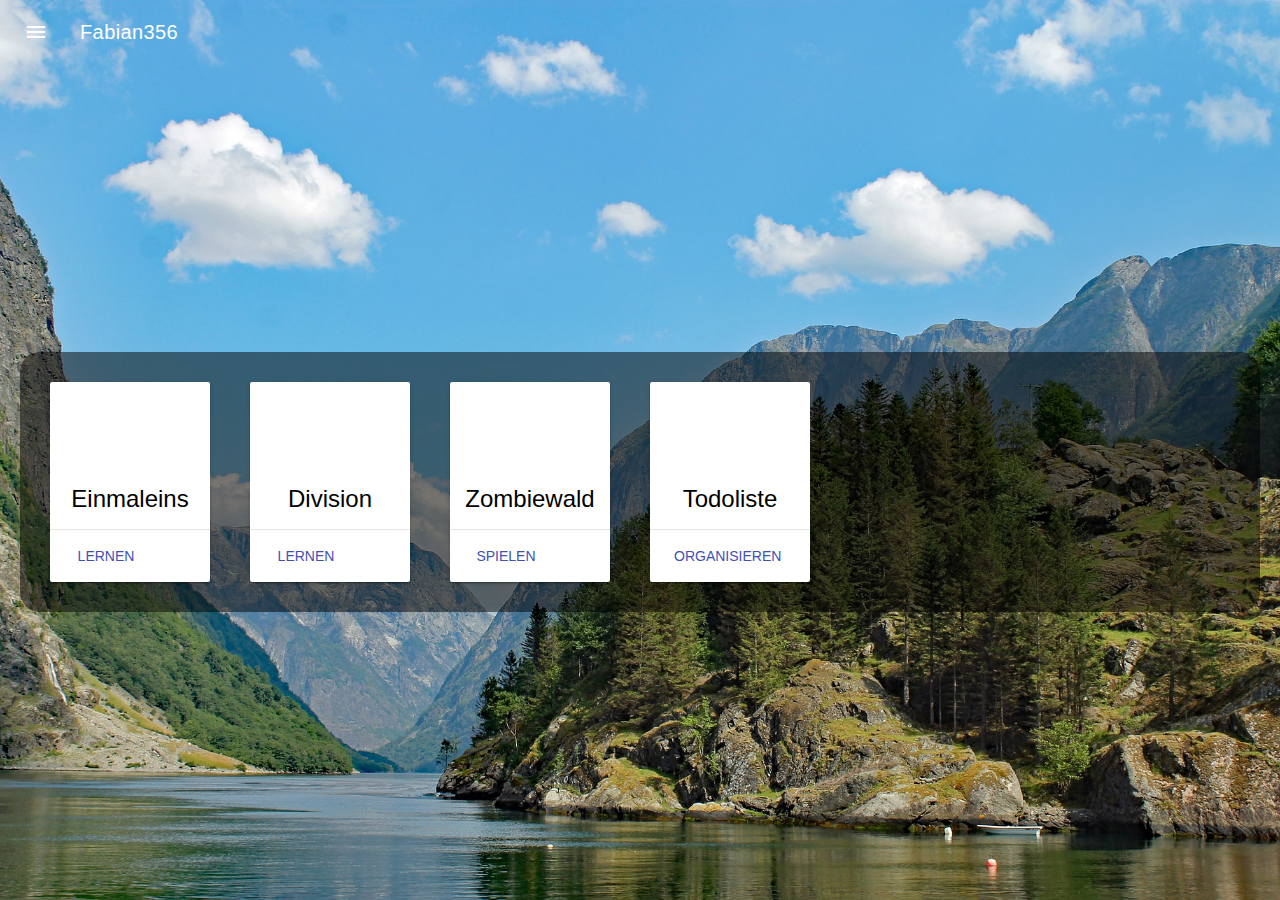
<file: index.html>
<!DOCTYPE html>
<html lang="de">

<head>
    <meta charset="UTF-8">
    <meta name="viewport" content="width=device-width, initial-scale=1.0">
    <title>Willkommen</title>
    <link rel="stylesheet" href="./css/material.min.css">
    <script src="./js/material.min.js"></script>
    <script src="./js/script.js" type="module"></script>
    <link rel="stylesheet" href="./css/styles.css">
    <link rel="stylesheet" href="https://fonts.googleapis.com/icon?family=Material+Icons">
</head>

<body>
    <div class="demo-layout-transparent mdl-layout mdl-js-layout">
        <header class="mdl-layout__header mdl-layout__header--transparent">
            <div class="mdl-layout__header-row">
                <!-- Title -->
                <span class="mdl-layout-title">Fabian356</span>
                <!-- Add spacer, to align navigation to the right -->
                <div class="mdl-layout-spacer"></div>
                <!-- Navigation -->
                <nav class="mdl-navigation">

                </nav>
            </div>
        </header>
        <div class="mdl-layout__drawer">
            <span class="mdl-layout-title">Fabian356</span>
            <nav class="mdl-navigation">

            </nav>
        </div>
        <main class="mdl-layout__content">
            <div class="home flexwrap">


                <div class="demo-card-square mdl-card mdl-shadow--2dp">
                    <div class="mdl-card__title mdl-card--expand">
                        <h2 class="mdl-card__title-text">Einmaleins</h2>
                    </div>
                    <div class="mdl-card__actions mdl-card--border">
                        <a class="mdl-button mdl-button--colored mdl-js-button mdl-js-ripple-effect"
                            href="./einmaleins/">
                            Lernen
                        </a>
                    </div>
                </div>
                <div class="demo-card-square mdl-card mdl-shadow--2dp">
                    <div class="mdl-card__title mdl-card--expand">
                        <h2 class="mdl-card__title-text">Division</h2>
                    </div>
                    <div class="mdl-card__actions mdl-card--border">
                        <a class="mdl-button mdl-button--colored mdl-js-button mdl-js-ripple-effect"
                            href="./division/">
                            Lernen
                        </a>
                    </div>
                </div>
                <div class="demo-card-square mdl-card mdl-shadow--2dp">
                    <div class="mdl-card__title mdl-card--expand">
                        <h2 class="mdl-card__title-text">Zombiewald</h2>
                    </div>
                    <div class="mdl-card__actions mdl-card--border">
                        <a class="mdl-button mdl-button--colored mdl-js-button mdl-js-ripple-effect"
                            href="./play/zombiewald/">
                            Spielen
                        </a>
                    </div>
                </div>
                <div class="demo-card-square mdl-card mdl-shadow--2dp">
                    <div class="mdl-card__title mdl-card--expand">
                        <h2 class="mdl-card__title-text">Todoliste</h2>
                    </div>
                    <div class="mdl-card__actions mdl-card--border">
                        <a class="mdl-button mdl-button--colored mdl-js-button mdl-js-ripple-effect" href="./todoliste/"
                            target="_blank">
                            Organisieren
                        </a>
                    </div>
                </div>
            </div>
        </main>
    </div>
</body>

</html>
</file>
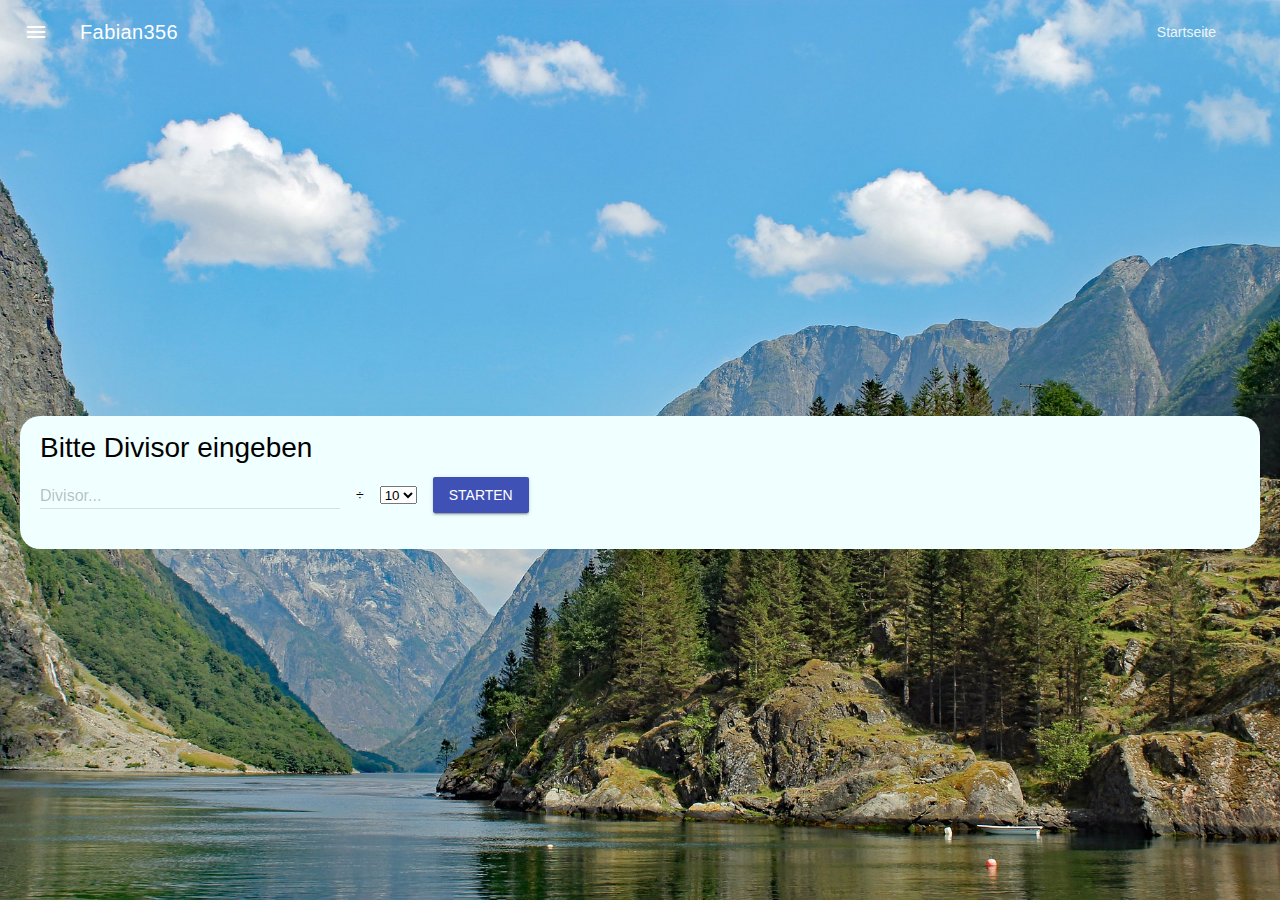
<file: division/index.html>
<!DOCTYPE html>
<html lang="de">

<head>
    <meta charset="UTF-8">
    <meta name="viewport" content="width=device-width, initial-scale=1.0">
    <title>Willkommen</title>
    <link rel="stylesheet" href="../css/material.min.css">
    <script src="../js/material.min.js"></script>
    <script src="../js/script.js" type="module"></script>
    <link rel="stylesheet" href="../css/styles.css">
    <link rel="stylesheet" href="https://fonts.googleapis.com/icon?family=Material+Icons">
</head>
<script>
    function foc() {
        document.getElementById('Feld').focus();
    }

    function Fehlermeldung(text) {
        document.getElementById('Aufforderung').innerHTML = text;
    }

    function Formularueberpruefe() {
        if ((document.getElementById('Feld').value == "") || (document.getElementById('reihe2').value == "")) {
            Fehlermeldung('Bitte alle Felder ausfüllen');
            return false;
        }
        else {
            return true;
        }
    }
</script>

<body>
    <div class="demo-layout-transparent mdl-layout mdl-js-layout">
        <header class="mdl-layout__header mdl-layout__header--transparent">
            <div class="mdl-layout__header-row">
                <!-- Title -->
                <span class="mdl-layout-title">Fabian356</span>
                <!-- Add spacer, to align navigation to the right -->
                <div class="mdl-layout-spacer"></div>
                <!-- Navigation -->
                <nav class="mdl-navigation">
                    <a class="mdl-navigation__link" href='../'>Startseite</a>
                </nav>
            </div>
        </header>
        <div class="mdl-layout__drawer">
            <span class="mdl-layout-title">Fabian356</span>
            <nav class="mdl-navigation">
                <a class="mdl-navigation__link" href='../'>Startseite</a>
            </nav>
        </div>
        <main class="mdl-layout__content">
            <div class="home white">
                <p id="Aufforderung" class="grossi">Bitte Divisor eingeben</p>
                <form action="../fragen/mathe/division/" class="flexwrap" method="get">
                    <div class="mdl-textfield mdl-js-textfield mdl-textfield--floating-label">
                        <input class="mdl-textfield__input" type="text" name="reihe" pattern="-?[0-9]*(\.[0-9]+)?" id="Feld">
                        <label class="mdl-textfield__label" for="Feld">Divisor...</label>
                        <span class="mdl-textfield__error">Input is not a number!</span>
                    </div>
                    ÷
                    <select name="reihe2" title="Zweite Reihe" id="reihe2">
                        <option value="5">5</option>
                        <option value="10" selected>10</option>
                        <option value="10">15</option>
                        <option value="20">20</option>
                    </select>
                    <button class="mdl-button mdl-js-button mdl-button--raised mdl-button--colored" type="submit">
                        Starten
                    </button>
                </form>
            </div>
        </main>
    </div>
</body>

</html>
</file>
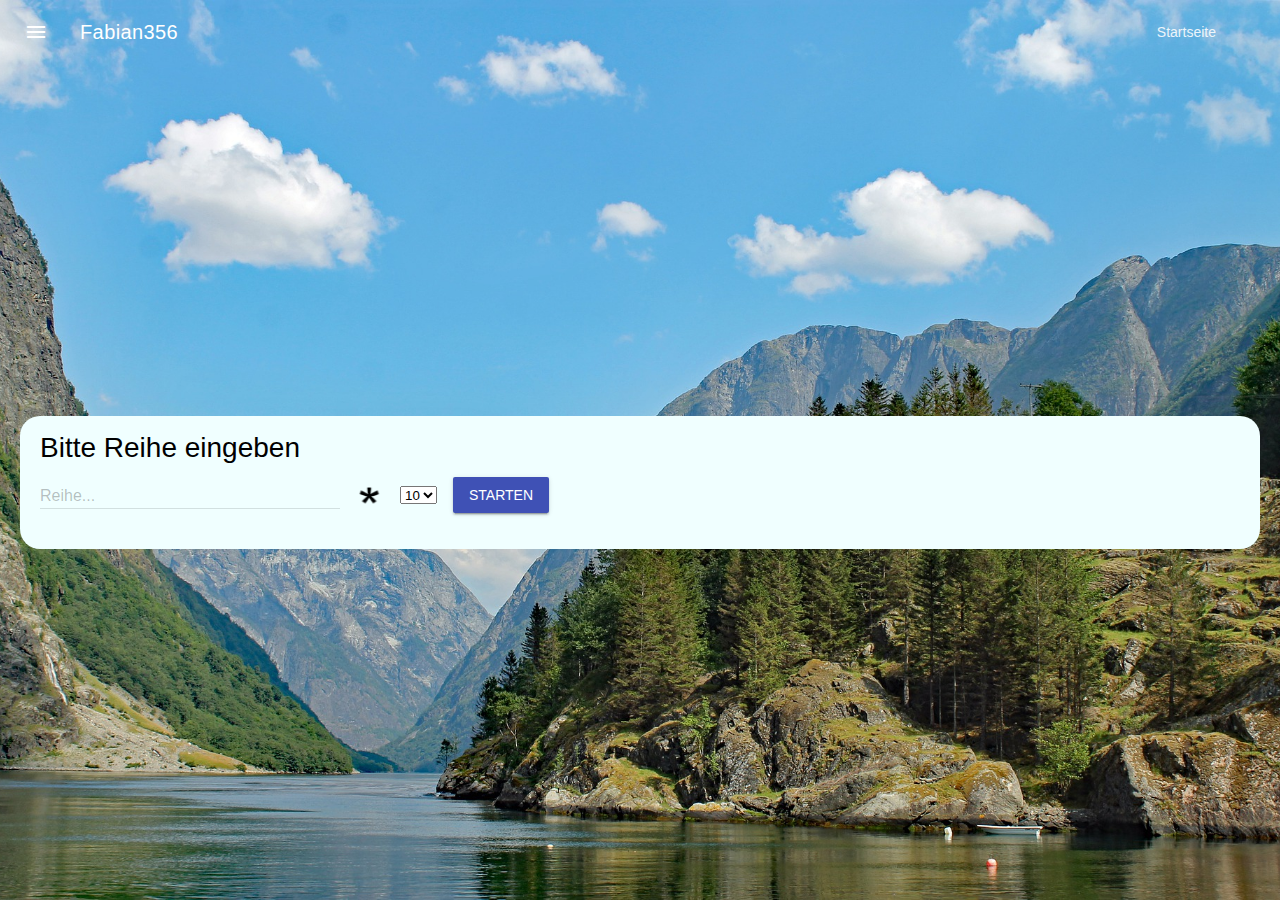
<file: Einmaleins/index.html>
<!DOCTYPE html>
<html lang="de">

<head>
    <meta charset="UTF-8">
    <meta name="viewport" content="width=device-width, initial-scale=1.0">
    <title>Willkommen</title>
    <link rel="stylesheet" href="../css/material.min.css">
    <script src="../js/material.min.js"></script>
    <script src="../js/script.js" type="module"></script>
    <link rel="stylesheet" href="../css/styles.css">
    <link rel="stylesheet" href="https://fonts.googleapis.com/icon?family=Material+Icons">
</head>
<script>
    function foc() {
        document.getElementById('Feld').focus();
    }

    function Fehlermeldung(text) {
        document.getElementById('Aufforderung').innerHTML = text;
    }

    function Formularueberpruefe() {
        if ((document.getElementById('Feld').value == "") || (document.getElementById('reihe2').value == "")) {
            Fehlermeldung('Bitte alle Felder ausfüllen');
            return false;
        }
        else {
            return true;
        }
    }
</script>

<body>
    <div class="demo-layout-transparent mdl-layout mdl-js-layout">
        <header class="mdl-layout__header mdl-layout__header--transparent">
            <div class="mdl-layout__header-row">
                <!-- Title -->
                <span class="mdl-layout-title">Fabian356</span>
                <!-- Add spacer, to align navigation to the right -->
                <div class="mdl-layout-spacer"></div>
                <!-- Navigation -->
                <nav class="mdl-navigation">
                    <a class="mdl-navigation__link" href='../'>Startseite</a>
                </nav>
            </div>
        </header>
        <div class="mdl-layout__drawer">
            <span class="mdl-layout-title">Fabian356</span>
            <nav class="mdl-navigation">
                <a class="mdl-navigation__link" href='../'>Startseite</a>
            </nav>
        </div>
        <main class="mdl-layout__content">
            <div class="home white">
                <p id="Aufforderung" class="grossi">Bitte Reihe eingeben</p>
                <form action="../fragen/einmaleins/" class="flexwrap" method="get">
                    <div class="mdl-textfield mdl-js-textfield mdl-textfield--floating-label">
                        <input class="mdl-textfield__input" type="text" name="reihe" pattern="-?[0-9]*(\.[0-9]+)?" id="Feld">
                        <label class="mdl-textfield__label" for="Feld">Reihe...</label>
                        <span class="mdl-textfield__error">Input is not a number!</span>
                    </div>
                    <img alt="*" src="../assets/mal.png" class="icon"/>
                    <select name="reihe2" title="Zweite Reihe" id="reihe2">
                        <option value="5">5</option>
                        <option value="10" selected>10</option>
                        <option value="10">15</option>
                        <option value="20">20</option>
                    </select>
                    <button class="mdl-button mdl-js-button mdl-button--raised mdl-button--colored" type="submit">
                        Starten
                    </button>
                </form>
            </div>
        </main>
    </div>
</body>

</html>
</file>
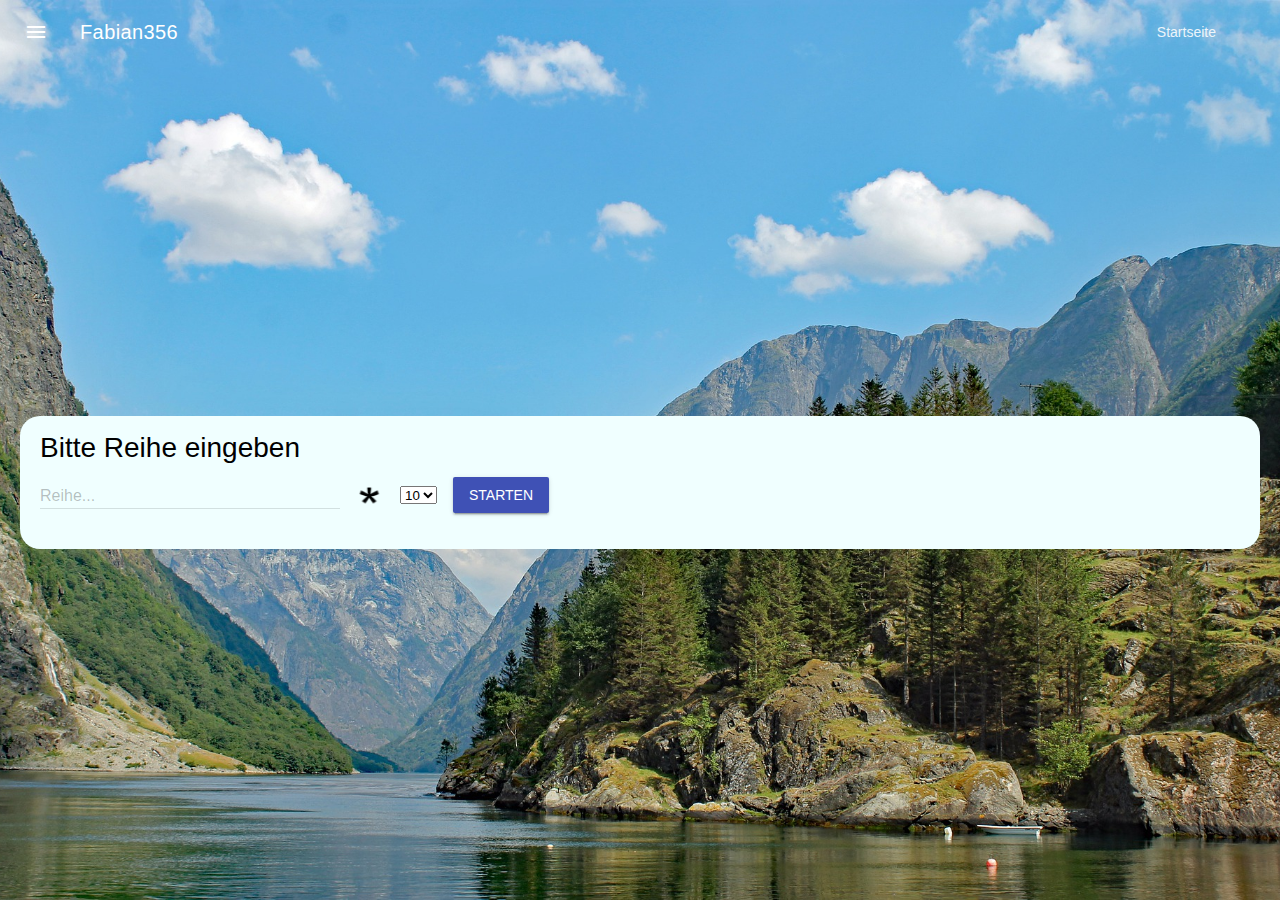
<file: einmaleins/index.html>
<!DOCTYPE html>
<html lang="de">

<head>
    <meta charset="UTF-8">
    <meta name="viewport" content="width=device-width, initial-scale=1.0">
    <title>Willkommen</title>
    <link rel="stylesheet" href="../css/material.min.css">
    <script src="../js/material.min.js"></script>
    <script src="../js/script.js" type="module"></script>
    <link rel="stylesheet" href="../css/styles.css">
    <link rel="stylesheet" href="https://fonts.googleapis.com/icon?family=Material+Icons">
</head>
<script>
    function foc() {
        document.getElementById('Feld').focus();
    }

    function Fehlermeldung(text) {
        document.getElementById('Aufforderung').innerHTML = text;
    }

    function Formularueberpruefe() {
        if ((document.getElementById('Feld').value == "") || (document.getElementById('reihe2').value == "")) {
            Fehlermeldung('Bitte alle Felder ausfüllen');
            return false;
        }
        else {
            return true;
        }
    }
</script>

<body>
    <div class="demo-layout-transparent mdl-layout mdl-js-layout">
        <header class="mdl-layout__header mdl-layout__header--transparent">
            <div class="mdl-layout__header-row">
                <!-- Title -->
                <span class="mdl-layout-title">Fabian356</span>
                <!-- Add spacer, to align navigation to the right -->
                <div class="mdl-layout-spacer"></div>
                <!-- Navigation -->
                <nav class="mdl-navigation">
                    <a class="mdl-navigation__link" href='../'>Startseite</a>
                </nav>
            </div>
        </header>
        <div class="mdl-layout__drawer">
            <span class="mdl-layout-title">Fabian356</span>
            <nav class="mdl-navigation">
                <a class="mdl-navigation__link" href='../'>Startseite</a>
            </nav>
        </div>
        <main class="mdl-layout__content">
            <div class="home white">
                <p id="Aufforderung" class="grossi">Bitte Reihe eingeben</p>
                <form action="../fragen/mathe/einmaleins/" class="flexwrap" method="get">
                    <div class="mdl-textfield mdl-js-textfield mdl-textfield--floating-label">
                        <input class="mdl-textfield__input" type="text" name="reihe" pattern="-?[0-9]*(\.[0-9]+)?" id="Feld">
                        <label class="mdl-textfield__label" for="Feld">Reihe...</label>
                        <span class="mdl-textfield__error">Input is not a number!</span>
                    </div>
                    <img alt="*" src="../assets/mal.png" class="icon"/>
                    <select name="reihe2" title="Zweite Reihe" id="reihe2">
                        <option value="5">5</option>
                        <option value="10" selected>10</option>
                        <option value="10">15</option>
                        <option value="20">20</option>
                    </select>
                    <button class="mdl-button mdl-js-button mdl-button--raised mdl-button--colored" type="submit">
                        Starten
                    </button>
                </form>
            </div>
        </main>
    </div>
</body>

</html>
</file>
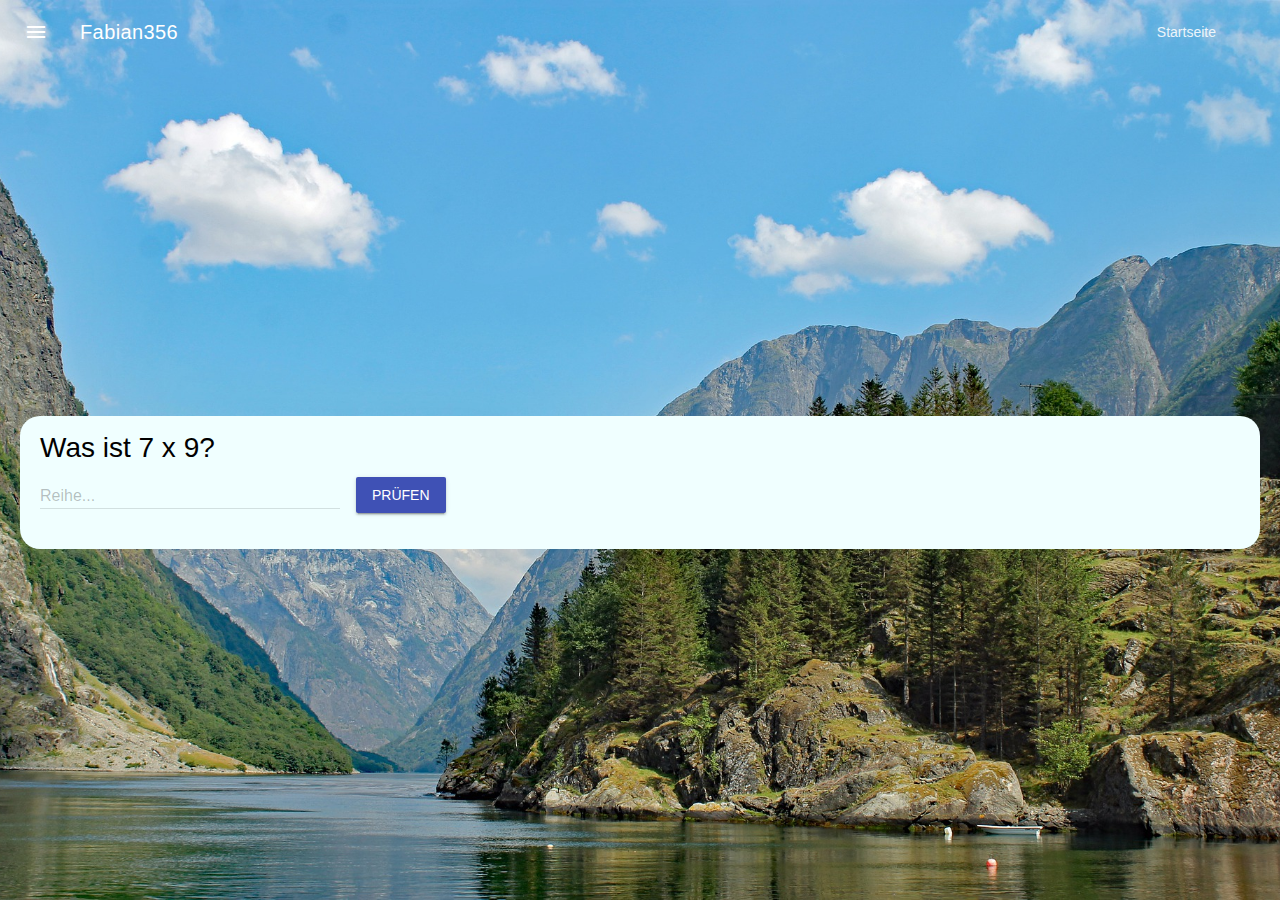
<file: fragen/index.html>
<!DOCTYPE html>
<html lang="de">

<head>
    <meta charset="UTF-8">
    <meta name="viewport" content="width=device-width, initial-scale=1.0">
    <title title></title>
    <link rel="stylesheet" href="../css/material.min.css">
    <script src="../js/material.min.js"></script>
    <link rel="stylesheet" href="../css/styles.css">
    <link rel="stylesheet" href="https://fonts.googleapis.com/icon?family=Material+Icons">
    <style>

    </style>
</head>
<script>
    window.addEventListener("DOMContentLoaded", () => {
        document.querySelectorAll("[title]").forEach(function (e) {
            e.innerText = 'Fabian356';
        })
    })
</script>

<body>

    <div class="demo-layout-transparent mdl-layout mdl-js-layout">
        <header class="mdl-layout__header mdl-layout__header--transparent">
            <div class="mdl-layout__header-row">
                <span class="mdl-layout-title" title>Malaufgaben-Quiz</span>
                <div class="mdl-layout-spacer"></div>
                <nav class="mdl-navigation">
                    <a class="mdl-navigation__link" href='../'>Startseite</a>
                </nav>
            </div>
        </header>
        <div class="mdl-layout__drawer">
            <span class="mdl-layout-title" title>Malaufgaben-Quiz</span>
            <nav class="mdl-navigation">
                <a class="mdl-navigation__link" href='../'>Startseite</a>
            </nav>
        </div>
        <main class="mdl-layout__content">
            <div class="home white">
                <p class="grossi" id="frage"></p>
                <div class="flexwrap form">
                    <!-- Numeric Textfield -->

                    <div class="mdl-textfield mdl-js-textfield">
                        <input class="mdl-textfield__input" autocomplete="off" type="text" pattern="-?[0-9]*(\.[0-9]+)?"
                            id="antwort">
                        <label class="mdl-textfield__label" for="antwort">Reihe...</label>
                        <span class="mdl-textfield__error">Input is not a number!</span>
                    </div>

                    <button class="mdl-button mdl-js-button mdl-button--raised mdl-button--colored" type="button"
                        id="pruefen">
                        Prüfen
                    </button>
                </div>
            </div>
        </main>
    </div>

    <script>
        class Dialog {
            dialog;
            closeButton;
            onCloseCallback; // Optionale Rückruffunktion für Aktionen nach dem Schließen des Dialogs

            constructor(content, title, options) {
                this.dialog = document.createElement('div');
                this.dialog.className = 'dialog';
                this.dialog.style.display = 'none';
                this.dialog.innerHTML = `
            <div class="container">
                <div class="content">
                    <h2>${title}</h2>
                    <p>${content}</p>
                </div>
            </div>`;
                document.body.appendChild(this.dialog);

                this.addCloseButton('Schließen');
                this.addEnterKeyHandler(); // Dialog kann mit Enter geschlossen werden
            }

            addCloseButton(textContent) {
                this.closeButton = document.createElement('button');
                this.closeButton.className = 'close mdl-button mdl-js-button mdl-js-ripple-effect';
                this.closeButton.textContent = textContent;
                this.closeButton.addEventListener('click', this.close.bind(this));
                document.querySelector('.content').appendChild(this.closeButton);
            }

            addEnterKeyHandler() {
                this.closeButton.addEventListener('keypress', (event) => {
                    if (event.key === 'Enter') {
                        this.close(); // Schließt den Dialog
                    }
                });
            }

            setOnCloseCallback(callback) {
                this.onCloseCallback = callback; // Setzt die Rückruffunktion
            }

            close() {
                if (document.body.contains(this.dialog)) {
                    document.body.removeChild(this.dialog);
                }
                if (this.onCloseCallback) {
                    this.onCloseCallback(); // Führt den Callback aus, wenn vorhanden
                }
            }

            open() {
                this.dialog.style.display = 'block';
                this.closeButton.focus();
            }
        }


        var runde = 1;
        var punktzahl = 0;

        function neueFrage() {
            var zahl1 = Math.floor(Math.random() * 10) + 1;
            var zahl2 = Math.floor(Math.random() * 10) + 1;
            document.getElementById('frage').innerText = `Was ist ${zahl1} x ${zahl2}?`;
            return [zahl1, zahl2];
        }

        function FrageStellen() {
            var neueZahlen = neueFrage();
            console.log("Neue Frage gestellt:", neueZahlen);
        }

        document.getElementById('pruefen').addEventListener('click', function () {
            var dialog;
            if (fragePruefen(zahlen[0], zahlen[1])) {
                dialog = new Dialog("Richtig!", "Glückwunsch");
            } else {
                dialog = new Dialog("Falsch! Versuch es noch einmal.", "Leider falsch");
            }
            dialog.setOnCloseCallback(FrageStellen); // Setzt den Callback zum Frage-Stellen
            dialog.open(); // Öffnet den Dialog
        });

        var zahlen = neueFrage();

        document.getElementById('pruefen').addEventListener('click', function () {
            if (runde <= 10) {
                fragePruefen(zahlen[0], zahlen[1]);

                if (runde < 10) {
                    runde++;
                    document.getElementById('antwort').value = "";
                    zahlen = neueFrage();
                } else {
                    // Weiterleitung auf eine andere Seite und die Punktzahl in der URL übergeben
                    window.location.href = `summary.html?punktzahl=${punktzahl}`;
                }
            }
        });

        // Prüfen mit der Enter-Taste
        document.getElementById('antwort').addEventListener('keypress', (event) => {
            if (event.key === 'Enter') {
                document.getElementById('pruefen').click(); // Ruft den Prüfen-Button auf
            }
        });
    </script>
</body>

</html>
</file>
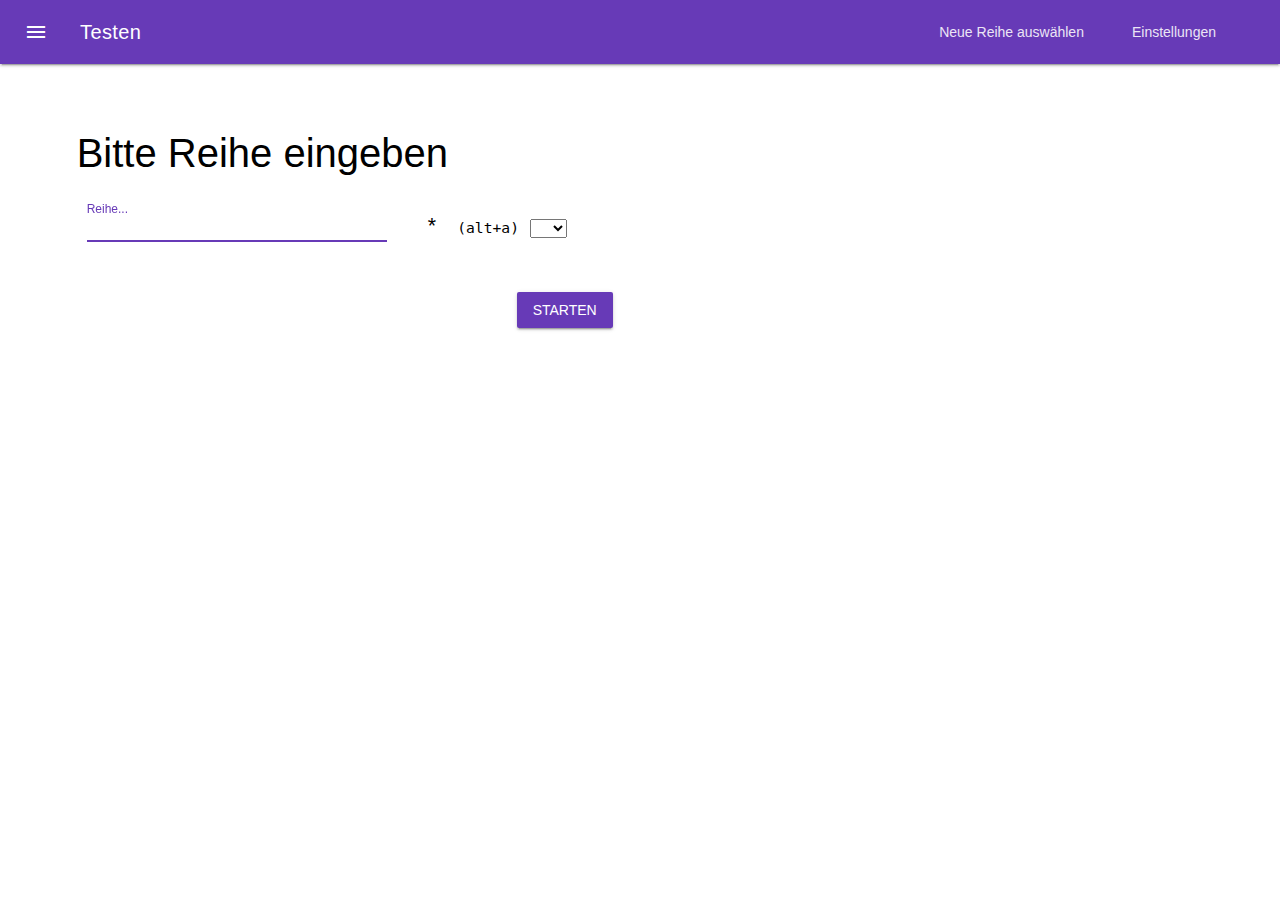
<file: src/index.html>
<!DOCTYPE html>
<html lang="de">

<head>
  <meta charset="UTF-8" />
  <meta name="viewport" content="width=device-width, initial-scale=1.0" />
  <link rel="stylesheet" href="Einstellungen.css">
  <title>Einmaleins</title>
  <link rel="stylesheet" href="./Framworks/material.min.css" />
  <script src="./Framworks/material.min.js"></script>
  <link rel="stylesheet" href="https://fonts.googleapis.com/icon?family=Material+Icons" />
  <script src="./Einmaleins/Einmaleins_Version1.2.js"></script>
  <link href="./Einmaleins/Einmaleins.css" rel="stylesheet" />
  <script src="./renderer.js"></script>
</head>

<body onload="foc()">
  <script>
    function foc() {
      document.getElementById('Feld').focus();
    }
    
    function Fehlermeldung(text) {
      document.getElementById('Aufforderung').innerHTML=text;
    }

    function Formularueberpruefe() {
      if ((document.getElementById('Feld').value=="")||(document.getElementById('reihe2').value=="")) {
        Fehlermeldung('Bitte alle Felder ausfüllen');
        return false;
      }
       else {
        return true;
      }
    }
  </script>
  <!-- Always shows a header, even in smaller screens. -->
  <div class="mdl-layout mdl-js-layout mdl-layout--fixed-header">
    <header class="mdl-layout__header">
      <div class="mdl-layout__header-row">
        <!-- Title -->
        <span class="mdl-layout-title">Testen</span>
        <!-- Add spacer, to align navigation to the right -->
        <div class="mdl-layout-spacer"></div>
        <!-- Navigation. We hide it in small screens. -->
        <nav class="mdl-navigation mdl-layout--large-screen-only">
          <a class="mdl-navigation__link" href="#">Neue Reihe ausw&auml;hlen</a>
          <a class="mdl-navigation__link" href="./Einstellungen/index.html">Einstellungen</a>
        </nav>
      </div>
    </header>
    <div class="mdl-layout__drawer">
      <span class="mdl-layout-title">Testen</span>
      <nav class="mdl-navigation">
        <a class="mdl-navigation__link" href="#">Neue Reihe ausw&auml;hlen</a>
        <a class="mdl-navigation__link" href="./Einstellungen/index.html">Einstellungen</a>
      </nav>
    </div>
    <main class="mdl-layout__content">
      <div class="page-content">

        <div class="center-1">
          <form action="./Einmaleins/index.html" method="get" onsubmit="return Formularueberpruefe()">
            <div class="Karte1">
              <p id="Aufforderung" style="color: black;">Bitte Reihe eingeben</p>

              <div class="mdl-textfield mdl-js-textfield mdl-textfield--floating-label">
                <input class="mdl-textfield__input" id="Feld" type="text" pattern="-?[0-9]*(\.[0-9]+)?" name="Reihe"
                  autocomplete="off" />
                <label class="mdl-textfield__label" for="Feld">Reihe...</label>
                <span class="mdl-textfield__error">Input is not a number!</span>
              </div>
              <p style="font-size: 16pt; display: inline; color: black;">*</p>
              <kbd style="font-size: 11pt; display: inline; color: black;">(alt+a)</kbd>
              <select name="Reihe2" title="Zweite Reihe" accesskey="a" id="reihe2">
                <option value=""></option>
                <option value="5">5</option>
                <option value="10">10</option>
                <option value="10">15</option>
                <option value="20">20</option>
              </select>
              <button class="mdl-button mdl-js-button mdl-button--raised mdl-button--colored" type="submit">
                Starten
              </button>
            </div>
          </form>
        </div>

      </div>
    </main>
  </div>
</body>

</html>
</file>
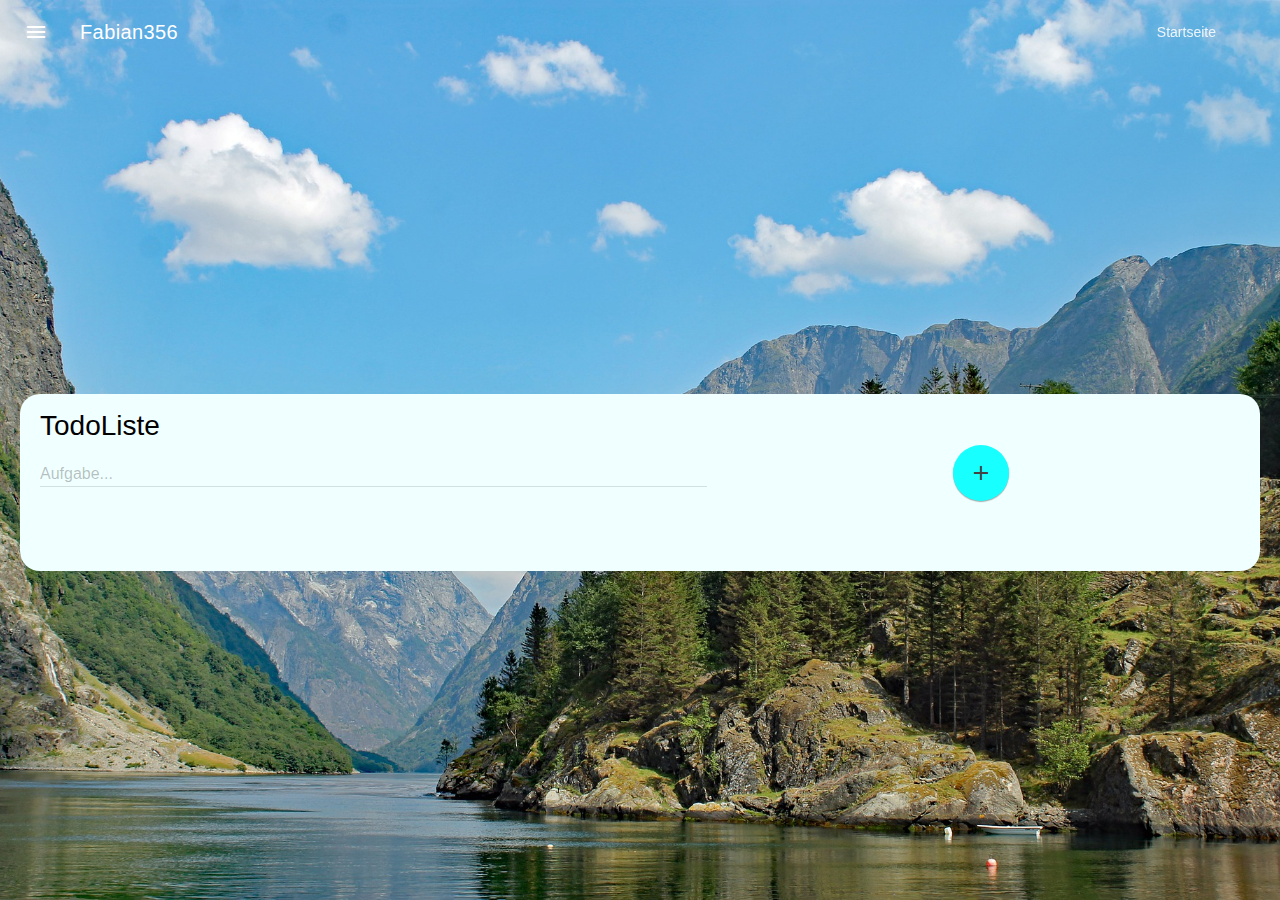
<file: todoliste/index.html>
<!DOCTYPE html>
<html lang="de">

<head>
    <meta charset="UTF-8">
    <meta name="viewport" content="width=device-width, initial-scale=1.0">
    <title>Willkommen</title>
    <link rel="stylesheet" href="../css/material.min.css">
    <script src="../js/material.min.js"></script>
    <link rel="stylesheet" href="../css/styles.css">
    <script src="./script.js"></script>
    <link rel="stylesheet" href="https://fonts.googleapis.com/icon?family=Material+Icons">
    <style>
        .mdl-textfield {
            width: 500pt;
        }

        .demo-list-control {
            width: 500pt;
        }
    </style>
</head>

<body>
    <div class="demo-layout-transparent mdl-layout mdl-js-layout">
        <header class="mdl-layout__header mdl-layout__header--transparent">
            <div class="mdl-layout__header-row">
                <!-- Title -->
                <span class="mdl-layout-title">Fabian356</span>
                <!-- Add spacer, to align navigation to the right -->
                <div class="mdl-layout-spacer"></div>
                <!-- Navigation -->
                <nav class="mdl-navigation">
                    <a class="mdl-navigation__link" href='../'>Startseite</a>
                </nav>
            </div>
        </header>
        <div class="mdl-layout__drawer">
            <span class="mdl-layout-title">Fabian356</span>
            <nav class="mdl-navigation">
                <a class="mdl-navigation__link" href='../'>Startseite</a>
            </nav>
        </div>
        <main class="mdl-layout__content">
            <div class="home white" style="max-height: 500pt !important; overflow: auto;">
                <p class="grossi">TodoListe</p>
                <div class="flexwrap form">

                    <div class="mdl-textfield mdl-js-textfield mdl-textfield--floating-label">
                        <input class="mdl-textfield__input" type="text" id="aufgabe">
                        <label class="mdl-textfield__label" for="aufgabe">Aufgabe...</label>
                    </div>
                    <!-- Colored FAB button with ripple -->
                    <button class="mdl-button mdl-js-button mdl-button--fab mdl-js-ripple-effect mdl-button--colored"
                        id="add">
                        <i class="material-icons">add</i>
                    </button>
                </div>
                <ul class="demo-list-control mdl-list" id="todos"></ul>
            </div>
        </main>
    </div>
</body>

</html>
</file>
<file: css/styles.css>
@import url(./einmaleins.css);

.demo-layout-transparent {
  /*linear-gradient(rgba(0, 0, 0, 0.5), rgba(0, 0, 0, 0.5)), */
  background: url("../assets/hintergrund1.jpg") center / cover;
}

.demo-layout-transparent .mdl-layout__header,
.demo-layout-transparent .mdl-layout__drawer-button {
  color: white;
}

.mdl-layout__content {
  justify-content: center;
  align-items: center;
  display: flex;
}

@media (max-width: 768px) {
  .mdl-layout__content {
    justify-content: start;
    align-items: center;
    display: block;
  }
}

.html,
body {
  height: 100%;
  margin: 0;
  padding: 0;
}

.demo-card-square.mdl-card {
  width: 160px;
  height: 130px;
  margin: 10px;
  z-index: 0;
  align-items: center;
  display: flex;
}

.home {
  background: rgba(0, 0, 0, 0.5);
  padding: 20px;
  gap: 20px;
  width: 100%;
  max-width: 1200px;
  border-radius: 20px;
  color: white;
}

@media (max-width: 768px) {
  .home {
    padding: 10px;
    gap: 10px;
    border-radius: 0;
    position: absolute;
    top: 4.5rem;
    left: 0rem;
  }
}

.dialog {
  position: fixed;
  top: 0;
  left: 0;
  right: 0;
  bottom: 0;
  z-index: 10000;
  background: rgba(0, 0, 0, 0.5);
}

.dialog .container {
  justify-content: center;
  align-items: center;
  display: flex;
  height: 100%;
  width: 100%;
}

.dialog .container .content {
  background: azure;
  border-radius: 20px;
  padding: 20px;
  width: 400px;
  max-width: 400px;
  height: 400px;
  max-height: 400px;
  overflow-y: auto;
}

.overlay {
  position: fixed;
  top: 0;
  left: 0;
  bottom: 0;
  right: 0;
  width: 100%;
  height: 100%;
  background: rgba(0, 0, 0, 0.5);
  z-index: 1000;
}

.home form,
.home .form {
  gap: 16px;
  display: flex;
  align-items: center;
}

.home form select,
.home .form select {
  height: 1.4em;
}

.flexwrap {
  display: flex;
  flex-wrap: wrap;
}

@media (max-width: 600px) {
  .flexwrap {
    flex-direction: column;
  }

  .home form,
  .home .form {
    align-items: start;
  }
}

.home.white {
  background-color: #f0ffff;
  color: black;
}

.mdl-layout__content .page-content {
  margin: 0 auto;
  padding: 20px;
  width: 100%;
  max-width: 1200px;
  min-height: 100%;
  border-top-left-radius: 20px;
  border-top-right-radius: 20px;
  background: azure center / contain;
}

#blocker {
  position: fixed;
  top: 0;
  left: 0;
  bottom: 0;
  right: 0;
  width: 100%;
  height: 100%;
  background-color: rgba(0, 0, 0, 0.5);
  color: white;
  display: flex;
  align-items: center;
  justify-content: center;
  cursor: pointer;
}

canvas {
  display: block;
}

.rechnungen {
  width: 300px;
}
</file>
<file: src/Einstellungen.css>
.en-list {
  width: 400px;
  background-color: white;
  border-radius: 20px;
  margin: 98pt;
  transition: margin 0.3s;
}

@media screen and (max-height: 800px){
    .en-list {
      margin: 60pt;
    }
}

@media screen and (min-height: 400px){
  .en-list {
    margin: 40pt;
  }
}

body {
  display: flex;
  justify-content: center;
  align-items: center;
  
}
:root {
  color-scheme: light dark;
}

.mdl-list__item-avatar {
  display: flex;
  align-items: center;
  justify-content: center;
}

@media (prefers-color-scheme: dark) {
  body {
    background: #333 !important;
    color: black;
  }
}

@media (prefers-color-scheme: light) {
  body {
    background: white;
    color: black;
  }
}
</file>
<file: src/Einmaleins/Einmaleins.css>
:root {
  ---userselect: none;
  /* Benutzerdefinierte Eigenschaft zum Deaktivieren der Benutzer-Auswahl auf der gesamten Seite */
}

.hidden {
  display: none;
}

.center-1 {
  display: flex;
  justify-content: center;
  align-items: center;
  min-height: 100pt;
  width: 100pt;
}
.center-2 {
  display: flex;
  justify-content: center;
  align-items: center;
  min-height: 250pt;
  width: 600pt;
}
.center-3 {
  display: flex;
  justify-content: center;
  align-items: center;
  min-height: calc(250pt * 1);
  width: 600pt;
}

.mdl-textfield {
  margin: 20px;
}

html,
body {
  -webkit-user-select: var(---userselect);
  /*background-color: rgb(50, 47, 47);*/
  user-select: var(---userselect);
  /* Deaktiviert die Benutzer-Auswahl auf der Seite */
  writing-mode: horizontal-tb;
  font-family: sans-serif;
  font-size: 30pt;
  margin: 0;

  /* Zusätzliche CSS-Eigenschaft für die Deaktivierung der Benutzer-Auswahl auf Webkit-basierten Browsern 
  overflow: auto;
}
/**/
}
.page-content {
  font-family: sans-serif;
  font-size: 30pt;
}

.Karte2 {
  position: absolute;
  background-color: #fff;
  writing-mode: horizontal-tb;
  -webkit-user-select: none;
  user-select: none;
  width: 16rem;
  height: fit-content;
  font-family: sans-serif;
  font-size: 30pt;
}
.Karte1,
.Karte2,
.Ergebniss {
  z-index: 50;
  border-radius: 10px;
}

.Ergebniss {
  background-color: #fff;
  position: absolute;
  width: 12rem;
  border-radius: 5px;
  height: 8rem;
  display: grid;
  justify-content: center;
  align-items: center;
  margin: 100px;

  .dialog-button {
    justify-content: end;
    display: flex;

    .mdl-button {
      width: -moz-fit-content;
      width: fit-content;
    }
  }

  @media screen and (max-height: 800px) {
    .Ergebniss {
      margin: 60pt;
    }
  }

  @media screen and (min-height: 400px) {
    .Ergebniss {
      margin: 40pt;
    }
  }

  .title {
    color: black;
    display: inline;
  }

  .body {
    .prozent {
      border-radius: 15px;
      border: lightblue solid 3px;
      border-top: lightblue solid 5px;
      display: inline-flex;
      margin: 1px;
      width: 80px;
      height: 30px;
      justify-content: center;
      align-items: center;
    }

    .falsch {
      border-radius: 15px;
      border: red solid 3px;
      border-top: red solid 5px;
      display: inline-flex;
      margin: 1px;
      width: 80px;
      height: 30px;
      justify-content: center;
      align-items: center;
    }

    .richtig {
      border-radius: 15px;
      border: yellowgreen solid 3px;
      border-top: yellowgreen solid 5px;
      display: inline-flex;
      margin: 1px;
      width: 80px;
      height: 30px;
      justify-content: center;
      align-items: center;
    }
    .er-zeit {
      border-radius: 15px;
      border: rgb(107, 50, 205) solid 3px;
      border-top: rgb(107, 50, 205) solid 5px;
      display: flex;
      margin: 2px;
      width: 160px;
      height: 35px;
      justify-content: center;
      align-items: center;
    }
    
    .zic {
      display: inline-flex;
    }
  }
}

.overlay {
  position: fixed;
  top: 0;
  bottom: 0;
  right: 0;
  left: 0;
  background: rgba(0, 0, 0, 0.6);
  z-index: 9999999;
}

.message-r {
  background-color: rgba(122, 225, 81, 0.719);
  height: 3rem;
  line-height: 1.3;
  margin-left: 50px;
  margin-right: 50px;
  width: 70%;
  position: fixed;
  border-top-right-radius: 20px;
  border-top-left-radius: 20px;
  bottom: 0;
  z-index: 10000000;

  .container {
    display: flex;
    justify-content: start;
    align-items: center;
    color: rgb(145, 255, 0);
    margin: 10px;
  }

  .accept-button {
    height: 1.2rem;
    background: rgba(250, 249, 249, 0.438);
    display: flex;
    align-items: center;
    justify-content: end;

    button {
      margin: 10px;
    }
  }
}

.message-f {
  background-color: rgb(255, 0, 0);
  height: 3rem;
  line-height: 1.3;
  margin-left: 50px;
  margin-right: 50px;
  width: 70%;
  position: fixed;
  border-top-right-radius: 20px;
  border-top-left-radius: 20px;
  bottom: 0;
  z-index: 10000000;

  .container {
    display: flex;
    justify-content: start;
    align-items: center;
    color: rgb(235, 128, 128);
    margin: 10px;
  }

  .accept-button {
    height: 1.2rem;
    background: rgba(250, 249, 249, 0.438);
    display: flex;
    align-items: center;
    justify-content: end;

    button {
      margin: 10px;
    }
  }
}

.Karte1 {
  position: absolute;
  background-color: #fff;
  writing-mode: horizontal-tb;
  -webkit-user-select: none;
  user-select: none;
  width: 15rem;
  height: fit-content;
  font-family: sans-serif;
  font-size: 30pt;
}

.Karte1 button {
  margin: 10px;
  margin-left: 450px;
}
button {
  text-decoration: none;
  outline-style: none;
  text-transform: uppercase;
  background: transparent;
  border: 0;
}

.Karte1 p,
.Karte2 p {
  font-family: sans-serif;
  font-size: 30pt;
  text-decoration: none;
  margin: 10px;
  -webkit-user-select: none;
  user-select: none;
  z-index: 100;
}

.Karte1 form input,
.Karte2 form input {
  margin: 200px;
}

.title {
  color: white;
  font-size: 30pt;
}
</file>
<file: css/material.min.css>
/**
 * material-design-lite - Material Design Components in CSS, JS and HTML
 * @version v1.3.0
 * @license Apache-2.0
 * @copyright 2015 Google, Inc.
 * @link https://github.com/google/material-design-lite
 */
@charset "UTF-8";

html {
    color: rgba(0, 0, 0, .87)
}

::-moz-selection {
    background: #b3d4fc;
    text-shadow: none
}

::selection {
    background: #b3d4fc;
    text-shadow: none
}

hr {
    display: block;
    height: 1px;
    border: 0;
    border-top: 1px solid #ccc;
    margin: 1em 0;
    padding: 0
}

audio,
canvas,
iframe,
img,
svg,
video {
    vertical-align: middle
}

fieldset {
    border: 0;
    margin: 0;
    padding: 0
}

textarea {
    resize: vertical
}

.browserupgrade {
    margin: .2em 0;
    background: #ccc;
    color: #000;
    padding: .2em 0
}

.hidden {
    display: none !important
}

.visuallyhidden {
    border: 0;
    clip: rect(0 0 0 0);
    height: 1px;
    margin: -1px;
    overflow: hidden;
    padding: 0;
    position: absolute;
    width: 1px
}

.visuallyhidden.focusable:active,
.visuallyhidden.focusable:focus {
    clip: auto;
    height: auto;
    margin: 0;
    overflow: visible;
    position: static;
    width: auto
}

.invisible {
    visibility: hidden
}

.clearfix:before,
.clearfix:after {
    content: " ";
    display: table
}

.clearfix:after {
    clear: both
}

@media print {

    *,
    *:before,
    *:after,
    *:first-letter {
        background: transparent !important;
        color: #000 !important;
        box-shadow: none !important
    }

    a,
    a:visited {
        text-decoration: underline
    }

    a[href]:after {
        content: " (" attr(href)")"
    }

    abbr[title]:after {
        content: " (" attr(title)")"
    }

    a[href^="#"]:after,
    a[href^="javascript:"]:after {
        content: ""
    }

    pre,
    blockquote {
        border: 1px solid #999;
        page-break-inside: avoid
    }

    thead {
        display: table-header-group
    }

    tr,
    img {
        page-break-inside: avoid
    }

    img {
        max-width: 100% !important
    }

    p,
    h2,
    h3 {
        orphans: 3;
        widows: 3
    }

    h2,
    h3 {
        page-break-after: avoid
    }
}

a,
.mdl-accordion,
.mdl-button,
.mdl-card,
.mdl-checkbox,
.mdl-dropdown-menu,
.mdl-icon-toggle,
.mdl-item,
.mdl-radio,
.mdl-slider,
.mdl-switch,
.mdl-tabs__tab {
    -webkit-tap-highlight-color: transparent;
    -webkit-tap-highlight-color: rgba(255, 255, 255, 0)
}

html {
    width: 100%;
    height: 100%;
    -ms-touch-action: manipulation;
    touch-action: manipulation
}

body {
    width: 100%;
    min-height: 100%
}

main {
    display: block
}

*[hidden] {
    display: none !important
}

html,
body {
    font-family: "Helvetica", "Arial", sans-serif;
    font-size: 14px;
    font-weight: 400;
    line-height: 20px
}

h1,
h2,
h3,
h4,
h5,
h6,
p {
    padding: 0
}

h1 small,
h2 small,
h3 small,
h4 small,
h5 small,
h6 small {
    font-family: "Roboto", "Helvetica", "Arial", sans-serif;
    font-weight: 400;
    line-height: 1.35;
    letter-spacing: -.02em;
    opacity: .54;
    font-size: .6em
}

h1 {
    font-size: 56px;
    line-height: 1.35;
    letter-spacing: -.02em;
    margin: 24px 0
}

h1,
h2 {
    font-family: "Roboto", "Helvetica", "Arial", sans-serif;
    font-weight: 400
}

h2 {
    font-size: 45px;
    line-height: 48px
}

h2,
h3 {
    margin: 24px 0
}

h3 {
    font-size: 34px;
    line-height: 40px
}

h3,
h4 {
    font-family: "Roboto", "Helvetica", "Arial", sans-serif;
    font-weight: 400
}

h4 {
    font-size: 24px;
    line-height: 32px;
    -moz-osx-font-smoothing: grayscale;
    margin: 24px 0 16px
}

h5 {
    font-size: 20px;
    font-weight: 500;
    line-height: 1;
    letter-spacing: .02em
}

h5,
h6 {
    font-family: "Roboto", "Helvetica", "Arial", sans-serif;
    margin: 24px 0 16px
}

h6 {
    font-size: 16px;
    letter-spacing: .04em
}

h6,
p {
    font-weight: 400;
    line-height: 24px
}

p {
    font-size: 14px;
    letter-spacing: 0;
    margin: 0 0 16px
}

a {
    color: rgb(24, 255, 255);
    font-weight: 500
}

blockquote {
    font-family: "Roboto", "Helvetica", "Arial", sans-serif;
    position: relative;
    font-size: 24px;
    font-weight: 300;
    font-style: italic;
    line-height: 1.35;
    letter-spacing: .08em
}

blockquote:before {
    position: absolute;
    left: -.5em;
    content: '“'
}

blockquote:after {
    content: '”';
    margin-left: -.05em
}

mark {
    background-color: #f4ff81
}

dt {
    font-weight: 700
}

address {
    font-size: 12px;
    line-height: 1;
    font-style: normal
}

address,
ul,
ol {
    font-weight: 400;
    letter-spacing: 0
}

ul,
ol {
    font-size: 14px;
    line-height: 24px
}

.mdl-typography--display-4,
.mdl-typography--display-4-color-contrast {
    font-family: "Roboto", "Helvetica", "Arial", sans-serif;
    font-size: 112px;
    font-weight: 300;
    line-height: 1;
    letter-spacing: -.04em
}

.mdl-typography--display-4-color-contrast {
    opacity: .54
}

.mdl-typography--display-3,
.mdl-typography--display-3-color-contrast {
    font-family: "Roboto", "Helvetica", "Arial", sans-serif;
    font-size: 56px;
    font-weight: 400;
    line-height: 1.35;
    letter-spacing: -.02em
}

.mdl-typography--display-3-color-contrast {
    opacity: .54
}

.mdl-typography--display-2,
.mdl-typography--display-2-color-contrast {
    font-family: "Roboto", "Helvetica", "Arial", sans-serif;
    font-size: 45px;
    font-weight: 400;
    line-height: 48px
}

.mdl-typography--display-2-color-contrast {
    opacity: .54
}

.mdl-typography--display-1,
.mdl-typography--display-1-color-contrast {
    font-family: "Roboto", "Helvetica", "Arial", sans-serif;
    font-size: 34px;
    font-weight: 400;
    line-height: 40px
}

.mdl-typography--display-1-color-contrast {
    opacity: .54
}

.mdl-typography--headline,
.mdl-typography--headline-color-contrast {
    font-family: "Roboto", "Helvetica", "Arial", sans-serif;
    font-size: 24px;
    font-weight: 400;
    line-height: 32px;
    -moz-osx-font-smoothing: grayscale
}

.mdl-typography--headline-color-contrast {
    opacity: .87
}

.mdl-typography--title,
.mdl-typography--title-color-contrast {
    font-family: "Roboto", "Helvetica", "Arial", sans-serif;
    font-size: 20px;
    font-weight: 500;
    line-height: 1;
    letter-spacing: .02em
}

.mdl-typography--title-color-contrast {
    opacity: .87
}

.mdl-typography--subhead,
.mdl-typography--subhead-color-contrast {
    font-family: "Roboto", "Helvetica", "Arial", sans-serif;
    font-size: 16px;
    font-weight: 400;
    line-height: 24px;
    letter-spacing: .04em
}

.mdl-typography--subhead-color-contrast {
    opacity: .87
}

.mdl-typography--body-2,
.mdl-typography--body-2-color-contrast {
    font-size: 14px;
    font-weight: 700;
    line-height: 24px;
    letter-spacing: 0
}

.mdl-typography--body-2-color-contrast {
    opacity: .87
}

.mdl-typography--body-1,
.mdl-typography--body-1-color-contrast {
    font-size: 14px;
    font-weight: 400;
    line-height: 24px;
    letter-spacing: 0
}

.mdl-typography--body-1-color-contrast {
    opacity: .87
}

.mdl-typography--body-2-force-preferred-font,
.mdl-typography--body-2-force-preferred-font-color-contrast {
    font-family: "Roboto", "Helvetica", "Arial", sans-serif;
    font-size: 14px;
    font-weight: 500;
    line-height: 24px;
    letter-spacing: 0
}

.mdl-typography--body-2-force-preferred-font-color-contrast {
    opacity: .87
}

.mdl-typography--body-1-force-preferred-font,
.mdl-typography--body-1-force-preferred-font-color-contrast {
    font-family: "Roboto", "Helvetica", "Arial", sans-serif;
    font-size: 14px;
    font-weight: 400;
    line-height: 24px;
    letter-spacing: 0
}

.mdl-typography--body-1-force-preferred-font-color-contrast {
    opacity: .87
}

.mdl-typography--caption,
.mdl-typography--caption-force-preferred-font {
    font-size: 12px;
    font-weight: 400;
    line-height: 1;
    letter-spacing: 0
}

.mdl-typography--caption-force-preferred-font {
    font-family: "Roboto", "Helvetica", "Arial", sans-serif
}

.mdl-typography--caption-color-contrast,
.mdl-typography--caption-force-preferred-font-color-contrast {
    font-size: 12px;
    font-weight: 400;
    line-height: 1;
    letter-spacing: 0;
    opacity: .54
}

.mdl-typography--caption-force-preferred-font-color-contrast,
.mdl-typography--menu {
    font-family: "Roboto", "Helvetica", "Arial", sans-serif
}

.mdl-typography--menu {
    font-size: 14px;
    font-weight: 500;
    line-height: 1;
    letter-spacing: 0
}

.mdl-typography--menu-color-contrast {
    opacity: .87
}

.mdl-typography--menu-color-contrast,
.mdl-typography--button,
.mdl-typography--button-color-contrast {
    font-family: "Roboto", "Helvetica", "Arial", sans-serif;
    font-size: 14px;
    font-weight: 500;
    line-height: 1;
    letter-spacing: 0
}

.mdl-typography--button,
.mdl-typography--button-color-contrast {
    text-transform: uppercase
}

.mdl-typography--button-color-contrast {
    opacity: .87
}

.mdl-typography--text-left {
    text-align: left
}

.mdl-typography--text-right {
    text-align: right
}

.mdl-typography--text-center {
    text-align: center
}

.mdl-typography--text-justify {
    text-align: justify
}

.mdl-typography--text-nowrap {
    white-space: nowrap
}

.mdl-typography--text-lowercase {
    text-transform: lowercase
}

.mdl-typography--text-uppercase {
    text-transform: uppercase
}

.mdl-typography--text-capitalize {
    text-transform: capitalize
}

.mdl-typography--font-thin {
    font-weight: 200 !important
}

.mdl-typography--font-light {
    font-weight: 300 !important
}

.mdl-typography--font-regular {
    font-weight: 400 !important
}

.mdl-typography--font-medium {
    font-weight: 500 !important
}

.mdl-typography--font-bold {
    font-weight: 700 !important
}

.mdl-typography--font-black {
    font-weight: 900 !important
}

.material-icons {
    font-family: 'Material Icons';
    font-weight: 400;
    font-style: normal;
    font-size: 24px;
    line-height: 1;
    letter-spacing: normal;
    text-transform: none;
    display: inline-block;
    word-wrap: normal;
    -moz-font-feature-settings: 'liga';
    font-feature-settings: 'liga';
    -webkit-font-feature-settings: 'liga';
    -webkit-font-smoothing: antialiased
}

.mdl-color-text--red {
    color: #f44336 !important
}

.mdl-color--red {
    background-color: #f44336 !important
}

.mdl-color-text--red-50 {
    color: #ffebee !important
}

.mdl-color--red-50 {
    background-color: #ffebee !important
}

.mdl-color-text--red-100 {
    color: #ffcdd2 !important
}

.mdl-color--red-100 {
    background-color: #ffcdd2 !important
}

.mdl-color-text--red-200 {
    color: #ef9a9a !important
}

.mdl-color--red-200 {
    background-color: #ef9a9a !important
}

.mdl-color-text--red-300 {
    color: #e57373 !important
}

.mdl-color--red-300 {
    background-color: #e57373 !important
}

.mdl-color-text--red-400 {
    color: #ef5350 !important
}

.mdl-color--red-400 {
    background-color: #ef5350 !important
}

.mdl-color-text--red-500 {
    color: #f44336 !important
}

.mdl-color--red-500 {
    background-color: #f44336 !important
}

.mdl-color-text--red-600 {
    color: #e53935 !important
}

.mdl-color--red-600 {
    background-color: #e53935 !important
}

.mdl-color-text--red-700 {
    color: #d32f2f !important
}

.mdl-color--red-700 {
    background-color: #d32f2f !important
}

.mdl-color-text--red-800 {
    color: #c62828 !important
}

.mdl-color--red-800 {
    background-color: #c62828 !important
}

.mdl-color-text--red-900 {
    color: #b71c1c !important
}

.mdl-color--red-900 {
    background-color: #b71c1c !important
}

.mdl-color-text--red-A100 {
    color: #ff8a80 !important
}

.mdl-color--red-A100 {
    background-color: #ff8a80 !important
}

.mdl-color-text--red-A200 {
    color: #ff5252 !important
}

.mdl-color--red-A200 {
    background-color: #ff5252 !important
}

.mdl-color-text--red-A400 {
    color: #ff1744 !important
}

.mdl-color--red-A400 {
    background-color: #ff1744 !important
}

.mdl-color-text--red-A700 {
    color: #d50000 !important
}

.mdl-color--red-A700 {
    background-color: #d50000 !important
}

.mdl-color-text--pink {
    color: #e91e63 !important
}

.mdl-color--pink {
    background-color: #e91e63 !important
}

.mdl-color-text--pink-50 {
    color: #fce4ec !important
}

.mdl-color--pink-50 {
    background-color: #fce4ec !important
}

.mdl-color-text--pink-100 {
    color: #f8bbd0 !important
}

.mdl-color--pink-100 {
    background-color: #f8bbd0 !important
}

.mdl-color-text--pink-200 {
    color: #f48fb1 !important
}

.mdl-color--pink-200 {
    background-color: #f48fb1 !important
}

.mdl-color-text--pink-300 {
    color: #f06292 !important
}

.mdl-color--pink-300 {
    background-color: #f06292 !important
}

.mdl-color-text--pink-400 {
    color: #ec407a !important
}

.mdl-color--pink-400 {
    background-color: #ec407a !important
}

.mdl-color-text--pink-500 {
    color: #e91e63 !important
}

.mdl-color--pink-500 {
    background-color: #e91e63 !important
}

.mdl-color-text--pink-600 {
    color: #d81b60 !important
}

.mdl-color--pink-600 {
    background-color: #d81b60 !important
}

.mdl-color-text--pink-700 {
    color: #c2185b !important
}

.mdl-color--pink-700 {
    background-color: #c2185b !important
}

.mdl-color-text--pink-800 {
    color: #ad1457 !important
}

.mdl-color--pink-800 {
    background-color: #ad1457 !important
}

.mdl-color-text--pink-900 {
    color: #880e4f !important
}

.mdl-color--pink-900 {
    background-color: #880e4f !important
}

.mdl-color-text--pink-A100 {
    color: #ff80ab !important
}

.mdl-color--pink-A100 {
    background-color: #ff80ab !important
}

.mdl-color-text--pink-A200 {
    color: #ff4081 !important
}

.mdl-color--pink-A200 {
    background-color: #ff4081 !important
}

.mdl-color-text--pink-A400 {
    color: #f50057 !important
}

.mdl-color--pink-A400 {
    background-color: #f50057 !important
}

.mdl-color-text--pink-A700 {
    color: #c51162 !important
}

.mdl-color--pink-A700 {
    background-color: #c51162 !important
}

.mdl-color-text--purple {
    color: #9c27b0 !important
}

.mdl-color--purple {
    background-color: #9c27b0 !important
}

.mdl-color-text--purple-50 {
    color: #f3e5f5 !important
}

.mdl-color--purple-50 {
    background-color: #f3e5f5 !important
}

.mdl-color-text--purple-100 {
    color: #e1bee7 !important
}

.mdl-color--purple-100 {
    background-color: #e1bee7 !important
}

.mdl-color-text--purple-200 {
    color: #ce93d8 !important
}

.mdl-color--purple-200 {
    background-color: #ce93d8 !important
}

.mdl-color-text--purple-300 {
    color: #ba68c8 !important
}

.mdl-color--purple-300 {
    background-color: #ba68c8 !important
}

.mdl-color-text--purple-400 {
    color: #ab47bc !important
}

.mdl-color--purple-400 {
    background-color: #ab47bc !important
}

.mdl-color-text--purple-500 {
    color: #9c27b0 !important
}

.mdl-color--purple-500 {
    background-color: #9c27b0 !important
}

.mdl-color-text--purple-600 {
    color: #8e24aa !important
}

.mdl-color--purple-600 {
    background-color: #8e24aa !important
}

.mdl-color-text--purple-700 {
    color: #7b1fa2 !important
}

.mdl-color--purple-700 {
    background-color: #7b1fa2 !important
}

.mdl-color-text--purple-800 {
    color: #6a1b9a !important
}

.mdl-color--purple-800 {
    background-color: #6a1b9a !important
}

.mdl-color-text--purple-900 {
    color: #4a148c !important
}

.mdl-color--purple-900 {
    background-color: #4a148c !important
}

.mdl-color-text--purple-A100 {
    color: #ea80fc !important
}

.mdl-color--purple-A100 {
    background-color: #ea80fc !important
}

.mdl-color-text--purple-A200 {
    color: #e040fb !important
}

.mdl-color--purple-A200 {
    background-color: #e040fb !important
}

.mdl-color-text--purple-A400 {
    color: #d500f9 !important
}

.mdl-color--purple-A400 {
    background-color: #d500f9 !important
}

.mdl-color-text--purple-A700 {
    color: #a0f !important
}

.mdl-color--purple-A700 {
    background-color: #a0f !important
}

.mdl-color-text--deep-purple {
    color: #673ab7 !important
}

.mdl-color--deep-purple {
    background-color: #673ab7 !important
}

.mdl-color-text--deep-purple-50 {
    color: #ede7f6 !important
}

.mdl-color--deep-purple-50 {
    background-color: #ede7f6 !important
}

.mdl-color-text--deep-purple-100 {
    color: #d1c4e9 !important
}

.mdl-color--deep-purple-100 {
    background-color: #d1c4e9 !important
}

.mdl-color-text--deep-purple-200 {
    color: #b39ddb !important
}

.mdl-color--deep-purple-200 {
    background-color: #b39ddb !important
}

.mdl-color-text--deep-purple-300 {
    color: #9575cd !important
}

.mdl-color--deep-purple-300 {
    background-color: #9575cd !important
}

.mdl-color-text--deep-purple-400 {
    color: #7e57c2 !important
}

.mdl-color--deep-purple-400 {
    background-color: #7e57c2 !important
}

.mdl-color-text--deep-purple-500 {
    color: #673ab7 !important
}

.mdl-color--deep-purple-500 {
    background-color: #673ab7 !important
}

.mdl-color-text--deep-purple-600 {
    color: #5e35b1 !important
}

.mdl-color--deep-purple-600 {
    background-color: #5e35b1 !important
}

.mdl-color-text--deep-purple-700 {
    color: #512da8 !important
}

.mdl-color--deep-purple-700 {
    background-color: #512da8 !important
}

.mdl-color-text--deep-purple-800 {
    color: #4527a0 !important
}

.mdl-color--deep-purple-800 {
    background-color: #4527a0 !important
}

.mdl-color-text--deep-purple-900 {
    color: #311b92 !important
}

.mdl-color--deep-purple-900 {
    background-color: #311b92 !important
}

.mdl-color-text--deep-purple-A100 {
    color: #b388ff !important
}

.mdl-color--deep-purple-A100 {
    background-color: #b388ff !important
}

.mdl-color-text--deep-purple-A200 {
    color: #7c4dff !important
}

.mdl-color--deep-purple-A200 {
    background-color: #7c4dff !important
}

.mdl-color-text--deep-purple-A400 {
    color: #651fff !important
}

.mdl-color--deep-purple-A400 {
    background-color: #651fff !important
}

.mdl-color-text--deep-purple-A700 {
    color: #6200ea !important
}

.mdl-color--deep-purple-A700 {
    background-color: #6200ea !important
}

.mdl-color-text--indigo {
    color: #3f51b5 !important
}

.mdl-color--indigo {
    background-color: #3f51b5 !important
}

.mdl-color-text--indigo-50 {
    color: #e8eaf6 !important
}

.mdl-color--indigo-50 {
    background-color: #e8eaf6 !important
}

.mdl-color-text--indigo-100 {
    color: #c5cae9 !important
}

.mdl-color--indigo-100 {
    background-color: #c5cae9 !important
}

.mdl-color-text--indigo-200 {
    color: #9fa8da !important
}

.mdl-color--indigo-200 {
    background-color: #9fa8da !important
}

.mdl-color-text--indigo-300 {
    color: #7986cb !important
}

.mdl-color--indigo-300 {
    background-color: #7986cb !important
}

.mdl-color-text--indigo-400 {
    color: #5c6bc0 !important
}

.mdl-color--indigo-400 {
    background-color: #5c6bc0 !important
}

.mdl-color-text--indigo-500 {
    color: #3f51b5 !important
}

.mdl-color--indigo-500 {
    background-color: #3f51b5 !important
}

.mdl-color-text--indigo-600 {
    color: #3949ab !important
}

.mdl-color--indigo-600 {
    background-color: #3949ab !important
}

.mdl-color-text--indigo-700 {
    color: #303f9f !important
}

.mdl-color--indigo-700 {
    background-color: #303f9f !important
}

.mdl-color-text--indigo-800 {
    color: #283593 !important
}

.mdl-color--indigo-800 {
    background-color: #283593 !important
}

.mdl-color-text--indigo-900 {
    color: #1a237e !important
}

.mdl-color--indigo-900 {
    background-color: #1a237e !important
}

.mdl-color-text--indigo-A100 {
    color: #8c9eff !important
}

.mdl-color--indigo-A100 {
    background-color: #8c9eff !important
}

.mdl-color-text--indigo-A200 {
    color: #536dfe !important
}

.mdl-color--indigo-A200 {
    background-color: #536dfe !important
}

.mdl-color-text--indigo-A400 {
    color: #3d5afe !important
}

.mdl-color--indigo-A400 {
    background-color: #3d5afe !important
}

.mdl-color-text--indigo-A700 {
    color: #304ffe !important
}

.mdl-color--indigo-A700 {
    background-color: #304ffe !important
}

.mdl-color-text--blue {
    color: #2196f3 !important
}

.mdl-color--blue {
    background-color: #2196f3 !important
}

.mdl-color-text--blue-50 {
    color: #e3f2fd !important
}

.mdl-color--blue-50 {
    background-color: #e3f2fd !important
}

.mdl-color-text--blue-100 {
    color: #bbdefb !important
}

.mdl-color--blue-100 {
    background-color: #bbdefb !important
}

.mdl-color-text--blue-200 {
    color: #90caf9 !important
}

.mdl-color--blue-200 {
    background-color: #90caf9 !important
}

.mdl-color-text--blue-300 {
    color: #64b5f6 !important
}

.mdl-color--blue-300 {
    background-color: #64b5f6 !important
}

.mdl-color-text--blue-400 {
    color: #42a5f5 !important
}

.mdl-color--blue-400 {
    background-color: #42a5f5 !important
}

.mdl-color-text--blue-500 {
    color: #2196f3 !important
}

.mdl-color--blue-500 {
    background-color: #2196f3 !important
}

.mdl-color-text--blue-600 {
    color: #1e88e5 !important
}

.mdl-color--blue-600 {
    background-color: #1e88e5 !important
}

.mdl-color-text--blue-700 {
    color: #1976d2 !important
}

.mdl-color--blue-700 {
    background-color: #1976d2 !important
}

.mdl-color-text--blue-800 {
    color: #1565c0 !important
}

.mdl-color--blue-800 {
    background-color: #1565c0 !important
}

.mdl-color-text--blue-900 {
    color: #0d47a1 !important
}

.mdl-color--blue-900 {
    background-color: #0d47a1 !important
}

.mdl-color-text--blue-A100 {
    color: #82b1ff !important
}

.mdl-color--blue-A100 {
    background-color: #82b1ff !important
}

.mdl-color-text--blue-A200 {
    color: #448aff !important
}

.mdl-color--blue-A200 {
    background-color: #448aff !important
}

.mdl-color-text--blue-A400 {
    color: #2979ff !important
}

.mdl-color--blue-A400 {
    background-color: #2979ff !important
}

.mdl-color-text--blue-A700 {
    color: #2962ff !important
}

.mdl-color--blue-A700 {
    background-color: #2962ff !important
}

.mdl-color-text--light-blue {
    color: #03a9f4 !important
}

.mdl-color--light-blue {
    background-color: #03a9f4 !important
}

.mdl-color-text--light-blue-50 {
    color: #e1f5fe !important
}

.mdl-color--light-blue-50 {
    background-color: #e1f5fe !important
}

.mdl-color-text--light-blue-100 {
    color: #b3e5fc !important
}

.mdl-color--light-blue-100 {
    background-color: #b3e5fc !important
}

.mdl-color-text--light-blue-200 {
    color: #81d4fa !important
}

.mdl-color--light-blue-200 {
    background-color: #81d4fa !important
}

.mdl-color-text--light-blue-300 {
    color: #4fc3f7 !important
}

.mdl-color--light-blue-300 {
    background-color: #4fc3f7 !important
}

.mdl-color-text--light-blue-400 {
    color: #29b6f6 !important
}

.mdl-color--light-blue-400 {
    background-color: #29b6f6 !important
}

.mdl-color-text--light-blue-500 {
    color: #03a9f4 !important
}

.mdl-color--light-blue-500 {
    background-color: #03a9f4 !important
}

.mdl-color-text--light-blue-600 {
    color: #039be5 !important
}

.mdl-color--light-blue-600 {
    background-color: #039be5 !important
}

.mdl-color-text--light-blue-700 {
    color: #0288d1 !important
}

.mdl-color--light-blue-700 {
    background-color: #0288d1 !important
}

.mdl-color-text--light-blue-800 {
    color: #0277bd !important
}

.mdl-color--light-blue-800 {
    background-color: #0277bd !important
}

.mdl-color-text--light-blue-900 {
    color: #01579b !important
}

.mdl-color--light-blue-900 {
    background-color: #01579b !important
}

.mdl-color-text--light-blue-A100 {
    color: #80d8ff !important
}

.mdl-color--light-blue-A100 {
    background-color: #80d8ff !important
}

.mdl-color-text--light-blue-A200 {
    color: #40c4ff !important
}

.mdl-color--light-blue-A200 {
    background-color: #40c4ff !important
}

.mdl-color-text--light-blue-A400 {
    color: #00b0ff !important
}

.mdl-color--light-blue-A400 {
    background-color: #00b0ff !important
}

.mdl-color-text--light-blue-A700 {
    color: #0091ea !important
}

.mdl-color--light-blue-A700 {
    background-color: #0091ea !important
}

.mdl-color-text--cyan {
    color: #00bcd4 !important
}

.mdl-color--cyan {
    background-color: #00bcd4 !important
}

.mdl-color-text--cyan-50 {
    color: #e0f7fa !important
}

.mdl-color--cyan-50 {
    background-color: #e0f7fa !important
}

.mdl-color-text--cyan-100 {
    color: #b2ebf2 !important
}

.mdl-color--cyan-100 {
    background-color: #b2ebf2 !important
}

.mdl-color-text--cyan-200 {
    color: #80deea !important
}

.mdl-color--cyan-200 {
    background-color: #80deea !important
}

.mdl-color-text--cyan-300 {
    color: #4dd0e1 !important
}

.mdl-color--cyan-300 {
    background-color: #4dd0e1 !important
}

.mdl-color-text--cyan-400 {
    color: #26c6da !important
}

.mdl-color--cyan-400 {
    background-color: #26c6da !important
}

.mdl-color-text--cyan-500 {
    color: #00bcd4 !important
}

.mdl-color--cyan-500 {
    background-color: #00bcd4 !important
}

.mdl-color-text--cyan-600 {
    color: #00acc1 !important
}

.mdl-color--cyan-600 {
    background-color: #00acc1 !important
}

.mdl-color-text--cyan-700 {
    color: #0097a7 !important
}

.mdl-color--cyan-700 {
    background-color: #0097a7 !important
}

.mdl-color-text--cyan-800 {
    color: #00838f !important
}

.mdl-color--cyan-800 {
    background-color: #00838f !important
}

.mdl-color-text--cyan-900 {
    color: #006064 !important
}

.mdl-color--cyan-900 {
    background-color: #006064 !important
}

.mdl-color-text--cyan-A100 {
    color: #84ffff !important
}

.mdl-color--cyan-A100 {
    background-color: #84ffff !important
}

.mdl-color-text--cyan-A200 {
    color: #18ffff !important
}

.mdl-color--cyan-A200 {
    background-color: #18ffff !important
}

.mdl-color-text--cyan-A400 {
    color: #00e5ff !important
}

.mdl-color--cyan-A400 {
    background-color: #00e5ff !important
}

.mdl-color-text--cyan-A700 {
    color: #00b8d4 !important
}

.mdl-color--cyan-A700 {
    background-color: #00b8d4 !important
}

.mdl-color-text--teal {
    color: #009688 !important
}

.mdl-color--teal {
    background-color: #009688 !important
}

.mdl-color-text--teal-50 {
    color: #e0f2f1 !important
}

.mdl-color--teal-50 {
    background-color: #e0f2f1 !important
}

.mdl-color-text--teal-100 {
    color: #b2dfdb !important
}

.mdl-color--teal-100 {
    background-color: #b2dfdb !important
}

.mdl-color-text--teal-200 {
    color: #80cbc4 !important
}

.mdl-color--teal-200 {
    background-color: #80cbc4 !important
}

.mdl-color-text--teal-300 {
    color: #4db6ac !important
}

.mdl-color--teal-300 {
    background-color: #4db6ac !important
}

.mdl-color-text--teal-400 {
    color: #26a69a !important
}

.mdl-color--teal-400 {
    background-color: #26a69a !important
}

.mdl-color-text--teal-500 {
    color: #009688 !important
}

.mdl-color--teal-500 {
    background-color: #009688 !important
}

.mdl-color-text--teal-600 {
    color: #00897b !important
}

.mdl-color--teal-600 {
    background-color: #00897b !important
}

.mdl-color-text--teal-700 {
    color: #00796b !important
}

.mdl-color--teal-700 {
    background-color: #00796b !important
}

.mdl-color-text--teal-800 {
    color: #00695c !important
}

.mdl-color--teal-800 {
    background-color: #00695c !important
}

.mdl-color-text--teal-900 {
    color: #004d40 !important
}

.mdl-color--teal-900 {
    background-color: #004d40 !important
}

.mdl-color-text--teal-A100 {
    color: #a7ffeb !important
}

.mdl-color--teal-A100 {
    background-color: #a7ffeb !important
}

.mdl-color-text--teal-A200 {
    color: #64ffda !important
}

.mdl-color--teal-A200 {
    background-color: #64ffda !important
}

.mdl-color-text--teal-A400 {
    color: #1de9b6 !important
}

.mdl-color--teal-A400 {
    background-color: #1de9b6 !important
}

.mdl-color-text--teal-A700 {
    color: #00bfa5 !important
}

.mdl-color--teal-A700 {
    background-color: #00bfa5 !important
}

.mdl-color-text--green {
    color: #4caf50 !important
}

.mdl-color--green {
    background-color: #4caf50 !important
}

.mdl-color-text--green-50 {
    color: #e8f5e9 !important
}

.mdl-color--green-50 {
    background-color: #e8f5e9 !important
}

.mdl-color-text--green-100 {
    color: #c8e6c9 !important
}

.mdl-color--green-100 {
    background-color: #c8e6c9 !important
}

.mdl-color-text--green-200 {
    color: #a5d6a7 !important
}

.mdl-color--green-200 {
    background-color: #a5d6a7 !important
}

.mdl-color-text--green-300 {
    color: #81c784 !important
}

.mdl-color--green-300 {
    background-color: #81c784 !important
}

.mdl-color-text--green-400 {
    color: #66bb6a !important
}

.mdl-color--green-400 {
    background-color: #66bb6a !important
}

.mdl-color-text--green-500 {
    color: #4caf50 !important
}

.mdl-color--green-500 {
    background-color: #4caf50 !important
}

.mdl-color-text--green-600 {
    color: #43a047 !important
}

.mdl-color--green-600 {
    background-color: #43a047 !important
}

.mdl-color-text--green-700 {
    color: #388e3c !important
}

.mdl-color--green-700 {
    background-color: #388e3c !important
}

.mdl-color-text--green-800 {
    color: #2e7d32 !important
}

.mdl-color--green-800 {
    background-color: #2e7d32 !important
}

.mdl-color-text--green-900 {
    color: #1b5e20 !important
}

.mdl-color--green-900 {
    background-color: #1b5e20 !important
}

.mdl-color-text--green-A100 {
    color: #b9f6ca !important
}

.mdl-color--green-A100 {
    background-color: #b9f6ca !important
}

.mdl-color-text--green-A200 {
    color: #69f0ae !important
}

.mdl-color--green-A200 {
    background-color: #69f0ae !important
}

.mdl-color-text--green-A400 {
    color: #00e676 !important
}

.mdl-color--green-A400 {
    background-color: #00e676 !important
}

.mdl-color-text--green-A700 {
    color: #00c853 !important
}

.mdl-color--green-A700 {
    background-color: #00c853 !important
}

.mdl-color-text--light-green {
    color: #8bc34a !important
}

.mdl-color--light-green {
    background-color: #8bc34a !important
}

.mdl-color-text--light-green-50 {
    color: #f1f8e9 !important
}

.mdl-color--light-green-50 {
    background-color: #f1f8e9 !important
}

.mdl-color-text--light-green-100 {
    color: #dcedc8 !important
}

.mdl-color--light-green-100 {
    background-color: #dcedc8 !important
}

.mdl-color-text--light-green-200 {
    color: #c5e1a5 !important
}

.mdl-color--light-green-200 {
    background-color: #c5e1a5 !important
}

.mdl-color-text--light-green-300 {
    color: #aed581 !important
}

.mdl-color--light-green-300 {
    background-color: #aed581 !important
}

.mdl-color-text--light-green-400 {
    color: #9ccc65 !important
}

.mdl-color--light-green-400 {
    background-color: #9ccc65 !important
}

.mdl-color-text--light-green-500 {
    color: #8bc34a !important
}

.mdl-color--light-green-500 {
    background-color: #8bc34a !important
}

.mdl-color-text--light-green-600 {
    color: #7cb342 !important
}

.mdl-color--light-green-600 {
    background-color: #7cb342 !important
}

.mdl-color-text--light-green-700 {
    color: #689f38 !important
}

.mdl-color--light-green-700 {
    background-color: #689f38 !important
}

.mdl-color-text--light-green-800 {
    color: #558b2f !important
}

.mdl-color--light-green-800 {
    background-color: #558b2f !important
}

.mdl-color-text--light-green-900 {
    color: #33691e !important
}

.mdl-color--light-green-900 {
    background-color: #33691e !important
}

.mdl-color-text--light-green-A100 {
    color: #ccff90 !important
}

.mdl-color--light-green-A100 {
    background-color: #ccff90 !important
}

.mdl-color-text--light-green-A200 {
    color: #b2ff59 !important
}

.mdl-color--light-green-A200 {
    background-color: #b2ff59 !important
}

.mdl-color-text--light-green-A400 {
    color: #76ff03 !important
}

.mdl-color--light-green-A400 {
    background-color: #76ff03 !important
}

.mdl-color-text--light-green-A700 {
    color: #64dd17 !important
}

.mdl-color--light-green-A700 {
    background-color: #64dd17 !important
}

.mdl-color-text--lime {
    color: #cddc39 !important
}

.mdl-color--lime {
    background-color: #cddc39 !important
}

.mdl-color-text--lime-50 {
    color: #f9fbe7 !important
}

.mdl-color--lime-50 {
    background-color: #f9fbe7 !important
}

.mdl-color-text--lime-100 {
    color: #f0f4c3 !important
}

.mdl-color--lime-100 {
    background-color: #f0f4c3 !important
}

.mdl-color-text--lime-200 {
    color: #e6ee9c !important
}

.mdl-color--lime-200 {
    background-color: #e6ee9c !important
}

.mdl-color-text--lime-300 {
    color: #dce775 !important
}

.mdl-color--lime-300 {
    background-color: #dce775 !important
}

.mdl-color-text--lime-400 {
    color: #d4e157 !important
}

.mdl-color--lime-400 {
    background-color: #d4e157 !important
}

.mdl-color-text--lime-500 {
    color: #cddc39 !important
}

.mdl-color--lime-500 {
    background-color: #cddc39 !important
}

.mdl-color-text--lime-600 {
    color: #c0ca33 !important
}

.mdl-color--lime-600 {
    background-color: #c0ca33 !important
}

.mdl-color-text--lime-700 {
    color: #afb42b !important
}

.mdl-color--lime-700 {
    background-color: #afb42b !important
}

.mdl-color-text--lime-800 {
    color: #9e9d24 !important
}

.mdl-color--lime-800 {
    background-color: #9e9d24 !important
}

.mdl-color-text--lime-900 {
    color: #827717 !important
}

.mdl-color--lime-900 {
    background-color: #827717 !important
}

.mdl-color-text--lime-A100 {
    color: #f4ff81 !important
}

.mdl-color--lime-A100 {
    background-color: #f4ff81 !important
}

.mdl-color-text--lime-A200 {
    color: #eeff41 !important
}

.mdl-color--lime-A200 {
    background-color: #eeff41 !important
}

.mdl-color-text--lime-A400 {
    color: #c6ff00 !important
}

.mdl-color--lime-A400 {
    background-color: #c6ff00 !important
}

.mdl-color-text--lime-A700 {
    color: #aeea00 !important
}

.mdl-color--lime-A700 {
    background-color: #aeea00 !important
}

.mdl-color-text--yellow {
    color: #ffeb3b !important
}

.mdl-color--yellow {
    background-color: #ffeb3b !important
}

.mdl-color-text--yellow-50 {
    color: #fffde7 !important
}

.mdl-color--yellow-50 {
    background-color: #fffde7 !important
}

.mdl-color-text--yellow-100 {
    color: #fff9c4 !important
}

.mdl-color--yellow-100 {
    background-color: #fff9c4 !important
}

.mdl-color-text--yellow-200 {
    color: #fff59d !important
}

.mdl-color--yellow-200 {
    background-color: #fff59d !important
}

.mdl-color-text--yellow-300 {
    color: #fff176 !important
}

.mdl-color--yellow-300 {
    background-color: #fff176 !important
}

.mdl-color-text--yellow-400 {
    color: #ffee58 !important
}

.mdl-color--yellow-400 {
    background-color: #ffee58 !important
}

.mdl-color-text--yellow-500 {
    color: #ffeb3b !important
}

.mdl-color--yellow-500 {
    background-color: #ffeb3b !important
}

.mdl-color-text--yellow-600 {
    color: #fdd835 !important
}

.mdl-color--yellow-600 {
    background-color: #fdd835 !important
}

.mdl-color-text--yellow-700 {
    color: #fbc02d !important
}

.mdl-color--yellow-700 {
    background-color: #fbc02d !important
}

.mdl-color-text--yellow-800 {
    color: #f9a825 !important
}

.mdl-color--yellow-800 {
    background-color: #f9a825 !important
}

.mdl-color-text--yellow-900 {
    color: #f57f17 !important
}

.mdl-color--yellow-900 {
    background-color: #f57f17 !important
}

.mdl-color-text--yellow-A100 {
    color: #ffff8d !important
}

.mdl-color--yellow-A100 {
    background-color: #ffff8d !important
}

.mdl-color-text--yellow-A200 {
    color: #ff0 !important
}

.mdl-color--yellow-A200 {
    background-color: #ff0 !important
}

.mdl-color-text--yellow-A400 {
    color: #ffea00 !important
}

.mdl-color--yellow-A400 {
    background-color: #ffea00 !important
}

.mdl-color-text--yellow-A700 {
    color: #ffd600 !important
}

.mdl-color--yellow-A700 {
    background-color: #ffd600 !important
}

.mdl-color-text--amber {
    color: #ffc107 !important
}

.mdl-color--amber {
    background-color: #ffc107 !important
}

.mdl-color-text--amber-50 {
    color: #fff8e1 !important
}

.mdl-color--amber-50 {
    background-color: #fff8e1 !important
}

.mdl-color-text--amber-100 {
    color: #ffecb3 !important
}

.mdl-color--amber-100 {
    background-color: #ffecb3 !important
}

.mdl-color-text--amber-200 {
    color: #ffe082 !important
}

.mdl-color--amber-200 {
    background-color: #ffe082 !important
}

.mdl-color-text--amber-300 {
    color: #ffd54f !important
}

.mdl-color--amber-300 {
    background-color: #ffd54f !important
}

.mdl-color-text--amber-400 {
    color: #ffca28 !important
}

.mdl-color--amber-400 {
    background-color: #ffca28 !important
}

.mdl-color-text--amber-500 {
    color: #ffc107 !important
}

.mdl-color--amber-500 {
    background-color: #ffc107 !important
}

.mdl-color-text--amber-600 {
    color: #ffb300 !important
}

.mdl-color--amber-600 {
    background-color: #ffb300 !important
}

.mdl-color-text--amber-700 {
    color: #ffa000 !important
}

.mdl-color--amber-700 {
    background-color: #ffa000 !important
}

.mdl-color-text--amber-800 {
    color: #ff8f00 !important
}

.mdl-color--amber-800 {
    background-color: #ff8f00 !important
}

.mdl-color-text--amber-900 {
    color: #ff6f00 !important
}

.mdl-color--amber-900 {
    background-color: #ff6f00 !important
}

.mdl-color-text--amber-A100 {
    color: #ffe57f !important
}

.mdl-color--amber-A100 {
    background-color: #ffe57f !important
}

.mdl-color-text--amber-A200 {
    color: #ffd740 !important
}

.mdl-color--amber-A200 {
    background-color: #ffd740 !important
}

.mdl-color-text--amber-A400 {
    color: #ffc400 !important
}

.mdl-color--amber-A400 {
    background-color: #ffc400 !important
}

.mdl-color-text--amber-A700 {
    color: #ffab00 !important
}

.mdl-color--amber-A700 {
    background-color: #ffab00 !important
}

.mdl-color-text--orange {
    color: #ff9800 !important
}

.mdl-color--orange {
    background-color: #ff9800 !important
}

.mdl-color-text--orange-50 {
    color: #fff3e0 !important
}

.mdl-color--orange-50 {
    background-color: #fff3e0 !important
}

.mdl-color-text--orange-100 {
    color: #ffe0b2 !important
}

.mdl-color--orange-100 {
    background-color: #ffe0b2 !important
}

.mdl-color-text--orange-200 {
    color: #ffcc80 !important
}

.mdl-color--orange-200 {
    background-color: #ffcc80 !important
}

.mdl-color-text--orange-300 {
    color: #ffb74d !important
}

.mdl-color--orange-300 {
    background-color: #ffb74d !important
}

.mdl-color-text--orange-400 {
    color: #ffa726 !important
}

.mdl-color--orange-400 {
    background-color: #ffa726 !important
}

.mdl-color-text--orange-500 {
    color: #ff9800 !important
}

.mdl-color--orange-500 {
    background-color: #ff9800 !important
}

.mdl-color-text--orange-600 {
    color: #fb8c00 !important
}

.mdl-color--orange-600 {
    background-color: #fb8c00 !important
}

.mdl-color-text--orange-700 {
    color: #f57c00 !important
}

.mdl-color--orange-700 {
    background-color: #f57c00 !important
}

.mdl-color-text--orange-800 {
    color: #ef6c00 !important
}

.mdl-color--orange-800 {
    background-color: #ef6c00 !important
}

.mdl-color-text--orange-900 {
    color: #e65100 !important
}

.mdl-color--orange-900 {
    background-color: #e65100 !important
}

.mdl-color-text--orange-A100 {
    color: #ffd180 !important
}

.mdl-color--orange-A100 {
    background-color: #ffd180 !important
}

.mdl-color-text--orange-A200 {
    color: #ffab40 !important
}

.mdl-color--orange-A200 {
    background-color: #ffab40 !important
}

.mdl-color-text--orange-A400 {
    color: #ff9100 !important
}

.mdl-color--orange-A400 {
    background-color: #ff9100 !important
}

.mdl-color-text--orange-A700 {
    color: #ff6d00 !important
}

.mdl-color--orange-A700 {
    background-color: #ff6d00 !important
}

.mdl-color-text--deep-orange {
    color: #ff5722 !important
}

.mdl-color--deep-orange {
    background-color: #ff5722 !important
}

.mdl-color-text--deep-orange-50 {
    color: #fbe9e7 !important
}

.mdl-color--deep-orange-50 {
    background-color: #fbe9e7 !important
}

.mdl-color-text--deep-orange-100 {
    color: #ffccbc !important
}

.mdl-color--deep-orange-100 {
    background-color: #ffccbc !important
}

.mdl-color-text--deep-orange-200 {
    color: #ffab91 !important
}

.mdl-color--deep-orange-200 {
    background-color: #ffab91 !important
}

.mdl-color-text--deep-orange-300 {
    color: #ff8a65 !important
}

.mdl-color--deep-orange-300 {
    background-color: #ff8a65 !important
}

.mdl-color-text--deep-orange-400 {
    color: #ff7043 !important
}

.mdl-color--deep-orange-400 {
    background-color: #ff7043 !important
}

.mdl-color-text--deep-orange-500 {
    color: #ff5722 !important
}

.mdl-color--deep-orange-500 {
    background-color: #ff5722 !important
}

.mdl-color-text--deep-orange-600 {
    color: #f4511e !important
}

.mdl-color--deep-orange-600 {
    background-color: #f4511e !important
}

.mdl-color-text--deep-orange-700 {
    color: #e64a19 !important
}

.mdl-color--deep-orange-700 {
    background-color: #e64a19 !important
}

.mdl-color-text--deep-orange-800 {
    color: #d84315 !important
}

.mdl-color--deep-orange-800 {
    background-color: #d84315 !important
}

.mdl-color-text--deep-orange-900 {
    color: #bf360c !important
}

.mdl-color--deep-orange-900 {
    background-color: #bf360c !important
}

.mdl-color-text--deep-orange-A100 {
    color: #ff9e80 !important
}

.mdl-color--deep-orange-A100 {
    background-color: #ff9e80 !important
}

.mdl-color-text--deep-orange-A200 {
    color: #ff6e40 !important
}

.mdl-color--deep-orange-A200 {
    background-color: #ff6e40 !important
}

.mdl-color-text--deep-orange-A400 {
    color: #ff3d00 !important
}

.mdl-color--deep-orange-A400 {
    background-color: #ff3d00 !important
}

.mdl-color-text--deep-orange-A700 {
    color: #dd2c00 !important
}

.mdl-color--deep-orange-A700 {
    background-color: #dd2c00 !important
}

.mdl-color-text--brown {
    color: #795548 !important
}

.mdl-color--brown {
    background-color: #795548 !important
}

.mdl-color-text--brown-50 {
    color: #efebe9 !important
}

.mdl-color--brown-50 {
    background-color: #efebe9 !important
}

.mdl-color-text--brown-100 {
    color: #d7ccc8 !important
}

.mdl-color--brown-100 {
    background-color: #d7ccc8 !important
}

.mdl-color-text--brown-200 {
    color: #bcaaa4 !important
}

.mdl-color--brown-200 {
    background-color: #bcaaa4 !important
}

.mdl-color-text--brown-300 {
    color: #a1887f !important
}

.mdl-color--brown-300 {
    background-color: #a1887f !important
}

.mdl-color-text--brown-400 {
    color: #8d6e63 !important
}

.mdl-color--brown-400 {
    background-color: #8d6e63 !important
}

.mdl-color-text--brown-500 {
    color: #795548 !important
}

.mdl-color--brown-500 {
    background-color: #795548 !important
}

.mdl-color-text--brown-600 {
    color: #6d4c41 !important
}

.mdl-color--brown-600 {
    background-color: #6d4c41 !important
}

.mdl-color-text--brown-700 {
    color: #5d4037 !important
}

.mdl-color--brown-700 {
    background-color: #5d4037 !important
}

.mdl-color-text--brown-800 {
    color: #4e342e !important
}

.mdl-color--brown-800 {
    background-color: #4e342e !important
}

.mdl-color-text--brown-900 {
    color: #3e2723 !important
}

.mdl-color--brown-900 {
    background-color: #3e2723 !important
}

.mdl-color-text--grey {
    color: #9e9e9e !important
}

.mdl-color--grey {
    background-color: #9e9e9e !important
}

.mdl-color-text--grey-50 {
    color: #fafafa !important
}

.mdl-color--grey-50 {
    background-color: #fafafa !important
}

.mdl-color-text--grey-100 {
    color: #f5f5f5 !important
}

.mdl-color--grey-100 {
    background-color: #f5f5f5 !important
}

.mdl-color-text--grey-200 {
    color: #eee !important
}

.mdl-color--grey-200 {
    background-color: #eee !important
}

.mdl-color-text--grey-300 {
    color: #e0e0e0 !important
}

.mdl-color--grey-300 {
    background-color: #e0e0e0 !important
}

.mdl-color-text--grey-400 {
    color: #bdbdbd !important
}

.mdl-color--grey-400 {
    background-color: #bdbdbd !important
}

.mdl-color-text--grey-500 {
    color: #9e9e9e !important
}

.mdl-color--grey-500 {
    background-color: #9e9e9e !important
}

.mdl-color-text--grey-600 {
    color: #757575 !important
}

.mdl-color--grey-600 {
    background-color: #757575 !important
}

.mdl-color-text--grey-700 {
    color: #616161 !important
}

.mdl-color--grey-700 {
    background-color: #616161 !important
}

.mdl-color-text--grey-800 {
    color: #424242 !important
}

.mdl-color--grey-800 {
    background-color: #424242 !important
}

.mdl-color-text--grey-900 {
    color: #212121 !important
}

.mdl-color--grey-900 {
    background-color: #212121 !important
}

.mdl-color-text--blue-grey {
    color: #607d8b !important
}

.mdl-color--blue-grey {
    background-color: #607d8b !important
}

.mdl-color-text--blue-grey-50 {
    color: #eceff1 !important
}

.mdl-color--blue-grey-50 {
    background-color: #eceff1 !important
}

.mdl-color-text--blue-grey-100 {
    color: #cfd8dc !important
}

.mdl-color--blue-grey-100 {
    background-color: #cfd8dc !important
}

.mdl-color-text--blue-grey-200 {
    color: #b0bec5 !important
}

.mdl-color--blue-grey-200 {
    background-color: #b0bec5 !important
}

.mdl-color-text--blue-grey-300 {
    color: #90a4ae !important
}

.mdl-color--blue-grey-300 {
    background-color: #90a4ae !important
}

.mdl-color-text--blue-grey-400 {
    color: #78909c !important
}

.mdl-color--blue-grey-400 {
    background-color: #78909c !important
}

.mdl-color-text--blue-grey-500 {
    color: #607d8b !important
}

.mdl-color--blue-grey-500 {
    background-color: #607d8b !important
}

.mdl-color-text--blue-grey-600 {
    color: #546e7a !important
}

.mdl-color--blue-grey-600 {
    background-color: #546e7a !important
}

.mdl-color-text--blue-grey-700 {
    color: #455a64 !important
}

.mdl-color--blue-grey-700 {
    background-color: #455a64 !important
}

.mdl-color-text--blue-grey-800 {
    color: #37474f !important
}

.mdl-color--blue-grey-800 {
    background-color: #37474f !important
}

.mdl-color-text--blue-grey-900 {
    color: #263238 !important
}

.mdl-color--blue-grey-900 {
    background-color: #263238 !important
}

.mdl-color--black {
    background-color: #000 !important
}

.mdl-color-text--black {
    color: #000 !important
}

.mdl-color--white {
    background-color: #fff !important
}

.mdl-color-text--white {
    color: #fff !important
}

.mdl-color--primary {
    background-color: rgb(63, 81, 181) !important
}

.mdl-color--primary-contrast {
    background-color: rgb(255, 255, 255) !important
}

.mdl-color--primary-dark {
    background-color: rgb(48, 63, 159) !important
}

.mdl-color--accent {
    background-color: rgb(24, 255, 255) !important
}

.mdl-color--accent-contrast {
    background-color: rgb(66, 66, 66) !important
}

.mdl-color-text--primary {
    color: rgb(63, 81, 181) !important
}

.mdl-color-text--primary-contrast {
    color: rgb(255, 255, 255) !important
}

.mdl-color-text--primary-dark {
    color: rgb(48, 63, 159) !important
}

.mdl-color-text--accent {
    color: rgb(24, 255, 255) !important
}

.mdl-color-text--accent-contrast {
    color: rgb(66, 66, 66) !important
}

.mdl-ripple {
    background: #000;
    border-radius: 50%;
    height: 50px;
    left: 0;
    opacity: 0;
    pointer-events: none;
    position: absolute;
    top: 0;
    -webkit-transform: translate(-50%, -50%);
    transform: translate(-50%, -50%);
    width: 50px;
    overflow: hidden
}

.mdl-ripple.is-animating {
    transition: transform .3s cubic-bezier(0, 0, .2, 1), width .3s cubic-bezier(0, 0, .2, 1), height .3s cubic-bezier(0, 0, .2, 1), opacity .6s cubic-bezier(0, 0, .2, 1);
    transition: transform .3s cubic-bezier(0, 0, .2, 1), width .3s cubic-bezier(0, 0, .2, 1), height .3s cubic-bezier(0, 0, .2, 1), opacity .6s cubic-bezier(0, 0, .2, 1), -webkit-transform .3s cubic-bezier(0, 0, .2, 1)
}

.mdl-ripple.is-visible {
    opacity: .3
}

.mdl-animation--default,
.mdl-animation--fast-out-slow-in {
    transition-timing-function: cubic-bezier(.4, 0, .2, 1)
}

.mdl-animation--linear-out-slow-in {
    transition-timing-function: cubic-bezier(0, 0, .2, 1)
}

.mdl-animation--fast-out-linear-in {
    transition-timing-function: cubic-bezier(.4, 0, 1, 1)
}

.mdl-badge {
    position: relative;
    white-space: nowrap;
    margin-right: 24px
}

.mdl-badge:not([data-badge]) {
    margin-right: auto
}

.mdl-badge[data-badge]:after {
    content: attr(data-badge);
    display: -webkit-flex;
    display: -ms-flexbox;
    display: flex;
    -webkit-flex-direction: row;
    -ms-flex-direction: row;
    flex-direction: row;
    -webkit-flex-wrap: wrap;
    -ms-flex-wrap: wrap;
    flex-wrap: wrap;
    -webkit-justify-content: center;
    -ms-flex-pack: center;
    justify-content: center;
    -webkit-align-content: center;
    -ms-flex-line-pack: center;
    align-content: center;
    -webkit-align-items: center;
    -ms-flex-align: center;
    align-items: center;
    position: absolute;
    top: -11px;
    right: -24px;
    font-family: "Roboto", "Helvetica", "Arial", sans-serif;
    font-weight: 600;
    font-size: 12px;
    width: 22px;
    height: 22px;
    border-radius: 50%;
    background: rgb(24, 255, 255);
    color: rgb(66, 66, 66)
}

.mdl-button .mdl-badge[data-badge]:after {
    top: -10px;
    right: -5px
}

.mdl-badge.mdl-badge--no-background[data-badge]:after {
    color: rgb(24, 255, 255);
    background: rgba(66, 66, 66, .2);
    box-shadow: 0 0 1px gray
}

.mdl-badge.mdl-badge--overlap {
    margin-right: 10px
}

.mdl-badge.mdl-badge--overlap:after {
    right: -10px
}

.mdl-button {
    background: 0 0;
    border: none;
    border-radius: 2px;
    color: #000;
    position: relative;
    height: 36px;
    margin: 0;
    min-width: 64px;
    padding: 0 16px;
    display: inline-block;
    font-family: "Roboto", "Helvetica", "Arial", sans-serif;
    font-size: 14px;
    font-weight: 500;
    text-transform: uppercase;
    letter-spacing: 0;
    overflow: hidden;
    will-change: box-shadow;
    transition: box-shadow .2s cubic-bezier(.4, 0, 1, 1), background-color .2s cubic-bezier(.4, 0, .2, 1), color .2s cubic-bezier(.4, 0, .2, 1);
    outline: none;
    cursor: pointer;
    text-decoration: none;
    text-align: center;
    line-height: 36px;
    vertical-align: middle
}

.mdl-button::-moz-focus-inner {
    border: 0
}

.mdl-button:hover {
    background-color: rgba(158, 158, 158, .2)
}

.mdl-button:focus:not(:active) {
    background-color: rgba(0, 0, 0, .12)
}

.mdl-button:active {
    background-color: rgba(158, 158, 158, .4)
}

.mdl-button.mdl-button--colored {
    color: rgb(63, 81, 181)
}

.mdl-button.mdl-button--colored:focus:not(:active) {
    background-color: rgba(0, 0, 0, .12)
}

input.mdl-button[type="submit"] {
    -webkit-appearance: none
}

.mdl-button--raised {
    background: rgba(158, 158, 158, .2);
    box-shadow: 0 2px 2px 0 rgba(0, 0, 0, .14), 0 3px 1px -2px rgba(0, 0, 0, .2), 0 1px 5px 0 rgba(0, 0, 0, .12)
}

.mdl-button--raised:active {
    box-shadow: 0 4px 5px 0 rgba(0, 0, 0, .14), 0 1px 10px 0 rgba(0, 0, 0, .12), 0 2px 4px -1px rgba(0, 0, 0, .2);
    background-color: rgba(158, 158, 158, .4)
}

.mdl-button--raised:focus:not(:active) {
    box-shadow: 0 0 8px rgba(0, 0, 0, .18), 0 8px 16px rgba(0, 0, 0, .36);
    background-color: rgba(158, 158, 158, .4)
}

.mdl-button--raised.mdl-button--colored {
    background: rgb(63, 81, 181);
    color: rgb(255, 255, 255)
}

.mdl-button--raised.mdl-button--colored:hover {
    background-color: rgb(63, 81, 181)
}

.mdl-button--raised.mdl-button--colored:active {
    background-color: rgb(63, 81, 181)
}

.mdl-button--raised.mdl-button--colored:focus:not(:active) {
    background-color: rgb(63, 81, 181)
}

.mdl-button--raised.mdl-button--colored .mdl-ripple {
    background: rgb(255, 255, 255)
}

.mdl-button--fab {
    border-radius: 50%;
    font-size: 24px;
    height: 56px;
    margin: auto;
    min-width: 56px;
    width: 56px;
    padding: 0;
    overflow: hidden;
    background: rgba(158, 158, 158, .2);
    box-shadow: 0 1px 1.5px 0 rgba(0, 0, 0, .12), 0 1px 1px 0 rgba(0, 0, 0, .24);
    position: relative;
    line-height: normal
}

.mdl-button--fab .material-icons {
    position: absolute;
    top: 50%;
    left: 50%;
    -webkit-transform: translate(-12px, -12px);
    transform: translate(-12px, -12px);
    line-height: 24px;
    width: 24px
}

.mdl-button--fab.mdl-button--mini-fab {
    height: 40px;
    min-width: 40px;
    width: 40px
}

.mdl-button--fab .mdl-button__ripple-container {
    border-radius: 50%;
    -webkit-mask-image: -webkit-radial-gradient(circle, #fff, #000)
}

.mdl-button--fab:active {
    box-shadow: 0 4px 5px 0 rgba(0, 0, 0, .14), 0 1px 10px 0 rgba(0, 0, 0, .12), 0 2px 4px -1px rgba(0, 0, 0, .2);
    background-color: rgba(158, 158, 158, .4)
}

.mdl-button--fab:focus:not(:active) {
    box-shadow: 0 0 8px rgba(0, 0, 0, .18), 0 8px 16px rgba(0, 0, 0, .36);
    background-color: rgba(158, 158, 158, .4)
}

.mdl-button--fab.mdl-button--colored {
    background: rgb(24, 255, 255);
    color: rgb(66, 66, 66)
}

.mdl-button--fab.mdl-button--colored:hover {
    background-color: rgb(24, 255, 255)
}

.mdl-button--fab.mdl-button--colored:focus:not(:active) {
    background-color: rgb(24, 255, 255)
}

.mdl-button--fab.mdl-button--colored:active {
    background-color: rgb(24, 255, 255)
}

.mdl-button--fab.mdl-button--colored .mdl-ripple {
    background: rgb(66, 66, 66)
}

.mdl-button--icon {
    border-radius: 50%;
    font-size: 24px;
    height: 32px;
    margin-left: 0;
    margin-right: 0;
    min-width: 32px;
    width: 32px;
    padding: 0;
    overflow: hidden;
    color: inherit;
    line-height: normal
}

.mdl-button--icon .material-icons {
    position: absolute;
    top: 50%;
    left: 50%;
    -webkit-transform: translate(-12px, -12px);
    transform: translate(-12px, -12px);
    line-height: 24px;
    width: 24px
}

.mdl-button--icon.mdl-button--mini-icon {
    height: 24px;
    min-width: 24px;
    width: 24px
}

.mdl-button--icon.mdl-button--mini-icon .material-icons {
    top: 0;
    left: 0
}

.mdl-button--icon .mdl-button__ripple-container {
    border-radius: 50%;
    -webkit-mask-image: -webkit-radial-gradient(circle, #fff, #000)
}

.mdl-button__ripple-container {
    display: block;
    height: 100%;
    left: 0;
    position: absolute;
    top: 0;
    width: 100%;
    z-index: 0;
    overflow: hidden
}

.mdl-button[disabled] .mdl-button__ripple-container .mdl-ripple,
.mdl-button.mdl-button--disabled .mdl-button__ripple-container .mdl-ripple {
    background-color: transparent
}

.mdl-button--primary.mdl-button--primary {
    color: rgb(63, 81, 181)
}

.mdl-button--primary.mdl-button--primary .mdl-ripple {
    background: rgb(255, 255, 255)
}

.mdl-button--primary.mdl-button--primary.mdl-button--raised,
.mdl-button--primary.mdl-button--primary.mdl-button--fab {
    color: rgb(255, 255, 255);
    background-color: rgb(63, 81, 181)
}

.mdl-button--accent.mdl-button--accent {
    color: rgb(24, 255, 255)
}

.mdl-button--accent.mdl-button--accent .mdl-ripple {
    background: rgb(66, 66, 66)
}

.mdl-button--accent.mdl-button--accent.mdl-button--raised,
.mdl-button--accent.mdl-button--accent.mdl-button--fab {
    color: rgb(66, 66, 66);
    background-color: rgb(24, 255, 255)
}

.mdl-button[disabled][disabled],
.mdl-button.mdl-button--disabled.mdl-button--disabled {
    color: rgba(0, 0, 0, .26);
    cursor: default;
    background-color: transparent
}

.mdl-button--fab[disabled][disabled],
.mdl-button--fab.mdl-button--disabled.mdl-button--disabled {
    background-color: rgba(0, 0, 0, .12);
    color: rgba(0, 0, 0, .26)
}

.mdl-button--raised[disabled][disabled],
.mdl-button--raised.mdl-button--disabled.mdl-button--disabled {
    background-color: rgba(0, 0, 0, .12);
    color: rgba(0, 0, 0, .26);
    box-shadow: none
}

.mdl-button--colored[disabled][disabled],
.mdl-button--colored.mdl-button--disabled.mdl-button--disabled {
    color: rgba(0, 0, 0, .26)
}

.mdl-button .material-icons {
    vertical-align: middle
}

.mdl-card {
    display: -webkit-flex;
    display: -ms-flexbox;
    display: flex;
    -webkit-flex-direction: column;
    -ms-flex-direction: column;
    flex-direction: column;
    font-size: 16px;
    font-weight: 400;
    min-height: 200px;
    overflow: hidden;
    width: 330px;
    z-index: 1;
    position: relative;
    background: #fff;
    border-radius: 2px;
    box-sizing: border-box
}

.mdl-card__media {
    background-color: rgb(24, 255, 255);
    background-repeat: repeat;
    background-position: 50% 50%;
    background-size: cover;
    background-origin: padding-box;
    background-attachment: scroll;
    box-sizing: border-box
}

.mdl-card__title {
    -webkit-align-items: center;
    -ms-flex-align: center;
    align-items: center;
    color: #000;
    display: block;
    display: -webkit-flex;
    display: -ms-flexbox;
    display: flex;
    -webkit-justify-content: stretch;
    -ms-flex-pack: stretch;
    justify-content: stretch;
    line-height: normal;
    padding: 16px;
    -webkit-perspective-origin: 165px 56px;
    perspective-origin: 165px 56px;
    -webkit-transform-origin: 165px 56px;
    transform-origin: 165px 56px;
    box-sizing: border-box
}

.mdl-card__title.mdl-card--border {
    border-bottom: 1px solid rgba(0, 0, 0, .1)
}

.mdl-card__title-text {
    -webkit-align-self: flex-end;
    -ms-flex-item-align: end;
    align-self: flex-end;
    color: inherit;
    display: block;
    display: -webkit-flex;
    display: -ms-flexbox;
    display: flex;
    font-size: 24px;
    font-weight: 300;
    line-height: normal;
    overflow: hidden;
    -webkit-transform-origin: 149px 48px;
    transform-origin: 149px 48px;
    margin: 0
}

.mdl-card__subtitle-text {
    font-size: 14px;
    color: rgba(0, 0, 0, .54);
    margin: 0
}

.mdl-card__supporting-text {
    color: rgba(0, 0, 0, .54);
    font-size: 1rem;
    line-height: 18px;
    overflow: hidden;
    padding: 16px;
    width: 90%
}

.mdl-card__supporting-text.mdl-card--border {
    border-bottom: 1px solid rgba(0, 0, 0, .1)
}

.mdl-card__actions {
    font-size: 16px;
    line-height: normal;
    width: 100%;
    background-color: transparent;
    padding: 8px;
    box-sizing: border-box
}

.mdl-card__actions.mdl-card--border {
    border-top: 1px solid rgba(0, 0, 0, .1)
}

.mdl-card--expand {
    -webkit-flex-grow: 1;
    -ms-flex-positive: 1;
    flex-grow: 1
}

.mdl-card__menu {
    position: absolute;
    right: 16px;
    top: 16px
}

.mdl-checkbox {
    position: relative;
    z-index: 1;
    vertical-align: middle;
    display: inline-block;
    box-sizing: border-box;
    width: 100%;
    height: 24px;
    margin: 0;
    padding: 0
}

.mdl-checkbox.is-upgraded {
    padding-left: 24px
}

.mdl-checkbox__input {
    line-height: 24px
}

.mdl-checkbox.is-upgraded .mdl-checkbox__input {
    position: absolute;
    width: 0;
    height: 0;
    margin: 0;
    padding: 0;
    opacity: 0;
    -ms-appearance: none;
    -moz-appearance: none;
    -webkit-appearance: none;
    appearance: none;
    border: none
}

.mdl-checkbox__box-outline {
    position: absolute;
    top: 3px;
    left: 0;
    display: inline-block;
    box-sizing: border-box;
    width: 16px;
    height: 16px;
    margin: 0;
    cursor: pointer;
    overflow: hidden;
    border: 2px solid rgba(0, 0, 0, .54);
    border-radius: 2px;
    z-index: 2
}

.mdl-checkbox.is-checked .mdl-checkbox__box-outline {
    border: 2px solid rgb(63, 81, 181)
}

fieldset[disabled] .mdl-checkbox .mdl-checkbox__box-outline,
.mdl-checkbox.is-disabled .mdl-checkbox__box-outline {
    border: 2px solid rgba(0, 0, 0, .26);
    cursor: auto
}

.mdl-checkbox__focus-helper {
    position: absolute;
    top: 3px;
    left: 0;
    display: inline-block;
    box-sizing: border-box;
    width: 16px;
    height: 16px;
    border-radius: 50%;
    background-color: transparent
}

.mdl-checkbox.is-focused .mdl-checkbox__focus-helper {
    box-shadow: 0 0 0 8px rgba(0, 0, 0, .1);
    background-color: rgba(0, 0, 0, .1)
}

.mdl-checkbox.is-focused.is-checked .mdl-checkbox__focus-helper {
    box-shadow: 0 0 0 8px rgba(63, 81, 181, .26);
    background-color: rgba(63, 81, 181, .26)
}

.mdl-checkbox__tick-outline {
    position: absolute;
    top: 0;
    left: 0;
    height: 100%;
    width: 100%;
    -webkit-mask: url("[data-uri]");
    mask: url("[data-uri]");
    background: 0 0;
    transition-duration: .28s;
    transition-timing-function: cubic-bezier(.4, 0, .2, 1);
    transition-property: background
}

.mdl-checkbox.is-checked .mdl-checkbox__tick-outline {
    background: rgb(63, 81, 181)url("[data-uri]")
}

fieldset[disabled] .mdl-checkbox.is-checked .mdl-checkbox__tick-outline,
.mdl-checkbox.is-checked.is-disabled .mdl-checkbox__tick-outline {
    background: rgba(0, 0, 0, .26)url("[data-uri]")
}

.mdl-checkbox__label {
    position: relative;
    cursor: pointer;
    font-size: 16px;
    line-height: 24px;
    margin: 0
}

fieldset[disabled] .mdl-checkbox .mdl-checkbox__label,
.mdl-checkbox.is-disabled .mdl-checkbox__label {
    color: rgba(0, 0, 0, .26);
    cursor: auto
}

.mdl-checkbox__ripple-container {
    position: absolute;
    z-index: 2;
    top: -6px;
    left: -10px;
    box-sizing: border-box;
    width: 36px;
    height: 36px;
    border-radius: 50%;
    cursor: pointer;
    overflow: hidden;
    -webkit-mask-image: -webkit-radial-gradient(circle, #fff, #000)
}

.mdl-checkbox__ripple-container .mdl-ripple {
    background: rgb(63, 81, 181)
}

fieldset[disabled] .mdl-checkbox .mdl-checkbox__ripple-container,
.mdl-checkbox.is-disabled .mdl-checkbox__ripple-container {
    cursor: auto
}

fieldset[disabled] .mdl-checkbox .mdl-checkbox__ripple-container .mdl-ripple,
.mdl-checkbox.is-disabled .mdl-checkbox__ripple-container .mdl-ripple {
    background: 0 0
}

.mdl-chip {
    height: 32px;
    font-family: "Roboto", "Helvetica", "Arial", sans-serif;
    line-height: 32px;
    padding: 0 12px;
    border: 0;
    border-radius: 16px;
    background-color: #dedede;
    display: inline-block;
    color: rgba(0, 0, 0, .87);
    margin: 2px 0;
    font-size: 0;
    white-space: nowrap
}

.mdl-chip__text {
    font-size: 13px;
    vertical-align: middle;
    display: inline-block
}

.mdl-chip__action {
    height: 24px;
    width: 24px;
    background: 0 0;
    opacity: .54;
    cursor: pointer;
    padding: 0;
    margin: 0 0 0 4px;
    font-size: 13px;
    text-decoration: none;
    color: rgba(0, 0, 0, .87);
    border: none;
    outline: none
}

.mdl-chip__action,
.mdl-chip__contact {
    display: inline-block;
    vertical-align: middle;
    overflow: hidden;
    text-align: center
}

.mdl-chip__contact {
    height: 32px;
    width: 32px;
    border-radius: 16px;
    margin-right: 8px;
    font-size: 18px;
    line-height: 32px
}

.mdl-chip:focus {
    outline: 0;
    box-shadow: 0 2px 2px 0 rgba(0, 0, 0, .14), 0 3px 1px -2px rgba(0, 0, 0, .2), 0 1px 5px 0 rgba(0, 0, 0, .12)
}

.mdl-chip:active {
    background-color: #d6d6d6
}

.mdl-chip--deletable {
    padding-right: 4px
}

.mdl-chip--contact {
    padding-left: 0
}

.mdl-data-table {
    position: relative;
    border: 1px solid rgba(0, 0, 0, .12);
    border-collapse: collapse;
    white-space: nowrap;
    font-size: 13px;
    background-color: #fff
}

.mdl-data-table thead {
    padding-bottom: 3px
}

.mdl-data-table thead .mdl-data-table__select {
    margin-top: 0
}

.mdl-data-table tbody tr {
    position: relative;
    height: 48px;
    transition-duration: .28s;
    transition-timing-function: cubic-bezier(.4, 0, .2, 1);
    transition-property: background-color
}

.mdl-data-table tbody tr.is-selected {
    background-color: #e0e0e0
}

.mdl-data-table tbody tr:hover {
    background-color: #eee
}

.mdl-data-table td {
    text-align: right
}

.mdl-data-table th {
    padding: 0 18px 12px 18px;
    text-align: right
}

.mdl-data-table td:first-of-type,
.mdl-data-table th:first-of-type {
    padding-left: 24px
}

.mdl-data-table td:last-of-type,
.mdl-data-table th:last-of-type {
    padding-right: 24px
}

.mdl-data-table td {
    position: relative;
    height: 48px;
    border-top: 1px solid rgba(0, 0, 0, .12);
    border-bottom: 1px solid rgba(0, 0, 0, .12);
    padding: 12px 18px;
    box-sizing: border-box
}

.mdl-data-table td,
.mdl-data-table td .mdl-data-table__select {
    vertical-align: middle
}

.mdl-data-table th {
    position: relative;
    vertical-align: bottom;
    text-overflow: ellipsis;
    font-weight: 700;
    line-height: 24px;
    letter-spacing: 0;
    height: 48px;
    font-size: 12px;
    color: rgba(0, 0, 0, .54);
    padding-bottom: 8px;
    box-sizing: border-box
}

.mdl-data-table th.mdl-data-table__header--sorted-ascending,
.mdl-data-table th.mdl-data-table__header--sorted-descending {
    color: rgba(0, 0, 0, .87)
}

.mdl-data-table th.mdl-data-table__header--sorted-ascending:before,
.mdl-data-table th.mdl-data-table__header--sorted-descending:before {
    font-family: 'Material Icons';
    font-weight: 400;
    font-style: normal;
    line-height: 1;
    letter-spacing: normal;
    text-transform: none;
    display: inline-block;
    word-wrap: normal;
    -moz-font-feature-settings: 'liga';
    font-feature-settings: 'liga';
    -webkit-font-feature-settings: 'liga';
    -webkit-font-smoothing: antialiased;
    font-size: 16px;
    content: "\e5d8";
    margin-right: 5px;
    vertical-align: sub
}

.mdl-data-table th.mdl-data-table__header--sorted-ascending:hover,
.mdl-data-table th.mdl-data-table__header--sorted-descending:hover {
    cursor: pointer
}

.mdl-data-table th.mdl-data-table__header--sorted-ascending:hover:before,
.mdl-data-table th.mdl-data-table__header--sorted-descending:hover:before {
    color: rgba(0, 0, 0, .26)
}

.mdl-data-table th.mdl-data-table__header--sorted-descending:before {
    content: "\e5db"
}

.mdl-data-table__select {
    width: 16px
}

.mdl-data-table__cell--non-numeric.mdl-data-table__cell--non-numeric {
    text-align: left
}

.mdl-dialog {
    border: none;
    box-shadow: 0 9px 46px 8px rgba(0, 0, 0, .14), 0 11px 15px -7px rgba(0, 0, 0, .12), 0 24px 38px 3px rgba(0, 0, 0, .2);
    width: 280px
}

.mdl-dialog__title {
    padding: 24px 24px 0;
    margin: 0;
    font-size: 2.5rem
}

.mdl-dialog__actions {
    padding: 8px 8px 8px 24px;
    display: -webkit-flex;
    display: -ms-flexbox;
    display: flex;
    -webkit-flex-direction: row-reverse;
    -ms-flex-direction: row-reverse;
    flex-direction: row-reverse;
    -webkit-flex-wrap: wrap;
    -ms-flex-wrap: wrap;
    flex-wrap: wrap
}

.mdl-dialog__actions>* {
    margin-right: 8px;
    height: 36px
}

.mdl-dialog__actions>*:first-child {
    margin-right: 0
}

.mdl-dialog__actions--full-width {
    padding: 0 0 8px
}

.mdl-dialog__actions--full-width>* {
    height: 48px;
    -webkit-flex: 0 0 100%;
    -ms-flex: 0 0 100%;
    flex: 0 0 100%;
    padding-right: 16px;
    margin-right: 0;
    text-align: right
}

.mdl-dialog__content {
    padding: 20px 24px 24px;
    color: rgba(0, 0, 0, .54)
}

.mdl-mega-footer {
    padding: 16px 40px;
    color: #9e9e9e;
    background-color: #424242
}

.mdl-mega-footer--top-section:after,
.mdl-mega-footer--middle-section:after,
.mdl-mega-footer--bottom-section:after,
.mdl-mega-footer__top-section:after,
.mdl-mega-footer__middle-section:after,
.mdl-mega-footer__bottom-section:after {
    content: '';
    display: block;
    clear: both
}

.mdl-mega-footer--left-section,
.mdl-mega-footer__left-section,
.mdl-mega-footer--right-section,
.mdl-mega-footer__right-section {
    margin-bottom: 16px
}

.mdl-mega-footer--right-section a,
.mdl-mega-footer__right-section a {
    display: block;
    margin-bottom: 16px;
    color: inherit;
    text-decoration: none
}

@media screen and (min-width:760px) {

    .mdl-mega-footer--left-section,
    .mdl-mega-footer__left-section {
        float: left
    }

    .mdl-mega-footer--right-section,
    .mdl-mega-footer__right-section {
        float: right
    }

    .mdl-mega-footer--right-section a,
    .mdl-mega-footer__right-section a {
        display: inline-block;
        margin-left: 16px;
        line-height: 36px;
        vertical-align: middle
    }
}

.mdl-mega-footer--social-btn,
.mdl-mega-footer__social-btn {
    width: 36px;
    height: 36px;
    padding: 0;
    margin: 0;
    background-color: #9e9e9e;
    border: none
}

.mdl-mega-footer--drop-down-section,
.mdl-mega-footer__drop-down-section {
    display: block;
    position: relative
}

@media screen and (min-width:760px) {

    .mdl-mega-footer--drop-down-section,
    .mdl-mega-footer__drop-down-section {
        width: 33%
    }

    .mdl-mega-footer--drop-down-section:nth-child(1),
    .mdl-mega-footer--drop-down-section:nth-child(2),
    .mdl-mega-footer__drop-down-section:nth-child(1),
    .mdl-mega-footer__drop-down-section:nth-child(2) {
        float: left
    }

    .mdl-mega-footer--drop-down-section:nth-child(3),
    .mdl-mega-footer__drop-down-section:nth-child(3) {
        float: right
    }

    .mdl-mega-footer--drop-down-section:nth-child(3):after,
    .mdl-mega-footer__drop-down-section:nth-child(3):after {
        clear: right
    }

    .mdl-mega-footer--drop-down-section:nth-child(4),
    .mdl-mega-footer__drop-down-section:nth-child(4) {
        clear: right;
        float: right
    }

    .mdl-mega-footer--middle-section:after,
    .mdl-mega-footer__middle-section:after {
        content: '';
        display: block;
        clear: both
    }

    .mdl-mega-footer--bottom-section,
    .mdl-mega-footer__bottom-section {
        padding-top: 0
    }
}

@media screen and (min-width:1024px) {

    .mdl-mega-footer--drop-down-section,
    .mdl-mega-footer--drop-down-section:nth-child(3),
    .mdl-mega-footer--drop-down-section:nth-child(4),
    .mdl-mega-footer__drop-down-section,
    .mdl-mega-footer__drop-down-section:nth-child(3),
    .mdl-mega-footer__drop-down-section:nth-child(4) {
        width: 24%;
        float: left
    }
}

.mdl-mega-footer--heading-checkbox,
.mdl-mega-footer__heading-checkbox {
    position: absolute;
    width: 100%;
    height: 55.8px;
    padding: 32px;
    margin: -16px 0 0;
    cursor: pointer;
    z-index: 1;
    opacity: 0
}

.mdl-mega-footer--heading-checkbox+.mdl-mega-footer--heading:after,
.mdl-mega-footer--heading-checkbox+.mdl-mega-footer__heading:after,
.mdl-mega-footer__heading-checkbox+.mdl-mega-footer--heading:after,
.mdl-mega-footer__heading-checkbox+.mdl-mega-footer__heading:after {
    font-family: 'Material Icons';
    content: '\E5CE'
}

.mdl-mega-footer--heading-checkbox:checked~.mdl-mega-footer--link-list,
.mdl-mega-footer--heading-checkbox:checked~.mdl-mega-footer__link-list,
.mdl-mega-footer--heading-checkbox:checked+.mdl-mega-footer--heading+.mdl-mega-footer--link-list,
.mdl-mega-footer--heading-checkbox:checked+.mdl-mega-footer__heading+.mdl-mega-footer__link-list,
.mdl-mega-footer__heading-checkbox:checked~.mdl-mega-footer--link-list,
.mdl-mega-footer__heading-checkbox:checked~.mdl-mega-footer__link-list,
.mdl-mega-footer__heading-checkbox:checked+.mdl-mega-footer--heading+.mdl-mega-footer--link-list,
.mdl-mega-footer__heading-checkbox:checked+.mdl-mega-footer__heading+.mdl-mega-footer__link-list {
    display: none
}

.mdl-mega-footer--heading-checkbox:checked+.mdl-mega-footer--heading:after,
.mdl-mega-footer--heading-checkbox:checked+.mdl-mega-footer__heading:after,
.mdl-mega-footer__heading-checkbox:checked+.mdl-mega-footer--heading:after,
.mdl-mega-footer__heading-checkbox:checked+.mdl-mega-footer__heading:after {
    font-family: 'Material Icons';
    content: '\E5CF'
}

.mdl-mega-footer--heading,
.mdl-mega-footer__heading {
    position: relative;
    width: 100%;
    padding-right: 39.8px;
    margin-bottom: 16px;
    box-sizing: border-box;
    font-size: 14px;
    line-height: 23.8px;
    font-weight: 500;
    white-space: nowrap;
    text-overflow: ellipsis;
    overflow: hidden;
    color: #e0e0e0
}

.mdl-mega-footer--heading:after,
.mdl-mega-footer__heading:after {
    content: '';
    position: absolute;
    top: 0;
    right: 0;
    display: block;
    width: 23.8px;
    height: 23.8px;
    background-size: cover
}

.mdl-mega-footer--link-list,
.mdl-mega-footer__link-list {
    list-style: none;
    padding: 0;
    margin: 0 0 32px
}

.mdl-mega-footer--link-list:after,
.mdl-mega-footer__link-list:after {
    clear: both;
    display: block;
    content: ''
}

.mdl-mega-footer--link-list li,
.mdl-mega-footer__link-list li {
    font-size: 14px;
    font-weight: 400;
    letter-spacing: 0;
    line-height: 20px
}

.mdl-mega-footer--link-list a,
.mdl-mega-footer__link-list a {
    color: inherit;
    text-decoration: none;
    white-space: nowrap
}

@media screen and (min-width:760px) {

    .mdl-mega-footer--heading-checkbox,
    .mdl-mega-footer__heading-checkbox {
        display: none
    }

    .mdl-mega-footer--heading-checkbox+.mdl-mega-footer--heading:after,
    .mdl-mega-footer--heading-checkbox+.mdl-mega-footer__heading:after,
    .mdl-mega-footer__heading-checkbox+.mdl-mega-footer--heading:after,
    .mdl-mega-footer__heading-checkbox+.mdl-mega-footer__heading:after {
        content: ''
    }

    .mdl-mega-footer--heading-checkbox:checked~.mdl-mega-footer--link-list,
    .mdl-mega-footer--heading-checkbox:checked~.mdl-mega-footer__link-list,
    .mdl-mega-footer--heading-checkbox:checked+.mdl-mega-footer__heading+.mdl-mega-footer__link-list,
    .mdl-mega-footer--heading-checkbox:checked+.mdl-mega-footer--heading+.mdl-mega-footer--link-list,
    .mdl-mega-footer__heading-checkbox:checked~.mdl-mega-footer--link-list,
    .mdl-mega-footer__heading-checkbox:checked~.mdl-mega-footer__link-list,
    .mdl-mega-footer__heading-checkbox:checked+.mdl-mega-footer__heading+.mdl-mega-footer__link-list,
    .mdl-mega-footer__heading-checkbox:checked+.mdl-mega-footer--heading+.mdl-mega-footer--link-list {
        display: block
    }

    .mdl-mega-footer--heading-checkbox:checked+.mdl-mega-footer--heading:after,
    .mdl-mega-footer--heading-checkbox:checked+.mdl-mega-footer__heading:after,
    .mdl-mega-footer__heading-checkbox:checked+.mdl-mega-footer--heading:after,
    .mdl-mega-footer__heading-checkbox:checked+.mdl-mega-footer__heading:after {
        content: ''
    }
}

.mdl-mega-footer--bottom-section,
.mdl-mega-footer__bottom-section {
    padding-top: 16px;
    margin-bottom: 16px
}

.mdl-logo {
    margin-bottom: 16px;
    color: #fff
}

.mdl-mega-footer--bottom-section .mdl-mega-footer--link-list li,
.mdl-mega-footer__bottom-section .mdl-mega-footer__link-list li {
    float: left;
    margin-bottom: 0;
    margin-right: 16px
}

@media screen and (min-width:760px) {
    .mdl-logo {
        float: left;
        margin-bottom: 0;
        margin-right: 16px
    }
}

.mdl-mini-footer {
    display: -webkit-flex;
    display: -ms-flexbox;
    display: flex;
    -webkit-flex-flow: row wrap;
    -ms-flex-flow: row wrap;
    flex-flow: row wrap;
    -webkit-justify-content: space-between;
    -ms-flex-pack: justify;
    justify-content: space-between;
    padding: 32px 16px;
    color: #9e9e9e;
    background-color: #424242
}

.mdl-mini-footer:after {
    content: '';
    display: block
}

.mdl-mini-footer .mdl-logo {
    line-height: 36px
}

.mdl-mini-footer--link-list,
.mdl-mini-footer__link-list {
    display: -webkit-flex;
    display: -ms-flexbox;
    display: flex;
    -webkit-flex-flow: row nowrap;
    -ms-flex-flow: row nowrap;
    flex-flow: row nowrap;
    list-style: none;
    margin: 0;
    padding: 0
}

.mdl-mini-footer--link-list li,
.mdl-mini-footer__link-list li {
    margin-bottom: 0;
    margin-right: 16px
}

@media screen and (min-width:760px) {

    .mdl-mini-footer--link-list li,
    .mdl-mini-footer__link-list li {
        line-height: 36px
    }
}

.mdl-mini-footer--link-list a,
.mdl-mini-footer__link-list a {
    color: inherit;
    text-decoration: none;
    white-space: nowrap
}

.mdl-mini-footer--left-section,
.mdl-mini-footer__left-section {
    display: inline-block;
    -webkit-order: 0;
    -ms-flex-order: 0;
    order: 0
}

.mdl-mini-footer--right-section,
.mdl-mini-footer__right-section {
    display: inline-block;
    -webkit-order: 1;
    -ms-flex-order: 1;
    order: 1
}

.mdl-mini-footer--social-btn,
.mdl-mini-footer__social-btn {
    width: 36px;
    height: 36px;
    padding: 0;
    margin: 0;
    background-color: #9e9e9e;
    border: none
}

.mdl-icon-toggle {
    position: relative;
    z-index: 1;
    vertical-align: middle;
    display: inline-block;
    height: 32px;
    margin: 0;
    padding: 0
}

.mdl-icon-toggle__input {
    line-height: 32px
}

.mdl-icon-toggle.is-upgraded .mdl-icon-toggle__input {
    position: absolute;
    width: 0;
    height: 0;
    margin: 0;
    padding: 0;
    opacity: 0;
    -ms-appearance: none;
    -moz-appearance: none;
    -webkit-appearance: none;
    appearance: none;
    border: none
}

.mdl-icon-toggle__label {
    display: inline-block;
    position: relative;
    cursor: pointer;
    height: 32px;
    width: 32px;
    min-width: 32px;
    color: #616161;
    border-radius: 50%;
    padding: 0;
    margin-left: 0;
    margin-right: 0;
    text-align: center;
    background-color: transparent;
    will-change: background-color;
    transition: background-color .2s cubic-bezier(.4, 0, .2, 1), color .2s cubic-bezier(.4, 0, .2, 1)
}

.mdl-icon-toggle__label.material-icons {
    line-height: 32px;
    font-size: 24px
}

.mdl-icon-toggle.is-checked .mdl-icon-toggle__label {
    color: rgb(63, 81, 181)
}

.mdl-icon-toggle.is-disabled .mdl-icon-toggle__label {
    color: rgba(0, 0, 0, .26);
    cursor: auto;
    transition: none
}

.mdl-icon-toggle.is-focused .mdl-icon-toggle__label {
    background-color: rgba(0, 0, 0, .12)
}

.mdl-icon-toggle.is-focused.is-checked .mdl-icon-toggle__label {
    background-color: rgba(63, 81, 181, .26)
}

.mdl-icon-toggle__ripple-container {
    position: absolute;
    z-index: 2;
    top: -2px;
    left: -2px;
    box-sizing: border-box;
    width: 36px;
    height: 36px;
    border-radius: 50%;
    cursor: pointer;
    overflow: hidden;
    -webkit-mask-image: -webkit-radial-gradient(circle, #fff, #000)
}

.mdl-icon-toggle__ripple-container .mdl-ripple {
    background: #616161
}

.mdl-icon-toggle.is-disabled .mdl-icon-toggle__ripple-container {
    cursor: auto
}

.mdl-icon-toggle.is-disabled .mdl-icon-toggle__ripple-container .mdl-ripple {
    background: 0 0
}

.mdl-list {
    display: block;
    padding: 8px 0;
    list-style: none
}

.mdl-list__item {
    font-family: "Roboto", "Helvetica", "Arial", sans-serif;
    font-size: 16px;
    font-weight: 400;
    letter-spacing: .04em;
    line-height: 1;
    min-height: 48px;
    -webkit-flex-direction: row;
    -ms-flex-direction: row;
    flex-direction: row;
    -webkit-flex-wrap: nowrap;
    -ms-flex-wrap: nowrap;
    flex-wrap: nowrap;
    padding: 16px;
    cursor: default;
    color: rgba(0, 0, 0, .87);
    overflow: hidden
}

.mdl-list__item,
.mdl-list__item .mdl-list__item-primary-content {
    box-sizing: border-box;
    display: -webkit-flex;
    display: -ms-flexbox;
    display: flex;
    -webkit-align-items: center;
    -ms-flex-align: center;
    align-items: center
}

.mdl-list__item .mdl-list__item-primary-content {
    -webkit-order: 0;
    -ms-flex-order: 0;
    order: 0;
    -webkit-flex-grow: 2;
    -ms-flex-positive: 2;
    flex-grow: 2;
    text-decoration: none
}

.mdl-list__item .mdl-list__item-primary-content .mdl-list__item-icon {
    margin-right: 32px
}

.mdl-list__item .mdl-list__item-primary-content .mdl-list__item-avatar {
    margin-right: 16px
}

.mdl-list__item .mdl-list__item-secondary-content {
    display: -webkit-flex;
    display: -ms-flexbox;
    display: flex;
    -webkit-flex-flow: column;
    -ms-flex-flow: column;
    flex-flow: column;
    -webkit-align-items: flex-end;
    -ms-flex-align: end;
    align-items: flex-end;
    margin-left: 16px
}

.mdl-list__item .mdl-list__item-secondary-content .mdl-list__item-secondary-action label {
    display: inline
}

.mdl-list__item .mdl-list__item-secondary-content .mdl-list__item-secondary-info {
    font-size: 12px;
    font-weight: 400;
    line-height: 1;
    letter-spacing: 0;
    color: rgba(0, 0, 0, .54)
}

.mdl-list__item .mdl-list__item-secondary-content .mdl-list__item-sub-header {
    padding: 0 0 0 16px
}

.mdl-list__item-icon,
.mdl-list__item-icon.material-icons {
    height: 24px;
    width: 24px;
    font-size: 24px;
    box-sizing: border-box;
    color: #757575
}

.mdl-list__item-avatar,
.mdl-list__item-avatar.material-icons {
    height: 40px;
    width: 40px;
    box-sizing: border-box;
    border-radius: 50%;
    background-color: #757575;
    font-size: 40px;
    color: #fff
}

.mdl-list__item--two-line {
    height: 72px
}

.mdl-list__item--two-line .mdl-list__item-primary-content {
    height: 36px;
    line-height: 20px;
    display: block
}

.mdl-list__item--two-line .mdl-list__item-primary-content .mdl-list__item-avatar {
    float: left
}

.mdl-list__item--two-line .mdl-list__item-primary-content .mdl-list__item-icon {
    float: left;
    margin-top: 6px
}

.mdl-list__item--two-line .mdl-list__item-primary-content .mdl-list__item-secondary-content {
    height: 36px
}

.mdl-list__item--two-line .mdl-list__item-primary-content .mdl-list__item-sub-title {
    font-size: 14px;
    font-weight: 400;
    letter-spacing: 0;
    line-height: 18px;
    color: rgba(0, 0, 0, .54);
    display: block;
    padding: 0
}

.mdl-list__item--three-line {
    height: 88px
}

.mdl-list__item--three-line .mdl-list__item-primary-content {
    height: 52px;
    line-height: 20px;
    display: block
}

.mdl-list__item--three-line .mdl-list__item-primary-content .mdl-list__item-avatar,
.mdl-list__item--three-line .mdl-list__item-primary-content .mdl-list__item-icon {
    float: left
}

.mdl-list__item--three-line .mdl-list__item-secondary-content {
    height: 52px
}

.mdl-list__item--three-line .mdl-list__item-text-body {
    font-size: 14px;
    font-weight: 400;
    letter-spacing: 0;
    line-height: 18px;
    height: 52px;
    color: rgba(0, 0, 0, .54);
    display: block;
    padding: 0
}

.mdl-menu__container {
    display: block;
    margin: 0;
    padding: 0;
    border: none;
    position: absolute;
    overflow: visible;
    height: 0;
    width: 0;
    visibility: hidden;
    z-index: -1
}

.mdl-menu__container.is-visible,
.mdl-menu__container.is-animating {
    z-index: 999;
    visibility: visible
}

.mdl-menu__outline {
    display: block;
    background: #fff;
    margin: 0;
    padding: 0;
    border: none;
    border-radius: 2px;
    position: absolute;
    top: 0;
    left: 0;
    overflow: hidden;
    opacity: 0;
    -webkit-transform: scale(0);
    transform: scale(0);
    -webkit-transform-origin: 0 0;
    transform-origin: 0 0;
    box-shadow: 0 2px 2px 0 rgba(0, 0, 0, .14), 0 3px 1px -2px rgba(0, 0, 0, .2), 0 1px 5px 0 rgba(0, 0, 0, .12);
    will-change: transform;
    transition: transform .3s cubic-bezier(.4, 0, .2, 1), opacity .2s cubic-bezier(.4, 0, .2, 1);
    transition: transform .3s cubic-bezier(.4, 0, .2, 1), opacity .2s cubic-bezier(.4, 0, .2, 1), -webkit-transform .3s cubic-bezier(.4, 0, .2, 1);
    z-index: -1
}

.mdl-menu__container.is-visible .mdl-menu__outline {
    opacity: 1;
    -webkit-transform: scale(1);
    transform: scale(1);
    z-index: 999
}

.mdl-menu__outline.mdl-menu--bottom-right {
    -webkit-transform-origin: 100% 0;
    transform-origin: 100% 0
}

.mdl-menu__outline.mdl-menu--top-left {
    -webkit-transform-origin: 0 100%;
    transform-origin: 0 100%
}

.mdl-menu__outline.mdl-menu--top-right {
    -webkit-transform-origin: 100% 100%;
    transform-origin: 100% 100%
}

.mdl-menu {
    position: absolute;
    list-style: none;
    top: 0;
    left: 0;
    height: auto;
    width: auto;
    min-width: 124px;
    padding: 8px 0;
    margin: 0;
    opacity: 0;
    clip: rect(0 0 0 0);
    z-index: -1
}

.mdl-menu__container.is-visible .mdl-menu {
    opacity: 1;
    z-index: 999
}

.mdl-menu.is-animating {
    transition: opacity .2s cubic-bezier(.4, 0, .2, 1), clip .3s cubic-bezier(.4, 0, .2, 1)
}

.mdl-menu.mdl-menu--bottom-right {
    left: auto;
    right: 0
}

.mdl-menu.mdl-menu--top-left {
    top: auto;
    bottom: 0
}

.mdl-menu.mdl-menu--top-right {
    top: auto;
    left: auto;
    bottom: 0;
    right: 0
}

.mdl-menu.mdl-menu--unaligned {
    top: auto;
    left: auto
}

.mdl-menu__item {
    display: block;
    border: none;
    color: rgba(0, 0, 0, .87);
    background-color: transparent;
    text-align: left;
    margin: 0;
    padding: 0 16px;
    outline-color: #bdbdbd;
    position: relative;
    overflow: hidden;
    font-size: 14px;
    font-weight: 400;
    letter-spacing: 0;
    text-decoration: none;
    cursor: pointer;
    height: 48px;
    line-height: 48px;
    white-space: nowrap;
    opacity: 0;
    transition: opacity .2s cubic-bezier(.4, 0, .2, 1);
    -webkit-user-select: none;
    -moz-user-select: none;
    -ms-user-select: none;
    user-select: none
}

.mdl-menu__container.is-visible .mdl-menu__item {
    opacity: 1
}

.mdl-menu__item::-moz-focus-inner {
    border: 0
}

.mdl-menu__item--full-bleed-divider {
    border-bottom: 1px solid rgba(0, 0, 0, .12)
}

.mdl-menu__item[disabled],
.mdl-menu__item[data-mdl-disabled] {
    color: #bdbdbd;
    background-color: transparent;
    cursor: auto
}

.mdl-menu__item[disabled]:hover,
.mdl-menu__item[data-mdl-disabled]:hover {
    background-color: transparent
}

.mdl-menu__item[disabled]:focus,
.mdl-menu__item[data-mdl-disabled]:focus {
    background-color: transparent
}

.mdl-menu__item[disabled] .mdl-ripple,
.mdl-menu__item[data-mdl-disabled] .mdl-ripple {
    background: 0 0
}

.mdl-menu__item:hover {
    background-color: #eee
}

.mdl-menu__item:focus {
    outline: none;
    background-color: #eee
}

.mdl-menu__item:active {
    background-color: #e0e0e0
}

.mdl-menu__item--ripple-container {
    display: block;
    height: 100%;
    left: 0;
    position: absolute;
    top: 0;
    width: 100%;
    z-index: 0;
    overflow: hidden
}

.mdl-progress {
    display: block;
    position: relative;
    height: 4px;
    width: 500px;
    max-width: 100%
}

.mdl-progress>.bar {
    display: block;
    position: absolute;
    top: 0;
    bottom: 0;
    width: 0%;
    transition: width .2s cubic-bezier(.4, 0, .2, 1)
}

.mdl-progress>.progressbar {
    background-color: rgb(63, 81, 181);
    z-index: 1;
    left: 0
}

.mdl-progress>.bufferbar {
    background-image: linear-gradient(to right, rgba(255, 255, 255, .7), rgba(255, 255, 255, .7)), linear-gradient(to right, rgb(63, 81, 181), rgb(63, 81, 181));
    z-index: 0;
    left: 0
}

.mdl-progress>.auxbar {
    right: 0
}

@supports (-webkit-appearance:none) {

    .mdl-progress:not(.mdl-progress--indeterminate):not(.mdl-progress--indeterminate)>.auxbar,
    .mdl-progress:not(.mdl-progress__indeterminate):not(.mdl-progress__indeterminate)>.auxbar {
        background-image: linear-gradient(to right, rgba(255, 255, 255, .7), rgba(255, 255, 255, .7)), linear-gradient(to right, rgb(63, 81, 181), rgb(63, 81, 181));
        -webkit-mask: url("[data-uri]");
        mask: url("[data-uri]")
    }
}

.mdl-progress:not(.mdl-progress--indeterminate)>.auxbar,
.mdl-progress:not(.mdl-progress__indeterminate)>.auxbar {
    background-image: linear-gradient(to right, rgba(255, 255, 255, .9), rgba(255, 255, 255, .9)), linear-gradient(to right, rgb(63, 81, 181), rgb(63, 81, 181))
}

.mdl-progress.mdl-progress--indeterminate>.bar1,
.mdl-progress.mdl-progress__indeterminate>.bar1 {
    -webkit-animation-name: indeterminate1;
    animation-name: indeterminate1
}

.mdl-progress.mdl-progress--indeterminate>.bar1,
.mdl-progress.mdl-progress__indeterminate>.bar1,
.mdl-progress.mdl-progress--indeterminate>.bar3,
.mdl-progress.mdl-progress__indeterminate>.bar3 {
    background-color: rgb(63, 81, 181);
    -webkit-animation-duration: 2s;
    animation-duration: 2s;
    -webkit-animation-iteration-count: infinite;
    animation-iteration-count: infinite;
    -webkit-animation-timing-function: linear;
    animation-timing-function: linear
}

.mdl-progress.mdl-progress--indeterminate>.bar3,
.mdl-progress.mdl-progress__indeterminate>.bar3 {
    background-image: none;
    -webkit-animation-name: indeterminate2;
    animation-name: indeterminate2
}

@-webkit-keyframes indeterminate1 {
    0% {
        left: 0%;
        width: 0%
    }

    50% {
        left: 25%;
        width: 75%
    }

    75% {
        left: 100%;
        width: 0%
    }
}

@keyframes indeterminate1 {
    0% {
        left: 0%;
        width: 0%
    }

    50% {
        left: 25%;
        width: 75%
    }

    75% {
        left: 100%;
        width: 0%
    }
}

@-webkit-keyframes indeterminate2 {

    0%,
    50% {
        left: 0%;
        width: 0%
    }

    75% {
        left: 0%;
        width: 25%
    }

    100% {
        left: 100%;
        width: 0%
    }
}

@keyframes indeterminate2 {

    0%,
    50% {
        left: 0%;
        width: 0%
    }

    75% {
        left: 0%;
        width: 25%
    }

    100% {
        left: 100%;
        width: 0%
    }
}

.mdl-navigation {
    display: -webkit-flex;
    display: -ms-flexbox;
    display: flex;
    -webkit-flex-wrap: nowrap;
    -ms-flex-wrap: nowrap;
    flex-wrap: nowrap;
    box-sizing: border-box
}

.mdl-navigation__link {
    color: #424242;
    text-decoration: none;
    margin: 0;
    font-size: 14px;
    font-weight: 400;
    line-height: 24px;
    letter-spacing: 0;
    opacity: .87
}

.mdl-navigation__link .material-icons {
    vertical-align: middle
}

.mdl-layout {
    width: 100%;
    height: 100%;
    display: -webkit-flex;
    display: -ms-flexbox;
    display: flex;
    -webkit-flex-direction: column;
    -ms-flex-direction: column;
    flex-direction: column;
    overflow-y: auto;
    overflow-x: hidden;
    position: relative;
    -webkit-overflow-scrolling: touch
}

.mdl-layout.is-small-screen .mdl-layout--large-screen-only {
    display: none
}

.mdl-layout:not(.is-small-screen) .mdl-layout--small-screen-only {
    display: none
}

.mdl-layout__container {
    position: absolute;
    width: 100%;
    height: 100%
}

.mdl-layout__title,
.mdl-layout-title {
    display: block;
    position: relative;
    font-family: "Roboto", "Helvetica", "Arial", sans-serif;
    font-size: 20px;
    line-height: 1;
    letter-spacing: .02em;
    font-weight: 400;
    box-sizing: border-box
}

.mdl-layout-spacer {
    -webkit-flex-grow: 1;
    -ms-flex-positive: 1;
    flex-grow: 1
}

.mdl-layout__drawer {
    display: -webkit-flex;
    display: -ms-flexbox;
    display: flex;
    -webkit-flex-direction: column;
    -ms-flex-direction: column;
    flex-direction: column;
    -webkit-flex-wrap: nowrap;
    -ms-flex-wrap: nowrap;
    flex-wrap: nowrap;
    width: 240px;
    height: 100%;
    max-height: 100%;
    position: absolute;
    top: 0;
    left: 0;
    box-shadow: 0 2px 2px 0 rgba(0, 0, 0, .14), 0 3px 1px -2px rgba(0, 0, 0, .2), 0 1px 5px 0 rgba(0, 0, 0, .12);
    box-sizing: border-box;
    border-right: 1px solid #e0e0e0;
    background: #fafafa;
    -webkit-transform: translateX(-250px);
    transform: translateX(-250px);
    -webkit-transform-style: preserve-3d;
    transform-style: preserve-3d;
    will-change: transform;
    transition-duration: .2s;
    transition-timing-function: cubic-bezier(.4, 0, .2, 1);
    transition-property: transform;
    transition-property: transform, -webkit-transform;
    color: #424242;
    overflow: visible;
    overflow-y: auto;
    z-index: 5
}

.mdl-layout__drawer.is-visible {
    -webkit-transform: translateX(0);
    transform: translateX(0)
}

.mdl-layout__drawer.is-visible~.mdl-layout__content.mdl-layout__content {
    overflow: hidden
}

.mdl-layout__drawer>* {
    -webkit-flex-shrink: 0;
    -ms-flex-negative: 0;
    flex-shrink: 0
}

.mdl-layout__drawer>.mdl-layout__title,
.mdl-layout__drawer>.mdl-layout-title {
    line-height: 64px;
    padding-left: 40px
}

@media screen and (max-width:1024px) {

    .mdl-layout__drawer>.mdl-layout__title,
    .mdl-layout__drawer>.mdl-layout-title {
        line-height: 56px;
        padding-left: 16px
    }
}

.mdl-layout__drawer .mdl-navigation {
    -webkit-flex-direction: column;
    -ms-flex-direction: column;
    flex-direction: column;
    -webkit-align-items: stretch;
    -ms-flex-align: stretch;
    align-items: stretch;
    padding-top: 16px
}

.mdl-layout__drawer .mdl-navigation .mdl-navigation__link {
    display: block;
    -webkit-flex-shrink: 0;
    -ms-flex-negative: 0;
    flex-shrink: 0;
    padding: 16px 40px;
    margin: 0;
    color: #757575
}

@media screen and (max-width:1024px) {
    .mdl-layout__drawer .mdl-navigation .mdl-navigation__link {
        padding: 16px
    }
}

.mdl-layout__drawer .mdl-navigation .mdl-navigation__link:hover {
    background-color: #e0e0e0
}

.mdl-layout__drawer .mdl-navigation .mdl-navigation__link--current {
    background-color: #e0e0e0;
    color: #000
}

@media screen and (min-width:1025px) {
    .mdl-layout--fixed-drawer>.mdl-layout__drawer {
        -webkit-transform: translateX(0);
        transform: translateX(0)
    }
}

.mdl-layout__drawer-button {
    display: block;
    position: absolute;
    height: 48px;
    width: 48px;
    border: 0;
    -webkit-flex-shrink: 0;
    -ms-flex-negative: 0;
    flex-shrink: 0;
    overflow: hidden;
    text-align: center;
    cursor: pointer;
    font-size: 26px;
    line-height: 56px;
    font-family: Helvetica, Arial, sans-serif;
    margin: 8px 12px;
    top: 0;
    left: 0;
    color: rgb(255, 255, 255);
    z-index: 4
}

.mdl-layout__header .mdl-layout__drawer-button {
    position: absolute;
    color: rgb(255, 255, 255);
    background-color: inherit
}

@media screen and (max-width:1024px) {
    .mdl-layout__header .mdl-layout__drawer-button {
        margin: 4px
    }
}

@media screen and (max-width:1024px) {
    .mdl-layout__drawer-button {
        margin: 4px;
        color: rgba(0, 0, 0, .5)
    }
}

@media screen and (min-width:1025px) {
    .mdl-layout__drawer-button {
        line-height: 54px
    }

    .mdl-layout--no-desktop-drawer-button .mdl-layout__drawer-button,
    .mdl-layout--fixed-drawer>.mdl-layout__drawer-button,
    .mdl-layout--no-drawer-button .mdl-layout__drawer-button {
        display: none
    }
}

.mdl-layout__header {
    display: -webkit-flex;
    display: -ms-flexbox;
    display: flex;
    -webkit-flex-direction: column;
    -ms-flex-direction: column;
    flex-direction: column;
    -webkit-flex-wrap: nowrap;
    -ms-flex-wrap: nowrap;
    flex-wrap: nowrap;
    -webkit-justify-content: flex-start;
    -ms-flex-pack: start;
    justify-content: flex-start;
    box-sizing: border-box;
    -webkit-flex-shrink: 0;
    -ms-flex-negative: 0;
    flex-shrink: 0;
    width: 100%;
    margin: 0;
    padding: 0;
    border: none;
    min-height: 64px;
    max-height: 1000px;
    z-index: 3;
    background-color: rgb(63, 81, 181);
    color: rgb(255, 255, 255);
    box-shadow: 0 2px 2px 0 rgba(0, 0, 0, .14), 0 3px 1px -2px rgba(0, 0, 0, .2), 0 1px 5px 0 rgba(0, 0, 0, .12);
    transition-duration: .2s;
    transition-timing-function: cubic-bezier(.4, 0, .2, 1);
    transition-property: max-height, box-shadow
}

@media screen and (max-width:1024px) {
    .mdl-layout__header {
        min-height: 56px
    }
}

.mdl-layout--fixed-drawer.is-upgraded:not(.is-small-screen)>.mdl-layout__header {
    margin-left: 240px;
    width: calc(100% - 240px)
}

@media screen and (min-width:1025px) {
    .mdl-layout--fixed-drawer>.mdl-layout__header .mdl-layout__header-row {
        padding-left: 40px
    }
}

.mdl-layout__header>.mdl-layout-icon {
    position: absolute;
    left: 40px;
    top: 16px;
    height: 32px;
    width: 32px;
    overflow: hidden;
    z-index: 3;
    display: block
}

@media screen and (max-width:1024px) {
    .mdl-layout__header>.mdl-layout-icon {
        left: 16px;
        top: 12px
    }
}

.mdl-layout.has-drawer .mdl-layout__header>.mdl-layout-icon {
    display: none
}

.mdl-layout__header.is-compact {
    max-height: 64px
}

@media screen and (max-width:1024px) {
    .mdl-layout__header.is-compact {
        max-height: 56px
    }
}

.mdl-layout__header.is-compact.has-tabs {
    height: 112px
}

@media screen and (max-width:1024px) {
    .mdl-layout__header.is-compact.has-tabs {
        min-height: 104px
    }
}

@media screen and (max-width:1024px) {
    .mdl-layout__header {
        display: none
    }

    .mdl-layout--fixed-header>.mdl-layout__header {
        display: -webkit-flex;
        display: -ms-flexbox;
        display: flex
    }
}

.mdl-layout__header--transparent.mdl-layout__header--transparent {
    background-color: transparent;
    box-shadow: none
}

.mdl-layout__header--seamed,
.mdl-layout__header--scroll {
    box-shadow: none
}

.mdl-layout__header--waterfall {
    box-shadow: none;
    overflow: hidden
}

.mdl-layout__header--waterfall.is-casting-shadow {
    box-shadow: 0 2px 2px 0 rgba(0, 0, 0, .14), 0 3px 1px -2px rgba(0, 0, 0, .2), 0 1px 5px 0 rgba(0, 0, 0, .12)
}

.mdl-layout__header--waterfall.mdl-layout__header--waterfall-hide-top {
    -webkit-justify-content: flex-end;
    -ms-flex-pack: end;
    justify-content: flex-end
}

.mdl-layout__header-row {
    display: -webkit-flex;
    display: -ms-flexbox;
    display: flex;
    -webkit-flex-direction: row;
    -ms-flex-direction: row;
    flex-direction: row;
    -webkit-flex-wrap: nowrap;
    -ms-flex-wrap: nowrap;
    flex-wrap: nowrap;
    -webkit-flex-shrink: 0;
    -ms-flex-negative: 0;
    flex-shrink: 0;
    box-sizing: border-box;
    -webkit-align-self: stretch;
    -ms-flex-item-align: stretch;
    align-self: stretch;
    -webkit-align-items: center;
    -ms-flex-align: center;
    align-items: center;
    height: 64px;
    margin: 0;
    padding: 0 40px 0 80px
}

.mdl-layout--no-drawer-button .mdl-layout__header-row {
    padding-left: 40px
}

@media screen and (min-width:1025px) {
    .mdl-layout--no-desktop-drawer-button .mdl-layout__header-row {
        padding-left: 40px
    }
}

@media screen and (max-width:1024px) {
    .mdl-layout__header-row {
        height: 56px;
        padding: 0 16px 0 72px
    }

    .mdl-layout--no-drawer-button .mdl-layout__header-row {
        padding-left: 16px
    }
}

.mdl-layout__header-row>* {
    -webkit-flex-shrink: 0;
    -ms-flex-negative: 0;
    flex-shrink: 0
}

.mdl-layout__header--scroll .mdl-layout__header-row {
    width: 100%
}

.mdl-layout__header-row .mdl-navigation {
    margin: 0;
    padding: 0;
    height: 64px;
    -webkit-flex-direction: row;
    -ms-flex-direction: row;
    flex-direction: row;
    -webkit-align-items: center;
    -ms-flex-align: center;
    align-items: center
}

@media screen and (max-width:1024px) {
    .mdl-layout__header-row .mdl-navigation {
        height: 56px
    }
}

.mdl-layout__header-row .mdl-navigation__link {
    display: block;
    color: rgb(255, 255, 255);
    line-height: 64px;
    padding: 0 24px
}

@media screen and (max-width:1024px) {
    .mdl-layout__header-row .mdl-navigation__link {
        line-height: 56px;
        padding: 0 16px
    }
}

.mdl-layout__obfuscator {
    background-color: transparent;
    position: absolute;
    top: 0;
    left: 0;
    height: 100%;
    width: 100%;
    z-index: 4;
    visibility: hidden;
    transition-property: background-color;
    transition-duration: .2s;
    transition-timing-function: cubic-bezier(.4, 0, .2, 1)
}

.mdl-layout__obfuscator.is-visible {
    background-color: rgba(0, 0, 0, .5);
    visibility: visible
}

@supports (pointer-events:auto) {
    .mdl-layout__obfuscator {
        background-color: rgba(0, 0, 0, .5);
        opacity: 0;
        transition-property: opacity;
        visibility: visible;
        pointer-events: none
    }

    .mdl-layout__obfuscator.is-visible {
        pointer-events: auto;
        opacity: 1
    }
}

.mdl-layout__content {
    -ms-flex: 0 1 auto;
    position: relative;
    display: inline-block;
    overflow-y: auto;
    overflow-x: hidden;
    -webkit-flex-grow: 1;
    -ms-flex-positive: 1;
    flex-grow: 1;
    z-index: 1;
    -webkit-overflow-scrolling: touch
}

.mdl-layout--fixed-drawer>.mdl-layout__content {
    margin-left: 240px
}

.mdl-layout__container.has-scrolling-header .mdl-layout__content {
    overflow: visible
}

@media screen and (max-width:1024px) {
    .mdl-layout--fixed-drawer>.mdl-layout__content {
        margin-left: 0
    }

    .mdl-layout__container.has-scrolling-header .mdl-layout__content {
        overflow-y: auto;
        overflow-x: hidden
    }
}

.mdl-layout__tab-bar {
    height: 96px;
    margin: 0;
    width: calc(100% - 112px);
    padding: 0 0 0 56px;
    display: -webkit-flex;
    display: -ms-flexbox;
    display: flex;
    background-color: rgb(63, 81, 181);
    overflow-y: hidden;
    overflow-x: scroll
}

.mdl-layout__tab-bar::-webkit-scrollbar {
    display: none
}

.mdl-layout--no-drawer-button .mdl-layout__tab-bar {
    padding-left: 16px;
    width: calc(100% - 32px)
}

@media screen and (min-width:1025px) {
    .mdl-layout--no-desktop-drawer-button .mdl-layout__tab-bar {
        padding-left: 16px;
        width: calc(100% - 32px)
    }
}

@media screen and (max-width:1024px) {
    .mdl-layout__tab-bar {
        width: calc(100% - 60px);
        padding: 0 0 0 60px
    }

    .mdl-layout--no-drawer-button .mdl-layout__tab-bar {
        width: calc(100% - 8px);
        padding-left: 4px
    }
}

.mdl-layout--fixed-tabs .mdl-layout__tab-bar {
    padding: 0;
    overflow: hidden;
    width: 100%
}

.mdl-layout__tab-bar-container {
    position: relative;
    height: 48px;
    width: 100%;
    border: none;
    margin: 0;
    z-index: 2;
    -webkit-flex-grow: 0;
    -ms-flex-positive: 0;
    flex-grow: 0;
    -webkit-flex-shrink: 0;
    -ms-flex-negative: 0;
    flex-shrink: 0;
    overflow: hidden
}

.mdl-layout__container>.mdl-layout__tab-bar-container {
    position: absolute;
    top: 0;
    left: 0
}

.mdl-layout__tab-bar-button {
    display: inline-block;
    position: absolute;
    top: 0;
    height: 48px;
    width: 56px;
    z-index: 4;
    text-align: center;
    background-color: rgb(63, 81, 181);
    color: transparent;
    cursor: pointer;
    -webkit-user-select: none;
    -moz-user-select: none;
    -ms-user-select: none;
    user-select: none
}

.mdl-layout--no-desktop-drawer-button .mdl-layout__tab-bar-button,
.mdl-layout--no-drawer-button .mdl-layout__tab-bar-button {
    width: 16px
}

.mdl-layout--no-desktop-drawer-button .mdl-layout__tab-bar-button .material-icons,
.mdl-layout--no-drawer-button .mdl-layout__tab-bar-button .material-icons {
    position: relative;
    left: -4px
}

@media screen and (max-width:1024px) {
    .mdl-layout__tab-bar-button {
        width: 60px
    }
}

.mdl-layout--fixed-tabs .mdl-layout__tab-bar-button {
    display: none
}

.mdl-layout__tab-bar-button .material-icons {
    line-height: 48px
}

.mdl-layout__tab-bar-button.is-active {
    color: rgb(255, 255, 255)
}

.mdl-layout__tab-bar-left-button {
    left: 0
}

.mdl-layout__tab-bar-right-button {
    right: 0
}

.mdl-layout__tab {
    margin: 0;
    border: none;
    padding: 0 24px;
    float: left;
    position: relative;
    display: block;
    -webkit-flex-grow: 0;
    -ms-flex-positive: 0;
    flex-grow: 0;
    -webkit-flex-shrink: 0;
    -ms-flex-negative: 0;
    flex-shrink: 0;
    text-decoration: none;
    height: 48px;
    line-height: 48px;
    text-align: center;
    font-weight: 500;
    font-size: 14px;
    text-transform: uppercase;
    color: rgba(255, 255, 255, .6);
    overflow: hidden
}

@media screen and (max-width:1024px) {
    .mdl-layout__tab {
        padding: 0 12px
    }
}

.mdl-layout--fixed-tabs .mdl-layout__tab {
    float: none;
    -webkit-flex-grow: 1;
    -ms-flex-positive: 1;
    flex-grow: 1;
    padding: 0
}

.mdl-layout.is-upgraded .mdl-layout__tab.is-active {
    color: rgb(255, 255, 255)
}

.mdl-layout.is-upgraded .mdl-layout__tab.is-active::after {
    height: 2px;
    width: 100%;
    display: block;
    content: " ";
    bottom: 0;
    left: 0;
    position: absolute;
    background: rgb(24, 255, 255);
    -webkit-animation: border-expand .2s cubic-bezier(.4, 0, .4, 1).01s alternate forwards;
    animation: border-expand .2s cubic-bezier(.4, 0, .4, 1).01s alternate forwards;
    transition: all 1s cubic-bezier(.4, 0, 1, 1)
}

.mdl-layout__tab .mdl-layout__tab-ripple-container {
    display: block;
    position: absolute;
    height: 100%;
    width: 100%;
    left: 0;
    top: 0;
    z-index: 1;
    overflow: hidden
}

.mdl-layout__tab .mdl-layout__tab-ripple-container .mdl-ripple {
    background-color: rgb(255, 255, 255)
}

.mdl-layout__tab-panel {
    display: block
}

.mdl-layout.is-upgraded .mdl-layout__tab-panel {
    display: none
}

.mdl-layout.is-upgraded .mdl-layout__tab-panel.is-active {
    display: block
}

.mdl-radio {
    position: relative;
    font-size: 16px;
    line-height: 24px;
    display: inline-block;
    vertical-align: middle;
    box-sizing: border-box;
    height: 24px;
    margin: 0;
    padding-left: 0
}

.mdl-radio.is-upgraded {
    padding-left: 24px
}

.mdl-radio__button {
    line-height: 24px
}

.mdl-radio.is-upgraded .mdl-radio__button {
    position: absolute;
    width: 0;
    height: 0;
    margin: 0;
    padding: 0;
    opacity: 0;
    -ms-appearance: none;
    -moz-appearance: none;
    -webkit-appearance: none;
    appearance: none;
    border: none
}

.mdl-radio__outer-circle {
    position: absolute;
    top: 4px;
    left: 0;
    display: inline-block;
    box-sizing: border-box;
    width: 16px;
    height: 16px;
    margin: 0;
    cursor: pointer;
    border: 2px solid rgba(0, 0, 0, .54);
    border-radius: 50%;
    z-index: 2
}

.mdl-radio.is-checked .mdl-radio__outer-circle {
    border: 2px solid rgb(63, 81, 181)
}

.mdl-radio__outer-circle fieldset[disabled] .mdl-radio,
.mdl-radio.is-disabled .mdl-radio__outer-circle {
    border: 2px solid rgba(0, 0, 0, .26);
    cursor: auto
}

.mdl-radio__inner-circle {
    position: absolute;
    z-index: 1;
    margin: 0;
    top: 8px;
    left: 4px;
    box-sizing: border-box;
    width: 8px;
    height: 8px;
    cursor: pointer;
    transition-duration: .28s;
    transition-timing-function: cubic-bezier(.4, 0, .2, 1);
    transition-property: transform;
    transition-property: transform, -webkit-transform;
    -webkit-transform: scale(0, 0);
    transform: scale(0, 0);
    border-radius: 50%;
    background: rgb(63, 81, 181)
}

.mdl-radio.is-checked .mdl-radio__inner-circle {
    -webkit-transform: scale(1, 1);
    transform: scale(1, 1)
}

fieldset[disabled] .mdl-radio .mdl-radio__inner-circle,
.mdl-radio.is-disabled .mdl-radio__inner-circle {
    background: rgba(0, 0, 0, .26);
    cursor: auto
}

.mdl-radio.is-focused .mdl-radio__inner-circle {
    box-shadow: 0 0 0 10px rgba(0, 0, 0, .1)
}

.mdl-radio__label {
    cursor: pointer
}

fieldset[disabled] .mdl-radio .mdl-radio__label,
.mdl-radio.is-disabled .mdl-radio__label {
    color: rgba(0, 0, 0, .26);
    cursor: auto
}

.mdl-radio__ripple-container {
    position: absolute;
    z-index: 2;
    top: -9px;
    left: -13px;
    box-sizing: border-box;
    width: 42px;
    height: 42px;
    border-radius: 50%;
    cursor: pointer;
    overflow: hidden;
    -webkit-mask-image: -webkit-radial-gradient(circle, #fff, #000)
}

.mdl-radio__ripple-container .mdl-ripple {
    background: rgb(63, 81, 181)
}

fieldset[disabled] .mdl-radio .mdl-radio__ripple-container,
.mdl-radio.is-disabled .mdl-radio__ripple-container {
    cursor: auto
}

fieldset[disabled] .mdl-radio .mdl-radio__ripple-container .mdl-ripple,
.mdl-radio.is-disabled .mdl-radio__ripple-container .mdl-ripple {
    background: 0 0
}

_:-ms-input-placeholder,
:root .mdl-slider.mdl-slider.is-upgraded {
    -ms-appearance: none;
    height: 32px;
    margin: 0
}

.mdl-slider {
    width: calc(100% - 40px);
    margin: 0 20px
}

.mdl-slider.is-upgraded {
    -webkit-appearance: none;
    -moz-appearance: none;
    appearance: none;
    height: 2px;
    background: 0 0;
    -webkit-user-select: none;
    -moz-user-select: none;
    -ms-user-select: none;
    user-select: none;
    outline: 0;
    padding: 0;
    color: rgb(63, 81, 181);
    -webkit-align-self: center;
    -ms-flex-item-align: center;
    -ms-grid-row-align: center;
    align-self: center;
    z-index: 1;
    cursor: pointer
}

.mdl-slider.is-upgraded::-moz-focus-outer {
    border: 0
}

.mdl-slider.is-upgraded::-ms-tooltip {
    display: none
}

.mdl-slider.is-upgraded::-webkit-slider-runnable-track {
    background: 0 0
}

.mdl-slider.is-upgraded::-moz-range-track {
    background: 0 0;
    border: none
}

.mdl-slider.is-upgraded::-ms-track {
    background: 0 0;
    color: transparent;
    height: 2px;
    width: 100%;
    border: none
}

.mdl-slider.is-upgraded::-ms-fill-lower {
    padding: 0;
    background: linear-gradient(to right, transparent, transparent 16px, rgb(63, 81, 181)16px, rgb(63, 81, 181)0)
}

.mdl-slider.is-upgraded::-ms-fill-upper {
    padding: 0;
    background: linear-gradient(to left, transparent, transparent 16px, rgba(0, 0, 0, .26)16px, rgba(0, 0, 0, .26)0)
}

.mdl-slider.is-upgraded::-webkit-slider-thumb {
    -webkit-appearance: none;
    width: 12px;
    height: 12px;
    box-sizing: border-box;
    border-radius: 50%;
    background: rgb(63, 81, 181);
    border: none;
    transition: transform .18s cubic-bezier(.4, 0, .2, 1), border .18s cubic-bezier(.4, 0, .2, 1), box-shadow .18s cubic-bezier(.4, 0, .2, 1), background .28s cubic-bezier(.4, 0, .2, 1);
    transition: transform .18s cubic-bezier(.4, 0, .2, 1), border .18s cubic-bezier(.4, 0, .2, 1), box-shadow .18s cubic-bezier(.4, 0, .2, 1), background .28s cubic-bezier(.4, 0, .2, 1), -webkit-transform .18s cubic-bezier(.4, 0, .2, 1)
}

.mdl-slider.is-upgraded::-moz-range-thumb {
    -moz-appearance: none;
    width: 12px;
    height: 12px;
    box-sizing: border-box;
    border-radius: 50%;
    background-image: none;
    background: rgb(63, 81, 181);
    border: none
}

.mdl-slider.is-upgraded:focus:not(:active)::-webkit-slider-thumb {
    box-shadow: 0 0 0 10px rgba(63, 81, 181, .26)
}

.mdl-slider.is-upgraded:focus:not(:active)::-moz-range-thumb {
    box-shadow: 0 0 0 10px rgba(63, 81, 181, .26)
}

.mdl-slider.is-upgraded:active::-webkit-slider-thumb {
    background-image: none;
    background: rgb(63, 81, 181);
    -webkit-transform: scale(1.5);
    transform: scale(1.5)
}

.mdl-slider.is-upgraded:active::-moz-range-thumb {
    background-image: none;
    background: rgb(63, 81, 181);
    transform: scale(1.5)
}

.mdl-slider.is-upgraded::-ms-thumb {
    width: 32px;
    height: 32px;
    border: none;
    border-radius: 50%;
    background: rgb(63, 81, 181);
    transform: scale(.375);
    transition: transform .18s cubic-bezier(.4, 0, .2, 1), background .28s cubic-bezier(.4, 0, .2, 1);
    transition: transform .18s cubic-bezier(.4, 0, .2, 1), background .28s cubic-bezier(.4, 0, .2, 1), -webkit-transform .18s cubic-bezier(.4, 0, .2, 1)
}

.mdl-slider.is-upgraded:focus:not(:active)::-ms-thumb {
    background: radial-gradient(circle closest-side, rgb(63, 81, 181)0%, rgb(63, 81, 181)37.5%, rgba(63, 81, 181, .26)37.5%, rgba(63, 81, 181, .26)100%);
    transform: scale(1)
}

.mdl-slider.is-upgraded:active::-ms-thumb {
    background: rgb(63, 81, 181);
    transform: scale(.5625)
}

.mdl-slider.is-upgraded.is-lowest-value::-webkit-slider-thumb {
    border: 2px solid rgba(0, 0, 0, .26);
    background: 0 0
}

.mdl-slider.is-upgraded.is-lowest-value::-moz-range-thumb {
    border: 2px solid rgba(0, 0, 0, .26);
    background: 0 0
}

.mdl-slider.is-upgraded.is-lowest-value+.mdl-slider__background-flex>.mdl-slider__background-upper {
    left: 6px
}

.mdl-slider.is-upgraded.is-lowest-value:focus:not(:active)::-webkit-slider-thumb {
    box-shadow: 0 0 0 10px rgba(0, 0, 0, .12);
    background: rgba(0, 0, 0, .12)
}

.mdl-slider.is-upgraded.is-lowest-value:focus:not(:active)::-moz-range-thumb {
    box-shadow: 0 0 0 10px rgba(0, 0, 0, .12);
    background: rgba(0, 0, 0, .12)
}

.mdl-slider.is-upgraded.is-lowest-value:active::-webkit-slider-thumb {
    border: 1.6px solid rgba(0, 0, 0, .26);
    -webkit-transform: scale(1.5);
    transform: scale(1.5)
}

.mdl-slider.is-upgraded.is-lowest-value:active+.mdl-slider__background-flex>.mdl-slider__background-upper {
    left: 9px
}

.mdl-slider.is-upgraded.is-lowest-value:active::-moz-range-thumb {
    border: 1.5px solid rgba(0, 0, 0, .26);
    transform: scale(1.5)
}

.mdl-slider.is-upgraded.is-lowest-value::-ms-thumb {
    background: radial-gradient(circle closest-side, transparent 0%, transparent 66.67%, rgba(0, 0, 0, .26)66.67%, rgba(0, 0, 0, .26)100%)
}

.mdl-slider.is-upgraded.is-lowest-value:focus:not(:active)::-ms-thumb {
    background: radial-gradient(circle closest-side, rgba(0, 0, 0, .12)0%, rgba(0, 0, 0, .12)25%, rgba(0, 0, 0, .26)25%, rgba(0, 0, 0, .26)37.5%, rgba(0, 0, 0, .12)37.5%, rgba(0, 0, 0, .12)100%);
    transform: scale(1)
}

.mdl-slider.is-upgraded.is-lowest-value:active::-ms-thumb {
    transform: scale(.5625);
    background: radial-gradient(circle closest-side, transparent 0%, transparent 77.78%, rgba(0, 0, 0, .26)77.78%, rgba(0, 0, 0, .26)100%)
}

.mdl-slider.is-upgraded.is-lowest-value::-ms-fill-lower {
    background: 0 0
}

.mdl-slider.is-upgraded.is-lowest-value::-ms-fill-upper {
    margin-left: 6px
}

.mdl-slider.is-upgraded.is-lowest-value:active::-ms-fill-upper {
    margin-left: 9px
}

.mdl-slider.is-upgraded:disabled:focus::-webkit-slider-thumb,
.mdl-slider.is-upgraded:disabled:active::-webkit-slider-thumb,
.mdl-slider.is-upgraded:disabled::-webkit-slider-thumb {
    -webkit-transform: scale(.667);
    transform: scale(.667);
    background: rgba(0, 0, 0, .26)
}

.mdl-slider.is-upgraded:disabled:focus::-moz-range-thumb,
.mdl-slider.is-upgraded:disabled:active::-moz-range-thumb,
.mdl-slider.is-upgraded:disabled::-moz-range-thumb {
    transform: scale(.667);
    background: rgba(0, 0, 0, .26)
}

.mdl-slider.is-upgraded:disabled+.mdl-slider__background-flex>.mdl-slider__background-lower {
    background-color: rgba(0, 0, 0, .26);
    left: -6px
}

.mdl-slider.is-upgraded:disabled+.mdl-slider__background-flex>.mdl-slider__background-upper {
    left: 6px
}

.mdl-slider.is-upgraded.is-lowest-value:disabled:focus::-webkit-slider-thumb,
.mdl-slider.is-upgraded.is-lowest-value:disabled:active::-webkit-slider-thumb,
.mdl-slider.is-upgraded.is-lowest-value:disabled::-webkit-slider-thumb {
    border: 3px solid rgba(0, 0, 0, .26);
    background: 0 0;
    -webkit-transform: scale(.667);
    transform: scale(.667)
}

.mdl-slider.is-upgraded.is-lowest-value:disabled:focus::-moz-range-thumb,
.mdl-slider.is-upgraded.is-lowest-value:disabled:active::-moz-range-thumb,
.mdl-slider.is-upgraded.is-lowest-value:disabled::-moz-range-thumb {
    border: 3px solid rgba(0, 0, 0, .26);
    background: 0 0;
    transform: scale(.667)
}

.mdl-slider.is-upgraded.is-lowest-value:disabled:active+.mdl-slider__background-flex>.mdl-slider__background-upper {
    left: 6px
}

.mdl-slider.is-upgraded:disabled:focus::-ms-thumb,
.mdl-slider.is-upgraded:disabled:active::-ms-thumb,
.mdl-slider.is-upgraded:disabled::-ms-thumb {
    transform: scale(.25);
    background: rgba(0, 0, 0, .26)
}

.mdl-slider.is-upgraded.is-lowest-value:disabled:focus::-ms-thumb,
.mdl-slider.is-upgraded.is-lowest-value:disabled:active::-ms-thumb,
.mdl-slider.is-upgraded.is-lowest-value:disabled::-ms-thumb {
    transform: scale(.25);
    background: radial-gradient(circle closest-side, transparent 0%, transparent 50%, rgba(0, 0, 0, .26)50%, rgba(0, 0, 0, .26)100%)
}

.mdl-slider.is-upgraded:disabled::-ms-fill-lower {
    margin-right: 6px;
    background: linear-gradient(to right, transparent, transparent 25px, rgba(0, 0, 0, .26)25px, rgba(0, 0, 0, .26)0)
}

.mdl-slider.is-upgraded:disabled::-ms-fill-upper {
    margin-left: 6px
}

.mdl-slider.is-upgraded.is-lowest-value:disabled:active::-ms-fill-upper {
    margin-left: 6px
}

.mdl-slider__ie-container {
    height: 18px;
    overflow: visible;
    border: none;
    margin: none;
    padding: none
}

.mdl-slider__container {
    height: 18px;
    position: relative;
    -webkit-flex-direction: row;
    -ms-flex-direction: row;
    flex-direction: row
}

.mdl-slider__container,
.mdl-slider__background-flex {
    background: 0 0;
    display: -webkit-flex;
    display: -ms-flexbox;
    display: flex
}

.mdl-slider__background-flex {
    position: absolute;
    height: 2px;
    width: calc(100% - 52px);
    top: 50%;
    left: 0;
    margin: 0 26px;
    overflow: hidden;
    border: 0;
    padding: 0;
    -webkit-transform: translate(0, -1px);
    transform: translate(0, -1px)
}

.mdl-slider__background-lower {
    background: rgb(63, 81, 181)
}

.mdl-slider__background-lower,
.mdl-slider__background-upper {
    -webkit-flex: 0;
    -ms-flex: 0;
    flex: 0;
    position: relative;
    border: 0;
    padding: 0
}

.mdl-slider__background-upper {
    background: rgba(0, 0, 0, .26);
    transition: left .18s cubic-bezier(.4, 0, .2, 1)
}

.mdl-snackbar {
    position: fixed;
    bottom: 0;
    left: 50%;
    cursor: default;
    background-color: #323232;
    z-index: 3;
    display: block;
    display: -webkit-flex;
    display: -ms-flexbox;
    display: flex;
    -webkit-justify-content: space-between;
    -ms-flex-pack: justify;
    justify-content: space-between;
    font-family: "Roboto", "Helvetica", "Arial", sans-serif;
    will-change: transform;
    -webkit-transform: translate(0, 80px);
    transform: translate(0, 80px);
    transition: transform .25s cubic-bezier(.4, 0, 1, 1);
    transition: transform .25s cubic-bezier(.4, 0, 1, 1), -webkit-transform .25s cubic-bezier(.4, 0, 1, 1);
    pointer-events: none
}

@media (max-width:479px) {
    .mdl-snackbar {
        width: 100%;
        left: 0;
        min-height: 48px;
        max-height: 80px
    }
}

@media (min-width:480px) {
    .mdl-snackbar {
        min-width: 288px;
        max-width: 568px;
        border-radius: 2px;
        -webkit-transform: translate(-50%, 80px);
        transform: translate(-50%, 80px)
    }
}

.mdl-snackbar--active {
    -webkit-transform: translate(0, 0);
    transform: translate(0, 0);
    pointer-events: auto;
    transition: transform .25s cubic-bezier(0, 0, .2, 1);
    transition: transform .25s cubic-bezier(0, 0, .2, 1), -webkit-transform .25s cubic-bezier(0, 0, .2, 1)
}

@media (min-width:480px) {
    .mdl-snackbar--active {
        -webkit-transform: translate(-50%, 0);
        transform: translate(-50%, 0)
    }
}

.mdl-snackbar__text {
    padding: 14px 12px 14px 24px;
    vertical-align: middle;
    color: #fff;
    float: left
}

.mdl-snackbar__action {
    background: 0 0;
    border: none;
    color: rgb(24, 255, 255);
    float: right;
    padding: 14px 24px 14px 12px;
    font-family: "Roboto", "Helvetica", "Arial", sans-serif;
    font-size: 14px;
    font-weight: 500;
    text-transform: uppercase;
    line-height: 1;
    letter-spacing: 0;
    overflow: hidden;
    outline: none;
    opacity: 0;
    pointer-events: none;
    cursor: pointer;
    text-decoration: none;
    text-align: center;
    -webkit-align-self: center;
    -ms-flex-item-align: center;
    -ms-grid-row-align: center;
    align-self: center
}

.mdl-snackbar__action::-moz-focus-inner {
    border: 0
}

.mdl-snackbar__action:not([aria-hidden]) {
    opacity: 1;
    pointer-events: auto
}

.mdl-spinner {
    display: inline-block;
    position: relative;
    width: 28px;
    height: 28px
}

.mdl-spinner:not(.is-upgraded).is-active:after {
    content: "Loading..."
}

.mdl-spinner.is-upgraded.is-active {
    -webkit-animation: mdl-spinner__container-rotate 1568.23529412ms linear infinite;
    animation: mdl-spinner__container-rotate 1568.23529412ms linear infinite
}

@-webkit-keyframes mdl-spinner__container-rotate {
    to {
        -webkit-transform: rotate(360deg);
        transform: rotate(360deg)
    }
}

@keyframes mdl-spinner__container-rotate {
    to {
        -webkit-transform: rotate(360deg);
        transform: rotate(360deg)
    }
}

.mdl-spinner__layer {
    position: absolute;
    width: 100%;
    height: 100%;
    opacity: 0
}

.mdl-spinner__layer-1 {
    border-color: #42a5f5
}

.mdl-spinner--single-color .mdl-spinner__layer-1 {
    border-color: rgb(63, 81, 181)
}

.mdl-spinner.is-active .mdl-spinner__layer-1 {
    -webkit-animation: mdl-spinner__fill-unfill-rotate 5332ms cubic-bezier(.4, 0, .2, 1)infinite both, mdl-spinner__layer-1-fade-in-out 5332ms cubic-bezier(.4, 0, .2, 1)infinite both;
    animation: mdl-spinner__fill-unfill-rotate 5332ms cubic-bezier(.4, 0, .2, 1)infinite both, mdl-spinner__layer-1-fade-in-out 5332ms cubic-bezier(.4, 0, .2, 1)infinite both
}

.mdl-spinner__layer-2 {
    border-color: #f44336
}

.mdl-spinner--single-color .mdl-spinner__layer-2 {
    border-color: rgb(63, 81, 181)
}

.mdl-spinner.is-active .mdl-spinner__layer-2 {
    -webkit-animation: mdl-spinner__fill-unfill-rotate 5332ms cubic-bezier(.4, 0, .2, 1)infinite both, mdl-spinner__layer-2-fade-in-out 5332ms cubic-bezier(.4, 0, .2, 1)infinite both;
    animation: mdl-spinner__fill-unfill-rotate 5332ms cubic-bezier(.4, 0, .2, 1)infinite both, mdl-spinner__layer-2-fade-in-out 5332ms cubic-bezier(.4, 0, .2, 1)infinite both
}

.mdl-spinner__layer-3 {
    border-color: #fdd835
}

.mdl-spinner--single-color .mdl-spinner__layer-3 {
    border-color: rgb(63, 81, 181)
}

.mdl-spinner.is-active .mdl-spinner__layer-3 {
    -webkit-animation: mdl-spinner__fill-unfill-rotate 5332ms cubic-bezier(.4, 0, .2, 1)infinite both, mdl-spinner__layer-3-fade-in-out 5332ms cubic-bezier(.4, 0, .2, 1)infinite both;
    animation: mdl-spinner__fill-unfill-rotate 5332ms cubic-bezier(.4, 0, .2, 1)infinite both, mdl-spinner__layer-3-fade-in-out 5332ms cubic-bezier(.4, 0, .2, 1)infinite both
}

.mdl-spinner__layer-4 {
    border-color: #4caf50
}

.mdl-spinner--single-color .mdl-spinner__layer-4 {
    border-color: rgb(63, 81, 181)
}

.mdl-spinner.is-active .mdl-spinner__layer-4 {
    -webkit-animation: mdl-spinner__fill-unfill-rotate 5332ms cubic-bezier(.4, 0, .2, 1)infinite both, mdl-spinner__layer-4-fade-in-out 5332ms cubic-bezier(.4, 0, .2, 1)infinite both;
    animation: mdl-spinner__fill-unfill-rotate 5332ms cubic-bezier(.4, 0, .2, 1)infinite both, mdl-spinner__layer-4-fade-in-out 5332ms cubic-bezier(.4, 0, .2, 1)infinite both
}

@-webkit-keyframes mdl-spinner__fill-unfill-rotate {
    12.5% {
        -webkit-transform: rotate(135deg);
        transform: rotate(135deg)
    }

    25% {
        -webkit-transform: rotate(270deg);
        transform: rotate(270deg)
    }

    37.5% {
        -webkit-transform: rotate(405deg);
        transform: rotate(405deg)
    }

    50% {
        -webkit-transform: rotate(540deg);
        transform: rotate(540deg)
    }

    62.5% {
        -webkit-transform: rotate(675deg);
        transform: rotate(675deg)
    }

    75% {
        -webkit-transform: rotate(810deg);
        transform: rotate(810deg)
    }

    87.5% {
        -webkit-transform: rotate(945deg);
        transform: rotate(945deg)
    }

    to {
        -webkit-transform: rotate(1080deg);
        transform: rotate(1080deg)
    }
}

@keyframes mdl-spinner__fill-unfill-rotate {
    12.5% {
        -webkit-transform: rotate(135deg);
        transform: rotate(135deg)
    }

    25% {
        -webkit-transform: rotate(270deg);
        transform: rotate(270deg)
    }

    37.5% {
        -webkit-transform: rotate(405deg);
        transform: rotate(405deg)
    }

    50% {
        -webkit-transform: rotate(540deg);
        transform: rotate(540deg)
    }

    62.5% {
        -webkit-transform: rotate(675deg);
        transform: rotate(675deg)
    }

    75% {
        -webkit-transform: rotate(810deg);
        transform: rotate(810deg)
    }

    87.5% {
        -webkit-transform: rotate(945deg);
        transform: rotate(945deg)
    }

    to {
        -webkit-transform: rotate(1080deg);
        transform: rotate(1080deg)
    }
}

@-webkit-keyframes mdl-spinner__layer-1-fade-in-out {

    from,
    25% {
        opacity: .99
    }

    26%,
    89% {
        opacity: 0
    }

    90%,
    100% {
        opacity: .99
    }
}

@keyframes mdl-spinner__layer-1-fade-in-out {

    from,
    25% {
        opacity: .99
    }

    26%,
    89% {
        opacity: 0
    }

    90%,
    100% {
        opacity: .99
    }
}

@-webkit-keyframes mdl-spinner__layer-2-fade-in-out {

    from,
    15% {
        opacity: 0
    }

    25%,
    50% {
        opacity: .99
    }

    51% {
        opacity: 0
    }
}

@keyframes mdl-spinner__layer-2-fade-in-out {

    from,
    15% {
        opacity: 0
    }

    25%,
    50% {
        opacity: .99
    }

    51% {
        opacity: 0
    }
}

@-webkit-keyframes mdl-spinner__layer-3-fade-in-out {

    from,
    40% {
        opacity: 0
    }

    50%,
    75% {
        opacity: .99
    }

    76% {
        opacity: 0
    }
}

@keyframes mdl-spinner__layer-3-fade-in-out {

    from,
    40% {
        opacity: 0
    }

    50%,
    75% {
        opacity: .99
    }

    76% {
        opacity: 0
    }
}

@-webkit-keyframes mdl-spinner__layer-4-fade-in-out {

    from,
    65% {
        opacity: 0
    }

    75%,
    90% {
        opacity: .99
    }

    100% {
        opacity: 0
    }
}

@keyframes mdl-spinner__layer-4-fade-in-out {

    from,
    65% {
        opacity: 0
    }

    75%,
    90% {
        opacity: .99
    }

    100% {
        opacity: 0
    }
}

.mdl-spinner__gap-patch {
    position: absolute;
    box-sizing: border-box;
    top: 0;
    left: 45%;
    width: 10%;
    height: 100%;
    overflow: hidden;
    border-color: inherit
}

.mdl-spinner__gap-patch .mdl-spinner__circle {
    width: 1000%;
    left: -450%
}

.mdl-spinner__circle-clipper {
    display: inline-block;
    position: relative;
    width: 50%;
    height: 100%;
    overflow: hidden;
    border-color: inherit
}

.mdl-spinner__circle-clipper.mdl-spinner__left {
    float: left
}

.mdl-spinner__circle-clipper.mdl-spinner__right {
    float: right
}

.mdl-spinner__circle-clipper .mdl-spinner__circle {
    width: 200%
}

.mdl-spinner__circle {
    box-sizing: border-box;
    height: 100%;
    border-width: 3px;
    border-style: solid;
    border-color: inherit;
    border-bottom-color: transparent !important;
    border-radius: 50%;
    -webkit-animation: none;
    animation: none;
    position: absolute;
    top: 0;
    right: 0;
    bottom: 0;
    left: 0
}

.mdl-spinner__left .mdl-spinner__circle {
    border-right-color: transparent !important;
    -webkit-transform: rotate(129deg);
    transform: rotate(129deg)
}

.mdl-spinner.is-active .mdl-spinner__left .mdl-spinner__circle {
    -webkit-animation: mdl-spinner__left-spin 1333ms cubic-bezier(.4, 0, .2, 1)infinite both;
    animation: mdl-spinner__left-spin 1333ms cubic-bezier(.4, 0, .2, 1)infinite both
}

.mdl-spinner__right .mdl-spinner__circle {
    left: -100%;
    border-left-color: transparent !important;
    -webkit-transform: rotate(-129deg);
    transform: rotate(-129deg)
}

.mdl-spinner.is-active .mdl-spinner__right .mdl-spinner__circle {
    -webkit-animation: mdl-spinner__right-spin 1333ms cubic-bezier(.4, 0, .2, 1)infinite both;
    animation: mdl-spinner__right-spin 1333ms cubic-bezier(.4, 0, .2, 1)infinite both
}

@-webkit-keyframes mdl-spinner__left-spin {
    from {
        -webkit-transform: rotate(130deg);
        transform: rotate(130deg)
    }

    50% {
        -webkit-transform: rotate(-5deg);
        transform: rotate(-5deg)
    }

    to {
        -webkit-transform: rotate(130deg);
        transform: rotate(130deg)
    }
}

@keyframes mdl-spinner__left-spin {
    from {
        -webkit-transform: rotate(130deg);
        transform: rotate(130deg)
    }

    50% {
        -webkit-transform: rotate(-5deg);
        transform: rotate(-5deg)
    }

    to {
        -webkit-transform: rotate(130deg);
        transform: rotate(130deg)
    }
}

@-webkit-keyframes mdl-spinner__right-spin {
    from {
        -webkit-transform: rotate(-130deg);
        transform: rotate(-130deg)
    }

    50% {
        -webkit-transform: rotate(5deg);
        transform: rotate(5deg)
    }

    to {
        -webkit-transform: rotate(-130deg);
        transform: rotate(-130deg)
    }
}

@keyframes mdl-spinner__right-spin {
    from {
        -webkit-transform: rotate(-130deg);
        transform: rotate(-130deg)
    }

    50% {
        -webkit-transform: rotate(5deg);
        transform: rotate(5deg)
    }

    to {
        -webkit-transform: rotate(-130deg);
        transform: rotate(-130deg)
    }
}

.mdl-switch {
    position: relative;
    z-index: 1;
    vertical-align: middle;
    display: inline-block;
    box-sizing: border-box;
    width: 100%;
    height: 24px;
    margin: 0;
    padding: 0;
    overflow: visible;
    -webkit-touch-callout: none;
    -webkit-user-select: none;
    -moz-user-select: none;
    -ms-user-select: none;
    user-select: none
}

.mdl-switch.is-upgraded {
    padding-left: 28px
}

.mdl-switch__input {
    line-height: 24px
}

.mdl-switch.is-upgraded .mdl-switch__input {
    position: absolute;
    width: 0;
    height: 0;
    margin: 0;
    padding: 0;
    opacity: 0;
    -ms-appearance: none;
    -moz-appearance: none;
    -webkit-appearance: none;
    appearance: none;
    border: none
}

.mdl-switch__track {
    background: rgba(0, 0, 0, .26);
    position: absolute;
    left: 0;
    top: 5px;
    height: 14px;
    width: 36px;
    border-radius: 14px;
    cursor: pointer
}

.mdl-switch.is-checked .mdl-switch__track {
    background: rgba(63, 81, 181, .5)
}

.mdl-switch__track fieldset[disabled] .mdl-switch,
.mdl-switch.is-disabled .mdl-switch__track {
    background: rgba(0, 0, 0, .12);
    cursor: auto
}

.mdl-switch__thumb {
    background: #fafafa;
    position: absolute;
    left: 0;
    top: 2px;
    height: 20px;
    width: 20px;
    border-radius: 50%;
    cursor: pointer;
    box-shadow: 0 2px 2px 0 rgba(0, 0, 0, .14), 0 3px 1px -2px rgba(0, 0, 0, .2), 0 1px 5px 0 rgba(0, 0, 0, .12);
    transition-duration: .28s;
    transition-timing-function: cubic-bezier(.4, 0, .2, 1);
    transition-property: left
}

.mdl-switch.is-checked .mdl-switch__thumb {
    background: rgb(63, 81, 181);
    left: 16px;
    box-shadow: 0 3px 4px 0 rgba(0, 0, 0, .14), 0 3px 3px -2px rgba(0, 0, 0, .2), 0 1px 8px 0 rgba(0, 0, 0, .12)
}

.mdl-switch__thumb fieldset[disabled] .mdl-switch,
.mdl-switch.is-disabled .mdl-switch__thumb {
    background: #bdbdbd;
    cursor: auto
}

.mdl-switch__focus-helper {
    position: absolute;
    top: 50%;
    left: 50%;
    -webkit-transform: translate(-4px, -4px);
    transform: translate(-4px, -4px);
    display: inline-block;
    box-sizing: border-box;
    width: 8px;
    height: 8px;
    border-radius: 50%;
    background-color: transparent
}

.mdl-switch.is-focused .mdl-switch__focus-helper {
    box-shadow: 0 0 0 20px rgba(0, 0, 0, .1);
    background-color: rgba(0, 0, 0, .1)
}

.mdl-switch.is-focused.is-checked .mdl-switch__focus-helper {
    box-shadow: 0 0 0 20px rgba(63, 81, 181, .26);
    background-color: rgba(63, 81, 181, .26)
}

.mdl-switch__label {
    position: relative;
    cursor: pointer;
    font-size: 16px;
    line-height: 24px;
    margin: 0;
    left: 24px
}

.mdl-switch__label fieldset[disabled] .mdl-switch,
.mdl-switch.is-disabled .mdl-switch__label {
    color: #bdbdbd;
    cursor: auto
}

.mdl-switch__ripple-container {
    position: absolute;
    z-index: 2;
    top: -12px;
    left: -14px;
    box-sizing: border-box;
    width: 48px;
    height: 48px;
    border-radius: 50%;
    cursor: pointer;
    overflow: hidden;
    -webkit-mask-image: -webkit-radial-gradient(circle, #fff, #000);
    transition-duration: .4s;
    transition-timing-function: step-end;
    transition-property: left
}

.mdl-switch__ripple-container .mdl-ripple {
    background: rgb(63, 81, 181)
}

.mdl-switch__ripple-container fieldset[disabled] .mdl-switch,
.mdl-switch.is-disabled .mdl-switch__ripple-container {
    cursor: auto
}

fieldset[disabled] .mdl-switch .mdl-switch__ripple-container .mdl-ripple,
.mdl-switch.is-disabled .mdl-switch__ripple-container .mdl-ripple {
    background: 0 0
}

.mdl-switch.is-checked .mdl-switch__ripple-container {
    left: 2px
}

.mdl-tabs {
    display: block;
    width: 100%
}

.mdl-tabs__tab-bar {
    display: -webkit-flex;
    display: -ms-flexbox;
    display: flex;
    -webkit-flex-direction: row;
    -ms-flex-direction: row;
    flex-direction: row;
    -webkit-justify-content: center;
    -ms-flex-pack: center;
    justify-content: center;
    -webkit-align-content: space-between;
    -ms-flex-line-pack: justify;
    align-content: space-between;
    -webkit-align-items: flex-start;
    -ms-flex-align: start;
    align-items: flex-start;
    height: 48px;
    padding: 0;
    margin: 0;
    border-bottom: 1px solid #e0e0e0
}

.mdl-tabs__tab {
    margin: 0;
    border: none;
    padding: 0 24px;
    float: left;
    position: relative;
    display: block;
    text-decoration: none;
    height: 48px;
    line-height: 48px;
    text-align: center;
    font-weight: 500;
    font-size: 14px;
    text-transform: uppercase;
    color: rgba(0, 0, 0, .54);
    overflow: hidden
}

.mdl-tabs.is-upgraded .mdl-tabs__tab.is-active {
    color: rgba(0, 0, 0, .87)
}

.mdl-tabs.is-upgraded .mdl-tabs__tab.is-active:after {
    height: 2px;
    width: 100%;
    display: block;
    content: " ";
    bottom: 0;
    left: 0;
    position: absolute;
    background: rgb(63, 81, 181);
    -webkit-animation: border-expand .2s cubic-bezier(.4, 0, .4, 1).01s alternate forwards;
    animation: border-expand .2s cubic-bezier(.4, 0, .4, 1).01s alternate forwards;
    transition: all 1s cubic-bezier(.4, 0, 1, 1)
}

.mdl-tabs__tab .mdl-tabs__ripple-container {
    display: block;
    position: absolute;
    height: 100%;
    width: 100%;
    left: 0;
    top: 0;
    z-index: 1;
    overflow: hidden
}

.mdl-tabs__tab .mdl-tabs__ripple-container .mdl-ripple {
    background: rgb(63, 81, 181)
}

.mdl-tabs__panel {
    display: block
}

.mdl-tabs.is-upgraded .mdl-tabs__panel {
    display: none
}

.mdl-tabs.is-upgraded .mdl-tabs__panel.is-active {
    display: block
}

@-webkit-keyframes border-expand {
    0% {
        opacity: 0;
        width: 0
    }

    100% {
        opacity: 1;
        width: 100%
    }
}

@keyframes border-expand {
    0% {
        opacity: 0;
        width: 0
    }

    100% {
        opacity: 1;
        width: 100%
    }
}

.mdl-textfield {
    position: relative;
    font-size: 16px;
    display: inline-block;
    box-sizing: border-box;
    width: 300px;
    max-width: 100%;
    margin: 0;
    padding: 20px 0
}

.mdl-textfield .mdl-button {
    position: absolute;
    bottom: 20px
}

.mdl-textfield--align-right {
    text-align: right
}

.mdl-textfield--full-width {
    width: 100%
}

.mdl-textfield--expandable {
    min-width: 32px;
    width: auto;
    min-height: 32px
}

.mdl-textfield--expandable .mdl-button--icon {
    top: 16px
}

.mdl-textfield__input {
    border: none;
    border-bottom: 1px solid rgba(0, 0, 0, .12);
    display: block;
    font-size: 16px;
    font-family: "Helvetica", "Arial", sans-serif;
    margin: 0;
    padding: 4px 0;
    width: 100%;
    background: 0 0;
    text-align: left;
    color: inherit
}

.mdl-textfield__input[type="number"] {
    -moz-appearance: textfield
}

.mdl-textfield__input[type="number"]::-webkit-inner-spin-button,
.mdl-textfield__input[type="number"]::-webkit-outer-spin-button {
    -webkit-appearance: none;
    margin: 0
}

.mdl-textfield.is-focused .mdl-textfield__input {
    outline: none
}

.mdl-textfield.is-invalid .mdl-textfield__input {
    border-color: #d50000;
    box-shadow: none
}

fieldset[disabled] .mdl-textfield .mdl-textfield__input,
.mdl-textfield.is-disabled .mdl-textfield__input {
    background-color: transparent;
    border-bottom: 1px dotted rgba(0, 0, 0, .12);
    color: rgba(0, 0, 0, .26)
}

.mdl-textfield textarea.mdl-textfield__input {
    display: block
}

.mdl-textfield__label {
    bottom: 0;
    color: rgba(0, 0, 0, .26);
    font-size: 16px;
    left: 0;
    right: 0;
    pointer-events: none;
    position: absolute;
    display: block;
    top: 24px;
    width: 100%;
    overflow: hidden;
    white-space: nowrap;
    text-align: left
}

.mdl-textfield.is-dirty .mdl-textfield__label,
.mdl-textfield.has-placeholder .mdl-textfield__label {
    visibility: hidden
}

.mdl-textfield--floating-label .mdl-textfield__label {
    transition-duration: .2s;
    transition-timing-function: cubic-bezier(.4, 0, .2, 1)
}

.mdl-textfield--floating-label.has-placeholder .mdl-textfield__label {
    transition: none
}

fieldset[disabled] .mdl-textfield .mdl-textfield__label,
.mdl-textfield.is-disabled.is-disabled .mdl-textfield__label {
    color: rgba(0, 0, 0, .26)
}

.mdl-textfield--floating-label.is-focused .mdl-textfield__label,
.mdl-textfield--floating-label.is-dirty .mdl-textfield__label,
.mdl-textfield--floating-label.has-placeholder .mdl-textfield__label {
    color: rgb(63, 81, 181);
    font-size: 12px;
    top: 4px;
    visibility: visible
}

.mdl-textfield--floating-label.is-focused .mdl-textfield__expandable-holder .mdl-textfield__label,
.mdl-textfield--floating-label.is-dirty .mdl-textfield__expandable-holder .mdl-textfield__label,
.mdl-textfield--floating-label.has-placeholder .mdl-textfield__expandable-holder .mdl-textfield__label {
    top: -16px
}

.mdl-textfield--floating-label.is-invalid .mdl-textfield__label {
    color: #d50000;
    font-size: 12px
}

.mdl-textfield__label:after {
    background-color: rgb(63, 81, 181);
    bottom: 20px;
    content: '';
    height: 2px;
    left: 45%;
    position: absolute;
    transition-duration: .2s;
    transition-timing-function: cubic-bezier(.4, 0, .2, 1);
    visibility: hidden;
    width: 10px
}

.mdl-textfield.is-focused .mdl-textfield__label:after {
    left: 0;
    visibility: visible;
    width: 100%
}

.mdl-textfield.is-invalid .mdl-textfield__label:after {
    background-color: #d50000
}

.mdl-textfield__error {
    color: #d50000;
    position: absolute;
    font-size: 12px;
    margin-top: 3px;
    visibility: hidden;
    display: block
}

.mdl-textfield.is-invalid .mdl-textfield__error {
    visibility: visible
}

.mdl-textfield__expandable-holder {
    display: inline-block;
    position: relative;
    margin-left: 32px;
    transition-duration: .2s;
    transition-timing-function: cubic-bezier(.4, 0, .2, 1);
    display: inline-block;
    max-width: .1px
}

.mdl-textfield.is-focused .mdl-textfield__expandable-holder,
.mdl-textfield.is-dirty .mdl-textfield__expandable-holder {
    max-width: 600px
}

.mdl-textfield__expandable-holder .mdl-textfield__label:after {
    bottom: 0
}

.mdl-tooltip {
    -webkit-transform: scale(0);
    transform: scale(0);
    -webkit-transform-origin: top center;
    transform-origin: top center;
    z-index: 999;
    background: rgba(97, 97, 97, .9);
    border-radius: 2px;
    color: #fff;
    display: inline-block;
    font-size: 10px;
    font-weight: 500;
    line-height: 14px;
    max-width: 170px;
    position: fixed;
    top: -500px;
    left: -500px;
    padding: 8px;
    text-align: center
}

.mdl-tooltip.is-active {
    -webkit-animation: pulse 200ms cubic-bezier(0, 0, .2, 1)forwards;
    animation: pulse 200ms cubic-bezier(0, 0, .2, 1)forwards
}

.mdl-tooltip--large {
    line-height: 14px;
    font-size: 14px;
    padding: 16px
}

@-webkit-keyframes pulse {
    0% {
        -webkit-transform: scale(0);
        transform: scale(0);
        opacity: 0
    }

    50% {
        -webkit-transform: scale(.99);
        transform: scale(.99)
    }

    100% {
        -webkit-transform: scale(1);
        transform: scale(1);
        opacity: 1;
        visibility: visible
    }
}

@keyframes pulse {
    0% {
        -webkit-transform: scale(0);
        transform: scale(0);
        opacity: 0
    }

    50% {
        -webkit-transform: scale(.99);
        transform: scale(.99)
    }

    100% {
        -webkit-transform: scale(1);
        transform: scale(1);
        opacity: 1;
        visibility: visible
    }
}

.mdl-shadow--2dp {
    box-shadow: 0 2px 2px 0 rgba(0, 0, 0, .14), 0 3px 1px -2px rgba(0, 0, 0, .2), 0 1px 5px 0 rgba(0, 0, 0, .12)
}

.mdl-shadow--3dp {
    box-shadow: 0 3px 4px 0 rgba(0, 0, 0, .14), 0 3px 3px -2px rgba(0, 0, 0, .2), 0 1px 8px 0 rgba(0, 0, 0, .12)
}

.mdl-shadow--4dp {
    box-shadow: 0 4px 5px 0 rgba(0, 0, 0, .14), 0 1px 10px 0 rgba(0, 0, 0, .12), 0 2px 4px -1px rgba(0, 0, 0, .2)
}

.mdl-shadow--6dp {
    box-shadow: 0 6px 10px 0 rgba(0, 0, 0, .14), 0 1px 18px 0 rgba(0, 0, 0, .12), 0 3px 5px -1px rgba(0, 0, 0, .2)
}

.mdl-shadow--8dp {
    box-shadow: 0 8px 10px 1px rgba(0, 0, 0, .14), 0 3px 14px 2px rgba(0, 0, 0, .12), 0 5px 5px -3px rgba(0, 0, 0, .2)
}

.mdl-shadow--16dp {
    box-shadow: 0 16px 24px 2px rgba(0, 0, 0, .14), 0 6px 30px 5px rgba(0, 0, 0, .12), 0 8px 10px -5px rgba(0, 0, 0, .2)
}

.mdl-shadow--24dp {
    box-shadow: 0 9px 46px 8px rgba(0, 0, 0, .14), 0 11px 15px -7px rgba(0, 0, 0, .12), 0 24px 38px 3px rgba(0, 0, 0, .2)
}

.mdl-grid {
    display: -webkit-flex;
    display: -ms-flexbox;
    display: flex;
    -webkit-flex-flow: row wrap;
    -ms-flex-flow: row wrap;
    flex-flow: row wrap;
    margin: 0 auto;
    -webkit-align-items: stretch;
    -ms-flex-align: stretch;
    align-items: stretch
}

.mdl-grid.mdl-grid--no-spacing {
    padding: 0
}

.mdl-cell {
    box-sizing: border-box
}

.mdl-cell--top {
    -webkit-align-self: flex-start;
    -ms-flex-item-align: start;
    align-self: flex-start
}

.mdl-cell--middle {
    -webkit-align-self: center;
    -ms-flex-item-align: center;
    -ms-grid-row-align: center;
    align-self: center
}

.mdl-cell--bottom {
    -webkit-align-self: flex-end;
    -ms-flex-item-align: end;
    align-self: flex-end
}

.mdl-cell--stretch {
    -webkit-align-self: stretch;
    -ms-flex-item-align: stretch;
    -ms-grid-row-align: stretch;
    align-self: stretch
}

.mdl-grid.mdl-grid--no-spacing>.mdl-cell {
    margin: 0
}

.mdl-cell--order-1 {
    -webkit-order: 1;
    -ms-flex-order: 1;
    order: 1
}

.mdl-cell--order-2 {
    -webkit-order: 2;
    -ms-flex-order: 2;
    order: 2
}

.mdl-cell--order-3 {
    -webkit-order: 3;
    -ms-flex-order: 3;
    order: 3
}

.mdl-cell--order-4 {
    -webkit-order: 4;
    -ms-flex-order: 4;
    order: 4
}

.mdl-cell--order-5 {
    -webkit-order: 5;
    -ms-flex-order: 5;
    order: 5
}

.mdl-cell--order-6 {
    -webkit-order: 6;
    -ms-flex-order: 6;
    order: 6
}

.mdl-cell--order-7 {
    -webkit-order: 7;
    -ms-flex-order: 7;
    order: 7
}

.mdl-cell--order-8 {
    -webkit-order: 8;
    -ms-flex-order: 8;
    order: 8
}

.mdl-cell--order-9 {
    -webkit-order: 9;
    -ms-flex-order: 9;
    order: 9
}

.mdl-cell--order-10 {
    -webkit-order: 10;
    -ms-flex-order: 10;
    order: 10
}

.mdl-cell--order-11 {
    -webkit-order: 11;
    -ms-flex-order: 11;
    order: 11
}

.mdl-cell--order-12 {
    -webkit-order: 12;
    -ms-flex-order: 12;
    order: 12
}

@media (max-width:479px) {
    .mdl-grid {
        padding: 8px
    }

    .mdl-cell {
        margin: 8px;
        width: calc(100% - 16px)
    }

    .mdl-grid--no-spacing>.mdl-cell {
        width: 100%
    }

    .mdl-cell--hide-phone {
        display: none !important
    }

    .mdl-cell--order-1-phone.mdl-cell--order-1-phone {
        -webkit-order: 1;
        -ms-flex-order: 1;
        order: 1
    }

    .mdl-cell--order-2-phone.mdl-cell--order-2-phone {
        -webkit-order: 2;
        -ms-flex-order: 2;
        order: 2
    }

    .mdl-cell--order-3-phone.mdl-cell--order-3-phone {
        -webkit-order: 3;
        -ms-flex-order: 3;
        order: 3
    }

    .mdl-cell--order-4-phone.mdl-cell--order-4-phone {
        -webkit-order: 4;
        -ms-flex-order: 4;
        order: 4
    }

    .mdl-cell--order-5-phone.mdl-cell--order-5-phone {
        -webkit-order: 5;
        -ms-flex-order: 5;
        order: 5
    }

    .mdl-cell--order-6-phone.mdl-cell--order-6-phone {
        -webkit-order: 6;
        -ms-flex-order: 6;
        order: 6
    }

    .mdl-cell--order-7-phone.mdl-cell--order-7-phone {
        -webkit-order: 7;
        -ms-flex-order: 7;
        order: 7
    }

    .mdl-cell--order-8-phone.mdl-cell--order-8-phone {
        -webkit-order: 8;
        -ms-flex-order: 8;
        order: 8
    }

    .mdl-cell--order-9-phone.mdl-cell--order-9-phone {
        -webkit-order: 9;
        -ms-flex-order: 9;
        order: 9
    }

    .mdl-cell--order-10-phone.mdl-cell--order-10-phone {
        -webkit-order: 10;
        -ms-flex-order: 10;
        order: 10
    }

    .mdl-cell--order-11-phone.mdl-cell--order-11-phone {
        -webkit-order: 11;
        -ms-flex-order: 11;
        order: 11
    }

    .mdl-cell--order-12-phone.mdl-cell--order-12-phone {
        -webkit-order: 12;
        -ms-flex-order: 12;
        order: 12
    }

    .mdl-cell--1-col,
    .mdl-cell--1-col-phone.mdl-cell--1-col-phone {
        width: calc(25% - 16px)
    }

    .mdl-grid--no-spacing>.mdl-cell--1-col,
    .mdl-grid--no-spacing>.mdl-cell--1-col-phone.mdl-cell--1-col-phone {
        width: 25%
    }

    .mdl-cell--2-col,
    .mdl-cell--2-col-phone.mdl-cell--2-col-phone {
        width: calc(50% - 16px)
    }

    .mdl-grid--no-spacing>.mdl-cell--2-col,
    .mdl-grid--no-spacing>.mdl-cell--2-col-phone.mdl-cell--2-col-phone {
        width: 50%
    }

    .mdl-cell--3-col,
    .mdl-cell--3-col-phone.mdl-cell--3-col-phone {
        width: calc(75% - 16px)
    }

    .mdl-grid--no-spacing>.mdl-cell--3-col,
    .mdl-grid--no-spacing>.mdl-cell--3-col-phone.mdl-cell--3-col-phone {
        width: 75%
    }

    .mdl-cell--4-col,
    .mdl-cell--4-col-phone.mdl-cell--4-col-phone {
        width: calc(100% - 16px)
    }

    .mdl-grid--no-spacing>.mdl-cell--4-col,
    .mdl-grid--no-spacing>.mdl-cell--4-col-phone.mdl-cell--4-col-phone {
        width: 100%
    }

    .mdl-cell--5-col,
    .mdl-cell--5-col-phone.mdl-cell--5-col-phone {
        width: calc(100% - 16px)
    }

    .mdl-grid--no-spacing>.mdl-cell--5-col,
    .mdl-grid--no-spacing>.mdl-cell--5-col-phone.mdl-cell--5-col-phone {
        width: 100%
    }

    .mdl-cell--6-col,
    .mdl-cell--6-col-phone.mdl-cell--6-col-phone {
        width: calc(100% - 16px)
    }

    .mdl-grid--no-spacing>.mdl-cell--6-col,
    .mdl-grid--no-spacing>.mdl-cell--6-col-phone.mdl-cell--6-col-phone {
        width: 100%
    }

    .mdl-cell--7-col,
    .mdl-cell--7-col-phone.mdl-cell--7-col-phone {
        width: calc(100% - 16px)
    }

    .mdl-grid--no-spacing>.mdl-cell--7-col,
    .mdl-grid--no-spacing>.mdl-cell--7-col-phone.mdl-cell--7-col-phone {
        width: 100%
    }

    .mdl-cell--8-col,
    .mdl-cell--8-col-phone.mdl-cell--8-col-phone {
        width: calc(100% - 16px)
    }

    .mdl-grid--no-spacing>.mdl-cell--8-col,
    .mdl-grid--no-spacing>.mdl-cell--8-col-phone.mdl-cell--8-col-phone {
        width: 100%
    }

    .mdl-cell--9-col,
    .mdl-cell--9-col-phone.mdl-cell--9-col-phone {
        width: calc(100% - 16px)
    }

    .mdl-grid--no-spacing>.mdl-cell--9-col,
    .mdl-grid--no-spacing>.mdl-cell--9-col-phone.mdl-cell--9-col-phone {
        width: 100%
    }

    .mdl-cell--10-col,
    .mdl-cell--10-col-phone.mdl-cell--10-col-phone {
        width: calc(100% - 16px)
    }

    .mdl-grid--no-spacing>.mdl-cell--10-col,
    .mdl-grid--no-spacing>.mdl-cell--10-col-phone.mdl-cell--10-col-phone {
        width: 100%
    }

    .mdl-cell--11-col,
    .mdl-cell--11-col-phone.mdl-cell--11-col-phone {
        width: calc(100% - 16px)
    }

    .mdl-grid--no-spacing>.mdl-cell--11-col,
    .mdl-grid--no-spacing>.mdl-cell--11-col-phone.mdl-cell--11-col-phone {
        width: 100%
    }

    .mdl-cell--12-col,
    .mdl-cell--12-col-phone.mdl-cell--12-col-phone {
        width: calc(100% - 16px)
    }

    .mdl-grid--no-spacing>.mdl-cell--12-col,
    .mdl-grid--no-spacing>.mdl-cell--12-col-phone.mdl-cell--12-col-phone {
        width: 100%
    }

    .mdl-cell--1-offset,
    .mdl-cell--1-offset-phone.mdl-cell--1-offset-phone {
        margin-left: calc(25% + 8px)
    }

    .mdl-grid.mdl-grid--no-spacing>.mdl-cell--1-offset,
    .mdl-grid.mdl-grid--no-spacing>.mdl-cell--1-offset-phone.mdl-cell--1-offset-phone {
        margin-left: 25%
    }

    .mdl-cell--2-offset,
    .mdl-cell--2-offset-phone.mdl-cell--2-offset-phone {
        margin-left: calc(50% + 8px)
    }

    .mdl-grid.mdl-grid--no-spacing>.mdl-cell--2-offset,
    .mdl-grid.mdl-grid--no-spacing>.mdl-cell--2-offset-phone.mdl-cell--2-offset-phone {
        margin-left: 50%
    }

    .mdl-cell--3-offset,
    .mdl-cell--3-offset-phone.mdl-cell--3-offset-phone {
        margin-left: calc(75% + 8px)
    }

    .mdl-grid.mdl-grid--no-spacing>.mdl-cell--3-offset,
    .mdl-grid.mdl-grid--no-spacing>.mdl-cell--3-offset-phone.mdl-cell--3-offset-phone {
        margin-left: 75%
    }
}

@media (min-width:480px) and (max-width:839px) {
    .mdl-grid {
        padding: 8px
    }

    .mdl-cell {
        margin: 8px;
        width: calc(50% - 16px)
    }

    .mdl-grid--no-spacing>.mdl-cell {
        width: 50%
    }

    .mdl-cell--hide-tablet {
        display: none !important
    }

    .mdl-cell--order-1-tablet.mdl-cell--order-1-tablet {
        -webkit-order: 1;
        -ms-flex-order: 1;
        order: 1
    }

    .mdl-cell--order-2-tablet.mdl-cell--order-2-tablet {
        -webkit-order: 2;
        -ms-flex-order: 2;
        order: 2
    }

    .mdl-cell--order-3-tablet.mdl-cell--order-3-tablet {
        -webkit-order: 3;
        -ms-flex-order: 3;
        order: 3
    }

    .mdl-cell--order-4-tablet.mdl-cell--order-4-tablet {
        -webkit-order: 4;
        -ms-flex-order: 4;
        order: 4
    }

    .mdl-cell--order-5-tablet.mdl-cell--order-5-tablet {
        -webkit-order: 5;
        -ms-flex-order: 5;
        order: 5
    }

    .mdl-cell--order-6-tablet.mdl-cell--order-6-tablet {
        -webkit-order: 6;
        -ms-flex-order: 6;
        order: 6
    }

    .mdl-cell--order-7-tablet.mdl-cell--order-7-tablet {
        -webkit-order: 7;
        -ms-flex-order: 7;
        order: 7
    }

    .mdl-cell--order-8-tablet.mdl-cell--order-8-tablet {
        -webkit-order: 8;
        -ms-flex-order: 8;
        order: 8
    }

    .mdl-cell--order-9-tablet.mdl-cell--order-9-tablet {
        -webkit-order: 9;
        -ms-flex-order: 9;
        order: 9
    }

    .mdl-cell--order-10-tablet.mdl-cell--order-10-tablet {
        -webkit-order: 10;
        -ms-flex-order: 10;
        order: 10
    }

    .mdl-cell--order-11-tablet.mdl-cell--order-11-tablet {
        -webkit-order: 11;
        -ms-flex-order: 11;
        order: 11
    }

    .mdl-cell--order-12-tablet.mdl-cell--order-12-tablet {
        -webkit-order: 12;
        -ms-flex-order: 12;
        order: 12
    }

    .mdl-cell--1-col,
    .mdl-cell--1-col-tablet.mdl-cell--1-col-tablet {
        width: calc(12.5% - 16px)
    }

    .mdl-grid--no-spacing>.mdl-cell--1-col,
    .mdl-grid--no-spacing>.mdl-cell--1-col-tablet.mdl-cell--1-col-tablet {
        width: 12.5%
    }

    .mdl-cell--2-col,
    .mdl-cell--2-col-tablet.mdl-cell--2-col-tablet {
        width: calc(25% - 16px)
    }

    .mdl-grid--no-spacing>.mdl-cell--2-col,
    .mdl-grid--no-spacing>.mdl-cell--2-col-tablet.mdl-cell--2-col-tablet {
        width: 25%
    }

    .mdl-cell--3-col,
    .mdl-cell--3-col-tablet.mdl-cell--3-col-tablet {
        width: calc(37.5% - 16px)
    }

    .mdl-grid--no-spacing>.mdl-cell--3-col,
    .mdl-grid--no-spacing>.mdl-cell--3-col-tablet.mdl-cell--3-col-tablet {
        width: 37.5%
    }

    .mdl-cell--4-col,
    .mdl-cell--4-col-tablet.mdl-cell--4-col-tablet {
        width: calc(50% - 16px)
    }

    .mdl-grid--no-spacing>.mdl-cell--4-col,
    .mdl-grid--no-spacing>.mdl-cell--4-col-tablet.mdl-cell--4-col-tablet {
        width: 50%
    }

    .mdl-cell--5-col,
    .mdl-cell--5-col-tablet.mdl-cell--5-col-tablet {
        width: calc(62.5% - 16px)
    }

    .mdl-grid--no-spacing>.mdl-cell--5-col,
    .mdl-grid--no-spacing>.mdl-cell--5-col-tablet.mdl-cell--5-col-tablet {
        width: 62.5%
    }

    .mdl-cell--6-col,
    .mdl-cell--6-col-tablet.mdl-cell--6-col-tablet {
        width: calc(75% - 16px)
    }

    .mdl-grid--no-spacing>.mdl-cell--6-col,
    .mdl-grid--no-spacing>.mdl-cell--6-col-tablet.mdl-cell--6-col-tablet {
        width: 75%
    }

    .mdl-cell--7-col,
    .mdl-cell--7-col-tablet.mdl-cell--7-col-tablet {
        width: calc(87.5% - 16px)
    }

    .mdl-grid--no-spacing>.mdl-cell--7-col,
    .mdl-grid--no-spacing>.mdl-cell--7-col-tablet.mdl-cell--7-col-tablet {
        width: 87.5%
    }

    .mdl-cell--8-col,
    .mdl-cell--8-col-tablet.mdl-cell--8-col-tablet {
        width: calc(100% - 16px)
    }

    .mdl-grid--no-spacing>.mdl-cell--8-col,
    .mdl-grid--no-spacing>.mdl-cell--8-col-tablet.mdl-cell--8-col-tablet {
        width: 100%
    }

    .mdl-cell--9-col,
    .mdl-cell--9-col-tablet.mdl-cell--9-col-tablet {
        width: calc(100% - 16px)
    }

    .mdl-grid--no-spacing>.mdl-cell--9-col,
    .mdl-grid--no-spacing>.mdl-cell--9-col-tablet.mdl-cell--9-col-tablet {
        width: 100%
    }

    .mdl-cell--10-col,
    .mdl-cell--10-col-tablet.mdl-cell--10-col-tablet {
        width: calc(100% - 16px)
    }

    .mdl-grid--no-spacing>.mdl-cell--10-col,
    .mdl-grid--no-spacing>.mdl-cell--10-col-tablet.mdl-cell--10-col-tablet {
        width: 100%
    }

    .mdl-cell--11-col,
    .mdl-cell--11-col-tablet.mdl-cell--11-col-tablet {
        width: calc(100% - 16px)
    }

    .mdl-grid--no-spacing>.mdl-cell--11-col,
    .mdl-grid--no-spacing>.mdl-cell--11-col-tablet.mdl-cell--11-col-tablet {
        width: 100%
    }

    .mdl-cell--12-col,
    .mdl-cell--12-col-tablet.mdl-cell--12-col-tablet {
        width: calc(100% - 16px)
    }

    .mdl-grid--no-spacing>.mdl-cell--12-col,
    .mdl-grid--no-spacing>.mdl-cell--12-col-tablet.mdl-cell--12-col-tablet {
        width: 100%
    }

    .mdl-cell--1-offset,
    .mdl-cell--1-offset-tablet.mdl-cell--1-offset-tablet {
        margin-left: calc(12.5% + 8px)
    }

    .mdl-grid.mdl-grid--no-spacing>.mdl-cell--1-offset,
    .mdl-grid.mdl-grid--no-spacing>.mdl-cell--1-offset-tablet.mdl-cell--1-offset-tablet {
        margin-left: 12.5%
    }

    .mdl-cell--2-offset,
    .mdl-cell--2-offset-tablet.mdl-cell--2-offset-tablet {
        margin-left: calc(25% + 8px)
    }

    .mdl-grid.mdl-grid--no-spacing>.mdl-cell--2-offset,
    .mdl-grid.mdl-grid--no-spacing>.mdl-cell--2-offset-tablet.mdl-cell--2-offset-tablet {
        margin-left: 25%
    }

    .mdl-cell--3-offset,
    .mdl-cell--3-offset-tablet.mdl-cell--3-offset-tablet {
        margin-left: calc(37.5% + 8px)
    }

    .mdl-grid.mdl-grid--no-spacing>.mdl-cell--3-offset,
    .mdl-grid.mdl-grid--no-spacing>.mdl-cell--3-offset-tablet.mdl-cell--3-offset-tablet {
        margin-left: 37.5%
    }

    .mdl-cell--4-offset,
    .mdl-cell--4-offset-tablet.mdl-cell--4-offset-tablet {
        margin-left: calc(50% + 8px)
    }

    .mdl-grid.mdl-grid--no-spacing>.mdl-cell--4-offset,
    .mdl-grid.mdl-grid--no-spacing>.mdl-cell--4-offset-tablet.mdl-cell--4-offset-tablet {
        margin-left: 50%
    }

    .mdl-cell--5-offset,
    .mdl-cell--5-offset-tablet.mdl-cell--5-offset-tablet {
        margin-left: calc(62.5% + 8px)
    }

    .mdl-grid.mdl-grid--no-spacing>.mdl-cell--5-offset,
    .mdl-grid.mdl-grid--no-spacing>.mdl-cell--5-offset-tablet.mdl-cell--5-offset-tablet {
        margin-left: 62.5%
    }

    .mdl-cell--6-offset,
    .mdl-cell--6-offset-tablet.mdl-cell--6-offset-tablet {
        margin-left: calc(75% + 8px)
    }

    .mdl-grid.mdl-grid--no-spacing>.mdl-cell--6-offset,
    .mdl-grid.mdl-grid--no-spacing>.mdl-cell--6-offset-tablet.mdl-cell--6-offset-tablet {
        margin-left: 75%
    }

    .mdl-cell--7-offset,
    .mdl-cell--7-offset-tablet.mdl-cell--7-offset-tablet {
        margin-left: calc(87.5% + 8px)
    }

    .mdl-grid.mdl-grid--no-spacing>.mdl-cell--7-offset,
    .mdl-grid.mdl-grid--no-spacing>.mdl-cell--7-offset-tablet.mdl-cell--7-offset-tablet {
        margin-left: 87.5%
    }
}

@media (min-width:840px) {
    .mdl-grid {
        padding: 8px
    }

    .mdl-cell {
        margin: 8px;
        width: calc(33.3333333333% - 16px)
    }

    .mdl-grid--no-spacing>.mdl-cell {
        width: 33.3333333333%
    }

    .mdl-cell--hide-desktop {
        display: none !important
    }

    .mdl-cell--order-1-desktop.mdl-cell--order-1-desktop {
        -webkit-order: 1;
        -ms-flex-order: 1;
        order: 1
    }

    .mdl-cell--order-2-desktop.mdl-cell--order-2-desktop {
        -webkit-order: 2;
        -ms-flex-order: 2;
        order: 2
    }

    .mdl-cell--order-3-desktop.mdl-cell--order-3-desktop {
        -webkit-order: 3;
        -ms-flex-order: 3;
        order: 3
    }

    .mdl-cell--order-4-desktop.mdl-cell--order-4-desktop {
        -webkit-order: 4;
        -ms-flex-order: 4;
        order: 4
    }

    .mdl-cell--order-5-desktop.mdl-cell--order-5-desktop {
        -webkit-order: 5;
        -ms-flex-order: 5;
        order: 5
    }

    .mdl-cell--order-6-desktop.mdl-cell--order-6-desktop {
        -webkit-order: 6;
        -ms-flex-order: 6;
        order: 6
    }

    .mdl-cell--order-7-desktop.mdl-cell--order-7-desktop {
        -webkit-order: 7;
        -ms-flex-order: 7;
        order: 7
    }

    .mdl-cell--order-8-desktop.mdl-cell--order-8-desktop {
        -webkit-order: 8;
        -ms-flex-order: 8;
        order: 8
    }

    .mdl-cell--order-9-desktop.mdl-cell--order-9-desktop {
        -webkit-order: 9;
        -ms-flex-order: 9;
        order: 9
    }

    .mdl-cell--order-10-desktop.mdl-cell--order-10-desktop {
        -webkit-order: 10;
        -ms-flex-order: 10;
        order: 10
    }

    .mdl-cell--order-11-desktop.mdl-cell--order-11-desktop {
        -webkit-order: 11;
        -ms-flex-order: 11;
        order: 11
    }

    .mdl-cell--order-12-desktop.mdl-cell--order-12-desktop {
        -webkit-order: 12;
        -ms-flex-order: 12;
        order: 12
    }

    .mdl-cell--1-col,
    .mdl-cell--1-col-desktop.mdl-cell--1-col-desktop {
        width: calc(8.3333333333% - 16px)
    }

    .mdl-grid--no-spacing>.mdl-cell--1-col,
    .mdl-grid--no-spacing>.mdl-cell--1-col-desktop.mdl-cell--1-col-desktop {
        width: 8.3333333333%
    }

    .mdl-cell--2-col,
    .mdl-cell--2-col-desktop.mdl-cell--2-col-desktop {
        width: calc(16.6666666667% - 16px)
    }

    .mdl-grid--no-spacing>.mdl-cell--2-col,
    .mdl-grid--no-spacing>.mdl-cell--2-col-desktop.mdl-cell--2-col-desktop {
        width: 16.6666666667%
    }

    .mdl-cell--3-col,
    .mdl-cell--3-col-desktop.mdl-cell--3-col-desktop {
        width: calc(25% - 16px)
    }

    .mdl-grid--no-spacing>.mdl-cell--3-col,
    .mdl-grid--no-spacing>.mdl-cell--3-col-desktop.mdl-cell--3-col-desktop {
        width: 25%
    }

    .mdl-cell--4-col,
    .mdl-cell--4-col-desktop.mdl-cell--4-col-desktop {
        width: calc(33.3333333333% - 16px)
    }

    .mdl-grid--no-spacing>.mdl-cell--4-col,
    .mdl-grid--no-spacing>.mdl-cell--4-col-desktop.mdl-cell--4-col-desktop {
        width: 33.3333333333%
    }

    .mdl-cell--5-col,
    .mdl-cell--5-col-desktop.mdl-cell--5-col-desktop {
        width: calc(41.6666666667% - 16px)
    }

    .mdl-grid--no-spacing>.mdl-cell--5-col,
    .mdl-grid--no-spacing>.mdl-cell--5-col-desktop.mdl-cell--5-col-desktop {
        width: 41.6666666667%
    }

    .mdl-cell--6-col,
    .mdl-cell--6-col-desktop.mdl-cell--6-col-desktop {
        width: calc(50% - 16px)
    }

    .mdl-grid--no-spacing>.mdl-cell--6-col,
    .mdl-grid--no-spacing>.mdl-cell--6-col-desktop.mdl-cell--6-col-desktop {
        width: 50%
    }

    .mdl-cell--7-col,
    .mdl-cell--7-col-desktop.mdl-cell--7-col-desktop {
        width: calc(58.3333333333% - 16px)
    }

    .mdl-grid--no-spacing>.mdl-cell--7-col,
    .mdl-grid--no-spacing>.mdl-cell--7-col-desktop.mdl-cell--7-col-desktop {
        width: 58.3333333333%
    }

    .mdl-cell--8-col,
    .mdl-cell--8-col-desktop.mdl-cell--8-col-desktop {
        width: calc(66.6666666667% - 16px)
    }

    .mdl-grid--no-spacing>.mdl-cell--8-col,
    .mdl-grid--no-spacing>.mdl-cell--8-col-desktop.mdl-cell--8-col-desktop {
        width: 66.6666666667%
    }

    .mdl-cell--9-col,
    .mdl-cell--9-col-desktop.mdl-cell--9-col-desktop {
        width: calc(75% - 16px)
    }

    .mdl-grid--no-spacing>.mdl-cell--9-col,
    .mdl-grid--no-spacing>.mdl-cell--9-col-desktop.mdl-cell--9-col-desktop {
        width: 75%
    }

    .mdl-cell--10-col,
    .mdl-cell--10-col-desktop.mdl-cell--10-col-desktop {
        width: calc(83.3333333333% - 16px)
    }

    .mdl-grid--no-spacing>.mdl-cell--10-col,
    .mdl-grid--no-spacing>.mdl-cell--10-col-desktop.mdl-cell--10-col-desktop {
        width: 83.3333333333%
    }

    .mdl-cell--11-col,
    .mdl-cell--11-col-desktop.mdl-cell--11-col-desktop {
        width: calc(91.6666666667% - 16px)
    }

    .mdl-grid--no-spacing>.mdl-cell--11-col,
    .mdl-grid--no-spacing>.mdl-cell--11-col-desktop.mdl-cell--11-col-desktop {
        width: 91.6666666667%
    }

    .mdl-cell--12-col,
    .mdl-cell--12-col-desktop.mdl-cell--12-col-desktop {
        width: calc(100% - 16px)
    }

    .mdl-grid--no-spacing>.mdl-cell--12-col,
    .mdl-grid--no-spacing>.mdl-cell--12-col-desktop.mdl-cell--12-col-desktop {
        width: 100%
    }

    .mdl-cell--1-offset,
    .mdl-cell--1-offset-desktop.mdl-cell--1-offset-desktop {
        margin-left: calc(8.3333333333% + 8px)
    }

    .mdl-grid.mdl-grid--no-spacing>.mdl-cell--1-offset,
    .mdl-grid.mdl-grid--no-spacing>.mdl-cell--1-offset-desktop.mdl-cell--1-offset-desktop {
        margin-left: 8.3333333333%
    }

    .mdl-cell--2-offset,
    .mdl-cell--2-offset-desktop.mdl-cell--2-offset-desktop {
        margin-left: calc(16.6666666667% + 8px)
    }

    .mdl-grid.mdl-grid--no-spacing>.mdl-cell--2-offset,
    .mdl-grid.mdl-grid--no-spacing>.mdl-cell--2-offset-desktop.mdl-cell--2-offset-desktop {
        margin-left: 16.6666666667%
    }

    .mdl-cell--3-offset,
    .mdl-cell--3-offset-desktop.mdl-cell--3-offset-desktop {
        margin-left: calc(25% + 8px)
    }

    .mdl-grid.mdl-grid--no-spacing>.mdl-cell--3-offset,
    .mdl-grid.mdl-grid--no-spacing>.mdl-cell--3-offset-desktop.mdl-cell--3-offset-desktop {
        margin-left: 25%
    }

    .mdl-cell--4-offset,
    .mdl-cell--4-offset-desktop.mdl-cell--4-offset-desktop {
        margin-left: calc(33.3333333333% + 8px)
    }

    .mdl-grid.mdl-grid--no-spacing>.mdl-cell--4-offset,
    .mdl-grid.mdl-grid--no-spacing>.mdl-cell--4-offset-desktop.mdl-cell--4-offset-desktop {
        margin-left: 33.3333333333%
    }

    .mdl-cell--5-offset,
    .mdl-cell--5-offset-desktop.mdl-cell--5-offset-desktop {
        margin-left: calc(41.6666666667% + 8px)
    }

    .mdl-grid.mdl-grid--no-spacing>.mdl-cell--5-offset,
    .mdl-grid.mdl-grid--no-spacing>.mdl-cell--5-offset-desktop.mdl-cell--5-offset-desktop {
        margin-left: 41.6666666667%
    }

    .mdl-cell--6-offset,
    .mdl-cell--6-offset-desktop.mdl-cell--6-offset-desktop {
        margin-left: calc(50% + 8px)
    }

    .mdl-grid.mdl-grid--no-spacing>.mdl-cell--6-offset,
    .mdl-grid.mdl-grid--no-spacing>.mdl-cell--6-offset-desktop.mdl-cell--6-offset-desktop {
        margin-left: 50%
    }

    .mdl-cell--7-offset,
    .mdl-cell--7-offset-desktop.mdl-cell--7-offset-desktop {
        margin-left: calc(58.3333333333% + 8px)
    }

    .mdl-grid.mdl-grid--no-spacing>.mdl-cell--7-offset,
    .mdl-grid.mdl-grid--no-spacing>.mdl-cell--7-offset-desktop.mdl-cell--7-offset-desktop {
        margin-left: 58.3333333333%
    }

    .mdl-cell--8-offset,
    .mdl-cell--8-offset-desktop.mdl-cell--8-offset-desktop {
        margin-left: calc(66.6666666667% + 8px)
    }

    .mdl-grid.mdl-grid--no-spacing>.mdl-cell--8-offset,
    .mdl-grid.mdl-grid--no-spacing>.mdl-cell--8-offset-desktop.mdl-cell--8-offset-desktop {
        margin-left: 66.6666666667%
    }

    .mdl-cell--9-offset,
    .mdl-cell--9-offset-desktop.mdl-cell--9-offset-desktop {
        margin-left: calc(75% + 8px)
    }

    .mdl-grid.mdl-grid--no-spacing>.mdl-cell--9-offset,
    .mdl-grid.mdl-grid--no-spacing>.mdl-cell--9-offset-desktop.mdl-cell--9-offset-desktop {
        margin-left: 75%
    }

    .mdl-cell--10-offset,
    .mdl-cell--10-offset-desktop.mdl-cell--10-offset-desktop {
        margin-left: calc(83.3333333333% + 8px)
    }

    .mdl-grid.mdl-grid--no-spacing>.mdl-cell--10-offset,
    .mdl-grid.mdl-grid--no-spacing>.mdl-cell--10-offset-desktop.mdl-cell--10-offset-desktop {
        margin-left: 83.3333333333%
    }

    .mdl-cell--11-offset,
    .mdl-cell--11-offset-desktop.mdl-cell--11-offset-desktop {
        margin-left: calc(91.6666666667% + 8px)
    }

    .mdl-grid.mdl-grid--no-spacing>.mdl-cell--11-offset,
    .mdl-grid.mdl-grid--no-spacing>.mdl-cell--11-offset-desktop.mdl-cell--11-offset-desktop {
        margin-left: 91.6666666667%
    }
}

body {
    margin: 0
}

.styleguide-demo h1 {
    margin: 48px 24px 0
}

.styleguide-demo h1:after {
    content: '';
    display: block;
    width: 100%;
    border-bottom: 1px solid rgba(0, 0, 0, .5);
    margin-top: 24px
}

.styleguide-demo {
    opacity: 0;
    transition: opacity .6s ease
}

.styleguide-masthead {
    height: 256px;
    background: #212121;
    padding: 115px 16px 0
}

.styleguide-container {
    position: relative;
    max-width: 960px;
    width: 100%
}

.styleguide-title {
    color: #fff;
    bottom: auto;
    position: relative;
    font-size: 56px;
    font-weight: 300;
    line-height: 1;
    letter-spacing: -.02em
}

.styleguide-title:after {
    border-bottom: 0
}

.styleguide-title span {
    font-weight: 300
}

.mdl-styleguide .mdl-layout__drawer .mdl-navigation__link {
    padding: 10px 24px
}

.demosLoaded .styleguide-demo {
    opacity: 1
}

iframe {
    display: block;
    width: 100%;
    border: none
}

iframe.heightSet {
    overflow: hidden
}

.demo-wrapper {
    margin: 24px
}

.demo-wrapper iframe {
    border: 1px solid rgba(0, 0, 0, .5)
}
</file>
<file: src/Framworks/material.min.css>
/**
 * material-design-lite - Material Design Components in CSS, JS and HTML
 * @version v1.3.0
 * @license Apache-2.0
 * @copyright 2015 Google, Inc.
 * @link https://github.com/google/material-design-lite
 */
@charset "UTF-8";
html {
  color: rgba(0, 0, 0, 0.87);
}
::-moz-selection {
  background: #b3d4fc;
  text-shadow: none;
}
::selection {
  background: #b3d4fc;
  text-shadow: none;
}
hr {
  display: block;
  height: 1px;
  border: 0;
  border-top: 1px solid #ccc;
  margin: 1em 0;
  padding: 0;
}
audio,
canvas,
iframe,
img,
svg,
video {
  vertical-align: middle;
}
fieldset {
  border: 0;
  margin: 0;
  padding: 0;
}
textarea {
  resize: vertical;
}
.browserupgrade {
  margin: 0.2em 0;
  background: #ccc;
  color: #000;
  padding: 0.2em 0;
}
.hidden {
  display: none !important;
}
.visuallyhidden {
  border: 0;
  clip: rect(0 0 0 0);
  height: 1px;
  margin: -1px;
  overflow: hidden;
  padding: 0;
  position: absolute;
  width: 1px;
}
.visuallyhidden.focusable:active,
.visuallyhidden.focusable:focus {
  clip: auto;
  height: auto;
  margin: 0;
  overflow: visible;
  position: static;
  width: auto;
}
.invisible {
  visibility: hidden;
}
.clearfix:before,
.clearfix:after {
  content: " ";
  display: table;
}
.clearfix:after {
  clear: both;
}
@media print {
  *,
  *:before,
  *:after,
  *:first-letter {
    background: transparent !important;
    color: #000 !important;
    box-shadow: none !important;
  }
  a,
  a:visited {
    text-decoration: underline;
  }
  a[href]:after {
    content: " (" attr(href) ")";
  }
  abbr[title]:after {
    content: " (" attr(title) ")";
  }
  a[href^="#"]:after,
  a[href^="javascript:"]:after {
    content: "";
  }
  pre,
  blockquote {
    border: 1px solid #999;
    page-break-inside: avoid;
  }
  thead {
    display: table-header-group;
  }
  tr,
  img {
    page-break-inside: avoid;
  }
  img {
    max-width: 100% !important;
  }
  p,
  h2,
  h3 {
    orphans: 3;
    widows: 3;
  }
  h2,
  h3 {
    page-break-after: avoid;
  }
}
a,
.mdl-accordion,
.mdl-button,
.mdl-card,
.mdl-checkbox,
.mdl-dropdown-menu,
.mdl-icon-toggle,
.mdl-item,
.mdl-radio,
.mdl-slider,
.mdl-switch,
.mdl-tabs__tab {
  -webkit-tap-highlight-color: transparent;
  -webkit-tap-highlight-color: rgba(255, 255, 255, 0);
}
html {
  width: 100%;
  height: 100%;
  -ms-touch-action: manipulation;
  touch-action: manipulation;
}
body {
  width: 100%;
  min-height: 100%;
}
main {
  display: block;
}
*[hidden] {
  display: none !important;
}
html,
body {
  font-family: "Helvetica", "Arial", sans-serif;
  font-size: 14px;
  font-weight: 400;
  line-height: 20px;
}
h1,
h2,
h3,
h4,
h5,
h6,
p {
  padding: 0;
}
h1 small,
h2 small,
h3 small,
h4 small,
h5 small,
h6 small {
  font-family: "sans-serif", "Helvetica", "Arial", sans-serif;
  font-weight: 400;
  line-height: 1.35;
  letter-spacing: -0.02em;
  opacity: 0.54;
  font-size: 0.6em;
}
h1 {
  font-size: 56px;
  line-height: 1.35;
  letter-spacing: -0.02em;
  margin: 24px 0;
}
h1,
h2 {
  font-family: "sans-serif", "Helvetica", "Arial", sans-serif;
  font-weight: 400;
}
h2 {
  font-size: 45px;
  line-height: 48px;
}
h2,
h3 {
  margin: 24px 0;
}
h3 {
  font-size: 34px;
  line-height: 40px;
}
h3,
h4 {
  font-family: "sans-serif", "Helvetica", "Arial", sans-serif;
  font-weight: 400;
}
h4 {
  font-size: 24px;
  line-height: 32px;
  -moz-osx-font-smoothing: grayscale;
  margin: 24px 0 16px;
}
h5 {
  font-size: 20px;
  font-weight: 500;
  line-height: 1;
  letter-spacing: 0.02em;
}
h5,
h6 {
  font-family: "sans-serif", "Helvetica", "Arial", sans-serif;
  margin: 24px 0 16px;
}
h6 {
  font-size: 16px;
  letter-spacing: 0.04em;
}
h6,
p {
  font-weight: 400;
  line-height: 24px;
}
p {
  font-size: 14px;
  letter-spacing: 0;
  margin: 0 0 16px;
}
a {
  color: rgb(68, 138, 255);
  font-weight: 500;
}
blockquote {
  font-family: "sans-serif", "Helvetica", "Arial", sans-serif;
  position: relative;
  font-size: 24px;
  font-weight: 300;
  font-style: italic;
  line-height: 1.35;
  letter-spacing: 0.08em;
}
blockquote:before {
  position: absolute;
  left: -0.5em;
  content: "“";
}
blockquote:after {
  content: "”";
  margin-left: -0.05em;
}
mark {
  background-color: #f4ff81;
}
dt {
  font-weight: 700;
}
address {
  font-size: 12px;
  line-height: 1;
  font-style: normal;
}
address,
ul,
ol {
  font-weight: 400;
  letter-spacing: 0;
}
ul,
ol {
  font-size: 14px;
  line-height: 24px;
}
.mdl-typography--display-4,
.mdl-typography--display-4-color-contrast {
  font-family: "sans-serif", "Helvetica", "Arial", sans-serif;
  font-size: 112px;
  font-weight: 300;
  line-height: 1;
  letter-spacing: -0.04em;
}
.mdl-typography--display-4-color-contrast {
  opacity: 0.54;
}
.mdl-typography--display-3,
.mdl-typography--display-3-color-contrast {
  font-family: "sans-serif", "Helvetica", "Arial", sans-serif;
  font-size: 56px;
  font-weight: 400;
  line-height: 1.35;
  letter-spacing: -0.02em;
}
.mdl-typography--display-3-color-contrast {
  opacity: 0.54;
}
.mdl-typography--display-2,
.mdl-typography--display-2-color-contrast {
  font-family: "sans-serif", "Helvetica", "Arial", sans-serif;
  font-size: 45px;
  font-weight: 400;
  line-height: 48px;
}
.mdl-typography--display-2-color-contrast {
  opacity: 0.54;
}
.mdl-typography--display-1,
.mdl-typography--display-1-color-contrast {
  font-family: "sans-serif", "Helvetica", "Arial", sans-serif;
  font-size: 34px;
  font-weight: 400;
  line-height: 40px;
}
.mdl-typography--display-1-color-contrast {
  opacity: 0.54;
}
.mdl-typography--headline,
.mdl-typography--headline-color-contrast {
  font-family: "sans-serif", "Helvetica", "Arial", sans-serif;
  font-size: 24px;
  font-weight: 400;
  line-height: 32px;
  -moz-osx-font-smoothing: grayscale;
}
.mdl-typography--headline-color-contrast {
  opacity: 0.87;
}
.mdl-typography--title,
.mdl-typography--title-color-contrast {
  font-family: "sans-serif", "Helvetica", "Arial", sans-serif;
  font-size: 20px;
  font-weight: 500;
  line-height: 1;
  letter-spacing: 0.02em;
}
.mdl-typography--title-color-contrast {
  opacity: 0.87;
}
.mdl-typography--subhead,
.mdl-typography--subhead-color-contrast {
  font-family: "sans-serif", "Helvetica", "Arial", sans-serif;
  font-size: 16px;
  font-weight: 400;
  line-height: 24px;
  letter-spacing: 0.04em;
}
.mdl-typography--subhead-color-contrast {
  opacity: 0.87;
}
.mdl-typography--body-2,
.mdl-typography--body-2-color-contrast {
  font-size: 14px;
  font-weight: 700;
  line-height: 24px;
  letter-spacing: 0;
}
.mdl-typography--body-2-color-contrast {
  opacity: 0.87;
}
.mdl-typography--body-1,
.mdl-typography--body-1-color-contrast {
  font-size: 14px;
  font-weight: 400;
  line-height: 24px;
  letter-spacing: 0;
}
.mdl-typography--body-1-color-contrast {
  opacity: 0.87;
}
.mdl-typography--body-2-force-preferred-font,
.mdl-typography--body-2-force-preferred-font-color-contrast {
  font-family: "sans-serif", "Helvetica", "Arial", sans-serif;
  font-size: 14px;
  font-weight: 500;
  line-height: 24px;
  letter-spacing: 0;
}
.mdl-typography--body-2-force-preferred-font-color-contrast {
  opacity: 0.87;
}
.mdl-typography--body-1-force-preferred-font,
.mdl-typography--body-1-force-preferred-font-color-contrast {
  font-family: "sans-serif", "Helvetica", "Arial", sans-serif;
  font-size: 14px;
  font-weight: 400;
  line-height: 24px;
  letter-spacing: 0;
}
.mdl-typography--body-1-force-preferred-font-color-contrast {
  opacity: 0.87;
}
.mdl-typography--caption,
.mdl-typography--caption-force-preferred-font {
  font-size: 12px;
  font-weight: 400;
  line-height: 1;
  letter-spacing: 0;
}
.mdl-typography--caption-force-preferred-font {
  font-family: "sans-serif", "Helvetica", "Arial", sans-serif;
}
.mdl-typography--caption-color-contrast,
.mdl-typography--caption-force-preferred-font-color-contrast {
  font-size: 12px;
  font-weight: 400;
  line-height: 1;
  letter-spacing: 0;
  opacity: 0.54;
}
.mdl-typography--caption-force-preferred-font-color-contrast,
.mdl-typography--menu {
  font-family: "sans-serif", "Helvetica", "Arial", sans-serif;
}
.mdl-typography--menu {
  font-size: 14px;
  font-weight: 500;
  line-height: 1;
  letter-spacing: 0;
}
.mdl-typography--menu-color-contrast {
  opacity: 0.87;
}
.mdl-typography--menu-color-contrast,
.mdl-typography--button,
.mdl-typography--button-color-contrast {
  font-family: "sans-serif", "Helvetica", "Arial", sans-serif;
  font-size: 14px;
  font-weight: 500;
  line-height: 1;
  letter-spacing: 0;
}
.mdl-typography--button,
.mdl-typography--button-color-contrast {
  text-transform: uppercase;
}
.mdl-typography--button-color-contrast {
  opacity: 0.87;
}
.mdl-typography--text-left {
  text-align: left;
}
.mdl-typography--text-right {
  text-align: right;
}
.mdl-typography--text-center {
  text-align: center;
}
.mdl-typography--text-justify {
  text-align: justify;
}
.mdl-typography--text-nowrap {
  white-space: nowrap;
}
.mdl-typography--text-lowercase {
  text-transform: lowercase;
}
.mdl-typography--text-uppercase {
  text-transform: uppercase;
}
.mdl-typography--text-capitalize {
  text-transform: capitalize;
}
.mdl-typography--font-thin {
  font-weight: 200 !important;
}
.mdl-typography--font-light {
  font-weight: 300 !important;
}
.mdl-typography--font-regular {
  font-weight: 400 !important;
}
.mdl-typography--font-medium {
  font-weight: 500 !important;
}
.mdl-typography--font-bold {
  font-weight: 700 !important;
}
.mdl-typography--font-black {
  font-weight: 900 !important;
}
.material-icons {
  font-family: "Material Icons";
  font-weight: 400;
  font-style: normal;
  font-size: 24px;
  line-height: 1;
  letter-spacing: normal;
  text-transform: none;
  display: inline-block;
  word-wrap: normal;
  -moz-font-feature-settings: "liga";
  font-feature-settings: "liga";
  -webkit-font-feature-settings: "liga";
  -webkit-font-smoothing: antialiased;
}
.mdl-color-text--red {
  color: #f44336 !important;
}
.mdl-color--red {
  background-color: #f44336 !important;
}
.mdl-color-text--red-50 {
  color: #ffebee !important;
}
.mdl-color--red-50 {
  background-color: #ffebee !important;
}
.mdl-color-text--red-100 {
  color: #ffcdd2 !important;
}
.mdl-color--red-100 {
  background-color: #ffcdd2 !important;
}
.mdl-color-text--red-200 {
  color: #ef9a9a !important;
}
.mdl-color--red-200 {
  background-color: #ef9a9a !important;
}
.mdl-color-text--red-300 {
  color: #e57373 !important;
}
.mdl-color--red-300 {
  background-color: #e57373 !important;
}
.mdl-color-text--red-400 {
  color: #ef5350 !important;
}
.mdl-color--red-400 {
  background-color: #ef5350 !important;
}
.mdl-color-text--red-500 {
  color: #f44336 !important;
}
.mdl-color--red-500 {
  background-color: #f44336 !important;
}
.mdl-color-text--red-600 {
  color: #e53935 !important;
}
.mdl-color--red-600 {
  background-color: #e53935 !important;
}
.mdl-color-text--red-700 {
  color: #d32f2f !important;
}
.mdl-color--red-700 {
  background-color: #d32f2f !important;
}
.mdl-color-text--red-800 {
  color: #c62828 !important;
}
.mdl-color--red-800 {
  background-color: #c62828 !important;
}
.mdl-color-text--red-900 {
  color: #b71c1c !important;
}
.mdl-color--red-900 {
  background-color: #b71c1c !important;
}
.mdl-color-text--red-A100 {
  color: #ff8a80 !important;
}
.mdl-color--red-A100 {
  background-color: #ff8a80 !important;
}
.mdl-color-text--red-A200 {
  color: #ff5252 !important;
}
.mdl-color--red-A200 {
  background-color: #ff5252 !important;
}
.mdl-color-text--red-A400 {
  color: #ff1744 !important;
}
.mdl-color--red-A400 {
  background-color: #ff1744 !important;
}
.mdl-color-text--red-A700 {
  color: #d50000 !important;
}
.mdl-color--red-A700 {
  background-color: #d50000 !important;
}
.mdl-color-text--pink {
  color: #e91e63 !important;
}
.mdl-color--pink {
  background-color: #e91e63 !important;
}
.mdl-color-text--pink-50 {
  color: #fce4ec !important;
}
.mdl-color--pink-50 {
  background-color: #fce4ec !important;
}
.mdl-color-text--pink-100 {
  color: #f8bbd0 !important;
}
.mdl-color--pink-100 {
  background-color: #f8bbd0 !important;
}
.mdl-color-text--pink-200 {
  color: #f48fb1 !important;
}
.mdl-color--pink-200 {
  background-color: #f48fb1 !important;
}
.mdl-color-text--pink-300 {
  color: #f06292 !important;
}
.mdl-color--pink-300 {
  background-color: #f06292 !important;
}
.mdl-color-text--pink-400 {
  color: #ec407a !important;
}
.mdl-color--pink-400 {
  background-color: #ec407a !important;
}
.mdl-color-text--pink-500 {
  color: #e91e63 !important;
}
.mdl-color--pink-500 {
  background-color: #e91e63 !important;
}
.mdl-color-text--pink-600 {
  color: #d81b60 !important;
}
.mdl-color--pink-600 {
  background-color: #d81b60 !important;
}
.mdl-color-text--pink-700 {
  color: #c2185b !important;
}
.mdl-color--pink-700 {
  background-color: #c2185b !important;
}
.mdl-color-text--pink-800 {
  color: #ad1457 !important;
}
.mdl-color--pink-800 {
  background-color: #ad1457 !important;
}
.mdl-color-text--pink-900 {
  color: #880e4f !important;
}
.mdl-color--pink-900 {
  background-color: #880e4f !important;
}
.mdl-color-text--pink-A100 {
  color: #ff80ab !important;
}
.mdl-color--pink-A100 {
  background-color: #ff80ab !important;
}
.mdl-color-text--pink-A200 {
  color: #ff4081 !important;
}
.mdl-color--pink-A200 {
  background-color: #ff4081 !important;
}
.mdl-color-text--pink-A400 {
  color: #f50057 !important;
}
.mdl-color--pink-A400 {
  background-color: #f50057 !important;
}
.mdl-color-text--pink-A700 {
  color: #c51162 !important;
}
.mdl-color--pink-A700 {
  background-color: #c51162 !important;
}
.mdl-color-text--purple {
  color: #9c27b0 !important;
}
.mdl-color--purple {
  background-color: #9c27b0 !important;
}
.mdl-color-text--purple-50 {
  color: #f3e5f5 !important;
}
.mdl-color--purple-50 {
  background-color: #f3e5f5 !important;
}
.mdl-color-text--purple-100 {
  color: #e1bee7 !important;
}
.mdl-color--purple-100 {
  background-color: #e1bee7 !important;
}
.mdl-color-text--purple-200 {
  color: #ce93d8 !important;
}
.mdl-color--purple-200 {
  background-color: #ce93d8 !important;
}
.mdl-color-text--purple-300 {
  color: #ba68c8 !important;
}
.mdl-color--purple-300 {
  background-color: #ba68c8 !important;
}
.mdl-color-text--purple-400 {
  color: #ab47bc !important;
}
.mdl-color--purple-400 {
  background-color: #ab47bc !important;
}
.mdl-color-text--purple-500 {
  color: #9c27b0 !important;
}
.mdl-color--purple-500 {
  background-color: #9c27b0 !important;
}
.mdl-color-text--purple-600 {
  color: #8e24aa !important;
}
.mdl-color--purple-600 {
  background-color: #8e24aa !important;
}
.mdl-color-text--purple-700 {
  color: #7b1fa2 !important;
}
.mdl-color--purple-700 {
  background-color: #7b1fa2 !important;
}
.mdl-color-text--purple-800 {
  color: #6a1b9a !important;
}
.mdl-color--purple-800 {
  background-color: #6a1b9a !important;
}
.mdl-color-text--purple-900 {
  color: #4a148c !important;
}
.mdl-color--purple-900 {
  background-color: #4a148c !important;
}
.mdl-color-text--purple-A100 {
  color: #ea80fc !important;
}
.mdl-color--purple-A100 {
  background-color: #ea80fc !important;
}
.mdl-color-text--purple-A200 {
  color: #e040fb !important;
}
.mdl-color--purple-A200 {
  background-color: #e040fb !important;
}
.mdl-color-text--purple-A400 {
  color: #d500f9 !important;
}
.mdl-color--purple-A400 {
  background-color: #d500f9 !important;
}
.mdl-color-text--purple-A700 {
  color: #a0f !important;
}
.mdl-color--purple-A700 {
  background-color: #a0f !important;
}
.mdl-color-text--deep-purple {
  color: #673ab7 !important;
}
.mdl-color--deep-purple {
  background-color: #673ab7 !important;
}
.mdl-color-text--deep-purple-50 {
  color: #ede7f6 !important;
}
.mdl-color--deep-purple-50 {
  background-color: #ede7f6 !important;
}
.mdl-color-text--deep-purple-100 {
  color: #d1c4e9 !important;
}
.mdl-color--deep-purple-100 {
  background-color: #d1c4e9 !important;
}
.mdl-color-text--deep-purple-200 {
  color: #b39ddb !important;
}
.mdl-color--deep-purple-200 {
  background-color: #b39ddb !important;
}
.mdl-color-text--deep-purple-300 {
  color: #9575cd !important;
}
.mdl-color--deep-purple-300 {
  background-color: #9575cd !important;
}
.mdl-color-text--deep-purple-400 {
  color: #7e57c2 !important;
}
.mdl-color--deep-purple-400 {
  background-color: #7e57c2 !important;
}
.mdl-color-text--deep-purple-500 {
  color: #673ab7 !important;
}
.mdl-color--deep-purple-500 {
  background-color: #673ab7 !important;
}
.mdl-color-text--deep-purple-600 {
  color: #5e35b1 !important;
}
.mdl-color--deep-purple-600 {
  background-color: #5e35b1 !important;
}
.mdl-color-text--deep-purple-700 {
  color: #512da8 !important;
}
.mdl-color--deep-purple-700 {
  background-color: #512da8 !important;
}
.mdl-color-text--deep-purple-800 {
  color: #4527a0 !important;
}
.mdl-color--deep-purple-800 {
  background-color: #4527a0 !important;
}
.mdl-color-text--deep-purple-900 {
  color: #311b92 !important;
}
.mdl-color--deep-purple-900 {
  background-color: #311b92 !important;
}
.mdl-color-text--deep-purple-A100 {
  color: #b388ff !important;
}
.mdl-color--deep-purple-A100 {
  background-color: #b388ff !important;
}
.mdl-color-text--deep-purple-A200 {
  color: #7c4dff !important;
}
.mdl-color--deep-purple-A200 {
  background-color: #7c4dff !important;
}
.mdl-color-text--deep-purple-A400 {
  color: #651fff !important;
}
.mdl-color--deep-purple-A400 {
  background-color: #651fff !important;
}
.mdl-color-text--deep-purple-A700 {
  color: #6200ea !important;
}
.mdl-color--deep-purple-A700 {
  background-color: #6200ea !important;
}
.mdl-color-text--indigo {
  color: #3f51b5 !important;
}
.mdl-color--indigo {
  background-color: #3f51b5 !important;
}
.mdl-color-text--indigo-50 {
  color: #e8eaf6 !important;
}
.mdl-color--indigo-50 {
  background-color: #e8eaf6 !important;
}
.mdl-color-text--indigo-100 {
  color: #c5cae9 !important;
}
.mdl-color--indigo-100 {
  background-color: #c5cae9 !important;
}
.mdl-color-text--indigo-200 {
  color: #9fa8da !important;
}
.mdl-color--indigo-200 {
  background-color: #9fa8da !important;
}
.mdl-color-text--indigo-300 {
  color: #7986cb !important;
}
.mdl-color--indigo-300 {
  background-color: #7986cb !important;
}
.mdl-color-text--indigo-400 {
  color: #5c6bc0 !important;
}
.mdl-color--indigo-400 {
  background-color: #5c6bc0 !important;
}
.mdl-color-text--indigo-500 {
  color: #3f51b5 !important;
}
.mdl-color--indigo-500 {
  background-color: #3f51b5 !important;
}
.mdl-color-text--indigo-600 {
  color: #3949ab !important;
}
.mdl-color--indigo-600 {
  background-color: #3949ab !important;
}
.mdl-color-text--indigo-700 {
  color: #303f9f !important;
}
.mdl-color--indigo-700 {
  background-color: #303f9f !important;
}
.mdl-color-text--indigo-800 {
  color: #283593 !important;
}
.mdl-color--indigo-800 {
  background-color: #283593 !important;
}
.mdl-color-text--indigo-900 {
  color: #1a237e !important;
}
.mdl-color--indigo-900 {
  background-color: #1a237e !important;
}
.mdl-color-text--indigo-A100 {
  color: #8c9eff !important;
}
.mdl-color--indigo-A100 {
  background-color: #8c9eff !important;
}
.mdl-color-text--indigo-A200 {
  color: #536dfe !important;
}
.mdl-color--indigo-A200 {
  background-color: #536dfe !important;
}
.mdl-color-text--indigo-A400 {
  color: #3d5afe !important;
}
.mdl-color--indigo-A400 {
  background-color: #3d5afe !important;
}
.mdl-color-text--indigo-A700 {
  color: #304ffe !important;
}
.mdl-color--indigo-A700 {
  background-color: #304ffe !important;
}
.mdl-color-text--blue {
  color: #2196f3 !important;
}
.mdl-color--blue {
  background-color: #2196f3 !important;
}
.mdl-color-text--blue-50 {
  color: #e3f2fd !important;
}
.mdl-color--blue-50 {
  background-color: #e3f2fd !important;
}
.mdl-color-text--blue-100 {
  color: #bbdefb !important;
}
.mdl-color--blue-100 {
  background-color: #bbdefb !important;
}
.mdl-color-text--blue-200 {
  color: #90caf9 !important;
}
.mdl-color--blue-200 {
  background-color: #90caf9 !important;
}
.mdl-color-text--blue-300 {
  color: #64b5f6 !important;
}
.mdl-color--blue-300 {
  background-color: #64b5f6 !important;
}
.mdl-color-text--blue-400 {
  color: #42a5f5 !important;
}
.mdl-color--blue-400 {
  background-color: #42a5f5 !important;
}
.mdl-color-text--blue-500 {
  color: #2196f3 !important;
}
.mdl-color--blue-500 {
  background-color: #2196f3 !important;
}
.mdl-color-text--blue-600 {
  color: #1e88e5 !important;
}
.mdl-color--blue-600 {
  background-color: #1e88e5 !important;
}
.mdl-color-text--blue-700 {
  color: #1976d2 !important;
}
.mdl-color--blue-700 {
  background-color: #1976d2 !important;
}
.mdl-color-text--blue-800 {
  color: #1565c0 !important;
}
.mdl-color--blue-800 {
  background-color: #1565c0 !important;
}
.mdl-color-text--blue-900 {
  color: #0d47a1 !important;
}
.mdl-color--blue-900 {
  background-color: #0d47a1 !important;
}
.mdl-color-text--blue-A100 {
  color: #82b1ff !important;
}
.mdl-color--blue-A100 {
  background-color: #82b1ff !important;
}
.mdl-color-text--blue-A200 {
  color: #448aff !important;
}
.mdl-color--blue-A200 {
  background-color: #448aff !important;
}
.mdl-color-text--blue-A400 {
  color: #2979ff !important;
}
.mdl-color--blue-A400 {
  background-color: #2979ff !important;
}
.mdl-color-text--blue-A700 {
  color: #2962ff !important;
}
.mdl-color--blue-A700 {
  background-color: #2962ff !important;
}
.mdl-color-text--light-blue {
  color: #03a9f4 !important;
}
.mdl-color--light-blue {
  background-color: #03a9f4 !important;
}
.mdl-color-text--light-blue-50 {
  color: #e1f5fe !important;
}
.mdl-color--light-blue-50 {
  background-color: #e1f5fe !important;
}
.mdl-color-text--light-blue-100 {
  color: #b3e5fc !important;
}
.mdl-color--light-blue-100 {
  background-color: #b3e5fc !important;
}
.mdl-color-text--light-blue-200 {
  color: #81d4fa !important;
}
.mdl-color--light-blue-200 {
  background-color: #81d4fa !important;
}
.mdl-color-text--light-blue-300 {
  color: #4fc3f7 !important;
}
.mdl-color--light-blue-300 {
  background-color: #4fc3f7 !important;
}
.mdl-color-text--light-blue-400 {
  color: #29b6f6 !important;
}
.mdl-color--light-blue-400 {
  background-color: #29b6f6 !important;
}
.mdl-color-text--light-blue-500 {
  color: #03a9f4 !important;
}
.mdl-color--light-blue-500 {
  background-color: #03a9f4 !important;
}
.mdl-color-text--light-blue-600 {
  color: #039be5 !important;
}
.mdl-color--light-blue-600 {
  background-color: #039be5 !important;
}
.mdl-color-text--light-blue-700 {
  color: #0288d1 !important;
}
.mdl-color--light-blue-700 {
  background-color: #0288d1 !important;
}
.mdl-color-text--light-blue-800 {
  color: #0277bd !important;
}
.mdl-color--light-blue-800 {
  background-color: #0277bd !important;
}
.mdl-color-text--light-blue-900 {
  color: #01579b !important;
}
.mdl-color--light-blue-900 {
  background-color: #01579b !important;
}
.mdl-color-text--light-blue-A100 {
  color: #80d8ff !important;
}
.mdl-color--light-blue-A100 {
  background-color: #80d8ff !important;
}
.mdl-color-text--light-blue-A200 {
  color: #40c4ff !important;
}
.mdl-color--light-blue-A200 {
  background-color: #40c4ff !important;
}
.mdl-color-text--light-blue-A400 {
  color: #00b0ff !important;
}
.mdl-color--light-blue-A400 {
  background-color: #00b0ff !important;
}
.mdl-color-text--light-blue-A700 {
  color: #0091ea !important;
}
.mdl-color--light-blue-A700 {
  background-color: #0091ea !important;
}
.mdl-color-text--cyan {
  color: #00bcd4 !important;
}
.mdl-color--cyan {
  background-color: #00bcd4 !important;
}
.mdl-color-text--cyan-50 {
  color: #e0f7fa !important;
}
.mdl-color--cyan-50 {
  background-color: #e0f7fa !important;
}
.mdl-color-text--cyan-100 {
  color: #b2ebf2 !important;
}
.mdl-color--cyan-100 {
  background-color: #b2ebf2 !important;
}
.mdl-color-text--cyan-200 {
  color: #80deea !important;
}
.mdl-color--cyan-200 {
  background-color: #80deea !important;
}
.mdl-color-text--cyan-300 {
  color: #4dd0e1 !important;
}
.mdl-color--cyan-300 {
  background-color: #4dd0e1 !important;
}
.mdl-color-text--cyan-400 {
  color: #26c6da !important;
}
.mdl-color--cyan-400 {
  background-color: #26c6da !important;
}
.mdl-color-text--cyan-500 {
  color: #00bcd4 !important;
}
.mdl-color--cyan-500 {
  background-color: #00bcd4 !important;
}
.mdl-color-text--cyan-600 {
  color: #00acc1 !important;
}
.mdl-color--cyan-600 {
  background-color: #00acc1 !important;
}
.mdl-color-text--cyan-700 {
  color: #0097a7 !important;
}
.mdl-color--cyan-700 {
  background-color: #0097a7 !important;
}
.mdl-color-text--cyan-800 {
  color: #00838f !important;
}
.mdl-color--cyan-800 {
  background-color: #00838f !important;
}
.mdl-color-text--cyan-900 {
  color: #006064 !important;
}
.mdl-color--cyan-900 {
  background-color: #006064 !important;
}
.mdl-color-text--cyan-A100 {
  color: #84ffff !important;
}
.mdl-color--cyan-A100 {
  background-color: #84ffff !important;
}
.mdl-color-text--cyan-A200 {
  color: #18ffff !important;
}
.mdl-color--cyan-A200 {
  background-color: #18ffff !important;
}
.mdl-color-text--cyan-A400 {
  color: #00e5ff !important;
}
.mdl-color--cyan-A400 {
  background-color: #00e5ff !important;
}
.mdl-color-text--cyan-A700 {
  color: #00b8d4 !important;
}
.mdl-color--cyan-A700 {
  background-color: #00b8d4 !important;
}
.mdl-color-text--teal {
  color: #009688 !important;
}
.mdl-color--teal {
  background-color: #009688 !important;
}
.mdl-color-text--teal-50 {
  color: #e0f2f1 !important;
}
.mdl-color--teal-50 {
  background-color: #e0f2f1 !important;
}
.mdl-color-text--teal-100 {
  color: #b2dfdb !important;
}
.mdl-color--teal-100 {
  background-color: #b2dfdb !important;
}
.mdl-color-text--teal-200 {
  color: #80cbc4 !important;
}
.mdl-color--teal-200 {
  background-color: #80cbc4 !important;
}
.mdl-color-text--teal-300 {
  color: #4db6ac !important;
}
.mdl-color--teal-300 {
  background-color: #4db6ac !important;
}
.mdl-color-text--teal-400 {
  color: #26a69a !important;
}
.mdl-color--teal-400 {
  background-color: #26a69a !important;
}
.mdl-color-text--teal-500 {
  color: #009688 !important;
}
.mdl-color--teal-500 {
  background-color: #009688 !important;
}
.mdl-color-text--teal-600 {
  color: #00897b !important;
}
.mdl-color--teal-600 {
  background-color: #00897b !important;
}
.mdl-color-text--teal-700 {
  color: #00796b !important;
}
.mdl-color--teal-700 {
  background-color: #00796b !important;
}
.mdl-color-text--teal-800 {
  color: #00695c !important;
}
.mdl-color--teal-800 {
  background-color: #00695c !important;
}
.mdl-color-text--teal-900 {
  color: #004d40 !important;
}
.mdl-color--teal-900 {
  background-color: #004d40 !important;
}
.mdl-color-text--teal-A100 {
  color: #a7ffeb !important;
}
.mdl-color--teal-A100 {
  background-color: #a7ffeb !important;
}
.mdl-color-text--teal-A200 {
  color: #64ffda !important;
}
.mdl-color--teal-A200 {
  background-color: #64ffda !important;
}
.mdl-color-text--teal-A400 {
  color: #1de9b6 !important;
}
.mdl-color--teal-A400 {
  background-color: #1de9b6 !important;
}
.mdl-color-text--teal-A700 {
  color: #00bfa5 !important;
}
.mdl-color--teal-A700 {
  background-color: #00bfa5 !important;
}
.mdl-color-text--green {
  color: #4caf50 !important;
}
.mdl-color--green {
  background-color: #4caf50 !important;
}
.mdl-color-text--green-50 {
  color: #e8f5e9 !important;
}
.mdl-color--green-50 {
  background-color: #e8f5e9 !important;
}
.mdl-color-text--green-100 {
  color: #c8e6c9 !important;
}
.mdl-color--green-100 {
  background-color: #c8e6c9 !important;
}
.mdl-color-text--green-200 {
  color: #a5d6a7 !important;
}
.mdl-color--green-200 {
  background-color: #a5d6a7 !important;
}
.mdl-color-text--green-300 {
  color: #81c784 !important;
}
.mdl-color--green-300 {
  background-color: #81c784 !important;
}
.mdl-color-text--green-400 {
  color: #66bb6a !important;
}
.mdl-color--green-400 {
  background-color: #66bb6a !important;
}
.mdl-color-text--green-500 {
  color: #4caf50 !important;
}
.mdl-color--green-500 {
  background-color: #4caf50 !important;
}
.mdl-color-text--green-600 {
  color: #43a047 !important;
}
.mdl-color--green-600 {
  background-color: #43a047 !important;
}
.mdl-color-text--green-700 {
  color: #388e3c !important;
}
.mdl-color--green-700 {
  background-color: #388e3c !important;
}
.mdl-color-text--green-800 {
  color: #2e7d32 !important;
}
.mdl-color--green-800 {
  background-color: #2e7d32 !important;
}
.mdl-color-text--green-900 {
  color: #1b5e20 !important;
}
.mdl-color--green-900 {
  background-color: #1b5e20 !important;
}
.mdl-color-text--green-A100 {
  color: #b9f6ca !important;
}
.mdl-color--green-A100 {
  background-color: #b9f6ca !important;
}
.mdl-color-text--green-A200 {
  color: #69f0ae !important;
}
.mdl-color--green-A200 {
  background-color: #69f0ae !important;
}
.mdl-color-text--green-A400 {
  color: #00e676 !important;
}
.mdl-color--green-A400 {
  background-color: #00e676 !important;
}
.mdl-color-text--green-A700 {
  color: #00c853 !important;
}
.mdl-color--green-A700 {
  background-color: #00c853 !important;
}
.mdl-color-text--light-green {
  color: #8bc34a !important;
}
.mdl-color--light-green {
  background-color: #8bc34a !important;
}
.mdl-color-text--light-green-50 {
  color: #f1f8e9 !important;
}
.mdl-color--light-green-50 {
  background-color: #f1f8e9 !important;
}
.mdl-color-text--light-green-100 {
  color: #dcedc8 !important;
}
.mdl-color--light-green-100 {
  background-color: #dcedc8 !important;
}
.mdl-color-text--light-green-200 {
  color: #c5e1a5 !important;
}
.mdl-color--light-green-200 {
  background-color: #c5e1a5 !important;
}
.mdl-color-text--light-green-300 {
  color: #aed581 !important;
}
.mdl-color--light-green-300 {
  background-color: #aed581 !important;
}
.mdl-color-text--light-green-400 {
  color: #9ccc65 !important;
}
.mdl-color--light-green-400 {
  background-color: #9ccc65 !important;
}
.mdl-color-text--light-green-500 {
  color: #8bc34a !important;
}
.mdl-color--light-green-500 {
  background-color: #8bc34a !important;
}
.mdl-color-text--light-green-600 {
  color: #7cb342 !important;
}
.mdl-color--light-green-600 {
  background-color: #7cb342 !important;
}
.mdl-color-text--light-green-700 {
  color: #689f38 !important;
}
.mdl-color--light-green-700 {
  background-color: #689f38 !important;
}
.mdl-color-text--light-green-800 {
  color: #558b2f !important;
}
.mdl-color--light-green-800 {
  background-color: #558b2f !important;
}
.mdl-color-text--light-green-900 {
  color: #33691e !important;
}
.mdl-color--light-green-900 {
  background-color: #33691e !important;
}
.mdl-color-text--light-green-A100 {
  color: #ccff90 !important;
}
.mdl-color--light-green-A100 {
  background-color: #ccff90 !important;
}
.mdl-color-text--light-green-A200 {
  color: #b2ff59 !important;
}
.mdl-color--light-green-A200 {
  background-color: #b2ff59 !important;
}
.mdl-color-text--light-green-A400 {
  color: #76ff03 !important;
}
.mdl-color--light-green-A400 {
  background-color: #76ff03 !important;
}
.mdl-color-text--light-green-A700 {
  color: #64dd17 !important;
}
.mdl-color--light-green-A700 {
  background-color: #64dd17 !important;
}
.mdl-color-text--lime {
  color: #cddc39 !important;
}
.mdl-color--lime {
  background-color: #cddc39 !important;
}
.mdl-color-text--lime-50 {
  color: #f9fbe7 !important;
}
.mdl-color--lime-50 {
  background-color: #f9fbe7 !important;
}
.mdl-color-text--lime-100 {
  color: #f0f4c3 !important;
}
.mdl-color--lime-100 {
  background-color: #f0f4c3 !important;
}
.mdl-color-text--lime-200 {
  color: #e6ee9c !important;
}
.mdl-color--lime-200 {
  background-color: #e6ee9c !important;
}
.mdl-color-text--lime-300 {
  color: #dce775 !important;
}
.mdl-color--lime-300 {
  background-color: #dce775 !important;
}
.mdl-color-text--lime-400 {
  color: #d4e157 !important;
}
.mdl-color--lime-400 {
  background-color: #d4e157 !important;
}
.mdl-color-text--lime-500 {
  color: #cddc39 !important;
}
.mdl-color--lime-500 {
  background-color: #cddc39 !important;
}
.mdl-color-text--lime-600 {
  color: #c0ca33 !important;
}
.mdl-color--lime-600 {
  background-color: #c0ca33 !important;
}
.mdl-color-text--lime-700 {
  color: #afb42b !important;
}
.mdl-color--lime-700 {
  background-color: #afb42b !important;
}
.mdl-color-text--lime-800 {
  color: #9e9d24 !important;
}
.mdl-color--lime-800 {
  background-color: #9e9d24 !important;
}
.mdl-color-text--lime-900 {
  color: #827717 !important;
}
.mdl-color--lime-900 {
  background-color: #827717 !important;
}
.mdl-color-text--lime-A100 {
  color: #f4ff81 !important;
}
.mdl-color--lime-A100 {
  background-color: #f4ff81 !important;
}
.mdl-color-text--lime-A200 {
  color: #eeff41 !important;
}
.mdl-color--lime-A200 {
  background-color: #eeff41 !important;
}
.mdl-color-text--lime-A400 {
  color: #c6ff00 !important;
}
.mdl-color--lime-A400 {
  background-color: #c6ff00 !important;
}
.mdl-color-text--lime-A700 {
  color: #aeea00 !important;
}
.mdl-color--lime-A700 {
  background-color: #aeea00 !important;
}
.mdl-color-text--yellow {
  color: #ffeb3b !important;
}
.mdl-color--yellow {
  background-color: #ffeb3b !important;
}
.mdl-color-text--yellow-50 {
  color: #fffde7 !important;
}
.mdl-color--yellow-50 {
  background-color: #fffde7 !important;
}
.mdl-color-text--yellow-100 {
  color: #fff9c4 !important;
}
.mdl-color--yellow-100 {
  background-color: #fff9c4 !important;
}
.mdl-color-text--yellow-200 {
  color: #fff59d !important;
}
.mdl-color--yellow-200 {
  background-color: #fff59d !important;
}
.mdl-color-text--yellow-300 {
  color: #fff176 !important;
}
.mdl-color--yellow-300 {
  background-color: #fff176 !important;
}
.mdl-color-text--yellow-400 {
  color: #ffee58 !important;
}
.mdl-color--yellow-400 {
  background-color: #ffee58 !important;
}
.mdl-color-text--yellow-500 {
  color: #ffeb3b !important;
}
.mdl-color--yellow-500 {
  background-color: #ffeb3b !important;
}
.mdl-color-text--yellow-600 {
  color: #fdd835 !important;
}
.mdl-color--yellow-600 {
  background-color: #fdd835 !important;
}
.mdl-color-text--yellow-700 {
  color: #fbc02d !important;
}
.mdl-color--yellow-700 {
  background-color: #fbc02d !important;
}
.mdl-color-text--yellow-800 {
  color: #f9a825 !important;
}
.mdl-color--yellow-800 {
  background-color: #f9a825 !important;
}
.mdl-color-text--yellow-900 {
  color: #f57f17 !important;
}
.mdl-color--yellow-900 {
  background-color: #f57f17 !important;
}
.mdl-color-text--yellow-A100 {
  color: #ffff8d !important;
}
.mdl-color--yellow-A100 {
  background-color: #ffff8d !important;
}
.mdl-color-text--yellow-A200 {
  color: #ff0 !important;
}
.mdl-color--yellow-A200 {
  background-color: #ff0 !important;
}
.mdl-color-text--yellow-A400 {
  color: #ffea00 !important;
}
.mdl-color--yellow-A400 {
  background-color: #ffea00 !important;
}
.mdl-color-text--yellow-A700 {
  color: #ffd600 !important;
}
.mdl-color--yellow-A700 {
  background-color: #ffd600 !important;
}
.mdl-color-text--amber {
  color: #ffc107 !important;
}
.mdl-color--amber {
  background-color: #ffc107 !important;
}
.mdl-color-text--amber-50 {
  color: #fff8e1 !important;
}
.mdl-color--amber-50 {
  background-color: #fff8e1 !important;
}
.mdl-color-text--amber-100 {
  color: #ffecb3 !important;
}
.mdl-color--amber-100 {
  background-color: #ffecb3 !important;
}
.mdl-color-text--amber-200 {
  color: #ffe082 !important;
}
.mdl-color--amber-200 {
  background-color: #ffe082 !important;
}
.mdl-color-text--amber-300 {
  color: #ffd54f !important;
}
.mdl-color--amber-300 {
  background-color: #ffd54f !important;
}
.mdl-color-text--amber-400 {
  color: #ffca28 !important;
}
.mdl-color--amber-400 {
  background-color: #ffca28 !important;
}
.mdl-color-text--amber-500 {
  color: #ffc107 !important;
}
.mdl-color--amber-500 {
  background-color: #ffc107 !important;
}
.mdl-color-text--amber-600 {
  color: #ffb300 !important;
}
.mdl-color--amber-600 {
  background-color: #ffb300 !important;
}
.mdl-color-text--amber-700 {
  color: #ffa000 !important;
}
.mdl-color--amber-700 {
  background-color: #ffa000 !important;
}
.mdl-color-text--amber-800 {
  color: #ff8f00 !important;
}
.mdl-color--amber-800 {
  background-color: #ff8f00 !important;
}
.mdl-color-text--amber-900 {
  color: #ff6f00 !important;
}
.mdl-color--amber-900 {
  background-color: #ff6f00 !important;
}
.mdl-color-text--amber-A100 {
  color: #ffe57f !important;
}
.mdl-color--amber-A100 {
  background-color: #ffe57f !important;
}
.mdl-color-text--amber-A200 {
  color: #ffd740 !important;
}
.mdl-color--amber-A200 {
  background-color: #ffd740 !important;
}
.mdl-color-text--amber-A400 {
  color: #ffc400 !important;
}
.mdl-color--amber-A400 {
  background-color: #ffc400 !important;
}
.mdl-color-text--amber-A700 {
  color: #ffab00 !important;
}
.mdl-color--amber-A700 {
  background-color: #ffab00 !important;
}
.mdl-color-text--orange {
  color: #ff9800 !important;
}
.mdl-color--orange {
  background-color: #ff9800 !important;
}
.mdl-color-text--orange-50 {
  color: #fff3e0 !important;
}
.mdl-color--orange-50 {
  background-color: #fff3e0 !important;
}
.mdl-color-text--orange-100 {
  color: #ffe0b2 !important;
}
.mdl-color--orange-100 {
  background-color: #ffe0b2 !important;
}
.mdl-color-text--orange-200 {
  color: #ffcc80 !important;
}
.mdl-color--orange-200 {
  background-color: #ffcc80 !important;
}
.mdl-color-text--orange-300 {
  color: #ffb74d !important;
}
.mdl-color--orange-300 {
  background-color: #ffb74d !important;
}
.mdl-color-text--orange-400 {
  color: #ffa726 !important;
}
.mdl-color--orange-400 {
  background-color: #ffa726 !important;
}
.mdl-color-text--orange-500 {
  color: #ff9800 !important;
}
.mdl-color--orange-500 {
  background-color: #ff9800 !important;
}
.mdl-color-text--orange-600 {
  color: #fb8c00 !important;
}
.mdl-color--orange-600 {
  background-color: #fb8c00 !important;
}
.mdl-color-text--orange-700 {
  color: #f57c00 !important;
}
.mdl-color--orange-700 {
  background-color: #f57c00 !important;
}
.mdl-color-text--orange-800 {
  color: #ef6c00 !important;
}
.mdl-color--orange-800 {
  background-color: #ef6c00 !important;
}
.mdl-color-text--orange-900 {
  color: #e65100 !important;
}
.mdl-color--orange-900 {
  background-color: #e65100 !important;
}
.mdl-color-text--orange-A100 {
  color: #ffd180 !important;
}
.mdl-color--orange-A100 {
  background-color: #ffd180 !important;
}
.mdl-color-text--orange-A200 {
  color: #ffab40 !important;
}
.mdl-color--orange-A200 {
  background-color: #ffab40 !important;
}
.mdl-color-text--orange-A400 {
  color: #ff9100 !important;
}
.mdl-color--orange-A400 {
  background-color: #ff9100 !important;
}
.mdl-color-text--orange-A700 {
  color: #ff6d00 !important;
}
.mdl-color--orange-A700 {
  background-color: #ff6d00 !important;
}
.mdl-color-text--deep-orange {
  color: #ff5722 !important;
}
.mdl-color--deep-orange {
  background-color: #ff5722 !important;
}
.mdl-color-text--deep-orange-50 {
  color: #fbe9e7 !important;
}
.mdl-color--deep-orange-50 {
  background-color: #fbe9e7 !important;
}
.mdl-color-text--deep-orange-100 {
  color: #ffccbc !important;
}
.mdl-color--deep-orange-100 {
  background-color: #ffccbc !important;
}
.mdl-color-text--deep-orange-200 {
  color: #ffab91 !important;
}
.mdl-color--deep-orange-200 {
  background-color: #ffab91 !important;
}
.mdl-color-text--deep-orange-300 {
  color: #ff8a65 !important;
}
.mdl-color--deep-orange-300 {
  background-color: #ff8a65 !important;
}
.mdl-color-text--deep-orange-400 {
  color: #ff7043 !important;
}
.mdl-color--deep-orange-400 {
  background-color: #ff7043 !important;
}
.mdl-color-text--deep-orange-500 {
  color: #ff5722 !important;
}
.mdl-color--deep-orange-500 {
  background-color: #ff5722 !important;
}
.mdl-color-text--deep-orange-600 {
  color: #f4511e !important;
}
.mdl-color--deep-orange-600 {
  background-color: #f4511e !important;
}
.mdl-color-text--deep-orange-700 {
  color: #e64a19 !important;
}
.mdl-color--deep-orange-700 {
  background-color: #e64a19 !important;
}
.mdl-color-text--deep-orange-800 {
  color: #d84315 !important;
}
.mdl-color--deep-orange-800 {
  background-color: #d84315 !important;
}
.mdl-color-text--deep-orange-900 {
  color: #bf360c !important;
}
.mdl-color--deep-orange-900 {
  background-color: #bf360c !important;
}
.mdl-color-text--deep-orange-A100 {
  color: #ff9e80 !important;
}
.mdl-color--deep-orange-A100 {
  background-color: #ff9e80 !important;
}
.mdl-color-text--deep-orange-A200 {
  color: #ff6e40 !important;
}
.mdl-color--deep-orange-A200 {
  background-color: #ff6e40 !important;
}
.mdl-color-text--deep-orange-A400 {
  color: #ff3d00 !important;
}
.mdl-color--deep-orange-A400 {
  background-color: #ff3d00 !important;
}
.mdl-color-text--deep-orange-A700 {
  color: #dd2c00 !important;
}
.mdl-color--deep-orange-A700 {
  background-color: #dd2c00 !important;
}
.mdl-color-text--brown {
  color: #795548 !important;
}
.mdl-color--brown {
  background-color: #795548 !important;
}
.mdl-color-text--brown-50 {
  color: #efebe9 !important;
}
.mdl-color--brown-50 {
  background-color: #efebe9 !important;
}
.mdl-color-text--brown-100 {
  color: #d7ccc8 !important;
}
.mdl-color--brown-100 {
  background-color: #d7ccc8 !important;
}
.mdl-color-text--brown-200 {
  color: #bcaaa4 !important;
}
.mdl-color--brown-200 {
  background-color: #bcaaa4 !important;
}
.mdl-color-text--brown-300 {
  color: #a1887f !important;
}
.mdl-color--brown-300 {
  background-color: #a1887f !important;
}
.mdl-color-text--brown-400 {
  color: #8d6e63 !important;
}
.mdl-color--brown-400 {
  background-color: #8d6e63 !important;
}
.mdl-color-text--brown-500 {
  color: #795548 !important;
}
.mdl-color--brown-500 {
  background-color: #795548 !important;
}
.mdl-color-text--brown-600 {
  color: #6d4c41 !important;
}
.mdl-color--brown-600 {
  background-color: #6d4c41 !important;
}
.mdl-color-text--brown-700 {
  color: #5d4037 !important;
}
.mdl-color--brown-700 {
  background-color: #5d4037 !important;
}
.mdl-color-text--brown-800 {
  color: #4e342e !important;
}
.mdl-color--brown-800 {
  background-color: #4e342e !important;
}
.mdl-color-text--brown-900 {
  color: #3e2723 !important;
}
.mdl-color--brown-900 {
  background-color: #3e2723 !important;
}
.mdl-color-text--grey {
  color: #9e9e9e !important;
}
.mdl-color--grey {
  background-color: #9e9e9e !important;
}
.mdl-color-text--grey-50 {
  color: #fafafa !important;
}
.mdl-color--grey-50 {
  background-color: #fafafa !important;
}
.mdl-color-text--grey-100 {
  color: #f5f5f5 !important;
}
.mdl-color--grey-100 {
  background-color: #f5f5f5 !important;
}
.mdl-color-text--grey-200 {
  color: #eee !important;
}
.mdl-color--grey-200 {
  background-color: #eee !important;
}
.mdl-color-text--grey-300 {
  color: #e0e0e0 !important;
}
.mdl-color--grey-300 {
  background-color: #e0e0e0 !important;
}
.mdl-color-text--grey-400 {
  color: #bdbdbd !important;
}
.mdl-color--grey-400 {
  background-color: #bdbdbd !important;
}
.mdl-color-text--grey-500 {
  color: #9e9e9e !important;
}
.mdl-color--grey-500 {
  background-color: #9e9e9e !important;
}
.mdl-color-text--grey-600 {
  color: #757575 !important;
}
.mdl-color--grey-600 {
  background-color: #757575 !important;
}
.mdl-color-text--grey-700 {
  color: #616161 !important;
}
.mdl-color--grey-700 {
  background-color: #616161 !important;
}
.mdl-color-text--grey-800 {
  color: #424242 !important;
}
.mdl-color--grey-800 {
  background-color: #424242 !important;
}
.mdl-color-text--grey-900 {
  color: #212121 !important;
}
.mdl-color--grey-900 {
  background-color: #212121 !important;
}
.mdl-color-text--blue-grey {
  color: #607d8b !important;
}
.mdl-color--blue-grey {
  background-color: #607d8b !important;
}
.mdl-color-text--blue-grey-50 {
  color: #eceff1 !important;
}
.mdl-color--blue-grey-50 {
  background-color: #eceff1 !important;
}
.mdl-color-text--blue-grey-100 {
  color: #cfd8dc !important;
}
.mdl-color--blue-grey-100 {
  background-color: #cfd8dc !important;
}
.mdl-color-text--blue-grey-200 {
  color: #b0bec5 !important;
}
.mdl-color--blue-grey-200 {
  background-color: #b0bec5 !important;
}
.mdl-color-text--blue-grey-300 {
  color: #90a4ae !important;
}
.mdl-color--blue-grey-300 {
  background-color: #90a4ae !important;
}
.mdl-color-text--blue-grey-400 {
  color: #78909c !important;
}
.mdl-color--blue-grey-400 {
  background-color: #78909c !important;
}
.mdl-color-text--blue-grey-500 {
  color: #607d8b !important;
}
.mdl-color--blue-grey-500 {
  background-color: #607d8b !important;
}
.mdl-color-text--blue-grey-600 {
  color: #546e7a !important;
}
.mdl-color--blue-grey-600 {
  background-color: #546e7a !important;
}
.mdl-color-text--blue-grey-700 {
  color: #455a64 !important;
}
.mdl-color--blue-grey-700 {
  background-color: #455a64 !important;
}
.mdl-color-text--blue-grey-800 {
  color: #37474f !important;
}
.mdl-color--blue-grey-800 {
  background-color: #37474f !important;
}
.mdl-color-text--blue-grey-900 {
  color: #263238 !important;
}
.mdl-color--blue-grey-900 {
  background-color: #263238 !important;
}
.mdl-color--black {
  background-color: #000 !important;
}
.mdl-color-text--black {
  color: #000 !important;
}
.mdl-color--white {
  background-color: #fff !important;
}
.mdl-color-text--white {
  color: #fff !important;
}
.mdl-color--primary {
  background-color: rgb(103, 58, 183) !important;
}
.mdl-color--primary-contrast {
  background-color: rgb(255, 255, 255) !important;
}
.mdl-color--primary-dark {
  background-color: rgb(81, 45, 168) !important;
}
.mdl-color--accent {
  background-color: rgb(68, 138, 255) !important;
}
.mdl-color--accent-contrast {
  background-color: rgb(255, 255, 255) !important;
}
.mdl-color-text--primary {
  color: rgb(103, 58, 183) !important;
}
.mdl-color-text--primary-contrast {
  color: rgb(255, 255, 255) !important;
}
.mdl-color-text--primary-dark {
  color: rgb(81, 45, 168) !important;
}
.mdl-color-text--accent {
  color: rgb(68, 138, 255) !important;
}
.mdl-color-text--accent-contrast {
  color: rgb(255, 255, 255) !important;
}
.mdl-ripple {
  background: #000;
  border-radius: 50%;
  height: 50px;
  left: 0;
  opacity: 0;
  pointer-events: none;
  position: absolute;
  top: 0;
  -webkit-transform: translate(-50%, -50%);
  transform: translate(-50%, -50%);
  width: 50px;
  overflow: hidden;
}
.mdl-ripple.is-animating {
  transition: transform 0.3s cubic-bezier(0, 0, 0.2, 1),
    width 0.3s cubic-bezier(0, 0, 0.2, 1),
    height 0.3s cubic-bezier(0, 0, 0.2, 1),
    opacity 0.6s cubic-bezier(0, 0, 0.2, 1);
  transition: transform 0.3s cubic-bezier(0, 0, 0.2, 1),
    width 0.3s cubic-bezier(0, 0, 0.2, 1),
    height 0.3s cubic-bezier(0, 0, 0.2, 1),
    opacity 0.6s cubic-bezier(0, 0, 0.2, 1),
    -webkit-transform 0.3s cubic-bezier(0, 0, 0.2, 1);
}
.mdl-ripple.is-visible {
  opacity: 0.3;
}
.mdl-animation--default,
.mdl-animation--fast-out-slow-in {
  transition-timing-function: cubic-bezier(0.4, 0, 0.2, 1);
}
.mdl-animation--linear-out-slow-in {
  transition-timing-function: cubic-bezier(0, 0, 0.2, 1);
}
.mdl-animation--fast-out-linear-in {
  transition-timing-function: cubic-bezier(0.4, 0, 1, 1);
}
.mdl-badge {
  position: relative;
  white-space: nowrap;
  margin-right: 24px;
}
.mdl-badge:not([data-badge]) {
  margin-right: auto;
}
.mdl-badge[data-badge]:after {
  content: attr(data-badge);
  display: -webkit-flex;
  display: -ms-flexbox;
  display: flex;
  -webkit-flex-direction: row;
  -ms-flex-direction: row;
  flex-direction: row;
  -webkit-flex-wrap: wrap;
  -ms-flex-wrap: wrap;
  flex-wrap: wrap;
  -webkit-justify-content: center;
  -ms-flex-pack: center;
  justify-content: center;
  -webkit-align-content: center;
  -ms-flex-line-pack: center;
  align-content: center;
  -webkit-align-items: center;
  -ms-flex-align: center;
  align-items: center;
  position: absolute;
  top: -11px;
  right: -24px;
  font-family: "sans-serif", "Helvetica", "Arial", sans-serif;
  font-weight: 600;
  font-size: 12px;
  width: 22px;
  height: 22px;
  border-radius: 50%;
  background: rgb(68, 138, 255);
  color: rgb(255, 255, 255);
}
.mdl-button .mdl-badge[data-badge]:after {
  top: -10px;
  right: -5px;
}
.mdl-badge.mdl-badge--no-background[data-badge]:after {
  color: rgb(68, 138, 255);
  background: rgba(255, 255, 255, 0.2);
  box-shadow: 0 0 1px gray;
}
.mdl-badge.mdl-badge--overlap {
  margin-right: 10px;
}
.mdl-badge.mdl-badge--overlap:after {
  right: -10px;
}
.mdl-button {
  background: 0 0;
  border: none;
  border-radius: 2px;
  color: #000;
  position: relative;
  height: 36px;
  margin: 0;
  min-width: 64px;
  padding: 0 16px;
  display: inline-block;
  font-family: "sans-serif", "Helvetica", "Arial", sans-serif;
  font-size: 14px;
  font-weight: 500;
  text-transform: uppercase;
  letter-spacing: 0;
  overflow: hidden;
  will-change: box-shadow;
  transition: box-shadow 0.2s cubic-bezier(0.4, 0, 1, 1),
    background-color 0.2s cubic-bezier(0.4, 0, 0.2, 1),
    color 0.2s cubic-bezier(0.4, 0, 0.2, 1);
  outline: none;
  cursor: pointer;
  text-decoration: none;
  text-align: center;
  line-height: 36px;
  vertical-align: middle;
}
.mdl-button::-moz-focus-inner {
  border: 0;
}
.mdl-button:hover {
  background-color: rgba(158, 158, 158, 0.2);
}
.mdl-button:focus:not(:active) {
  background-color: rgba(0, 0, 0, 0.12);
}
.mdl-button:active {
  background-color: rgba(158, 158, 158, 0.4);
}
.mdl-button.mdl-button--colored {
  color: rgb(103, 58, 183);
}
.mdl-button.mdl-button--colored:focus:not(:active) {
  background-color: rgba(0, 0, 0, 0.12);
}
input.mdl-button[type="submit"] {
  -webkit-appearance: none;
}
.mdl-button--raised {
  background: rgba(158, 158, 158, 0.2);
  box-shadow: 0 2px 2px 0 rgba(0, 0, 0, 0.14), 0 3px 1px -2px rgba(0, 0, 0, 0.2),
    0 1px 5px 0 rgba(0, 0, 0, 0.12);
}
.mdl-button--raised:active {
  box-shadow: 0 4px 5px 0 rgba(0, 0, 0, 0.14), 0 1px 10px 0 rgba(0, 0, 0, 0.12),
    0 2px 4px -1px rgba(0, 0, 0, 0.2);
  background-color: rgba(158, 158, 158, 0.4);
}
.mdl-button--raised:focus:not(:active) {
  box-shadow: 0 0 8px rgba(0, 0, 0, 0.18), 0 8px 16px rgba(0, 0, 0, 0.36);
  background-color: rgba(158, 158, 158, 0.4);
}
.mdl-button--raised.mdl-button--colored {
  background: rgb(103, 58, 183);
  color: rgb(255, 255, 255);
}
.mdl-button--raised.mdl-button--colored:hover {
  background-color: rgb(103, 58, 183);
}
.mdl-button--raised.mdl-button--colored:active {
  background-color: rgb(103, 58, 183);
}
.mdl-button--raised.mdl-button--colored:focus:not(:active) {
  background-color: rgb(103, 58, 183);
}
.mdl-button--raised.mdl-button--colored .mdl-ripple {
  background: rgb(255, 255, 255);
}
.mdl-button--fab {
  border-radius: 50%;
  font-size: 24px;
  height: 56px;
  margin: auto;
  min-width: 56px;
  width: 56px;
  padding: 0;
  overflow: hidden;
  background: rgba(158, 158, 158, 0.2);
  box-shadow: 0 1px 1.5px 0 rgba(0, 0, 0, 0.12), 0 1px 1px 0 rgba(0, 0, 0, 0.24);
  position: relative;
  line-height: normal;
}
.mdl-button--fab .material-icons {
  position: absolute;
  top: 50%;
  left: 50%;
  -webkit-transform: translate(-12px, -12px);
  transform: translate(-12px, -12px);
  line-height: 24px;
  width: 24px;
}
.mdl-button--fab.mdl-button--mini-fab {
  height: 40px;
  min-width: 40px;
  width: 40px;
}
.mdl-button--fab .mdl-button__ripple-container {
  border-radius: 50%;
  -webkit-mask-image: -webkit-radial-gradient(circle, #fff, #000);
}
.mdl-button--fab:active {
  box-shadow: 0 4px 5px 0 rgba(0, 0, 0, 0.14), 0 1px 10px 0 rgba(0, 0, 0, 0.12),
    0 2px 4px -1px rgba(0, 0, 0, 0.2);
  background-color: rgba(158, 158, 158, 0.4);
}
.mdl-button--fab:focus:not(:active) {
  box-shadow: 0 0 8px rgba(0, 0, 0, 0.18), 0 8px 16px rgba(0, 0, 0, 0.36);
  background-color: rgba(158, 158, 158, 0.4);
}
.mdl-button--fab.mdl-button--colored {
  background: rgb(68, 138, 255);
  color: rgb(255, 255, 255);
}
.mdl-button--fab.mdl-button--colored:hover {
  background-color: rgb(68, 138, 255);
}
.mdl-button--fab.mdl-button--colored:focus:not(:active) {
  background-color: rgb(68, 138, 255);
}
.mdl-button--fab.mdl-button--colored:active {
  background-color: rgb(68, 138, 255);
}
.mdl-button--fab.mdl-button--colored .mdl-ripple {
  background: rgb(255, 255, 255);
}
.mdl-button--icon {
  border-radius: 50%;
  font-size: 24px;
  height: 32px;
  margin-left: 0;
  margin-right: 0;
  min-width: 32px;
  width: 32px;
  padding: 0;
  overflow: hidden;
  color: inherit;
  line-height: normal;
}
.mdl-button--icon .material-icons {
  position: absolute;
  top: 50%;
  left: 50%;
  -webkit-transform: translate(-12px, -12px);
  transform: translate(-12px, -12px);
  line-height: 24px;
  width: 24px;
}
.mdl-button--icon.mdl-button--mini-icon {
  height: 24px;
  min-width: 24px;
  width: 24px;
}
.mdl-button--icon.mdl-button--mini-icon .material-icons {
  top: 0;
  left: 0;
}
.mdl-button--icon .mdl-button__ripple-container {
  border-radius: 50%;
  -webkit-mask-image: -webkit-radial-gradient(circle, #fff, #000);
}
.mdl-button__ripple-container {
  display: block;
  height: 100%;
  left: 0;
  position: absolute;
  top: 0;
  width: 100%;
  z-index: 0;
  overflow: hidden;
}
.mdl-button[disabled] .mdl-button__ripple-container .mdl-ripple,
.mdl-button.mdl-button--disabled .mdl-button__ripple-container .mdl-ripple {
  background-color: transparent;
}
.mdl-button--primary.mdl-button--primary {
  color: rgb(103, 58, 183);
}
.mdl-button--primary.mdl-button--primary .mdl-ripple {
  background: rgb(255, 255, 255);
}
.mdl-button--primary.mdl-button--primary.mdl-button--raised,
.mdl-button--primary.mdl-button--primary.mdl-button--fab {
  color: rgb(255, 255, 255);
  background-color: rgb(103, 58, 183);
}
.mdl-button--accent.mdl-button--accent {
  color: rgb(68, 138, 255);
}
.mdl-button--accent.mdl-button--accent .mdl-ripple {
  background: rgb(255, 255, 255);
}
.mdl-button--accent.mdl-button--accent.mdl-button--raised,
.mdl-button--accent.mdl-button--accent.mdl-button--fab {
  color: rgb(255, 255, 255);
  background-color: rgb(68, 138, 255);
}
.mdl-button[disabled][disabled],
.mdl-button.mdl-button--disabled.mdl-button--disabled {
  color: rgba(0, 0, 0, 0.26);
  cursor: default;
  background-color: transparent;
}
.mdl-button--fab[disabled][disabled],
.mdl-button--fab.mdl-button--disabled.mdl-button--disabled {
  background-color: rgba(0, 0, 0, 0.12);
  color: rgba(0, 0, 0, 0.26);
}
.mdl-button--raised[disabled][disabled],
.mdl-button--raised.mdl-button--disabled.mdl-button--disabled {
  background-color: rgba(0, 0, 0, 0.12);
  color: rgba(0, 0, 0, 0.26);
  box-shadow: none;
}
.mdl-button--colored[disabled][disabled],
.mdl-button--colored.mdl-button--disabled.mdl-button--disabled {
  color: rgba(0, 0, 0, 0.26);
}
.mdl-button .material-icons {
  vertical-align: middle;
}
.mdl-card {
  display: -webkit-flex;
  display: -ms-flexbox;
  display: flex;
  -webkit-flex-direction: column;
  -ms-flex-direction: column;
  flex-direction: column;
  font-size: 16px;
  font-weight: 400;
  min-height: 200px;
  overflow: hidden;
  width: 330px;
  z-index: 1;
  position: relative;
  background: #fff;
  border-radius: 2px;
  box-sizing: border-box;
}
.mdl-card__media {
  background-color: rgb(68, 138, 255);
  background-repeat: repeat;
  background-position: 50% 50%;
  background-size: cover;
  background-origin: padding-box;
  background-attachment: scroll;
  box-sizing: border-box;
}
.mdl-card__title {
  -webkit-align-items: center;
  -ms-flex-align: center;
  align-items: center;
  color: #000;
  display: block;
  display: -webkit-flex;
  display: -ms-flexbox;
  display: flex;
  -webkit-justify-content: stretch;
  -ms-flex-pack: stretch;
  justify-content: stretch;
  line-height: normal;
  padding: 16px;
  -webkit-perspective-origin: 165px 56px;
  perspective-origin: 165px 56px;
  -webkit-transform-origin: 165px 56px;
  transform-origin: 165px 56px;
  box-sizing: border-box;
}
.mdl-card__title.mdl-card--border {
  border-bottom: 1px solid rgba(0, 0, 0, 0.1);
}
.mdl-card__title-text {
  -webkit-align-self: flex-end;
  -ms-flex-item-align: end;
  align-self: flex-end;
  color: inherit;
  display: block;
  display: -webkit-flex;
  display: -ms-flexbox;
  display: flex;
  font-size: 24px;
  font-weight: 300;
  line-height: normal;
  overflow: hidden;
  -webkit-transform-origin: 149px 48px;
  transform-origin: 149px 48px;
  margin: 0;
}
.mdl-card__subtitle-text {
  font-size: 14px;
  color: rgba(0, 0, 0, 0.54);
  margin: 0;
}
.mdl-card__supporting-text {
  color: rgba(0, 0, 0, 0.54);
  font-size: 1rem;
  line-height: 18px;
  overflow: hidden;
  padding: 16px;
  width: 90%;
}
.mdl-card__supporting-text.mdl-card--border {
  border-bottom: 1px solid rgba(0, 0, 0, 0.1);
}
.mdl-card__actions {
  font-size: 16px;
  line-height: normal;
  width: 100%;
  background-color: transparent;
  padding: 8px;
  box-sizing: border-box;
}
.mdl-card__actions.mdl-card--border {
  border-top: 1px solid rgba(0, 0, 0, 0.1);
}
.mdl-card--expand {
  -webkit-flex-grow: 1;
  -ms-flex-positive: 1;
  flex-grow: 1;
}
.mdl-card__menu {
  position: absolute;
  right: 16px;
  top: 16px;
}
.mdl-checkbox {
  position: relative;
  z-index: 1;
  vertical-align: middle;
  display: inline-block;
  box-sizing: border-box;
  width: 100%;
  height: 24px;
  margin: 0;
  padding: 0;
}
.mdl-checkbox.is-upgraded {
  padding-left: 24px;
}
.mdl-checkbox__input {
  line-height: 24px;
}
.mdl-checkbox.is-upgraded .mdl-checkbox__input {
  position: absolute;
  width: 0;
  height: 0;
  margin: 0;
  padding: 0;
  opacity: 0;
  -ms-appearance: none;
  -moz-appearance: none;
  -webkit-appearance: none;
  appearance: none;
  border: none;
}
.mdl-checkbox__box-outline {
  position: absolute;
  top: 3px;
  left: 0;
  display: inline-block;
  box-sizing: border-box;
  width: 16px;
  height: 16px;
  margin: 0;
  cursor: pointer;
  overflow: hidden;
  border: 2px solid rgba(0, 0, 0, 0.54);
  border-radius: 2px;
  z-index: 2;
}
.mdl-checkbox.is-checked .mdl-checkbox__box-outline {
  border: 2px solid rgb(103, 58, 183);
}
fieldset[disabled] .mdl-checkbox .mdl-checkbox__box-outline,
.mdl-checkbox.is-disabled .mdl-checkbox__box-outline {
  border: 2px solid rgba(0, 0, 0, 0.26);
  cursor: auto;
}
.mdl-checkbox__focus-helper {
  position: absolute;
  top: 3px;
  left: 0;
  display: inline-block;
  box-sizing: border-box;
  width: 16px;
  height: 16px;
  border-radius: 50%;
  background-color: transparent;
}
.mdl-checkbox.is-focused .mdl-checkbox__focus-helper {
  box-shadow: 0 0 0 8px rgba(0, 0, 0, 0.1);
  background-color: rgba(0, 0, 0, 0.1);
}
.mdl-checkbox.is-focused.is-checked .mdl-checkbox__focus-helper {
  box-shadow: 0 0 0 8px rgba(103, 58, 183, 0.26);
  background-color: rgba(103, 58, 183, 0.26);
}
.mdl-checkbox__tick-outline {
  position: absolute;
  top: 0;
  left: 0;
  height: 100%;
  width: 100%;
  -webkit-mask: url("[data-uri]");
  mask: url("[data-uri]");
  background: 0 0;
  transition-duration: 0.28s;
  transition-timing-function: cubic-bezier(0.4, 0, 0.2, 1);
  transition-property: background;
}
.mdl-checkbox.is-checked .mdl-checkbox__tick-outline {
  background: rgb(103, 58, 183)
    url("[data-uri]");
}
fieldset[disabled] .mdl-checkbox.is-checked .mdl-checkbox__tick-outline,
.mdl-checkbox.is-checked.is-disabled .mdl-checkbox__tick-outline {
  background: rgba(0, 0, 0, 0.26)
    url("[data-uri]");
}
.mdl-checkbox__label {
  position: relative;
  cursor: pointer;
  font-size: 16px;
  line-height: 24px;
  margin: 0;
}
fieldset[disabled] .mdl-checkbox .mdl-checkbox__label,
.mdl-checkbox.is-disabled .mdl-checkbox__label {
  color: rgba(0, 0, 0, 0.26);
  cursor: auto;
}
.mdl-checkbox__ripple-container {
  position: absolute;
  z-index: 2;
  top: -6px;
  left: -10px;
  box-sizing: border-box;
  width: 36px;
  height: 36px;
  border-radius: 50%;
  cursor: pointer;
  overflow: hidden;
  -webkit-mask-image: -webkit-radial-gradient(circle, #fff, #000);
}
.mdl-checkbox__ripple-container .mdl-ripple {
  background: rgb(103, 58, 183);
}
fieldset[disabled] .mdl-checkbox .mdl-checkbox__ripple-container,
.mdl-checkbox.is-disabled .mdl-checkbox__ripple-container {
  cursor: auto;
}
fieldset[disabled] .mdl-checkbox .mdl-checkbox__ripple-container .mdl-ripple,
.mdl-checkbox.is-disabled .mdl-checkbox__ripple-container .mdl-ripple {
  background: 0 0;
}
.mdl-chip {
  height: 32px;
  font-family: "sans-serif", "Helvetica", "Arial", sans-serif;
  line-height: 32px;
  padding: 0 12px;
  border: 0;
  border-radius: 16px;
  background-color: #dedede;
  display: inline-block;
  color: rgba(0, 0, 0, 0.87);
  margin: 2px 0;
  font-size: 0;
  white-space: nowrap;
}
.mdl-chip__text {
  font-size: 13px;
  vertical-align: middle;
  display: inline-block;
}
.mdl-chip__action {
  height: 24px;
  width: 24px;
  background: 0 0;
  opacity: 0.54;
  cursor: pointer;
  padding: 0;
  margin: 0 0 0 4px;
  font-size: 13px;
  text-decoration: none;
  color: rgba(0, 0, 0, 0.87);
  border: none;
  outline: none;
}
.mdl-chip__action,
.mdl-chip__contact {
  display: inline-block;
  vertical-align: middle;
  overflow: hidden;
  text-align: center;
}
.mdl-chip__contact {
  height: 32px;
  width: 32px;
  border-radius: 16px;
  margin-right: 8px;
  font-size: 18px;
  line-height: 32px;
}
.mdl-chip:focus {
  outline: 0;
  box-shadow: 0 2px 2px 0 rgba(0, 0, 0, 0.14), 0 3px 1px -2px rgba(0, 0, 0, 0.2),
    0 1px 5px 0 rgba(0, 0, 0, 0.12);
}
.mdl-chip:active {
  background-color: #d6d6d6;
}
.mdl-chip--deletable {
  padding-right: 4px;
}
.mdl-chip--contact {
  padding-left: 0;
}
.mdl-data-table {
  position: relative;
  border: 1px solid rgba(0, 0, 0, 0.12);
  border-collapse: collapse;
  white-space: nowrap;
  font-size: 13px;
  background-color: #fff;
}
.mdl-data-table thead {
  padding-bottom: 3px;
}
.mdl-data-table thead .mdl-data-table__select {
  margin-top: 0;
}
.mdl-data-table tbody tr {
  position: relative;
  height: 48px;
  transition-duration: 0.28s;
  transition-timing-function: cubic-bezier(0.4, 0, 0.2, 1);
  transition-property: background-color;
}
.mdl-data-table tbody tr.is-selected {
  background-color: #e0e0e0;
}
.mdl-data-table tbody tr:hover {
  background-color: #eee;
}
.mdl-data-table td {
  text-align: right;
}
.mdl-data-table th {
  padding: 0 18px 12px 18px;
  text-align: right;
}
.mdl-data-table td:first-of-type,
.mdl-data-table th:first-of-type {
  padding-left: 24px;
}
.mdl-data-table td:last-of-type,
.mdl-data-table th:last-of-type {
  padding-right: 24px;
}
.mdl-data-table td {
  position: relative;
  height: 48px;
  border-top: 1px solid rgba(0, 0, 0, 0.12);
  border-bottom: 1px solid rgba(0, 0, 0, 0.12);
  padding: 12px 18px;
  box-sizing: border-box;
}
.mdl-data-table td,
.mdl-data-table td .mdl-data-table__select {
  vertical-align: middle;
}
.mdl-data-table th {
  position: relative;
  vertical-align: bottom;
  text-overflow: ellipsis;
  font-weight: 700;
  line-height: 24px;
  letter-spacing: 0;
  height: 48px;
  font-size: 12px;
  color: rgba(0, 0, 0, 0.54);
  padding-bottom: 8px;
  box-sizing: border-box;
}
.mdl-data-table th.mdl-data-table__header--sorted-ascending,
.mdl-data-table th.mdl-data-table__header--sorted-descending {
  color: rgba(0, 0, 0, 0.87);
}
.mdl-data-table th.mdl-data-table__header--sorted-ascending:before,
.mdl-data-table th.mdl-data-table__header--sorted-descending:before {
  font-family: "Material Icons";
  font-weight: 400;
  font-style: normal;
  line-height: 1;
  letter-spacing: normal;
  text-transform: none;
  display: inline-block;
  word-wrap: normal;
  -moz-font-feature-settings: "liga";
  font-feature-settings: "liga";
  -webkit-font-feature-settings: "liga";
  -webkit-font-smoothing: antialiased;
  font-size: 16px;
  content: "\e5d8";
  margin-right: 5px;
  vertical-align: sub;
}
.mdl-data-table th.mdl-data-table__header--sorted-ascending:hover,
.mdl-data-table th.mdl-data-table__header--sorted-descending:hover {
  cursor: pointer;
}
.mdl-data-table th.mdl-data-table__header--sorted-ascending:hover:before,
.mdl-data-table th.mdl-data-table__header--sorted-descending:hover:before {
  color: rgba(0, 0, 0, 0.26);
}
.mdl-data-table th.mdl-data-table__header--sorted-descending:before {
  content: "\e5db";
}
.mdl-data-table__select {
  width: 16px;
}
.mdl-data-table__cell--non-numeric.mdl-data-table__cell--non-numeric {
  text-align: left;
}
.mdl-dialog {
  border: none;
  box-shadow: 0 9px 46px 8px rgba(0, 0, 0, 0.14),
    0 11px 15px -7px rgba(0, 0, 0, 0.12), 0 24px 38px 3px rgba(0, 0, 0, 0.2);
  width: 280px;
}
.mdl-dialog__title {
  padding: 24px 24px 0;
  margin: 0;
  font-size: 2.5rem;
}
.mdl-dialog__actions {
  padding: 8px 8px 8px 24px;
  display: -webkit-flex;
  display: -ms-flexbox;
  display: flex;
  -webkit-flex-direction: row-reverse;
  -ms-flex-direction: row-reverse;
  flex-direction: row-reverse;
  -webkit-flex-wrap: wrap;
  -ms-flex-wrap: wrap;
  flex-wrap: wrap;
}
.mdl-dialog__actions > * {
  margin-right: 8px;
  height: 36px;
}
.mdl-dialog__actions > *:first-child {
  margin-right: 0;
}
.mdl-dialog__actions--full-width {
  padding: 0 0 8px;
}
.mdl-dialog__actions--full-width > * {
  height: 48px;
  -webkit-flex: 0 0 100%;
  -ms-flex: 0 0 100%;
  flex: 0 0 100%;
  padding-right: 16px;
  margin-right: 0;
  text-align: right;
}
.mdl-dialog__content {
  padding: 20px 24px 24px;
  color: rgba(0, 0, 0, 0.54);
}
.mdl-mega-footer {
  padding: 16px 40px;
  color: #9e9e9e;
  background-color: #424242;
}
.mdl-mega-footer--top-section:after,
.mdl-mega-footer--middle-section:after,
.mdl-mega-footer--bottom-section:after,
.mdl-mega-footer__top-section:after,
.mdl-mega-footer__middle-section:after,
.mdl-mega-footer__bottom-section:after {
  content: "";
  display: block;
  clear: both;
}
.mdl-mega-footer--left-section,
.mdl-mega-footer__left-section,
.mdl-mega-footer--right-section,
.mdl-mega-footer__right-section {
  margin-bottom: 16px;
}
.mdl-mega-footer--right-section a,
.mdl-mega-footer__right-section a {
  display: block;
  margin-bottom: 16px;
  color: inherit;
  text-decoration: none;
}
@media screen and (min-width: 760px) {
  .mdl-mega-footer--left-section,
  .mdl-mega-footer__left-section {
    float: left;
  }
  .mdl-mega-footer--right-section,
  .mdl-mega-footer__right-section {
    float: right;
  }
  .mdl-mega-footer--right-section a,
  .mdl-mega-footer__right-section a {
    display: inline-block;
    margin-left: 16px;
    line-height: 36px;
    vertical-align: middle;
  }
}
.mdl-mega-footer--social-btn,
.mdl-mega-footer__social-btn {
  width: 36px;
  height: 36px;
  padding: 0;
  margin: 0;
  background-color: #9e9e9e;
  border: none;
}
.mdl-mega-footer--drop-down-section,
.mdl-mega-footer__drop-down-section {
  display: block;
  position: relative;
}
@media screen and (min-width: 760px) {
  .mdl-mega-footer--drop-down-section,
  .mdl-mega-footer__drop-down-section {
    width: 33%;
  }
  .mdl-mega-footer--drop-down-section:nth-child(1),
  .mdl-mega-footer--drop-down-section:nth-child(2),
  .mdl-mega-footer__drop-down-section:nth-child(1),
  .mdl-mega-footer__drop-down-section:nth-child(2) {
    float: left;
  }
  .mdl-mega-footer--drop-down-section:nth-child(3),
  .mdl-mega-footer__drop-down-section:nth-child(3) {
    float: right;
  }
  .mdl-mega-footer--drop-down-section:nth-child(3):after,
  .mdl-mega-footer__drop-down-section:nth-child(3):after {
    clear: right;
  }
  .mdl-mega-footer--drop-down-section:nth-child(4),
  .mdl-mega-footer__drop-down-section:nth-child(4) {
    clear: right;
    float: right;
  }
  .mdl-mega-footer--middle-section:after,
  .mdl-mega-footer__middle-section:after {
    content: "";
    display: block;
    clear: both;
  }
  .mdl-mega-footer--bottom-section,
  .mdl-mega-footer__bottom-section {
    padding-top: 0;
  }
}
@media screen and (min-width: 1024px) {
  .mdl-mega-footer--drop-down-section,
  .mdl-mega-footer--drop-down-section:nth-child(3),
  .mdl-mega-footer--drop-down-section:nth-child(4),
  .mdl-mega-footer__drop-down-section,
  .mdl-mega-footer__drop-down-section:nth-child(3),
  .mdl-mega-footer__drop-down-section:nth-child(4) {
    width: 24%;
    float: left;
  }
}
.mdl-mega-footer--heading-checkbox,
.mdl-mega-footer__heading-checkbox {
  position: absolute;
  width: 100%;
  height: 55.8px;
  padding: 32px;
  margin: -16px 0 0;
  cursor: pointer;
  z-index: 1;
  opacity: 0;
}
.mdl-mega-footer--heading-checkbox + .mdl-mega-footer--heading:after,
.mdl-mega-footer--heading-checkbox + .mdl-mega-footer__heading:after,
.mdl-mega-footer__heading-checkbox + .mdl-mega-footer--heading:after,
.mdl-mega-footer__heading-checkbox + .mdl-mega-footer__heading:after {
  font-family: "Material Icons";
  content: "\E5CE";
}
.mdl-mega-footer--heading-checkbox:checked ~ .mdl-mega-footer--link-list,
.mdl-mega-footer--heading-checkbox:checked ~ .mdl-mega-footer__link-list,
.mdl-mega-footer--heading-checkbox:checked
  + .mdl-mega-footer--heading
  + .mdl-mega-footer--link-list,
.mdl-mega-footer--heading-checkbox:checked
  + .mdl-mega-footer__heading
  + .mdl-mega-footer__link-list,
.mdl-mega-footer__heading-checkbox:checked ~ .mdl-mega-footer--link-list,
.mdl-mega-footer__heading-checkbox:checked ~ .mdl-mega-footer__link-list,
.mdl-mega-footer__heading-checkbox:checked
  + .mdl-mega-footer--heading
  + .mdl-mega-footer--link-list,
.mdl-mega-footer__heading-checkbox:checked
  + .mdl-mega-footer__heading
  + .mdl-mega-footer__link-list {
  display: none;
}
.mdl-mega-footer--heading-checkbox:checked + .mdl-mega-footer--heading:after,
.mdl-mega-footer--heading-checkbox:checked + .mdl-mega-footer__heading:after,
.mdl-mega-footer__heading-checkbox:checked + .mdl-mega-footer--heading:after,
.mdl-mega-footer__heading-checkbox:checked + .mdl-mega-footer__heading:after {
  font-family: "Material Icons";
  content: "\E5CF";
}
.mdl-mega-footer--heading,
.mdl-mega-footer__heading {
  position: relative;
  width: 100%;
  padding-right: 39.8px;
  margin-bottom: 16px;
  box-sizing: border-box;
  font-size: 14px;
  line-height: 23.8px;
  font-weight: 500;
  white-space: nowrap;
  text-overflow: ellipsis;
  overflow: hidden;
  color: #e0e0e0;
}
.mdl-mega-footer--heading:after,
.mdl-mega-footer__heading:after {
  content: "";
  position: absolute;
  top: 0;
  right: 0;
  display: block;
  width: 23.8px;
  height: 23.8px;
  background-size: cover;
}
.mdl-mega-footer--link-list,
.mdl-mega-footer__link-list {
  list-style: none;
  padding: 0;
  margin: 0 0 32px;
}
.mdl-mega-footer--link-list:after,
.mdl-mega-footer__link-list:after {
  clear: both;
  display: block;
  content: "";
}
.mdl-mega-footer--link-list li,
.mdl-mega-footer__link-list li {
  font-size: 14px;
  font-weight: 400;
  letter-spacing: 0;
  line-height: 20px;
}
.mdl-mega-footer--link-list a,
.mdl-mega-footer__link-list a {
  color: inherit;
  text-decoration: none;
  white-space: nowrap;
}
@media screen and (min-width: 760px) {
  .mdl-mega-footer--heading-checkbox,
  .mdl-mega-footer__heading-checkbox {
    display: none;
  }
  .mdl-mega-footer--heading-checkbox + .mdl-mega-footer--heading:after,
  .mdl-mega-footer--heading-checkbox + .mdl-mega-footer__heading:after,
  .mdl-mega-footer__heading-checkbox + .mdl-mega-footer--heading:after,
  .mdl-mega-footer__heading-checkbox + .mdl-mega-footer__heading:after {
    content: "";
  }
  .mdl-mega-footer--heading-checkbox:checked ~ .mdl-mega-footer--link-list,
  .mdl-mega-footer--heading-checkbox:checked ~ .mdl-mega-footer__link-list,
  .mdl-mega-footer--heading-checkbox:checked
    + .mdl-mega-footer__heading
    + .mdl-mega-footer__link-list,
  .mdl-mega-footer--heading-checkbox:checked
    + .mdl-mega-footer--heading
    + .mdl-mega-footer--link-list,
  .mdl-mega-footer__heading-checkbox:checked ~ .mdl-mega-footer--link-list,
  .mdl-mega-footer__heading-checkbox:checked ~ .mdl-mega-footer__link-list,
  .mdl-mega-footer__heading-checkbox:checked
    + .mdl-mega-footer__heading
    + .mdl-mega-footer__link-list,
  .mdl-mega-footer__heading-checkbox:checked
    + .mdl-mega-footer--heading
    + .mdl-mega-footer--link-list {
    display: block;
  }
  .mdl-mega-footer--heading-checkbox:checked + .mdl-mega-footer--heading:after,
  .mdl-mega-footer--heading-checkbox:checked + .mdl-mega-footer__heading:after,
  .mdl-mega-footer__heading-checkbox:checked + .mdl-mega-footer--heading:after,
  .mdl-mega-footer__heading-checkbox:checked + .mdl-mega-footer__heading:after {
    content: "";
  }
}
.mdl-mega-footer--bottom-section,
.mdl-mega-footer__bottom-section {
  padding-top: 16px;
  margin-bottom: 16px;
}
.mdl-logo {
  margin-bottom: 16px;
  color: #fff;
}
.mdl-mega-footer--bottom-section .mdl-mega-footer--link-list li,
.mdl-mega-footer__bottom-section .mdl-mega-footer__link-list li {
  float: left;
  margin-bottom: 0;
  margin-right: 16px;
}
@media screen and (min-width: 760px) {
  .mdl-logo {
    float: left;
    margin-bottom: 0;
    margin-right: 16px;
  }
}
.mdl-mini-footer {
  display: -webkit-flex;
  display: -ms-flexbox;
  display: flex;
  -webkit-flex-flow: row wrap;
  -ms-flex-flow: row wrap;
  flex-flow: row wrap;
  -webkit-justify-content: space-between;
  -ms-flex-pack: justify;
  justify-content: space-between;
  padding: 32px 16px;
  color: #9e9e9e;
  background-color: #424242;
}
.mdl-mini-footer:after {
  content: "";
  display: block;
}
.mdl-mini-footer .mdl-logo {
  line-height: 36px;
}
.mdl-mini-footer--link-list,
.mdl-mini-footer__link-list {
  display: -webkit-flex;
  display: -ms-flexbox;
  display: flex;
  -webkit-flex-flow: row nowrap;
  -ms-flex-flow: row nowrap;
  flex-flow: row nowrap;
  list-style: none;
  margin: 0;
  padding: 0;
}
.mdl-mini-footer--link-list li,
.mdl-mini-footer__link-list li {
  margin-bottom: 0;
  margin-right: 16px;
}
@media screen and (min-width: 760px) {
  .mdl-mini-footer--link-list li,
  .mdl-mini-footer__link-list li {
    line-height: 36px;
  }
}
.mdl-mini-footer--link-list a,
.mdl-mini-footer__link-list a {
  color: inherit;
  text-decoration: none;
  white-space: nowrap;
}
.mdl-mini-footer--left-section,
.mdl-mini-footer__left-section {
  display: inline-block;
  -webkit-order: 0;
  -ms-flex-order: 0;
  order: 0;
}
.mdl-mini-footer--right-section,
.mdl-mini-footer__right-section {
  display: inline-block;
  -webkit-order: 1;
  -ms-flex-order: 1;
  order: 1;
}
.mdl-mini-footer--social-btn,
.mdl-mini-footer__social-btn {
  width: 36px;
  height: 36px;
  padding: 0;
  margin: 0;
  background-color: #9e9e9e;
  border: none;
}
.mdl-icon-toggle {
  position: relative;
  z-index: 1;
  vertical-align: middle;
  display: inline-block;
  height: 32px;
  margin: 0;
  padding: 0;
}
.mdl-icon-toggle__input {
  line-height: 32px;
}
.mdl-icon-toggle.is-upgraded .mdl-icon-toggle__input {
  position: absolute;
  width: 0;
  height: 0;
  margin: 0;
  padding: 0;
  opacity: 0;
  -ms-appearance: none;
  -moz-appearance: none;
  -webkit-appearance: none;
  appearance: none;
  border: none;
}
.mdl-icon-toggle__label {
  display: inline-block;
  position: relative;
  cursor: pointer;
  height: 32px;
  width: 32px;
  min-width: 32px;
  color: #616161;
  border-radius: 50%;
  padding: 0;
  margin-left: 0;
  margin-right: 0;
  text-align: center;
  background-color: transparent;
  will-change: background-color;
  transition: background-color 0.2s cubic-bezier(0.4, 0, 0.2, 1),
    color 0.2s cubic-bezier(0.4, 0, 0.2, 1);
}
.mdl-icon-toggle__label.material-icons {
  line-height: 32px;
  font-size: 24px;
}
.mdl-icon-toggle.is-checked .mdl-icon-toggle__label {
  color: rgb(103, 58, 183);
}
.mdl-icon-toggle.is-disabled .mdl-icon-toggle__label {
  color: rgba(0, 0, 0, 0.26);
  cursor: auto;
  transition: none;
}
.mdl-icon-toggle.is-focused .mdl-icon-toggle__label {
  background-color: rgba(0, 0, 0, 0.12);
}
.mdl-icon-toggle.is-focused.is-checked .mdl-icon-toggle__label {
  background-color: rgba(103, 58, 183, 0.26);
}
.mdl-icon-toggle__ripple-container {
  position: absolute;
  z-index: 2;
  top: -2px;
  left: -2px;
  box-sizing: border-box;
  width: 36px;
  height: 36px;
  border-radius: 50%;
  cursor: pointer;
  overflow: hidden;
  -webkit-mask-image: -webkit-radial-gradient(circle, #fff, #000);
}
.mdl-icon-toggle__ripple-container .mdl-ripple {
  background: #616161;
}
.mdl-icon-toggle.is-disabled .mdl-icon-toggle__ripple-container {
  cursor: auto;
}
.mdl-icon-toggle.is-disabled .mdl-icon-toggle__ripple-container .mdl-ripple {
  background: 0 0;
}
.mdl-list {
  display: block;
  padding: 8px 0;
  list-style: none;
}
.mdl-list__item {
  font-family: "sans-serif", "Helvetica", "Arial", sans-serif;
  font-size: 16px;
  font-weight: 400;
  letter-spacing: 0.04em;
  line-height: 1;
  min-height: 48px;
  -webkit-flex-direction: row;
  -ms-flex-direction: row;
  flex-direction: row;
  -webkit-flex-wrap: nowrap;
  -ms-flex-wrap: nowrap;
  flex-wrap: nowrap;
  padding: 16px;
  cursor: default;
  color: rgba(0, 0, 0, 0.87);
  overflow: hidden;
}
.mdl-list__item,
.mdl-list__item .mdl-list__item-primary-content {
  box-sizing: border-box;
  display: -webkit-flex;
  display: -ms-flexbox;
  display: flex;
  -webkit-align-items: center;
  -ms-flex-align: center;
  align-items: center;
}
.mdl-list__item .mdl-list__item-primary-content {
  -webkit-order: 0;
  -ms-flex-order: 0;
  order: 0;
  -webkit-flex-grow: 2;
  -ms-flex-positive: 2;
  flex-grow: 2;
  text-decoration: none;
}
.mdl-list__item .mdl-list__item-primary-content .mdl-list__item-icon {
  margin-right: 32px;
}
.mdl-list__item .mdl-list__item-primary-content .mdl-list__item-avatar {
  margin-right: 16px;
}
.mdl-list__item .mdl-list__item-secondary-content {
  display: -webkit-flex;
  display: -ms-flexbox;
  display: flex;
  -webkit-flex-flow: column;
  -ms-flex-flow: column;
  flex-flow: column;
  -webkit-align-items: flex-end;
  -ms-flex-align: end;
  align-items: flex-end;
  margin-left: 16px;
}
.mdl-list__item
  .mdl-list__item-secondary-content
  .mdl-list__item-secondary-action
  label {
  display: inline;
}
.mdl-list__item
  .mdl-list__item-secondary-content
  .mdl-list__item-secondary-info {
  font-size: 12px;
  font-weight: 400;
  line-height: 1;
  letter-spacing: 0;
  color: rgba(0, 0, 0, 0.54);
}
.mdl-list__item .mdl-list__item-secondary-content .mdl-list__item-sub-header {
  padding: 0 0 0 16px;
}
.mdl-list__item-icon,
.mdl-list__item-icon.material-icons {
  height: 24px;
  width: 24px;
  font-size: 24px;
  box-sizing: border-box;
  color: #757575;
}
.mdl-list__item-avatar,
.mdl-list__item-avatar.material-icons {
  height: 40px;
  width: 40px;
  box-sizing: border-box;
  border-radius: 50%;
  background-color: #757575;
  font-size: 40px;
  color: #fff;
}
.mdl-list__item--two-line {
  height: 72px;
}
.mdl-list__item--two-line .mdl-list__item-primary-content {
  height: 36px;
  line-height: 20px;
  display: block;
}
.mdl-list__item--two-line
  .mdl-list__item-primary-content
  .mdl-list__item-avatar {
  float: left;
}
.mdl-list__item--two-line .mdl-list__item-primary-content .mdl-list__item-icon {
  float: left;
  margin-top: 6px;
}
.mdl-list__item--two-line
  .mdl-list__item-primary-content
  .mdl-list__item-secondary-content {
  height: 36px;
}
.mdl-list__item--two-line
  .mdl-list__item-primary-content
  .mdl-list__item-sub-title {
  font-size: 14px;
  font-weight: 400;
  letter-spacing: 0;
  line-height: 18px;
  color: rgba(0, 0, 0, 0.54);
  display: block;
  padding: 0;
}
.mdl-list__item--three-line {
  height: 88px;
}
.mdl-list__item--three-line .mdl-list__item-primary-content {
  height: 52px;
  line-height: 20px;
  display: block;
}
.mdl-list__item--three-line
  .mdl-list__item-primary-content
  .mdl-list__item-avatar,
.mdl-list__item--three-line
  .mdl-list__item-primary-content
  .mdl-list__item-icon {
  float: left;
}
.mdl-list__item--three-line .mdl-list__item-secondary-content {
  height: 52px;
}
.mdl-list__item--three-line .mdl-list__item-text-body {
  font-size: 14px;
  font-weight: 400;
  letter-spacing: 0;
  line-height: 18px;
  height: 52px;
  color: rgba(0, 0, 0, 0.54);
  display: block;
  padding: 0;
}
.mdl-menu__container {
  display: block;
  margin: 0;
  padding: 0;
  border: none;
  position: absolute;
  overflow: visible;
  height: 0;
  width: 0;
  visibility: hidden;
  z-index: -1;
}
.mdl-menu__container.is-visible,
.mdl-menu__container.is-animating {
  z-index: 999;
  visibility: visible;
}
.mdl-menu__outline {
  display: block;
  background: #fff;
  margin: 0;
  padding: 0;
  border: none;
  border-radius: 2px;
  position: absolute;
  top: 0;
  left: 0;
  overflow: hidden;
  opacity: 0;
  -webkit-transform: scale(0);
  transform: scale(0);
  -webkit-transform-origin: 0 0;
  transform-origin: 0 0;
  box-shadow: 0 2px 2px 0 rgba(0, 0, 0, 0.14), 0 3px 1px -2px rgba(0, 0, 0, 0.2),
    0 1px 5px 0 rgba(0, 0, 0, 0.12);
  will-change: transform;
  transition: transform 0.3s cubic-bezier(0.4, 0, 0.2, 1),
    opacity 0.2s cubic-bezier(0.4, 0, 0.2, 1);
  transition: transform 0.3s cubic-bezier(0.4, 0, 0.2, 1),
    opacity 0.2s cubic-bezier(0.4, 0, 0.2, 1),
    -webkit-transform 0.3s cubic-bezier(0.4, 0, 0.2, 1);
  z-index: -1;
}
.mdl-menu__container.is-visible .mdl-menu__outline {
  opacity: 1;
  -webkit-transform: scale(1);
  transform: scale(1);
  z-index: 999;
}
.mdl-menu__outline.mdl-menu--bottom-right {
  -webkit-transform-origin: 100% 0;
  transform-origin: 100% 0;
}
.mdl-menu__outline.mdl-menu--top-left {
  -webkit-transform-origin: 0 100%;
  transform-origin: 0 100%;
}
.mdl-menu__outline.mdl-menu--top-right {
  -webkit-transform-origin: 100% 100%;
  transform-origin: 100% 100%;
}
.mdl-menu {
  position: absolute;
  list-style: none;
  top: 0;
  left: 0;
  height: auto;
  width: auto;
  min-width: 124px;
  padding: 8px 0;
  margin: 0;
  opacity: 0;
  clip: rect(0 0 0 0);
  z-index: -1;
}
.mdl-menu__container.is-visible .mdl-menu {
  opacity: 1;
  z-index: 999;
}
.mdl-menu.is-animating {
  transition: opacity 0.2s cubic-bezier(0.4, 0, 0.2, 1),
    clip 0.3s cubic-bezier(0.4, 0, 0.2, 1);
}
.mdl-menu.mdl-menu--bottom-right {
  left: auto;
  right: 0;
}
.mdl-menu.mdl-menu--top-left {
  top: auto;
  bottom: 0;
}
.mdl-menu.mdl-menu--top-right {
  top: auto;
  left: auto;
  bottom: 0;
  right: 0;
}
.mdl-menu.mdl-menu--unaligned {
  top: auto;
  left: auto;
}
.mdl-menu__item {
  display: block;
  border: none;
  color: rgba(0, 0, 0, 0.87);
  background-color: transparent;
  text-align: left;
  margin: 0;
  padding: 0 16px;
  outline-color: #bdbdbd;
  position: relative;
  overflow: hidden;
  font-size: 14px;
  font-weight: 400;
  letter-spacing: 0;
  text-decoration: none;
  cursor: pointer;
  height: 48px;
  line-height: 48px;
  white-space: nowrap;
  opacity: 0;
  transition: opacity 0.2s cubic-bezier(0.4, 0, 0.2, 1);
  -webkit-user-select: none;
  -moz-user-select: none;
  -ms-user-select: none;
  user-select: none;
}
.mdl-menu__container.is-visible .mdl-menu__item {
  opacity: 1;
}
.mdl-menu__item::-moz-focus-inner {
  border: 0;
}
.mdl-menu__item--full-bleed-divider {
  border-bottom: 1px solid rgba(0, 0, 0, 0.12);
}
.mdl-menu__item[disabled],
.mdl-menu__item[data-mdl-disabled] {
  color: #bdbdbd;
  background-color: transparent;
  cursor: auto;
}
.mdl-menu__item[disabled]:hover,
.mdl-menu__item[data-mdl-disabled]:hover {
  background-color: transparent;
}
.mdl-menu__item[disabled]:focus,
.mdl-menu__item[data-mdl-disabled]:focus {
  background-color: transparent;
}
.mdl-menu__item[disabled] .mdl-ripple,
.mdl-menu__item[data-mdl-disabled] .mdl-ripple {
  background: 0 0;
}
.mdl-menu__item:hover {
  background-color: #eee;
}
.mdl-menu__item:focus {
  outline: none;
  background-color: #eee;
}
.mdl-menu__item:active {
  background-color: #e0e0e0;
}
.mdl-menu__item--ripple-container {
  display: block;
  height: 100%;
  left: 0;
  position: absolute;
  top: 0;
  width: 100%;
  z-index: 0;
  overflow: hidden;
}
.mdl-progress {
  display: block;
  position: relative;
  height: 4px;
  width: 500px;
  max-width: 100%;
}
.mdl-progress > .bar {
  display: block;
  position: absolute;
  top: 0;
  bottom: 0;
  width: 0%;
  transition: width 0.2s cubic-bezier(0.4, 0, 0.2, 1);
}
.mdl-progress > .progressbar {
  background-color: rgb(103, 58, 183);
  z-index: 1;
  left: 0;
}
.mdl-progress > .bufferbar {
  background-image: linear-gradient(
      to right,
      rgba(255, 255, 255, 0.7),
      rgba(255, 255, 255, 0.7)
    ),
    linear-gradient(to right, rgb(103, 58, 183), rgb(103, 58, 183));
  z-index: 0;
  left: 0;
}
.mdl-progress > .auxbar {
  right: 0;
}
@supports (-webkit-appearance: none) {
  .mdl-progress:not(.mdl-progress--indeterminate):not(
      .mdl-progress--indeterminate
    )
    > .auxbar,
  .mdl-progress:not(.mdl-progress__indeterminate):not(
      .mdl-progress__indeterminate
    )
    > .auxbar {
    background-image: linear-gradient(
        to right,
        rgba(255, 255, 255, 0.7),
        rgba(255, 255, 255, 0.7)
      ),
      linear-gradient(to right, rgb(103, 58, 183), rgb(103, 58, 183));
    -webkit-mask: url("[data-uri]");
    mask: url("[data-uri]");
  }
}
.mdl-progress:not(.mdl-progress--indeterminate) > .auxbar,
.mdl-progress:not(.mdl-progress__indeterminate) > .auxbar {
  background-image: linear-gradient(
      to right,
      rgba(255, 255, 255, 0.9),
      rgba(255, 255, 255, 0.9)
    ),
    linear-gradient(to right, rgb(103, 58, 183), rgb(103, 58, 183));
}
.mdl-progress.mdl-progress--indeterminate > .bar1,
.mdl-progress.mdl-progress__indeterminate > .bar1 {
  -webkit-animation-name: indeterminate1;
  animation-name: indeterminate1;
}
.mdl-progress.mdl-progress--indeterminate > .bar1,
.mdl-progress.mdl-progress__indeterminate > .bar1,
.mdl-progress.mdl-progress--indeterminate > .bar3,
.mdl-progress.mdl-progress__indeterminate > .bar3 {
  background-color: rgb(103, 58, 183);
  -webkit-animation-duration: 2s;
  animation-duration: 2s;
  -webkit-animation-iteration-count: infinite;
  animation-iteration-count: infinite;
  -webkit-animation-timing-function: linear;
  animation-timing-function: linear;
}
.mdl-progress.mdl-progress--indeterminate > .bar3,
.mdl-progress.mdl-progress__indeterminate > .bar3 {
  background-image: none;
  -webkit-animation-name: indeterminate2;
  animation-name: indeterminate2;
}
@-webkit-keyframes indeterminate1 {
  0% {
    left: 0%;
    width: 0%;
  }
  50% {
    left: 25%;
    width: 75%;
  }
  75% {
    left: 100%;
    width: 0%;
  }
}
@keyframes indeterminate1 {
  0% {
    left: 0%;
    width: 0%;
  }
  50% {
    left: 25%;
    width: 75%;
  }
  75% {
    left: 100%;
    width: 0%;
  }
}
@-webkit-keyframes indeterminate2 {
  0%,
  50% {
    left: 0%;
    width: 0%;
  }
  75% {
    left: 0%;
    width: 25%;
  }
  100% {
    left: 100%;
    width: 0%;
  }
}
@keyframes indeterminate2 {
  0%,
  50% {
    left: 0%;
    width: 0%;
  }
  75% {
    left: 0%;
    width: 25%;
  }
  100% {
    left: 100%;
    width: 0%;
  }
}
.mdl-navigation {
  display: -webkit-flex;
  display: -ms-flexbox;
  display: flex;
  -webkit-flex-wrap: nowrap;
  -ms-flex-wrap: nowrap;
  flex-wrap: nowrap;
  box-sizing: border-box;
}
.mdl-navigation__link {
  color: #424242;
  text-decoration: none;
  margin: 0;
  font-size: 14px;
  font-weight: 400;
  line-height: 24px;
  letter-spacing: 0;
  opacity: 0.87;
}
.mdl-navigation__link .material-icons {
  vertical-align: middle;
}
.mdl-layout {
  width: 100%;
  height: 100%;
  display: -webkit-flex;
  display: -ms-flexbox;
  display: flex;
  -webkit-flex-direction: column;
  -ms-flex-direction: column;
  flex-direction: column;
  overflow-y: auto;
  overflow-x: hidden;
  position: relative;
  -webkit-overflow-scrolling: touch;
}
.mdl-layout.is-small-screen .mdl-layout--large-screen-only {
  display: none;
}
.mdl-layout:not(.is-small-screen) .mdl-layout--small-screen-only {
  display: none;
}
.mdl-layout__container {
  position: absolute;
  width: 100%;
  height: 100%;
}
.mdl-layout__title,
.mdl-layout-title {
  display: block;
  position: relative;
  font-family: "sans-serif", "Helvetica", "Arial", sans-serif;
  font-size: 20px;
  line-height: 1;
  letter-spacing: 0.02em;
  font-weight: 400;
  box-sizing: border-box;
}
.mdl-layout-spacer {
  -webkit-flex-grow: 1;
  -ms-flex-positive: 1;
  flex-grow: 1;
}
.mdl-layout__drawer {
  display: -webkit-flex;
  display: -ms-flexbox;
  display: flex;
  -webkit-flex-direction: column;
  -ms-flex-direction: column;
  flex-direction: column;
  -webkit-flex-wrap: nowrap;
  -ms-flex-wrap: nowrap;
  flex-wrap: nowrap;
  width: 240px;
  height: 100%;
  max-height: 100%;
  position: absolute;
  top: 0;
  left: 0;
  box-shadow: 0 2px 2px 0 rgba(0, 0, 0, 0.14), 0 3px 1px -2px rgba(0, 0, 0, 0.2),
    0 1px 5px 0 rgba(0, 0, 0, 0.12);
  box-sizing: border-box;
  border-right: 1px solid #e0e0e0;
  background: #fafafa;
  -webkit-transform: translateX(-250px);
  transform: translateX(-250px);
  -webkit-transform-style: preserve-3d;
  transform-style: preserve-3d;
  will-change: transform;
  transition-duration: 0.2s;
  transition-timing-function: cubic-bezier(0.4, 0, 0.2, 1);
  transition-property: transform;
  transition-property: transform, -webkit-transform;
  color: #424242;
  overflow: visible;
  overflow-y: auto;
  z-index: 5;
}
.mdl-layout__drawer.is-visible {
  -webkit-transform: translateX(0);
  transform: translateX(0);
}
.mdl-layout__drawer.is-visible ~ .mdl-layout__content.mdl-layout__content {
  overflow: hidden;
}
.mdl-layout__drawer > * {
  -webkit-flex-shrink: 0;
  -ms-flex-negative: 0;
  flex-shrink: 0;
}
.mdl-layout__drawer > .mdl-layout__title,
.mdl-layout__drawer > .mdl-layout-title {
  line-height: 64px;
  padding-left: 40px;
}
@media screen and (max-width: 1024px) {
  .mdl-layout__drawer > .mdl-layout__title,
  .mdl-layout__drawer > .mdl-layout-title {
    line-height: 56px;
    padding-left: 16px;
  }
}
.mdl-layout__drawer .mdl-navigation {
  -webkit-flex-direction: column;
  -ms-flex-direction: column;
  flex-direction: column;
  -webkit-align-items: stretch;
  -ms-flex-align: stretch;
  align-items: stretch;
  padding-top: 16px;
}
.mdl-layout__drawer .mdl-navigation .mdl-navigation__link {
  display: block;
  -webkit-flex-shrink: 0;
  -ms-flex-negative: 0;
  flex-shrink: 0;
  padding: 16px 40px;
  margin: 0;
  color: #757575;
}
@media screen and (max-width: 1024px) {
  .mdl-layout__drawer .mdl-navigation .mdl-navigation__link {
    padding: 16px;
  }
}
.mdl-layout__drawer .mdl-navigation .mdl-navigation__link:hover {
  background-color: #e0e0e0;
}
.mdl-layout__drawer .mdl-navigation .mdl-navigation__link--current {
  background-color: #e0e0e0;
  color: #000;
}
@media screen and (min-width: 1025px) {
  .mdl-layout--fixed-drawer > .mdl-layout__drawer {
    -webkit-transform: translateX(0);
    transform: translateX(0);
  }
}
.mdl-layout__drawer-button {
  display: block;
  position: absolute;
  height: 48px;
  width: 48px;
  border: 0;
  -webkit-flex-shrink: 0;
  -ms-flex-negative: 0;
  flex-shrink: 0;
  overflow: hidden;
  text-align: center;
  cursor: pointer;
  font-size: 26px;
  line-height: 56px;
  font-family: Helvetica, Arial, sans-serif;
  margin: 8px 12px;
  top: 0;
  left: 0;
  color: rgb(255, 255, 255);
  z-index: 4;
}
.mdl-layout__header .mdl-layout__drawer-button {
  position: absolute;
  color: rgb(255, 255, 255);
  background-color: inherit;
}
@media screen and (max-width: 1024px) {
  .mdl-layout__header .mdl-layout__drawer-button {
    margin: 4px;
  }
}
@media screen and (max-width: 1024px) {
  .mdl-layout__drawer-button {
    margin: 4px;
    color: rgba(0, 0, 0, 0.5);
  }
}
@media screen and (min-width: 1025px) {
  .mdl-layout__drawer-button {
    line-height: 54px;
  }
  .mdl-layout--no-desktop-drawer-button .mdl-layout__drawer-button,
  .mdl-layout--fixed-drawer > .mdl-layout__drawer-button,
  .mdl-layout--no-drawer-button .mdl-layout__drawer-button {
    display: none;
  }
}
.mdl-layout__header {
  display: -webkit-flex;
  display: -ms-flexbox;
  display: flex;
  -webkit-flex-direction: column;
  -ms-flex-direction: column;
  flex-direction: column;
  -webkit-flex-wrap: nowrap;
  -ms-flex-wrap: nowrap;
  flex-wrap: nowrap;
  -webkit-justify-content: flex-start;
  -ms-flex-pack: start;
  justify-content: flex-start;
  box-sizing: border-box;
  -webkit-flex-shrink: 0;
  -ms-flex-negative: 0;
  flex-shrink: 0;
  width: 100%;
  margin: 0;
  padding: 0;
  border: none;
  min-height: 64px;
  max-height: 1000px;
  z-index: 3;
  background-color: rgb(103, 58, 183);
  color: rgb(255, 255, 255);
  box-shadow: 0 2px 2px 0 rgba(0, 0, 0, 0.14), 0 3px 1px -2px rgba(0, 0, 0, 0.2),
    0 1px 5px 0 rgba(0, 0, 0, 0.12);
  transition-duration: 0.2s;
  transition-timing-function: cubic-bezier(0.4, 0, 0.2, 1);
  transition-property: max-height, box-shadow;
}
@media screen and (max-width: 1024px) {
  .mdl-layout__header {
    min-height: 56px;
  }
}
.mdl-layout--fixed-drawer.is-upgraded:not(.is-small-screen)
  > .mdl-layout__header {
  margin-left: 240px;
  width: calc(100% - 240px);
}
@media screen and (min-width: 1025px) {
  .mdl-layout--fixed-drawer > .mdl-layout__header .mdl-layout__header-row {
    padding-left: 40px;
  }
}
.mdl-layout__header > .mdl-layout-icon {
  position: absolute;
  left: 40px;
  top: 16px;
  height: 32px;
  width: 32px;
  overflow: hidden;
  z-index: 3;
  display: block;
}
@media screen and (max-width: 1024px) {
  .mdl-layout__header > .mdl-layout-icon {
    left: 16px;
    top: 12px;
  }
}
.mdl-layout.has-drawer .mdl-layout__header > .mdl-layout-icon {
  display: none;
}
.mdl-layout__header.is-compact {
  max-height: 64px;
}
@media screen and (max-width: 1024px) {
  .mdl-layout__header.is-compact {
    max-height: 56px;
  }
}
.mdl-layout__header.is-compact.has-tabs {
  height: 112px;
}
@media screen and (max-width: 1024px) {
  .mdl-layout__header.is-compact.has-tabs {
    min-height: 104px;
  }
}
@media screen and (max-width: 1024px) {
  .mdl-layout__header {
    display: none;
  }
  .mdl-layout--fixed-header > .mdl-layout__header {
    display: -webkit-flex;
    display: -ms-flexbox;
    display: flex;
  }
}
.mdl-layout__header--transparent.mdl-layout__header--transparent {
  background-color: transparent;
  box-shadow: none;
}
.mdl-layout__header--seamed,
.mdl-layout__header--scroll {
  box-shadow: none;
}
.mdl-layout__header--waterfall {
  box-shadow: none;
  overflow: hidden;
}
.mdl-layout__header--waterfall.is-casting-shadow {
  box-shadow: 0 2px 2px 0 rgba(0, 0, 0, 0.14), 0 3px 1px -2px rgba(0, 0, 0, 0.2),
    0 1px 5px 0 rgba(0, 0, 0, 0.12);
}
.mdl-layout__header--waterfall.mdl-layout__header--waterfall-hide-top {
  -webkit-justify-content: flex-end;
  -ms-flex-pack: end;
  justify-content: flex-end;
}
.mdl-layout__header-row {
  display: -webkit-flex;
  display: -ms-flexbox;
  display: flex;
  -webkit-flex-direction: row;
  -ms-flex-direction: row;
  flex-direction: row;
  -webkit-flex-wrap: nowrap;
  -ms-flex-wrap: nowrap;
  flex-wrap: nowrap;
  -webkit-flex-shrink: 0;
  -ms-flex-negative: 0;
  flex-shrink: 0;
  box-sizing: border-box;
  -webkit-align-self: stretch;
  -ms-flex-item-align: stretch;
  align-self: stretch;
  -webkit-align-items: center;
  -ms-flex-align: center;
  align-items: center;
  height: 64px;
  margin: 0;
  padding: 0 40px 0 80px;
}
.mdl-layout--no-drawer-button .mdl-layout__header-row {
  padding-left: 40px;
}
@media screen and (min-width: 1025px) {
  .mdl-layout--no-desktop-drawer-button .mdl-layout__header-row {
    padding-left: 40px;
  }
}
@media screen and (max-width: 1024px) {
  .mdl-layout__header-row {
    height: 56px;
    padding: 0 16px 0 72px;
  }
  .mdl-layout--no-drawer-button .mdl-layout__header-row {
    padding-left: 16px;
  }
}
.mdl-layout__header-row > * {
  -webkit-flex-shrink: 0;
  -ms-flex-negative: 0;
  flex-shrink: 0;
}
.mdl-layout__header--scroll .mdl-layout__header-row {
  width: 100%;
}
.mdl-layout__header-row .mdl-navigation {
  margin: 0;
  padding: 0;
  height: 64px;
  -webkit-flex-direction: row;
  -ms-flex-direction: row;
  flex-direction: row;
  -webkit-align-items: center;
  -ms-flex-align: center;
  align-items: center;
}
@media screen and (max-width: 1024px) {
  .mdl-layout__header-row .mdl-navigation {
    height: 56px;
  }
}
.mdl-layout__header-row .mdl-navigation__link {
  display: block;
  color: rgb(255, 255, 255);
  line-height: 64px;
  padding: 0 24px;
}
@media screen and (max-width: 1024px) {
  .mdl-layout__header-row .mdl-navigation__link {
    line-height: 56px;
    padding: 0 16px;
  }
}
.mdl-layout__obfuscator {
  background-color: transparent;
  position: absolute;
  top: 0;
  left: 0;
  height: 100%;
  width: 100%;
  z-index: 4;
  visibility: hidden;
  transition-property: background-color;
  transition-duration: 0.2s;
  transition-timing-function: cubic-bezier(0.4, 0, 0.2, 1);
}
.mdl-layout__obfuscator.is-visible {
  background-color: rgba(0, 0, 0, 0.5);
  visibility: visible;
}
@supports (pointer-events: auto) {
  .mdl-layout__obfuscator {
    background-color: rgba(0, 0, 0, 0.5);
    opacity: 0;
    transition-property: opacity;
    visibility: visible;
    pointer-events: none;
  }
  .mdl-layout__obfuscator.is-visible {
    pointer-events: auto;
    opacity: 1;
  }
}
.mdl-layout__content {
  -ms-flex: 0 1 auto;
  position: relative;
  display: inline-block;
  overflow-y: auto;
  overflow-x: hidden;
  -webkit-flex-grow: 1;
  -ms-flex-positive: 1;
  flex-grow: 1;
  z-index: 1;
  -webkit-overflow-scrolling: touch;
}
.mdl-layout--fixed-drawer > .mdl-layout__content {
  margin-left: 240px;
}
.mdl-layout__container.has-scrolling-header .mdl-layout__content {
  overflow: visible;
}
@media screen and (max-width: 1024px) {
  .mdl-layout--fixed-drawer > .mdl-layout__content {
    margin-left: 0;
  }
  .mdl-layout__container.has-scrolling-header .mdl-layout__content {
    overflow-y: auto;
    overflow-x: hidden;
  }
}
.mdl-layout__tab-bar {
  height: 96px;
  margin: 0;
  width: calc(100% - 112px);
  padding: 0 0 0 56px;
  display: -webkit-flex;
  display: -ms-flexbox;
  display: flex;
  background-color: rgb(103, 58, 183);
  overflow-y: hidden;
  overflow-x: scroll;
}
.mdl-layout__tab-bar::-webkit-scrollbar {
  display: none;
}
.mdl-layout--no-drawer-button .mdl-layout__tab-bar {
  padding-left: 16px;
  width: calc(100% - 32px);
}
@media screen and (min-width: 1025px) {
  .mdl-layout--no-desktop-drawer-button .mdl-layout__tab-bar {
    padding-left: 16px;
    width: calc(100% - 32px);
  }
}
@media screen and (max-width: 1024px) {
  .mdl-layout__tab-bar {
    width: calc(100% - 60px);
    padding: 0 0 0 60px;
  }
  .mdl-layout--no-drawer-button .mdl-layout__tab-bar {
    width: calc(100% - 8px);
    padding-left: 4px;
  }
}
.mdl-layout--fixed-tabs .mdl-layout__tab-bar {
  padding: 0;
  overflow: hidden;
  width: 100%;
}
.mdl-layout__tab-bar-container {
  position: relative;
  height: 48px;
  width: 100%;
  border: none;
  margin: 0;
  z-index: 2;
  -webkit-flex-grow: 0;
  -ms-flex-positive: 0;
  flex-grow: 0;
  -webkit-flex-shrink: 0;
  -ms-flex-negative: 0;
  flex-shrink: 0;
  overflow: hidden;
}
.mdl-layout__container > .mdl-layout__tab-bar-container {
  position: absolute;
  top: 0;
  left: 0;
}
.mdl-layout__tab-bar-button {
  display: inline-block;
  position: absolute;
  top: 0;
  height: 48px;
  width: 56px;
  z-index: 4;
  text-align: center;
  background-color: rgb(103, 58, 183);
  color: transparent;
  cursor: pointer;
  -webkit-user-select: none;
  -moz-user-select: none;
  -ms-user-select: none;
  user-select: none;
}
.mdl-layout--no-desktop-drawer-button .mdl-layout__tab-bar-button,
.mdl-layout--no-drawer-button .mdl-layout__tab-bar-button {
  width: 16px;
}
.mdl-layout--no-desktop-drawer-button
  .mdl-layout__tab-bar-button
  .material-icons,
.mdl-layout--no-drawer-button .mdl-layout__tab-bar-button .material-icons {
  position: relative;
  left: -4px;
}
@media screen and (max-width: 1024px) {
  .mdl-layout__tab-bar-button {
    width: 60px;
  }
}
.mdl-layout--fixed-tabs .mdl-layout__tab-bar-button {
  display: none;
}
.mdl-layout__tab-bar-button .material-icons {
  line-height: 48px;
}
.mdl-layout__tab-bar-button.is-active {
  color: rgb(255, 255, 255);
}
.mdl-layout__tab-bar-left-button {
  left: 0;
}
.mdl-layout__tab-bar-right-button {
  right: 0;
}
.mdl-layout__tab {
  margin: 0;
  border: none;
  padding: 0 24px;
  float: left;
  position: relative;
  display: block;
  -webkit-flex-grow: 0;
  -ms-flex-positive: 0;
  flex-grow: 0;
  -webkit-flex-shrink: 0;
  -ms-flex-negative: 0;
  flex-shrink: 0;
  text-decoration: none;
  height: 48px;
  line-height: 48px;
  text-align: center;
  font-weight: 500;
  font-size: 14px;
  text-transform: uppercase;
  color: rgba(255, 255, 255, 0.6);
  overflow: hidden;
}
@media screen and (max-width: 1024px) {
  .mdl-layout__tab {
    padding: 0 12px;
  }
}
.mdl-layout--fixed-tabs .mdl-layout__tab {
  float: none;
  -webkit-flex-grow: 1;
  -ms-flex-positive: 1;
  flex-grow: 1;
  padding: 0;
}
.mdl-layout.is-upgraded .mdl-layout__tab.is-active {
  color: rgb(255, 255, 255);
}
.mdl-layout.is-upgraded .mdl-layout__tab.is-active::after {
  height: 2px;
  width: 100%;
  display: block;
  content: " ";
  bottom: 0;
  left: 0;
  position: absolute;
  background: rgb(68, 138, 255);
  -webkit-animation: border-expand 0.2s cubic-bezier(0.4, 0, 0.4, 1) 0.01s
    alternate forwards;
  animation: border-expand 0.2s cubic-bezier(0.4, 0, 0.4, 1) 0.01s alternate
    forwards;
  transition: all 1s cubic-bezier(0.4, 0, 1, 1);
}
.mdl-layout__tab .mdl-layout__tab-ripple-container {
  display: block;
  position: absolute;
  height: 100%;
  width: 100%;
  left: 0;
  top: 0;
  z-index: 1;
  overflow: hidden;
}
.mdl-layout__tab .mdl-layout__tab-ripple-container .mdl-ripple {
  background-color: rgb(255, 255, 255);
}
.mdl-layout__tab-panel {
  display: block;
}
.mdl-layout.is-upgraded .mdl-layout__tab-panel {
  display: none;
}
.mdl-layout.is-upgraded .mdl-layout__tab-panel.is-active {
  display: block;
}
.mdl-radio {
  position: relative;
  font-size: 16px;
  line-height: 24px;
  display: inline-block;
  vertical-align: middle;
  box-sizing: border-box;
  height: 24px;
  margin: 0;
  padding-left: 0;
}
.mdl-radio.is-upgraded {
  padding-left: 24px;
}
.mdl-radio__button {
  line-height: 24px;
}
.mdl-radio.is-upgraded .mdl-radio__button {
  position: absolute;
  width: 0;
  height: 0;
  margin: 0;
  padding: 0;
  opacity: 0;
  -ms-appearance: none;
  -moz-appearance: none;
  -webkit-appearance: none;
  appearance: none;
  border: none;
}
.mdl-radio__outer-circle {
  position: absolute;
  top: 4px;
  left: 0;
  display: inline-block;
  box-sizing: border-box;
  width: 16px;
  height: 16px;
  margin: 0;
  cursor: pointer;
  border: 2px solid rgba(0, 0, 0, 0.54);
  border-radius: 50%;
  z-index: 2;
}
.mdl-radio.is-checked .mdl-radio__outer-circle {
  border: 2px solid rgb(103, 58, 183);
}
.mdl-radio__outer-circle fieldset[disabled] .mdl-radio,
.mdl-radio.is-disabled .mdl-radio__outer-circle {
  border: 2px solid rgba(0, 0, 0, 0.26);
  cursor: auto;
}
.mdl-radio__inner-circle {
  position: absolute;
  z-index: 1;
  margin: 0;
  top: 8px;
  left: 4px;
  box-sizing: border-box;
  width: 8px;
  height: 8px;
  cursor: pointer;
  transition-duration: 0.28s;
  transition-timing-function: cubic-bezier(0.4, 0, 0.2, 1);
  transition-property: transform;
  transition-property: transform, -webkit-transform;
  -webkit-transform: scale(0, 0);
  transform: scale(0, 0);
  border-radius: 50%;
  background: rgb(103, 58, 183);
}
.mdl-radio.is-checked .mdl-radio__inner-circle {
  -webkit-transform: scale(1, 1);
  transform: scale(1, 1);
}
fieldset[disabled] .mdl-radio .mdl-radio__inner-circle,
.mdl-radio.is-disabled .mdl-radio__inner-circle {
  background: rgba(0, 0, 0, 0.26);
  cursor: auto;
}
.mdl-radio.is-focused .mdl-radio__inner-circle {
  box-shadow: 0 0 0 10px rgba(0, 0, 0, 0.1);
}
.mdl-radio__label {
  cursor: pointer;
}
fieldset[disabled] .mdl-radio .mdl-radio__label,
.mdl-radio.is-disabled .mdl-radio__label {
  color: rgba(0, 0, 0, 0.26);
  cursor: auto;
}
.mdl-radio__ripple-container {
  position: absolute;
  z-index: 2;
  top: -9px;
  left: -13px;
  box-sizing: border-box;
  width: 42px;
  height: 42px;
  border-radius: 50%;
  cursor: pointer;
  overflow: hidden;
  -webkit-mask-image: -webkit-radial-gradient(circle, #fff, #000);
}
.mdl-radio__ripple-container .mdl-ripple {
  background: rgb(103, 58, 183);
}
fieldset[disabled] .mdl-radio .mdl-radio__ripple-container,
.mdl-radio.is-disabled .mdl-radio__ripple-container {
  cursor: auto;
}
fieldset[disabled] .mdl-radio .mdl-radio__ripple-container .mdl-ripple,
.mdl-radio.is-disabled .mdl-radio__ripple-container .mdl-ripple {
  background: 0 0;
}
_:-ms-input-placeholder,
:root .mdl-slider.mdl-slider.is-upgraded {
  -ms-appearance: none;
  height: 32px;
  margin: 0;
}
.mdl-slider {
  width: calc(100% - 40px);
  margin: 0 20px;
}
.mdl-slider.is-upgraded {
  -webkit-appearance: none;
  -moz-appearance: none;
  appearance: none;
  height: 2px;
  background: 0 0;
  -webkit-user-select: none;
  -moz-user-select: none;
  -ms-user-select: none;
  user-select: none;
  outline: 0;
  padding: 0;
  color: rgb(103, 58, 183);
  -webkit-align-self: center;
  -ms-flex-item-align: center;
  -ms-grid-row-align: center;
  align-self: center;
  z-index: 1;
  cursor: pointer;
}
.mdl-slider.is-upgraded::-moz-focus-outer {
  border: 0;
}
.mdl-slider.is-upgraded::-ms-tooltip {
  display: none;
}
.mdl-slider.is-upgraded::-webkit-slider-runnable-track {
  background: 0 0;
}
.mdl-slider.is-upgraded::-moz-range-track {
  background: 0 0;
  border: none;
}
.mdl-slider.is-upgraded::-ms-track {
  background: 0 0;
  color: transparent;
  height: 2px;
  width: 100%;
  border: none;
}
.mdl-slider.is-upgraded::-ms-fill-lower {
  padding: 0;
  background: linear-gradient(
    to right,
    transparent,
    transparent 16px,
    rgb(103, 58, 183) 16px,
    rgb(103, 58, 183) 0
  );
}
.mdl-slider.is-upgraded::-ms-fill-upper {
  padding: 0;
  background: linear-gradient(
    to left,
    transparent,
    transparent 16px,
    rgba(0, 0, 0, 0.26) 16px,
    rgba(0, 0, 0, 0.26) 0
  );
}
.mdl-slider.is-upgraded::-webkit-slider-thumb {
  -webkit-appearance: none;
  width: 12px;
  height: 12px;
  box-sizing: border-box;
  border-radius: 50%;
  background: rgb(103, 58, 183);
  border: none;
  transition: transform 0.18s cubic-bezier(0.4, 0, 0.2, 1),
    border 0.18s cubic-bezier(0.4, 0, 0.2, 1),
    box-shadow 0.18s cubic-bezier(0.4, 0, 0.2, 1),
    background 0.28s cubic-bezier(0.4, 0, 0.2, 1);
  transition: transform 0.18s cubic-bezier(0.4, 0, 0.2, 1),
    border 0.18s cubic-bezier(0.4, 0, 0.2, 1),
    box-shadow 0.18s cubic-bezier(0.4, 0, 0.2, 1),
    background 0.28s cubic-bezier(0.4, 0, 0.2, 1),
    -webkit-transform 0.18s cubic-bezier(0.4, 0, 0.2, 1);
}
.mdl-slider.is-upgraded::-moz-range-thumb {
  -moz-appearance: none;
  width: 12px;
  height: 12px;
  box-sizing: border-box;
  border-radius: 50%;
  background-image: none;
  background: rgb(103, 58, 183);
  border: none;
}
.mdl-slider.is-upgraded:focus:not(:active)::-webkit-slider-thumb {
  box-shadow: 0 0 0 10px rgba(103, 58, 183, 0.26);
}
.mdl-slider.is-upgraded:focus:not(:active)::-moz-range-thumb {
  box-shadow: 0 0 0 10px rgba(103, 58, 183, 0.26);
}
.mdl-slider.is-upgraded:active::-webkit-slider-thumb {
  background-image: none;
  background: rgb(103, 58, 183);
  -webkit-transform: scale(1.5);
  transform: scale(1.5);
}
.mdl-slider.is-upgraded:active::-moz-range-thumb {
  background-image: none;
  background: rgb(103, 58, 183);
  transform: scale(1.5);
}
.mdl-slider.is-upgraded::-ms-thumb {
  width: 32px;
  height: 32px;
  border: none;
  border-radius: 50%;
  background: rgb(103, 58, 183);
  transform: scale(0.375);
  transition: transform 0.18s cubic-bezier(0.4, 0, 0.2, 1),
    background 0.28s cubic-bezier(0.4, 0, 0.2, 1);
  transition: transform 0.18s cubic-bezier(0.4, 0, 0.2, 1),
    background 0.28s cubic-bezier(0.4, 0, 0.2, 1),
    -webkit-transform 0.18s cubic-bezier(0.4, 0, 0.2, 1);
}
.mdl-slider.is-upgraded:focus:not(:active)::-ms-thumb {
  background: radial-gradient(
    circle closest-side,
    rgb(103, 58, 183) 0%,
    rgb(103, 58, 183) 37.5%,
    rgba(103, 58, 183, 0.26) 37.5%,
    rgba(103, 58, 183, 0.26) 100%
  );
  transform: scale(1);
}
.mdl-slider.is-upgraded:active::-ms-thumb {
  background: rgb(103, 58, 183);
  transform: scale(0.5625);
}
.mdl-slider.is-upgraded.is-lowest-value::-webkit-slider-thumb {
  border: 2px solid rgba(0, 0, 0, 0.26);
  background: 0 0;
}
.mdl-slider.is-upgraded.is-lowest-value::-moz-range-thumb {
  border: 2px solid rgba(0, 0, 0, 0.26);
  background: 0 0;
}
.mdl-slider.is-upgraded.is-lowest-value
  + .mdl-slider__background-flex
  > .mdl-slider__background-upper {
  left: 6px;
}
.mdl-slider.is-upgraded.is-lowest-value:focus:not(
    :active
  )::-webkit-slider-thumb {
  box-shadow: 0 0 0 10px rgba(0, 0, 0, 0.12);
  background: rgba(0, 0, 0, 0.12);
}
.mdl-slider.is-upgraded.is-lowest-value:focus:not(:active)::-moz-range-thumb {
  box-shadow: 0 0 0 10px rgba(0, 0, 0, 0.12);
  background: rgba(0, 0, 0, 0.12);
}
.mdl-slider.is-upgraded.is-lowest-value:active::-webkit-slider-thumb {
  border: 1.6px solid rgba(0, 0, 0, 0.26);
  -webkit-transform: scale(1.5);
  transform: scale(1.5);
}
.mdl-slider.is-upgraded.is-lowest-value:active
  + .mdl-slider__background-flex
  > .mdl-slider__background-upper {
  left: 9px;
}
.mdl-slider.is-upgraded.is-lowest-value:active::-moz-range-thumb {
  border: 1.5px solid rgba(0, 0, 0, 0.26);
  transform: scale(1.5);
}
.mdl-slider.is-upgraded.is-lowest-value::-ms-thumb {
  background: radial-gradient(
    circle closest-side,
    transparent 0%,
    transparent 66.67%,
    rgba(0, 0, 0, 0.26) 66.67%,
    rgba(0, 0, 0, 0.26) 100%
  );
}
.mdl-slider.is-upgraded.is-lowest-value:focus:not(:active)::-ms-thumb {
  background: radial-gradient(
    circle closest-side,
    rgba(0, 0, 0, 0.12) 0%,
    rgba(0, 0, 0, 0.12) 25%,
    rgba(0, 0, 0, 0.26) 25%,
    rgba(0, 0, 0, 0.26) 37.5%,
    rgba(0, 0, 0, 0.12) 37.5%,
    rgba(0, 0, 0, 0.12) 100%
  );
  transform: scale(1);
}
.mdl-slider.is-upgraded.is-lowest-value:active::-ms-thumb {
  transform: scale(0.5625);
  background: radial-gradient(
    circle closest-side,
    transparent 0%,
    transparent 77.78%,
    rgba(0, 0, 0, 0.26) 77.78%,
    rgba(0, 0, 0, 0.26) 100%
  );
}
.mdl-slider.is-upgraded.is-lowest-value::-ms-fill-lower {
  background: 0 0;
}
.mdl-slider.is-upgraded.is-lowest-value::-ms-fill-upper {
  margin-left: 6px;
}
.mdl-slider.is-upgraded.is-lowest-value:active::-ms-fill-upper {
  margin-left: 9px;
}
.mdl-slider.is-upgraded:disabled:focus::-webkit-slider-thumb,
.mdl-slider.is-upgraded:disabled:active::-webkit-slider-thumb,
.mdl-slider.is-upgraded:disabled::-webkit-slider-thumb {
  -webkit-transform: scale(0.667);
  transform: scale(0.667);
  background: rgba(0, 0, 0, 0.26);
}
.mdl-slider.is-upgraded:disabled:focus::-moz-range-thumb,
.mdl-slider.is-upgraded:disabled:active::-moz-range-thumb,
.mdl-slider.is-upgraded:disabled::-moz-range-thumb {
  transform: scale(0.667);
  background: rgba(0, 0, 0, 0.26);
}
.mdl-slider.is-upgraded:disabled
  + .mdl-slider__background-flex
  > .mdl-slider__background-lower {
  background-color: rgba(0, 0, 0, 0.26);
  left: -6px;
}
.mdl-slider.is-upgraded:disabled
  + .mdl-slider__background-flex
  > .mdl-slider__background-upper {
  left: 6px;
}
.mdl-slider.is-upgraded.is-lowest-value:disabled:focus::-webkit-slider-thumb,
.mdl-slider.is-upgraded.is-lowest-value:disabled:active::-webkit-slider-thumb,
.mdl-slider.is-upgraded.is-lowest-value:disabled::-webkit-slider-thumb {
  border: 3px solid rgba(0, 0, 0, 0.26);
  background: 0 0;
  -webkit-transform: scale(0.667);
  transform: scale(0.667);
}
.mdl-slider.is-upgraded.is-lowest-value:disabled:focus::-moz-range-thumb,
.mdl-slider.is-upgraded.is-lowest-value:disabled:active::-moz-range-thumb,
.mdl-slider.is-upgraded.is-lowest-value:disabled::-moz-range-thumb {
  border: 3px solid rgba(0, 0, 0, 0.26);
  background: 0 0;
  transform: scale(0.667);
}
.mdl-slider.is-upgraded.is-lowest-value:disabled:active
  + .mdl-slider__background-flex
  > .mdl-slider__background-upper {
  left: 6px;
}
.mdl-slider.is-upgraded:disabled:focus::-ms-thumb,
.mdl-slider.is-upgraded:disabled:active::-ms-thumb,
.mdl-slider.is-upgraded:disabled::-ms-thumb {
  transform: scale(0.25);
  background: rgba(0, 0, 0, 0.26);
}
.mdl-slider.is-upgraded.is-lowest-value:disabled:focus::-ms-thumb,
.mdl-slider.is-upgraded.is-lowest-value:disabled:active::-ms-thumb,
.mdl-slider.is-upgraded.is-lowest-value:disabled::-ms-thumb {
  transform: scale(0.25);
  background: radial-gradient(
    circle closest-side,
    transparent 0%,
    transparent 50%,
    rgba(0, 0, 0, 0.26) 50%,
    rgba(0, 0, 0, 0.26) 100%
  );
}
.mdl-slider.is-upgraded:disabled::-ms-fill-lower {
  margin-right: 6px;
  background: linear-gradient(
    to right,
    transparent,
    transparent 25px,
    rgba(0, 0, 0, 0.26) 25px,
    rgba(0, 0, 0, 0.26) 0
  );
}
.mdl-slider.is-upgraded:disabled::-ms-fill-upper {
  margin-left: 6px;
}
.mdl-slider.is-upgraded.is-lowest-value:disabled:active::-ms-fill-upper {
  margin-left: 6px;
}
.mdl-slider__ie-container {
  height: 18px;
  overflow: visible;
  border: none;
  margin: none;
  padding: none;
}
.mdl-slider__container {
  height: 18px;
  position: relative;
  -webkit-flex-direction: row;
  -ms-flex-direction: row;
  flex-direction: row;
}
.mdl-slider__container,
.mdl-slider__background-flex {
  background: 0 0;
  display: -webkit-flex;
  display: -ms-flexbox;
  display: flex;
}
.mdl-slider__background-flex {
  position: absolute;
  height: 2px;
  width: calc(100% - 52px);
  top: 50%;
  left: 0;
  margin: 0 26px;
  overflow: hidden;
  border: 0;
  padding: 0;
  -webkit-transform: translate(0, -1px);
  transform: translate(0, -1px);
}
.mdl-slider__background-lower {
  background: rgb(103, 58, 183);
}
.mdl-slider__background-lower,
.mdl-slider__background-upper {
  -webkit-flex: 0;
  -ms-flex: 0;
  flex: 0;
  position: relative;
  border: 0;
  padding: 0;
}
.mdl-slider__background-upper {
  background: rgba(0, 0, 0, 0.26);
  transition: left 0.18s cubic-bezier(0.4, 0, 0.2, 1);
}
.mdl-snackbar {
  position: fixed;
  bottom: 0;
  left: 50%;
  cursor: default;
  background-color: #323232;
  z-index: 3;
  display: block;
  display: -webkit-flex;
  display: -ms-flexbox;
  display: flex;
  -webkit-justify-content: space-between;
  -ms-flex-pack: justify;
  justify-content: space-between;
  font-family: "sans-serif", "Helvetica", "Arial", sans-serif;
  will-change: transform;
  -webkit-transform: translate(0, 80px);
  transform: translate(0, 80px);
  transition: transform 0.25s cubic-bezier(0.4, 0, 1, 1);
  transition: transform 0.25s cubic-bezier(0.4, 0, 1, 1),
    -webkit-transform 0.25s cubic-bezier(0.4, 0, 1, 1);
  pointer-events: none;
}
@media (max-width: 479px) {
  .mdl-snackbar {
    width: 100%;
    left: 0;
    min-height: 48px;
    max-height: 80px;
  }
}
@media (min-width: 480px) {
  .mdl-snackbar {
    min-width: 288px;
    max-width: 568px;
    border-radius: 2px;
    -webkit-transform: translate(-50%, 80px);
    transform: translate(-50%, 80px);
  }
}
.mdl-snackbar--active {
  -webkit-transform: translate(0, 0);
  transform: translate(0, 0);
  pointer-events: auto;
  transition: transform 0.25s cubic-bezier(0, 0, 0.2, 1);
  transition: transform 0.25s cubic-bezier(0, 0, 0.2, 1),
    -webkit-transform 0.25s cubic-bezier(0, 0, 0.2, 1);
}
@media (min-width: 480px) {
  .mdl-snackbar--active {
    -webkit-transform: translate(-50%, 0);
    transform: translate(-50%, 0);
  }
}
.mdl-snackbar__text {
  padding: 14px 12px 14px 24px;
  vertical-align: middle;
  color: #fff;
  float: left;
}
.mdl-snackbar__action {
  background: 0 0;
  border: none;
  color: rgb(68, 138, 255);
  float: right;
  padding: 14px 24px 14px 12px;
  font-family: "sans-serif", "Helvetica", "Arial", sans-serif;
  font-size: 14px;
  font-weight: 500;
  text-transform: uppercase;
  line-height: 1;
  letter-spacing: 0;
  overflow: hidden;
  outline: none;
  opacity: 0;
  pointer-events: none;
  cursor: pointer;
  text-decoration: none;
  text-align: center;
  -webkit-align-self: center;
  -ms-flex-item-align: center;
  -ms-grid-row-align: center;
  align-self: center;
}
.mdl-snackbar__action::-moz-focus-inner {
  border: 0;
}
.mdl-snackbar__action:not([aria-hidden]) {
  opacity: 1;
  pointer-events: auto;
}
.mdl-spinner {
  display: inline-block;
  position: relative;
  width: 28px;
  height: 28px;
}
.mdl-spinner:not(.is-upgraded).is-active:after {
  content: "Loading...";
}
.mdl-spinner.is-upgraded.is-active {
  -webkit-animation: mdl-spinner__container-rotate 1568.23529412ms linear
    infinite;
  animation: mdl-spinner__container-rotate 1568.23529412ms linear infinite;
}
@-webkit-keyframes mdl-spinner__container-rotate {
  to {
    -webkit-transform: rotate(360deg);
    transform: rotate(360deg);
  }
}
@keyframes mdl-spinner__container-rotate {
  to {
    -webkit-transform: rotate(360deg);
    transform: rotate(360deg);
  }
}
.mdl-spinner__layer {
  position: absolute;
  width: 100%;
  height: 100%;
  opacity: 0;
}
.mdl-spinner__layer-1 {
  border-color: #42a5f5;
}
.mdl-spinner--single-color .mdl-spinner__layer-1 {
  border-color: rgb(103, 58, 183);
}
.mdl-spinner.is-active .mdl-spinner__layer-1 {
  -webkit-animation: mdl-spinner__fill-unfill-rotate 5332ms
      cubic-bezier(0.4, 0, 0.2, 1) infinite both,
    mdl-spinner__layer-1-fade-in-out 5332ms cubic-bezier(0.4, 0, 0.2, 1)
      infinite both;
  animation: mdl-spinner__fill-unfill-rotate 5332ms cubic-bezier(0.4, 0, 0.2, 1)
      infinite both,
    mdl-spinner__layer-1-fade-in-out 5332ms cubic-bezier(0.4, 0, 0.2, 1)
      infinite both;
}
.mdl-spinner__layer-2 {
  border-color: #f44336;
}
.mdl-spinner--single-color .mdl-spinner__layer-2 {
  border-color: rgb(103, 58, 183);
}
.mdl-spinner.is-active .mdl-spinner__layer-2 {
  -webkit-animation: mdl-spinner__fill-unfill-rotate 5332ms
      cubic-bezier(0.4, 0, 0.2, 1) infinite both,
    mdl-spinner__layer-2-fade-in-out 5332ms cubic-bezier(0.4, 0, 0.2, 1)
      infinite both;
  animation: mdl-spinner__fill-unfill-rotate 5332ms cubic-bezier(0.4, 0, 0.2, 1)
      infinite both,
    mdl-spinner__layer-2-fade-in-out 5332ms cubic-bezier(0.4, 0, 0.2, 1)
      infinite both;
}
.mdl-spinner__layer-3 {
  border-color: #fdd835;
}
.mdl-spinner--single-color .mdl-spinner__layer-3 {
  border-color: rgb(103, 58, 183);
}
.mdl-spinner.is-active .mdl-spinner__layer-3 {
  -webkit-animation: mdl-spinner__fill-unfill-rotate 5332ms
      cubic-bezier(0.4, 0, 0.2, 1) infinite both,
    mdl-spinner__layer-3-fade-in-out 5332ms cubic-bezier(0.4, 0, 0.2, 1)
      infinite both;
  animation: mdl-spinner__fill-unfill-rotate 5332ms cubic-bezier(0.4, 0, 0.2, 1)
      infinite both,
    mdl-spinner__layer-3-fade-in-out 5332ms cubic-bezier(0.4, 0, 0.2, 1)
      infinite both;
}
.mdl-spinner__layer-4 {
  border-color: #4caf50;
}
.mdl-spinner--single-color .mdl-spinner__layer-4 {
  border-color: rgb(103, 58, 183);
}
.mdl-spinner.is-active .mdl-spinner__layer-4 {
  -webkit-animation: mdl-spinner__fill-unfill-rotate 5332ms
      cubic-bezier(0.4, 0, 0.2, 1) infinite both,
    mdl-spinner__layer-4-fade-in-out 5332ms cubic-bezier(0.4, 0, 0.2, 1)
      infinite both;
  animation: mdl-spinner__fill-unfill-rotate 5332ms cubic-bezier(0.4, 0, 0.2, 1)
      infinite both,
    mdl-spinner__layer-4-fade-in-out 5332ms cubic-bezier(0.4, 0, 0.2, 1)
      infinite both;
}
@-webkit-keyframes mdl-spinner__fill-unfill-rotate {
  12.5% {
    -webkit-transform: rotate(135deg);
    transform: rotate(135deg);
  }
  25% {
    -webkit-transform: rotate(270deg);
    transform: rotate(270deg);
  }
  37.5% {
    -webkit-transform: rotate(405deg);
    transform: rotate(405deg);
  }
  50% {
    -webkit-transform: rotate(540deg);
    transform: rotate(540deg);
  }
  62.5% {
    -webkit-transform: rotate(675deg);
    transform: rotate(675deg);
  }
  75% {
    -webkit-transform: rotate(810deg);
    transform: rotate(810deg);
  }
  87.5% {
    -webkit-transform: rotate(945deg);
    transform: rotate(945deg);
  }
  to {
    -webkit-transform: rotate(1080deg);
    transform: rotate(1080deg);
  }
}
@keyframes mdl-spinner__fill-unfill-rotate {
  12.5% {
    -webkit-transform: rotate(135deg);
    transform: rotate(135deg);
  }
  25% {
    -webkit-transform: rotate(270deg);
    transform: rotate(270deg);
  }
  37.5% {
    -webkit-transform: rotate(405deg);
    transform: rotate(405deg);
  }
  50% {
    -webkit-transform: rotate(540deg);
    transform: rotate(540deg);
  }
  62.5% {
    -webkit-transform: rotate(675deg);
    transform: rotate(675deg);
  }
  75% {
    -webkit-transform: rotate(810deg);
    transform: rotate(810deg);
  }
  87.5% {
    -webkit-transform: rotate(945deg);
    transform: rotate(945deg);
  }
  to {
    -webkit-transform: rotate(1080deg);
    transform: rotate(1080deg);
  }
}
@-webkit-keyframes mdl-spinner__layer-1-fade-in-out {
  from,
  25% {
    opacity: 0.99;
  }
  26%,
  89% {
    opacity: 0;
  }
  90%,
  100% {
    opacity: 0.99;
  }
}
@keyframes mdl-spinner__layer-1-fade-in-out {
  from,
  25% {
    opacity: 0.99;
  }
  26%,
  89% {
    opacity: 0;
  }
  90%,
  100% {
    opacity: 0.99;
  }
}
@-webkit-keyframes mdl-spinner__layer-2-fade-in-out {
  from,
  15% {
    opacity: 0;
  }
  25%,
  50% {
    opacity: 0.99;
  }
  51% {
    opacity: 0;
  }
}
@keyframes mdl-spinner__layer-2-fade-in-out {
  from,
  15% {
    opacity: 0;
  }
  25%,
  50% {
    opacity: 0.99;
  }
  51% {
    opacity: 0;
  }
}
@-webkit-keyframes mdl-spinner__layer-3-fade-in-out {
  from,
  40% {
    opacity: 0;
  }
  50%,
  75% {
    opacity: 0.99;
  }
  76% {
    opacity: 0;
  }
}
@keyframes mdl-spinner__layer-3-fade-in-out {
  from,
  40% {
    opacity: 0;
  }
  50%,
  75% {
    opacity: 0.99;
  }
  76% {
    opacity: 0;
  }
}
@-webkit-keyframes mdl-spinner__layer-4-fade-in-out {
  from,
  65% {
    opacity: 0;
  }
  75%,
  90% {
    opacity: 0.99;
  }
  100% {
    opacity: 0;
  }
}
@keyframes mdl-spinner__layer-4-fade-in-out {
  from,
  65% {
    opacity: 0;
  }
  75%,
  90% {
    opacity: 0.99;
  }
  100% {
    opacity: 0;
  }
}
.mdl-spinner__gap-patch {
  position: absolute;
  box-sizing: border-box;
  top: 0;
  left: 45%;
  width: 10%;
  height: 100%;
  overflow: hidden;
  border-color: inherit;
}
.mdl-spinner__gap-patch .mdl-spinner__circle {
  width: 1000%;
  left: -450%;
}
.mdl-spinner__circle-clipper {
  display: inline-block;
  position: relative;
  width: 50%;
  height: 100%;
  overflow: hidden;
  border-color: inherit;
}
.mdl-spinner__circle-clipper.mdl-spinner__left {
  float: left;
}
.mdl-spinner__circle-clipper.mdl-spinner__right {
  float: right;
}
.mdl-spinner__circle-clipper .mdl-spinner__circle {
  width: 200%;
}
.mdl-spinner__circle {
  box-sizing: border-box;
  height: 100%;
  border-width: 3px;
  border-style: solid;
  border-color: inherit;
  border-bottom-color: transparent !important;
  border-radius: 50%;
  -webkit-animation: none;
  animation: none;
  position: absolute;
  top: 0;
  right: 0;
  bottom: 0;
  left: 0;
}
.mdl-spinner__left .mdl-spinner__circle {
  border-right-color: transparent !important;
  -webkit-transform: rotate(129deg);
  transform: rotate(129deg);
}
.mdl-spinner.is-active .mdl-spinner__left .mdl-spinner__circle {
  -webkit-animation: mdl-spinner__left-spin 1333ms cubic-bezier(0.4, 0, 0.2, 1)
    infinite both;
  animation: mdl-spinner__left-spin 1333ms cubic-bezier(0.4, 0, 0.2, 1) infinite
    both;
}
.mdl-spinner__right .mdl-spinner__circle {
  left: -100%;
  border-left-color: transparent !important;
  -webkit-transform: rotate(-129deg);
  transform: rotate(-129deg);
}
.mdl-spinner.is-active .mdl-spinner__right .mdl-spinner__circle {
  -webkit-animation: mdl-spinner__right-spin 1333ms cubic-bezier(0.4, 0, 0.2, 1)
    infinite both;
  animation: mdl-spinner__right-spin 1333ms cubic-bezier(0.4, 0, 0.2, 1)
    infinite both;
}
@-webkit-keyframes mdl-spinner__left-spin {
  from {
    -webkit-transform: rotate(130deg);
    transform: rotate(130deg);
  }
  50% {
    -webkit-transform: rotate(-5deg);
    transform: rotate(-5deg);
  }
  to {
    -webkit-transform: rotate(130deg);
    transform: rotate(130deg);
  }
}
@keyframes mdl-spinner__left-spin {
  from {
    -webkit-transform: rotate(130deg);
    transform: rotate(130deg);
  }
  50% {
    -webkit-transform: rotate(-5deg);
    transform: rotate(-5deg);
  }
  to {
    -webkit-transform: rotate(130deg);
    transform: rotate(130deg);
  }
}
@-webkit-keyframes mdl-spinner__right-spin {
  from {
    -webkit-transform: rotate(-130deg);
    transform: rotate(-130deg);
  }
  50% {
    -webkit-transform: rotate(5deg);
    transform: rotate(5deg);
  }
  to {
    -webkit-transform: rotate(-130deg);
    transform: rotate(-130deg);
  }
}
@keyframes mdl-spinner__right-spin {
  from {
    -webkit-transform: rotate(-130deg);
    transform: rotate(-130deg);
  }
  50% {
    -webkit-transform: rotate(5deg);
    transform: rotate(5deg);
  }
  to {
    -webkit-transform: rotate(-130deg);
    transform: rotate(-130deg);
  }
}
.mdl-switch {
  position: relative;
  z-index: 1;
  vertical-align: middle;
  display: inline-block;
  box-sizing: border-box;
  width: 100%;
  height: 24px;
  margin: 0;
  padding: 0;
  overflow: visible;
  -webkit-touch-callout: none;
  -webkit-user-select: none;
  -moz-user-select: none;
  -ms-user-select: none;
  user-select: none;
}
.mdl-switch.is-upgraded {
  padding-left: 28px;
}
.mdl-switch__input {
  line-height: 24px;
}
.mdl-switch.is-upgraded .mdl-switch__input {
  position: absolute;
  width: 0;
  height: 0;
  margin: 0;
  padding: 0;
  opacity: 0;
  -ms-appearance: none;
  -moz-appearance: none;
  -webkit-appearance: none;
  appearance: none;
  border: none;
}
.mdl-switch__track {
  background: rgba(0, 0, 0, 0.26);
  position: absolute;
  left: 0;
  top: 5px;
  height: 14px;
  width: 36px;
  border-radius: 14px;
  cursor: pointer;
}
.mdl-switch.is-checked .mdl-switch__track {
  background: rgba(103, 58, 183, 0.5);
}
.mdl-switch__track fieldset[disabled] .mdl-switch,
.mdl-switch.is-disabled .mdl-switch__track {
  background: rgba(0, 0, 0, 0.12);
  cursor: auto;
}
.mdl-switch__thumb {
  background: #fafafa;
  position: absolute;
  left: 0;
  top: 2px;
  height: 20px;
  width: 20px;
  border-radius: 50%;
  cursor: pointer;
  box-shadow: 0 2px 2px 0 rgba(0, 0, 0, 0.14), 0 3px 1px -2px rgba(0, 0, 0, 0.2),
    0 1px 5px 0 rgba(0, 0, 0, 0.12);
  transition-duration: 0.28s;
  transition-timing-function: cubic-bezier(0.4, 0, 0.2, 1);
  transition-property: left;
}
.mdl-switch.is-checked .mdl-switch__thumb {
  background: rgb(103, 58, 183);
  left: 16px;
  box-shadow: 0 3px 4px 0 rgba(0, 0, 0, 0.14), 0 3px 3px -2px rgba(0, 0, 0, 0.2),
    0 1px 8px 0 rgba(0, 0, 0, 0.12);
}
.mdl-switch__thumb fieldset[disabled] .mdl-switch,
.mdl-switch.is-disabled .mdl-switch__thumb {
  background: #bdbdbd;
  cursor: auto;
}
.mdl-switch__focus-helper {
  position: absolute;
  top: 50%;
  left: 50%;
  -webkit-transform: translate(-4px, -4px);
  transform: translate(-4px, -4px);
  display: inline-block;
  box-sizing: border-box;
  width: 8px;
  height: 8px;
  border-radius: 50%;
  background-color: transparent;
}
.mdl-switch.is-focused .mdl-switch__focus-helper {
  box-shadow: 0 0 0 20px rgba(0, 0, 0, 0.1);
  background-color: rgba(0, 0, 0, 0.1);
}
.mdl-switch.is-focused.is-checked .mdl-switch__focus-helper {
  box-shadow: 0 0 0 20px rgba(103, 58, 183, 0.26);
  background-color: rgba(103, 58, 183, 0.26);
}
.mdl-switch__label {
  position: relative;
  cursor: pointer;
  font-size: 16px;
  line-height: 24px;
  margin: 0;
  left: 24px;
}
.mdl-switch__label fieldset[disabled] .mdl-switch,
.mdl-switch.is-disabled .mdl-switch__label {
  color: #bdbdbd;
  cursor: auto;
}
.mdl-switch__ripple-container {
  position: absolute;
  z-index: 2;
  top: -12px;
  left: -14px;
  box-sizing: border-box;
  width: 48px;
  height: 48px;
  border-radius: 50%;
  cursor: pointer;
  overflow: hidden;
  -webkit-mask-image: -webkit-radial-gradient(circle, #fff, #000);
  transition-duration: 0.4s;
  transition-timing-function: step-end;
  transition-property: left;
}
.mdl-switch__ripple-container .mdl-ripple {
  background: rgb(103, 58, 183);
}
.mdl-switch__ripple-container fieldset[disabled] .mdl-switch,
.mdl-switch.is-disabled .mdl-switch__ripple-container {
  cursor: auto;
}
fieldset[disabled] .mdl-switch .mdl-switch__ripple-container .mdl-ripple,
.mdl-switch.is-disabled .mdl-switch__ripple-container .mdl-ripple {
  background: 0 0;
}
.mdl-switch.is-checked .mdl-switch__ripple-container {
  left: 2px;
}
.mdl-tabs {
  display: block;
  width: 100%;
}
.mdl-tabs__tab-bar {
  display: -webkit-flex;
  display: -ms-flexbox;
  display: flex;
  -webkit-flex-direction: row;
  -ms-flex-direction: row;
  flex-direction: row;
  -webkit-justify-content: center;
  -ms-flex-pack: center;
  justify-content: center;
  -webkit-align-content: space-between;
  -ms-flex-line-pack: justify;
  align-content: space-between;
  -webkit-align-items: flex-start;
  -ms-flex-align: start;
  align-items: flex-start;
  height: 48px;
  padding: 0;
  margin: 0;
  border-bottom: 1px solid #e0e0e0;
}
.mdl-tabs__tab {
  margin: 0;
  border: none;
  padding: 0 24px;
  float: left;
  position: relative;
  display: block;
  text-decoration: none;
  height: 48px;
  line-height: 48px;
  text-align: center;
  font-weight: 500;
  font-size: 14px;
  text-transform: uppercase;
  color: rgba(0, 0, 0, 0.54);
  overflow: hidden;
}
.mdl-tabs.is-upgraded .mdl-tabs__tab.is-active {
  color: rgba(0, 0, 0, 0.87);
}
.mdl-tabs.is-upgraded .mdl-tabs__tab.is-active:after {
  height: 2px;
  width: 100%;
  display: block;
  content: " ";
  bottom: 0;
  left: 0;
  position: absolute;
  background: rgb(103, 58, 183);
  -webkit-animation: border-expand 0.2s cubic-bezier(0.4, 0, 0.4, 1) 0.01s
    alternate forwards;
  animation: border-expand 0.2s cubic-bezier(0.4, 0, 0.4, 1) 0.01s alternate
    forwards;
  transition: all 1s cubic-bezier(0.4, 0, 1, 1);
}
.mdl-tabs__tab .mdl-tabs__ripple-container {
  display: block;
  position: absolute;
  height: 100%;
  width: 100%;
  left: 0;
  top: 0;
  z-index: 1;
  overflow: hidden;
}
.mdl-tabs__tab .mdl-tabs__ripple-container .mdl-ripple {
  background: rgb(103, 58, 183);
}
.mdl-tabs__panel {
  display: block;
}
.mdl-tabs.is-upgraded .mdl-tabs__panel {
  display: none;
}
.mdl-tabs.is-upgraded .mdl-tabs__panel.is-active {
  display: block;
}
@-webkit-keyframes border-expand {
  0% {
    opacity: 0;
    width: 0;
  }
  100% {
    opacity: 1;
    width: 100%;
  }
}
@keyframes border-expand {
  0% {
    opacity: 0;
    width: 0;
  }
  100% {
    opacity: 1;
    width: 100%;
  }
}
.mdl-textfield {
  position: relative;
  font-size: 16px;
  display: inline-block;
  box-sizing: border-box;
  width: 300px;
  max-width: 100%;
  margin: 0;
  padding: 20px 0;
}
.mdl-textfield .mdl-button {
  position: absolute;
  bottom: 20px;
}
.mdl-textfield--align-right {
  text-align: right;
}
.mdl-textfield--full-width {
  width: 100%;
}
.mdl-textfield--expandable {
  min-width: 32px;
  width: auto;
  min-height: 32px;
}
.mdl-textfield--expandable .mdl-button--icon {
  top: 16px;
}
.mdl-textfield__input {
  border: none;
  border-bottom: 1px solid rgba(0, 0, 0, 0.12);
  display: block;
  font-size: 16px;
  font-family: "Helvetica", "Arial", sans-serif;
  margin: 0;
  padding: 4px 0;
  width: 100%;
  background: 0 0;
  text-align: left;
  color: inherit;
}
.mdl-textfield__input[type="number"] {
  -moz-appearance: textfield;
}
.mdl-textfield__input[type="number"]::-webkit-inner-spin-button,
.mdl-textfield__input[type="number"]::-webkit-outer-spin-button {
  -webkit-appearance: none;
  margin: 0;
}
.mdl-textfield.is-focused .mdl-textfield__input {
  outline: none;
}
.mdl-textfield.is-invalid .mdl-textfield__input {
  border-color: #d50000;
  box-shadow: none;
}
fieldset[disabled] .mdl-textfield .mdl-textfield__input,
.mdl-textfield.is-disabled .mdl-textfield__input {
  background-color: transparent;
  border-bottom: 1px dotted rgba(0, 0, 0, 0.12);
  color: rgba(0, 0, 0, 0.26);
}
.mdl-textfield textarea.mdl-textfield__input {
  display: block;
}
.mdl-textfield__label {
  bottom: 0;
  color: rgba(0, 0, 0, 0.26);
  font-size: 16px;
  left: 0;
  right: 0;
  pointer-events: none;
  position: absolute;
  display: block;
  top: 24px;
  width: 100%;
  overflow: hidden;
  white-space: nowrap;
  text-align: left;
}
.mdl-textfield.is-dirty .mdl-textfield__label,
.mdl-textfield.has-placeholder .mdl-textfield__label {
  visibility: hidden;
}
.mdl-textfield--floating-label .mdl-textfield__label {
  transition-duration: 0.2s;
  transition-timing-function: cubic-bezier(0.4, 0, 0.2, 1);
}
.mdl-textfield--floating-label.has-placeholder .mdl-textfield__label {
  transition: none;
}
fieldset[disabled] .mdl-textfield .mdl-textfield__label,
.mdl-textfield.is-disabled.is-disabled .mdl-textfield__label {
  color: rgba(0, 0, 0, 0.26);
}
.mdl-textfield--floating-label.is-focused .mdl-textfield__label,
.mdl-textfield--floating-label.is-dirty .mdl-textfield__label,
.mdl-textfield--floating-label.has-placeholder .mdl-textfield__label {
  color: rgb(103, 58, 183);
  font-size: 12px;
  top: 4px;
  visibility: visible;
}
.mdl-textfield--floating-label.is-focused
  .mdl-textfield__expandable-holder
  .mdl-textfield__label,
.mdl-textfield--floating-label.is-dirty
  .mdl-textfield__expandable-holder
  .mdl-textfield__label,
.mdl-textfield--floating-label.has-placeholder
  .mdl-textfield__expandable-holder
  .mdl-textfield__label {
  top: -16px;
}
.mdl-textfield--floating-label.is-invalid .mdl-textfield__label {
  color: #d50000;
  font-size: 12px;
}
.mdl-textfield__label:after {
  background-color: rgb(103, 58, 183);
  bottom: 20px;
  content: "";
  height: 2px;
  left: 45%;
  position: absolute;
  transition-duration: 0.2s;
  transition-timing-function: cubic-bezier(0.4, 0, 0.2, 1);
  visibility: hidden;
  width: 10px;
}
.mdl-textfield.is-focused .mdl-textfield__label:after {
  left: 0;
  visibility: visible;
  width: 100%;
}
.mdl-textfield.is-invalid .mdl-textfield__label:after {
  background-color: #d50000;
}
.mdl-textfield__error {
  color: #d50000;
  position: absolute;
  font-size: 12px;
  margin-top: 3px;
  visibility: hidden;
  display: block;
}
.mdl-textfield.is-invalid .mdl-textfield__error {
  visibility: visible;
}
.mdl-textfield__expandable-holder {
  display: inline-block;
  position: relative;
  margin-left: 32px;
  transition-duration: 0.2s;
  transition-timing-function: cubic-bezier(0.4, 0, 0.2, 1);
  display: inline-block;
  max-width: 0.1px;
}
.mdl-textfield.is-focused .mdl-textfield__expandable-holder,
.mdl-textfield.is-dirty .mdl-textfield__expandable-holder {
  max-width: 600px;
}
.mdl-textfield__expandable-holder .mdl-textfield__label:after {
  bottom: 0;
}
.mdl-tooltip {
  -webkit-transform: scale(0);
  transform: scale(0);
  -webkit-transform-origin: top center;
  transform-origin: top center;
  z-index: 999;
  background: rgba(97, 97, 97, 0.9);
  border-radius: 2px;
  color: #fff;
  display: inline-block;
  font-size: 10px;
  font-weight: 500;
  line-height: 14px;
  max-width: 170px;
  position: fixed;
  top: -500px;
  left: -500px;
  padding: 8px;
  text-align: center;
}
.mdl-tooltip.is-active {
  -webkit-animation: pulse 200ms cubic-bezier(0, 0, 0.2, 1) forwards;
  animation: pulse 200ms cubic-bezier(0, 0, 0.2, 1) forwards;
}
.mdl-tooltip--large {
  line-height: 14px;
  font-size: 14px;
  padding: 16px;
}
@-webkit-keyframes pulse {
  0% {
    -webkit-transform: scale(0);
    transform: scale(0);
    opacity: 0;
  }
  50% {
    -webkit-transform: scale(0.99);
    transform: scale(0.99);
  }
  100% {
    -webkit-transform: scale(1);
    transform: scale(1);
    opacity: 1;
    visibility: visible;
  }
}
@keyframes pulse {
  0% {
    -webkit-transform: scale(0);
    transform: scale(0);
    opacity: 0;
  }
  50% {
    -webkit-transform: scale(0.99);
    transform: scale(0.99);
  }
  100% {
    -webkit-transform: scale(1);
    transform: scale(1);
    opacity: 1;
    visibility: visible;
  }
}
.mdl-shadow--2dp {
  box-shadow: 0 2px 2px 0 rgba(0, 0, 0, 0.14), 0 3px 1px -2px rgba(0, 0, 0, 0.2),
    0 1px 5px 0 rgba(0, 0, 0, 0.12);
}
.mdl-shadow--3dp {
  box-shadow: 0 3px 4px 0 rgba(0, 0, 0, 0.14), 0 3px 3px -2px rgba(0, 0, 0, 0.2),
    0 1px 8px 0 rgba(0, 0, 0, 0.12);
}
.mdl-shadow--4dp {
  box-shadow: 0 4px 5px 0 rgba(0, 0, 0, 0.14), 0 1px 10px 0 rgba(0, 0, 0, 0.12),
    0 2px 4px -1px rgba(0, 0, 0, 0.2);
}
.mdl-shadow--6dp {
  box-shadow: 0 6px 10px 0 rgba(0, 0, 0, 0.14), 0 1px 18px 0 rgba(0, 0, 0, 0.12),
    0 3px 5px -1px rgba(0, 0, 0, 0.2);
}
.mdl-shadow--8dp {
  box-shadow: 0 8px 10px 1px rgba(0, 0, 0, 0.14),
    0 3px 14px 2px rgba(0, 0, 0, 0.12), 0 5px 5px -3px rgba(0, 0, 0, 0.2);
}
.mdl-shadow--16dp {
  box-shadow: 0 16px 24px 2px rgba(0, 0, 0, 0.14),
    0 6px 30px 5px rgba(0, 0, 0, 0.12), 0 8px 10px -5px rgba(0, 0, 0, 0.2);
}
.mdl-shadow--24dp {
  box-shadow: 0 9px 46px 8px rgba(0, 0, 0, 0.14),
    0 11px 15px -7px rgba(0, 0, 0, 0.12), 0 24px 38px 3px rgba(0, 0, 0, 0.2);
}
.mdl-grid {
  display: -webkit-flex;
  display: -ms-flexbox;
  display: flex;
  -webkit-flex-flow: row wrap;
  -ms-flex-flow: row wrap;
  flex-flow: row wrap;
  margin: 0 auto;
  -webkit-align-items: stretch;
  -ms-flex-align: stretch;
  align-items: stretch;
}
.mdl-grid.mdl-grid--no-spacing {
  padding: 0;
}
.mdl-cell {
  box-sizing: border-box;
}
.mdl-cell--top {
  -webkit-align-self: flex-start;
  -ms-flex-item-align: start;
  align-self: flex-start;
}
.mdl-cell--middle {
  -webkit-align-self: center;
  -ms-flex-item-align: center;
  -ms-grid-row-align: center;
  align-self: center;
}
.mdl-cell--bottom {
  -webkit-align-self: flex-end;
  -ms-flex-item-align: end;
  align-self: flex-end;
}
.mdl-cell--stretch {
  -webkit-align-self: stretch;
  -ms-flex-item-align: stretch;
  -ms-grid-row-align: stretch;
  align-self: stretch;
}
.mdl-grid.mdl-grid--no-spacing > .mdl-cell {
  margin: 0;
}
.mdl-cell--order-1 {
  -webkit-order: 1;
  -ms-flex-order: 1;
  order: 1;
}
.mdl-cell--order-2 {
  -webkit-order: 2;
  -ms-flex-order: 2;
  order: 2;
}
.mdl-cell--order-3 {
  -webkit-order: 3;
  -ms-flex-order: 3;
  order: 3;
}
.mdl-cell--order-4 {
  -webkit-order: 4;
  -ms-flex-order: 4;
  order: 4;
}
.mdl-cell--order-5 {
  -webkit-order: 5;
  -ms-flex-order: 5;
  order: 5;
}
.mdl-cell--order-6 {
  -webkit-order: 6;
  -ms-flex-order: 6;
  order: 6;
}
.mdl-cell--order-7 {
  -webkit-order: 7;
  -ms-flex-order: 7;
  order: 7;
}
.mdl-cell--order-8 {
  -webkit-order: 8;
  -ms-flex-order: 8;
  order: 8;
}
.mdl-cell--order-9 {
  -webkit-order: 9;
  -ms-flex-order: 9;
  order: 9;
}
.mdl-cell--order-10 {
  -webkit-order: 10;
  -ms-flex-order: 10;
  order: 10;
}
.mdl-cell--order-11 {
  -webkit-order: 11;
  -ms-flex-order: 11;
  order: 11;
}
.mdl-cell--order-12 {
  -webkit-order: 12;
  -ms-flex-order: 12;
  order: 12;
}
@media (max-width: 479px) {
  .mdl-grid {
    padding: 8px;
  }
  .mdl-cell {
    margin: 8px;
    width: calc(100% - 16px);
  }
  .mdl-grid--no-spacing > .mdl-cell {
    width: 100%;
  }
  .mdl-cell--hide-phone {
    display: none !important;
  }
  .mdl-cell--order-1-phone.mdl-cell--order-1-phone {
    -webkit-order: 1;
    -ms-flex-order: 1;
    order: 1;
  }
  .mdl-cell--order-2-phone.mdl-cell--order-2-phone {
    -webkit-order: 2;
    -ms-flex-order: 2;
    order: 2;
  }
  .mdl-cell--order-3-phone.mdl-cell--order-3-phone {
    -webkit-order: 3;
    -ms-flex-order: 3;
    order: 3;
  }
  .mdl-cell--order-4-phone.mdl-cell--order-4-phone {
    -webkit-order: 4;
    -ms-flex-order: 4;
    order: 4;
  }
  .mdl-cell--order-5-phone.mdl-cell--order-5-phone {
    -webkit-order: 5;
    -ms-flex-order: 5;
    order: 5;
  }
  .mdl-cell--order-6-phone.mdl-cell--order-6-phone {
    -webkit-order: 6;
    -ms-flex-order: 6;
    order: 6;
  }
  .mdl-cell--order-7-phone.mdl-cell--order-7-phone {
    -webkit-order: 7;
    -ms-flex-order: 7;
    order: 7;
  }
  .mdl-cell--order-8-phone.mdl-cell--order-8-phone {
    -webkit-order: 8;
    -ms-flex-order: 8;
    order: 8;
  }
  .mdl-cell--order-9-phone.mdl-cell--order-9-phone {
    -webkit-order: 9;
    -ms-flex-order: 9;
    order: 9;
  }
  .mdl-cell--order-10-phone.mdl-cell--order-10-phone {
    -webkit-order: 10;
    -ms-flex-order: 10;
    order: 10;
  }
  .mdl-cell--order-11-phone.mdl-cell--order-11-phone {
    -webkit-order: 11;
    -ms-flex-order: 11;
    order: 11;
  }
  .mdl-cell--order-12-phone.mdl-cell--order-12-phone {
    -webkit-order: 12;
    -ms-flex-order: 12;
    order: 12;
  }
  .mdl-cell--1-col,
  .mdl-cell--1-col-phone.mdl-cell--1-col-phone {
    width: calc(25% - 16px);
  }
  .mdl-grid--no-spacing > .mdl-cell--1-col,
  .mdl-grid--no-spacing > .mdl-cell--1-col-phone.mdl-cell--1-col-phone {
    width: 25%;
  }
  .mdl-cell--2-col,
  .mdl-cell--2-col-phone.mdl-cell--2-col-phone {
    width: calc(50% - 16px);
  }
  .mdl-grid--no-spacing > .mdl-cell--2-col,
  .mdl-grid--no-spacing > .mdl-cell--2-col-phone.mdl-cell--2-col-phone {
    width: 50%;
  }
  .mdl-cell--3-col,
  .mdl-cell--3-col-phone.mdl-cell--3-col-phone {
    width: calc(75% - 16px);
  }
  .mdl-grid--no-spacing > .mdl-cell--3-col,
  .mdl-grid--no-spacing > .mdl-cell--3-col-phone.mdl-cell--3-col-phone {
    width: 75%;
  }
  .mdl-cell--4-col,
  .mdl-cell--4-col-phone.mdl-cell--4-col-phone {
    width: calc(100% - 16px);
  }
  .mdl-grid--no-spacing > .mdl-cell--4-col,
  .mdl-grid--no-spacing > .mdl-cell--4-col-phone.mdl-cell--4-col-phone {
    width: 100%;
  }
  .mdl-cell--5-col,
  .mdl-cell--5-col-phone.mdl-cell--5-col-phone {
    width: calc(100% - 16px);
  }
  .mdl-grid--no-spacing > .mdl-cell--5-col,
  .mdl-grid--no-spacing > .mdl-cell--5-col-phone.mdl-cell--5-col-phone {
    width: 100%;
  }
  .mdl-cell--6-col,
  .mdl-cell--6-col-phone.mdl-cell--6-col-phone {
    width: calc(100% - 16px);
  }
  .mdl-grid--no-spacing > .mdl-cell--6-col,
  .mdl-grid--no-spacing > .mdl-cell--6-col-phone.mdl-cell--6-col-phone {
    width: 100%;
  }
  .mdl-cell--7-col,
  .mdl-cell--7-col-phone.mdl-cell--7-col-phone {
    width: calc(100% - 16px);
  }
  .mdl-grid--no-spacing > .mdl-cell--7-col,
  .mdl-grid--no-spacing > .mdl-cell--7-col-phone.mdl-cell--7-col-phone {
    width: 100%;
  }
  .mdl-cell--8-col,
  .mdl-cell--8-col-phone.mdl-cell--8-col-phone {
    width: calc(100% - 16px);
  }
  .mdl-grid--no-spacing > .mdl-cell--8-col,
  .mdl-grid--no-spacing > .mdl-cell--8-col-phone.mdl-cell--8-col-phone {
    width: 100%;
  }
  .mdl-cell--9-col,
  .mdl-cell--9-col-phone.mdl-cell--9-col-phone {
    width: calc(100% - 16px);
  }
  .mdl-grid--no-spacing > .mdl-cell--9-col,
  .mdl-grid--no-spacing > .mdl-cell--9-col-phone.mdl-cell--9-col-phone {
    width: 100%;
  }
  .mdl-cell--10-col,
  .mdl-cell--10-col-phone.mdl-cell--10-col-phone {
    width: calc(100% - 16px);
  }
  .mdl-grid--no-spacing > .mdl-cell--10-col,
  .mdl-grid--no-spacing > .mdl-cell--10-col-phone.mdl-cell--10-col-phone {
    width: 100%;
  }
  .mdl-cell--11-col,
  .mdl-cell--11-col-phone.mdl-cell--11-col-phone {
    width: calc(100% - 16px);
  }
  .mdl-grid--no-spacing > .mdl-cell--11-col,
  .mdl-grid--no-spacing > .mdl-cell--11-col-phone.mdl-cell--11-col-phone {
    width: 100%;
  }
  .mdl-cell--12-col,
  .mdl-cell--12-col-phone.mdl-cell--12-col-phone {
    width: calc(100% - 16px);
  }
  .mdl-grid--no-spacing > .mdl-cell--12-col,
  .mdl-grid--no-spacing > .mdl-cell--12-col-phone.mdl-cell--12-col-phone {
    width: 100%;
  }
  .mdl-cell--1-offset,
  .mdl-cell--1-offset-phone.mdl-cell--1-offset-phone {
    margin-left: calc(25% + 8px);
  }
  .mdl-grid.mdl-grid--no-spacing > .mdl-cell--1-offset,
  .mdl-grid.mdl-grid--no-spacing
    > .mdl-cell--1-offset-phone.mdl-cell--1-offset-phone {
    margin-left: 25%;
  }
  .mdl-cell--2-offset,
  .mdl-cell--2-offset-phone.mdl-cell--2-offset-phone {
    margin-left: calc(50% + 8px);
  }
  .mdl-grid.mdl-grid--no-spacing > .mdl-cell--2-offset,
  .mdl-grid.mdl-grid--no-spacing
    > .mdl-cell--2-offset-phone.mdl-cell--2-offset-phone {
    margin-left: 50%;
  }
  .mdl-cell--3-offset,
  .mdl-cell--3-offset-phone.mdl-cell--3-offset-phone {
    margin-left: calc(75% + 8px);
  }
  .mdl-grid.mdl-grid--no-spacing > .mdl-cell--3-offset,
  .mdl-grid.mdl-grid--no-spacing
    > .mdl-cell--3-offset-phone.mdl-cell--3-offset-phone {
    margin-left: 75%;
  }
}
@media (min-width: 480px) and (max-width: 839px) {
  .mdl-grid {
    padding: 8px;
  }
  .mdl-cell {
    margin: 8px;
    width: calc(50% - 16px);
  }
  .mdl-grid--no-spacing > .mdl-cell {
    width: 50%;
  }
  .mdl-cell--hide-tablet {
    display: none !important;
  }
  .mdl-cell--order-1-tablet.mdl-cell--order-1-tablet {
    -webkit-order: 1;
    -ms-flex-order: 1;
    order: 1;
  }
  .mdl-cell--order-2-tablet.mdl-cell--order-2-tablet {
    -webkit-order: 2;
    -ms-flex-order: 2;
    order: 2;
  }
  .mdl-cell--order-3-tablet.mdl-cell--order-3-tablet {
    -webkit-order: 3;
    -ms-flex-order: 3;
    order: 3;
  }
  .mdl-cell--order-4-tablet.mdl-cell--order-4-tablet {
    -webkit-order: 4;
    -ms-flex-order: 4;
    order: 4;
  }
  .mdl-cell--order-5-tablet.mdl-cell--order-5-tablet {
    -webkit-order: 5;
    -ms-flex-order: 5;
    order: 5;
  }
  .mdl-cell--order-6-tablet.mdl-cell--order-6-tablet {
    -webkit-order: 6;
    -ms-flex-order: 6;
    order: 6;
  }
  .mdl-cell--order-7-tablet.mdl-cell--order-7-tablet {
    -webkit-order: 7;
    -ms-flex-order: 7;
    order: 7;
  }
  .mdl-cell--order-8-tablet.mdl-cell--order-8-tablet {
    -webkit-order: 8;
    -ms-flex-order: 8;
    order: 8;
  }
  .mdl-cell--order-9-tablet.mdl-cell--order-9-tablet {
    -webkit-order: 9;
    -ms-flex-order: 9;
    order: 9;
  }
  .mdl-cell--order-10-tablet.mdl-cell--order-10-tablet {
    -webkit-order: 10;
    -ms-flex-order: 10;
    order: 10;
  }
  .mdl-cell--order-11-tablet.mdl-cell--order-11-tablet {
    -webkit-order: 11;
    -ms-flex-order: 11;
    order: 11;
  }
  .mdl-cell--order-12-tablet.mdl-cell--order-12-tablet {
    -webkit-order: 12;
    -ms-flex-order: 12;
    order: 12;
  }
  .mdl-cell--1-col,
  .mdl-cell--1-col-tablet.mdl-cell--1-col-tablet {
    width: calc(12.5% - 16px);
  }
  .mdl-grid--no-spacing > .mdl-cell--1-col,
  .mdl-grid--no-spacing > .mdl-cell--1-col-tablet.mdl-cell--1-col-tablet {
    width: 12.5%;
  }
  .mdl-cell--2-col,
  .mdl-cell--2-col-tablet.mdl-cell--2-col-tablet {
    width: calc(25% - 16px);
  }
  .mdl-grid--no-spacing > .mdl-cell--2-col,
  .mdl-grid--no-spacing > .mdl-cell--2-col-tablet.mdl-cell--2-col-tablet {
    width: 25%;
  }
  .mdl-cell--3-col,
  .mdl-cell--3-col-tablet.mdl-cell--3-col-tablet {
    width: calc(37.5% - 16px);
  }
  .mdl-grid--no-spacing > .mdl-cell--3-col,
  .mdl-grid--no-spacing > .mdl-cell--3-col-tablet.mdl-cell--3-col-tablet {
    width: 37.5%;
  }
  .mdl-cell--4-col,
  .mdl-cell--4-col-tablet.mdl-cell--4-col-tablet {
    width: calc(50% - 16px);
  }
  .mdl-grid--no-spacing > .mdl-cell--4-col,
  .mdl-grid--no-spacing > .mdl-cell--4-col-tablet.mdl-cell--4-col-tablet {
    width: 50%;
  }
  .mdl-cell--5-col,
  .mdl-cell--5-col-tablet.mdl-cell--5-col-tablet {
    width: calc(62.5% - 16px);
  }
  .mdl-grid--no-spacing > .mdl-cell--5-col,
  .mdl-grid--no-spacing > .mdl-cell--5-col-tablet.mdl-cell--5-col-tablet {
    width: 62.5%;
  }
  .mdl-cell--6-col,
  .mdl-cell--6-col-tablet.mdl-cell--6-col-tablet {
    width: calc(75% - 16px);
  }
  .mdl-grid--no-spacing > .mdl-cell--6-col,
  .mdl-grid--no-spacing > .mdl-cell--6-col-tablet.mdl-cell--6-col-tablet {
    width: 75%;
  }
  .mdl-cell--7-col,
  .mdl-cell--7-col-tablet.mdl-cell--7-col-tablet {
    width: calc(87.5% - 16px);
  }
  .mdl-grid--no-spacing > .mdl-cell--7-col,
  .mdl-grid--no-spacing > .mdl-cell--7-col-tablet.mdl-cell--7-col-tablet {
    width: 87.5%;
  }
  .mdl-cell--8-col,
  .mdl-cell--8-col-tablet.mdl-cell--8-col-tablet {
    width: calc(100% - 16px);
  }
  .mdl-grid--no-spacing > .mdl-cell--8-col,
  .mdl-grid--no-spacing > .mdl-cell--8-col-tablet.mdl-cell--8-col-tablet {
    width: 100%;
  }
  .mdl-cell--9-col,
  .mdl-cell--9-col-tablet.mdl-cell--9-col-tablet {
    width: calc(100% - 16px);
  }
  .mdl-grid--no-spacing > .mdl-cell--9-col,
  .mdl-grid--no-spacing > .mdl-cell--9-col-tablet.mdl-cell--9-col-tablet {
    width: 100%;
  }
  .mdl-cell--10-col,
  .mdl-cell--10-col-tablet.mdl-cell--10-col-tablet {
    width: calc(100% - 16px);
  }
  .mdl-grid--no-spacing > .mdl-cell--10-col,
  .mdl-grid--no-spacing > .mdl-cell--10-col-tablet.mdl-cell--10-col-tablet {
    width: 100%;
  }
  .mdl-cell--11-col,
  .mdl-cell--11-col-tablet.mdl-cell--11-col-tablet {
    width: calc(100% - 16px);
  }
  .mdl-grid--no-spacing > .mdl-cell--11-col,
  .mdl-grid--no-spacing > .mdl-cell--11-col-tablet.mdl-cell--11-col-tablet {
    width: 100%;
  }
  .mdl-cell--12-col,
  .mdl-cell--12-col-tablet.mdl-cell--12-col-tablet {
    width: calc(100% - 16px);
  }
  .mdl-grid--no-spacing > .mdl-cell--12-col,
  .mdl-grid--no-spacing > .mdl-cell--12-col-tablet.mdl-cell--12-col-tablet {
    width: 100%;
  }
  .mdl-cell--1-offset,
  .mdl-cell--1-offset-tablet.mdl-cell--1-offset-tablet {
    margin-left: calc(12.5% + 8px);
  }
  .mdl-grid.mdl-grid--no-spacing > .mdl-cell--1-offset,
  .mdl-grid.mdl-grid--no-spacing
    > .mdl-cell--1-offset-tablet.mdl-cell--1-offset-tablet {
    margin-left: 12.5%;
  }
  .mdl-cell--2-offset,
  .mdl-cell--2-offset-tablet.mdl-cell--2-offset-tablet {
    margin-left: calc(25% + 8px);
  }
  .mdl-grid.mdl-grid--no-spacing > .mdl-cell--2-offset,
  .mdl-grid.mdl-grid--no-spacing
    > .mdl-cell--2-offset-tablet.mdl-cell--2-offset-tablet {
    margin-left: 25%;
  }
  .mdl-cell--3-offset,
  .mdl-cell--3-offset-tablet.mdl-cell--3-offset-tablet {
    margin-left: calc(37.5% + 8px);
  }
  .mdl-grid.mdl-grid--no-spacing > .mdl-cell--3-offset,
  .mdl-grid.mdl-grid--no-spacing
    > .mdl-cell--3-offset-tablet.mdl-cell--3-offset-tablet {
    margin-left: 37.5%;
  }
  .mdl-cell--4-offset,
  .mdl-cell--4-offset-tablet.mdl-cell--4-offset-tablet {
    margin-left: calc(50% + 8px);
  }
  .mdl-grid.mdl-grid--no-spacing > .mdl-cell--4-offset,
  .mdl-grid.mdl-grid--no-spacing
    > .mdl-cell--4-offset-tablet.mdl-cell--4-offset-tablet {
    margin-left: 50%;
  }
  .mdl-cell--5-offset,
  .mdl-cell--5-offset-tablet.mdl-cell--5-offset-tablet {
    margin-left: calc(62.5% + 8px);
  }
  .mdl-grid.mdl-grid--no-spacing > .mdl-cell--5-offset,
  .mdl-grid.mdl-grid--no-spacing
    > .mdl-cell--5-offset-tablet.mdl-cell--5-offset-tablet {
    margin-left: 62.5%;
  }
  .mdl-cell--6-offset,
  .mdl-cell--6-offset-tablet.mdl-cell--6-offset-tablet {
    margin-left: calc(75% + 8px);
  }
  .mdl-grid.mdl-grid--no-spacing > .mdl-cell--6-offset,
  .mdl-grid.mdl-grid--no-spacing
    > .mdl-cell--6-offset-tablet.mdl-cell--6-offset-tablet {
    margin-left: 75%;
  }
  .mdl-cell--7-offset,
  .mdl-cell--7-offset-tablet.mdl-cell--7-offset-tablet {
    margin-left: calc(87.5% + 8px);
  }
  .mdl-grid.mdl-grid--no-spacing > .mdl-cell--7-offset,
  .mdl-grid.mdl-grid--no-spacing
    > .mdl-cell--7-offset-tablet.mdl-cell--7-offset-tablet {
    margin-left: 87.5%;
  }
}
@media (min-width: 840px) {
  .mdl-grid {
    padding: 8px;
  }
  .mdl-cell {
    margin: 8px;
    width: calc(33.3333333333% - 16px);
  }
  .mdl-grid--no-spacing > .mdl-cell {
    width: 33.3333333333%;
  }
  .mdl-cell--hide-desktop {
    display: none !important;
  }
  .mdl-cell--order-1-desktop.mdl-cell--order-1-desktop {
    -webkit-order: 1;
    -ms-flex-order: 1;
    order: 1;
  }
  .mdl-cell--order-2-desktop.mdl-cell--order-2-desktop {
    -webkit-order: 2;
    -ms-flex-order: 2;
    order: 2;
  }
  .mdl-cell--order-3-desktop.mdl-cell--order-3-desktop {
    -webkit-order: 3;
    -ms-flex-order: 3;
    order: 3;
  }
  .mdl-cell--order-4-desktop.mdl-cell--order-4-desktop {
    -webkit-order: 4;
    -ms-flex-order: 4;
    order: 4;
  }
  .mdl-cell--order-5-desktop.mdl-cell--order-5-desktop {
    -webkit-order: 5;
    -ms-flex-order: 5;
    order: 5;
  }
  .mdl-cell--order-6-desktop.mdl-cell--order-6-desktop {
    -webkit-order: 6;
    -ms-flex-order: 6;
    order: 6;
  }
  .mdl-cell--order-7-desktop.mdl-cell--order-7-desktop {
    -webkit-order: 7;
    -ms-flex-order: 7;
    order: 7;
  }
  .mdl-cell--order-8-desktop.mdl-cell--order-8-desktop {
    -webkit-order: 8;
    -ms-flex-order: 8;
    order: 8;
  }
  .mdl-cell--order-9-desktop.mdl-cell--order-9-desktop {
    -webkit-order: 9;
    -ms-flex-order: 9;
    order: 9;
  }
  .mdl-cell--order-10-desktop.mdl-cell--order-10-desktop {
    -webkit-order: 10;
    -ms-flex-order: 10;
    order: 10;
  }
  .mdl-cell--order-11-desktop.mdl-cell--order-11-desktop {
    -webkit-order: 11;
    -ms-flex-order: 11;
    order: 11;
  }
  .mdl-cell--order-12-desktop.mdl-cell--order-12-desktop {
    -webkit-order: 12;
    -ms-flex-order: 12;
    order: 12;
  }
  .mdl-cell--1-col,
  .mdl-cell--1-col-desktop.mdl-cell--1-col-desktop {
    width: calc(8.3333333333% - 16px);
  }
  .mdl-grid--no-spacing > .mdl-cell--1-col,
  .mdl-grid--no-spacing > .mdl-cell--1-col-desktop.mdl-cell--1-col-desktop {
    width: 8.3333333333%;
  }
  .mdl-cell--2-col,
  .mdl-cell--2-col-desktop.mdl-cell--2-col-desktop {
    width: calc(16.6666666667% - 16px);
  }
  .mdl-grid--no-spacing > .mdl-cell--2-col,
  .mdl-grid--no-spacing > .mdl-cell--2-col-desktop.mdl-cell--2-col-desktop {
    width: 16.6666666667%;
  }
  .mdl-cell--3-col,
  .mdl-cell--3-col-desktop.mdl-cell--3-col-desktop {
    width: calc(25% - 16px);
  }
  .mdl-grid--no-spacing > .mdl-cell--3-col,
  .mdl-grid--no-spacing > .mdl-cell--3-col-desktop.mdl-cell--3-col-desktop {
    width: 25%;
  }
  .mdl-cell--4-col,
  .mdl-cell--4-col-desktop.mdl-cell--4-col-desktop {
    width: calc(33.3333333333% - 16px);
  }
  .mdl-grid--no-spacing > .mdl-cell--4-col,
  .mdl-grid--no-spacing > .mdl-cell--4-col-desktop.mdl-cell--4-col-desktop {
    width: 33.3333333333%;
  }
  .mdl-cell--5-col,
  .mdl-cell--5-col-desktop.mdl-cell--5-col-desktop {
    width: calc(41.6666666667% - 16px);
  }
  .mdl-grid--no-spacing > .mdl-cell--5-col,
  .mdl-grid--no-spacing > .mdl-cell--5-col-desktop.mdl-cell--5-col-desktop {
    width: 41.6666666667%;
  }
  .mdl-cell--6-col,
  .mdl-cell--6-col-desktop.mdl-cell--6-col-desktop {
    width: calc(50% - 16px);
  }
  .mdl-grid--no-spacing > .mdl-cell--6-col,
  .mdl-grid--no-spacing > .mdl-cell--6-col-desktop.mdl-cell--6-col-desktop {
    width: 50%;
  }
  .mdl-cell--7-col,
  .mdl-cell--7-col-desktop.mdl-cell--7-col-desktop {
    width: calc(58.3333333333% - 16px);
  }
  .mdl-grid--no-spacing > .mdl-cell--7-col,
  .mdl-grid--no-spacing > .mdl-cell--7-col-desktop.mdl-cell--7-col-desktop {
    width: 58.3333333333%;
  }
  .mdl-cell--8-col,
  .mdl-cell--8-col-desktop.mdl-cell--8-col-desktop {
    width: calc(66.6666666667% - 16px);
  }
  .mdl-grid--no-spacing > .mdl-cell--8-col,
  .mdl-grid--no-spacing > .mdl-cell--8-col-desktop.mdl-cell--8-col-desktop {
    width: 66.6666666667%;
  }
  .mdl-cell--9-col,
  .mdl-cell--9-col-desktop.mdl-cell--9-col-desktop {
    width: calc(75% - 16px);
  }
  .mdl-grid--no-spacing > .mdl-cell--9-col,
  .mdl-grid--no-spacing > .mdl-cell--9-col-desktop.mdl-cell--9-col-desktop {
    width: 75%;
  }
  .mdl-cell--10-col,
  .mdl-cell--10-col-desktop.mdl-cell--10-col-desktop {
    width: calc(83.3333333333% - 16px);
  }
  .mdl-grid--no-spacing > .mdl-cell--10-col,
  .mdl-grid--no-spacing > .mdl-cell--10-col-desktop.mdl-cell--10-col-desktop {
    width: 83.3333333333%;
  }
  .mdl-cell--11-col,
  .mdl-cell--11-col-desktop.mdl-cell--11-col-desktop {
    width: calc(91.6666666667% - 16px);
  }
  .mdl-grid--no-spacing > .mdl-cell--11-col,
  .mdl-grid--no-spacing > .mdl-cell--11-col-desktop.mdl-cell--11-col-desktop {
    width: 91.6666666667%;
  }
  .mdl-cell--12-col,
  .mdl-cell--12-col-desktop.mdl-cell--12-col-desktop {
    width: calc(100% - 16px);
  }
  .mdl-grid--no-spacing > .mdl-cell--12-col,
  .mdl-grid--no-spacing > .mdl-cell--12-col-desktop.mdl-cell--12-col-desktop {
    width: 100%;
  }
  .mdl-cell--1-offset,
  .mdl-cell--1-offset-desktop.mdl-cell--1-offset-desktop {
    margin-left: calc(8.3333333333% + 8px);
  }
  .mdl-grid.mdl-grid--no-spacing > .mdl-cell--1-offset,
  .mdl-grid.mdl-grid--no-spacing
    > .mdl-cell--1-offset-desktop.mdl-cell--1-offset-desktop {
    margin-left: 8.3333333333%;
  }
  .mdl-cell--2-offset,
  .mdl-cell--2-offset-desktop.mdl-cell--2-offset-desktop {
    margin-left: calc(16.6666666667% + 8px);
  }
  .mdl-grid.mdl-grid--no-spacing > .mdl-cell--2-offset,
  .mdl-grid.mdl-grid--no-spacing
    > .mdl-cell--2-offset-desktop.mdl-cell--2-offset-desktop {
    margin-left: 16.6666666667%;
  }
  .mdl-cell--3-offset,
  .mdl-cell--3-offset-desktop.mdl-cell--3-offset-desktop {
    margin-left: calc(25% + 8px);
  }
  .mdl-grid.mdl-grid--no-spacing > .mdl-cell--3-offset,
  .mdl-grid.mdl-grid--no-spacing
    > .mdl-cell--3-offset-desktop.mdl-cell--3-offset-desktop {
    margin-left: 25%;
  }
  .mdl-cell--4-offset,
  .mdl-cell--4-offset-desktop.mdl-cell--4-offset-desktop {
    margin-left: calc(33.3333333333% + 8px);
  }
  .mdl-grid.mdl-grid--no-spacing > .mdl-cell--4-offset,
  .mdl-grid.mdl-grid--no-spacing
    > .mdl-cell--4-offset-desktop.mdl-cell--4-offset-desktop {
    margin-left: 33.3333333333%;
  }
  .mdl-cell--5-offset,
  .mdl-cell--5-offset-desktop.mdl-cell--5-offset-desktop {
    margin-left: calc(41.6666666667% + 8px);
  }
  .mdl-grid.mdl-grid--no-spacing > .mdl-cell--5-offset,
  .mdl-grid.mdl-grid--no-spacing
    > .mdl-cell--5-offset-desktop.mdl-cell--5-offset-desktop {
    margin-left: 41.6666666667%;
  }
  .mdl-cell--6-offset,
  .mdl-cell--6-offset-desktop.mdl-cell--6-offset-desktop {
    margin-left: calc(50% + 8px);
  }
  .mdl-grid.mdl-grid--no-spacing > .mdl-cell--6-offset,
  .mdl-grid.mdl-grid--no-spacing
    > .mdl-cell--6-offset-desktop.mdl-cell--6-offset-desktop {
    margin-left: 50%;
  }
  .mdl-cell--7-offset,
  .mdl-cell--7-offset-desktop.mdl-cell--7-offset-desktop {
    margin-left: calc(58.3333333333% + 8px);
  }
  .mdl-grid.mdl-grid--no-spacing > .mdl-cell--7-offset,
  .mdl-grid.mdl-grid--no-spacing
    > .mdl-cell--7-offset-desktop.mdl-cell--7-offset-desktop {
    margin-left: 58.3333333333%;
  }
  .mdl-cell--8-offset,
  .mdl-cell--8-offset-desktop.mdl-cell--8-offset-desktop {
    margin-left: calc(66.6666666667% + 8px);
  }
  .mdl-grid.mdl-grid--no-spacing > .mdl-cell--8-offset,
  .mdl-grid.mdl-grid--no-spacing
    > .mdl-cell--8-offset-desktop.mdl-cell--8-offset-desktop {
    margin-left: 66.6666666667%;
  }
  .mdl-cell--9-offset,
  .mdl-cell--9-offset-desktop.mdl-cell--9-offset-desktop {
    margin-left: calc(75% + 8px);
  }
  .mdl-grid.mdl-grid--no-spacing > .mdl-cell--9-offset,
  .mdl-grid.mdl-grid--no-spacing
    > .mdl-cell--9-offset-desktop.mdl-cell--9-offset-desktop {
    margin-left: 75%;
  }
  .mdl-cell--10-offset,
  .mdl-cell--10-offset-desktop.mdl-cell--10-offset-desktop {
    margin-left: calc(83.3333333333% + 8px);
  }
  .mdl-grid.mdl-grid--no-spacing > .mdl-cell--10-offset,
  .mdl-grid.mdl-grid--no-spacing
    > .mdl-cell--10-offset-desktop.mdl-cell--10-offset-desktop {
    margin-left: 83.3333333333%;
  }
  .mdl-cell--11-offset,
  .mdl-cell--11-offset-desktop.mdl-cell--11-offset-desktop {
    margin-left: calc(91.6666666667% + 8px);
  }
  .mdl-grid.mdl-grid--no-spacing > .mdl-cell--11-offset,
  .mdl-grid.mdl-grid--no-spacing
    > .mdl-cell--11-offset-desktop.mdl-cell--11-offset-desktop {
    margin-left: 91.6666666667%;
  }
}
body {
  margin: 0;
}
.styleguide-demo h1 {
  margin: 48px 24px 0;
}
.styleguide-demo h1:after {
  content: "";
  display: block;
  width: 100%;
  border-bottom: 1px solid rgba(0, 0, 0, 0.5);
  margin-top: 24px;
}
.styleguide-demo {
  opacity: 0;
  transition: opacity 0.6s ease;
}
.styleguide-masthead {
  height: 256px;
  background: #212121;
  padding: 115px 16px 0;
}
.styleguide-container {
  position: relative;
  max-width: 960px;
  width: 100%;
}
.styleguide-title {
  color: #fff;
  bottom: auto;
  position: relative;
  font-size: 56px;
  font-weight: 300;
  line-height: 1;
  letter-spacing: -0.02em;
}
.styleguide-title:after {
  border-bottom: 0;
}
.styleguide-title span {
  font-weight: 300;
}
.mdl-styleguide .mdl-layout__drawer .mdl-navigation__link {
  padding: 10px 24px;
}
.demosLoaded .styleguide-demo {
  opacity: 1;
}
iframe {
  display: block;
  width: 100%;
  border: none;
}
iframe.heightSet {
  overflow: hidden;
}
.demo-wrapper {
  margin: 24px;
}
.demo-wrapper iframe {
  border: 1px solid rgba(0, 0, 0, 0.5);
}
</file>
